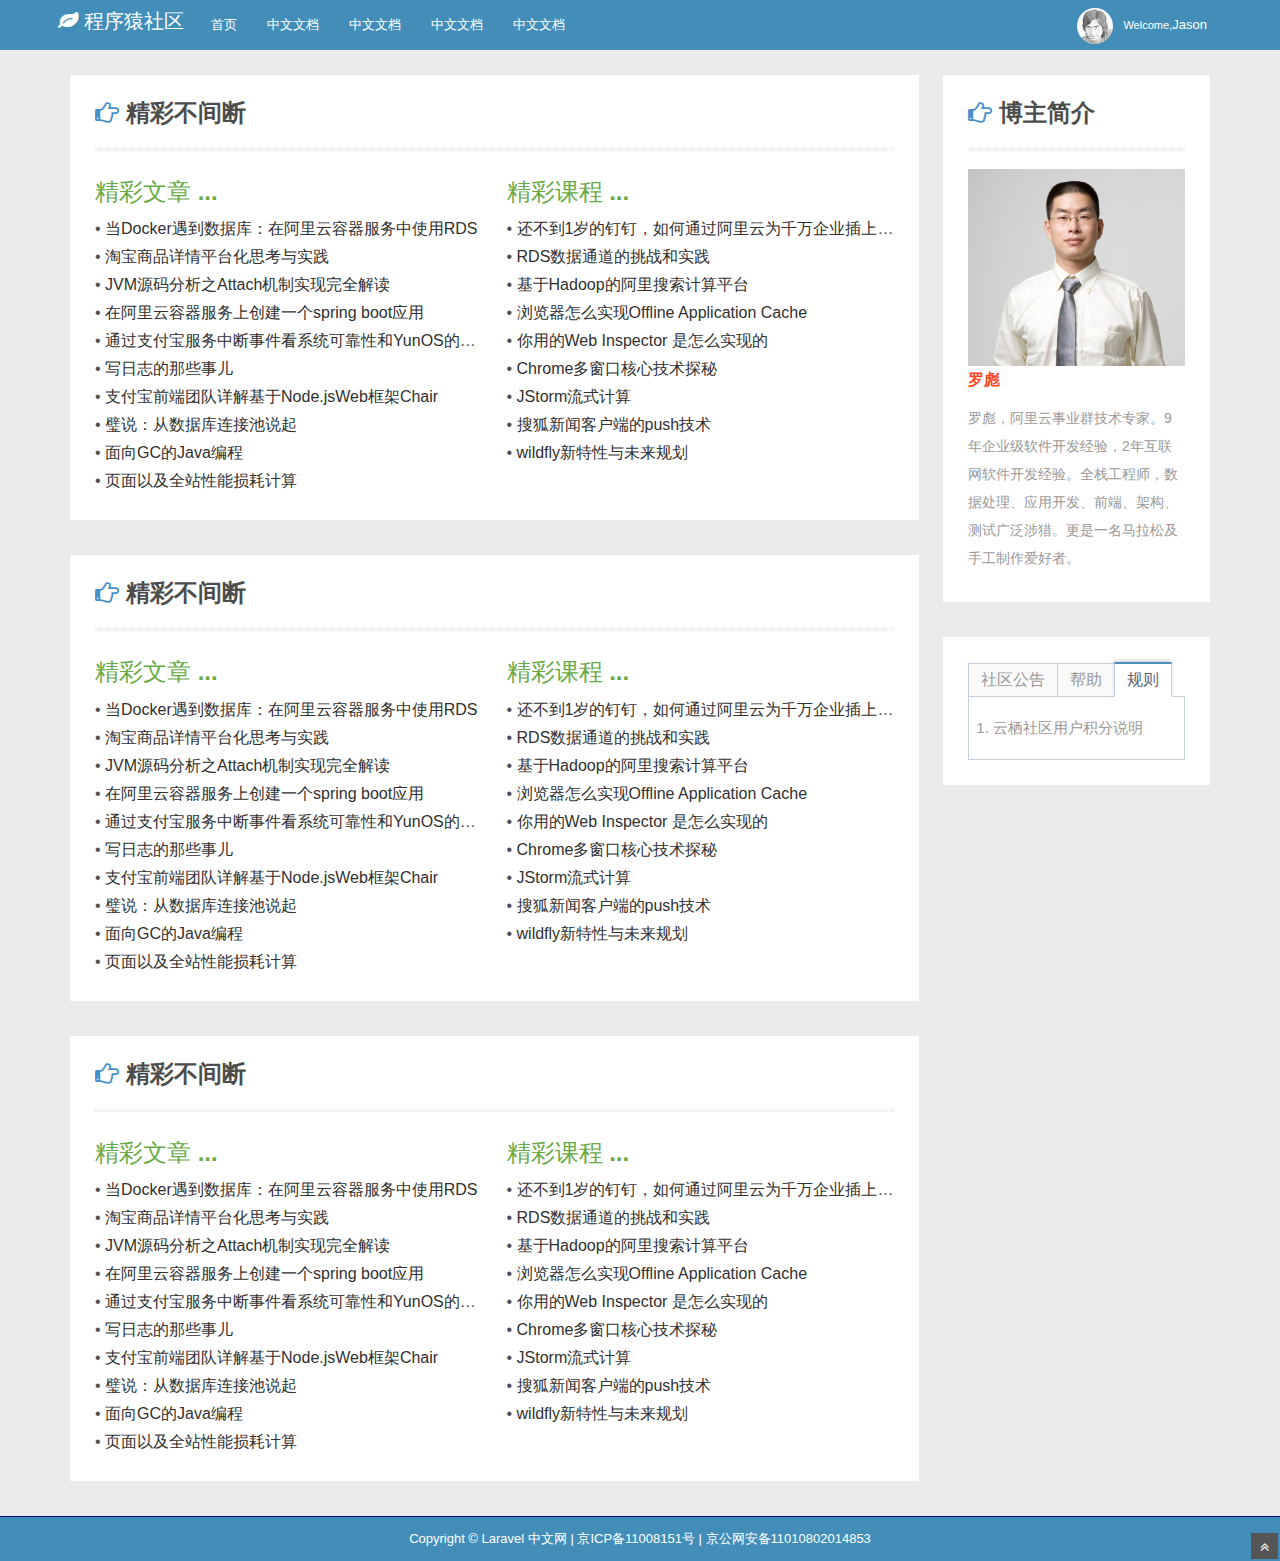
<file: cms-web/index.html>
<!DOCTYPE html>
<html lang="en">
<head>
    <meta charset="utf-8"/>
    <title>CMS</title>
    <meta name="keywords" content="CMS,JAVA,技术社区"/>
    <meta name="description" content="我们的技术社区"/>
    <meta name="viewport" content="width=device-width, initial-scale=1, maximum-scale=1, user-scalable=no">
    <!-- basic styles -->
    <link href="ace/cn/assets/css/bootstrap.min.css" rel="stylesheet"/>
    <link rel="stylesheet" href="ace/cn/assets/css/font-awesome.min.css"/>
    <!--[if IE 7]>
    <link rel="stylesheet" href="ace/cn/assets/css/font-awesome-ie7.min.css"/>
    <![endif]-->
    <!-- page specific plugin styles -->
    <!-- fonts -->
    <link rel="stylesheet" href="http://fonts.useso.com/css?family=Open+Sans:400,300"/>
    <!-- ace styles -->
    <link rel="stylesheet" href="ace/cn/assets/css/ace.min.css"/>
    <link rel="stylesheet" href="ace/cn/assets/css/ace-rtl.min.css"/>
    <link rel="stylesheet" href="ace/cn/assets/css/ace-skins.min.css"/>
    <!--[if lte IE 8]>
    <link rel="stylesheet" href="ace/cn/assets/css/ace-ie.min.css"/>
    <![endif]-->
    <!-- inline styles related to this page -->
    <link rel="stylesheet" href="ace/cn/assets/css/cms.css"/>
    <!-- ace settings handler -->
    <script src="ace/cn/assets/js/ace-extra.min.js"></script>
    <!-- HTML5 shim and Respond.js IE8 support of HTML5 elements and media queries -->
    <!--[if lt IE 9]>
    <script src="ace/cn/assets/js/html5shiv.js"></script>
    <script src="ace/cn/assets/js/respond.min.js"></script>
    <![endif]-->
</head>

<body>

<div class="navbar navbar-inverse navbar-fixed-top">
    <div class="container">
        <div class="navbar-header">
            <button class="navbar-toggle collapsed" type="button" data-toggle="collapse" data-target=".navbar-collapse">
                <span class="sr-only">Toggle navigation</span>
                <span class="icon-bar"></span>
                <span class="icon-bar"></span>
                <span class="icon-bar"></span>
            </button>
            <a href="#" class="navbar-brand">
                <small>
                    <i class="icon-leaf"></i>
                    程序猿社区
                </small>
            </a><!-- /.brand -->
        </div>
        <div class="navbar-collapse collapse" role="navigation">
            <ul class="nav navbar-nav">
                <li class="hidden-sm hidden-md"><a href="#">首页</a></li>
                <li><a href="#">中文文档</a></li>
                <li><a href="#">中文文档</a></li>
                <li><a href="#">中文文档</a></li>
                <li><a href="#">中文文档</a></li>
            </ul>
            <ul class="nav navbar-nav  navbar-right">
                <li class="user_info">
                    <a href="#">
                        <span>
                            <img class="img-responsive img-circle" src="ace/cn/assets/avatars/user.jpg" alt="Jason's Photo"/>
                        </span>
						<span>
							<small>Welcome,</small>Jason
						</span>
                    </a>
                </li>
            </ul>
        </div>
    </div>
</div>


<div class="container" style="margin-top: 45px;" id="main-container">
    <script type="text/javascript">
        try {
            ace.settings.check('main-container', 'fixed')
        } catch (e) {
        }
    </script>

    <div class="row">
        <div class="col-md-9">
            <!-- PAGE CONTENT BEGINS -->
            <section class="module">
                <h3 class="square-title">
                    <i class="icon-hand-right icon-animated-hand-pointer blue"></i>
                    <span href="#modal-table" role="button" data-toggle="modal"> 精彩不间断 </span>
                </h3>

                <div class="hr hr-18 dotted hr-double"></div>

                <div class="row">
                    <div class="col-md-6">
                        <h4><a href="#" class="green">精彩文章</a> <a href="#" class="green"><strong>...</strong></a>
                        </h4>
                        <ul class="">
                            <li class="text-overflow">
                                • <a href="#"
                                     title="当Docker遇到数据库：在阿里云容器服务中使用RDS">当Docker遇到数据库：在阿里云容器服务中使用RDS</a>
                            </li>
                            <li class="text-overflow">
                                • <a href="#" title="淘宝商品详情平台化思考与实践">淘宝商品详情平台化思考与实践</a>
                            </li>
                            <li class="text-overflow">
                                • <a href="#" title="JVM源码分析之Attach机制实现完全解读">JVM源码分析之Attach机制实现完全解读</a>
                            </li>
                            <li class="text-overflow">
                                • <a href="#" title="在阿里云容器服务上创建一个spring boot应用">在阿里云容器服务上创建一个spring boot应用</a>
                            </li>
                            <li class="text-overflow">
                                • <a href="/articles/2922" title="通过支付宝服务中断事件看系统可靠性和YunOS的可靠性">通过支付宝服务中断事件看系统可靠性和YunOS的可靠性</a>
                            </li>
                            <li class="text-overflow">
                                • <a href="/articles/2920" title="写日志的那些事儿">写日志的那些事儿</a>
                            </li>
                            <li class="text-overflow">
                                • <a href="/articles/2921" title="支付宝前端团队详解基于Node.jsWeb框架Chair">支付宝前端团队详解基于Node.jsWeb框架Chair</a>
                            </li>
                            <li class="text-overflow">
                                • <a href="/articles/47" title="璧说：从数据库连接池说起">璧说：从数据库连接池说起</a>
                            </li>
                            <li class="text-overflow">
                                • <a href="/articles/44" title="面向GC的Java编程">面向GC的Java编程</a>
                            </li>
                            <li class="text-overflow">
                                • <a href="/articles/298" title="页面以及全站性能损耗计算">页面以及全站性能损耗计算</a>
                            </li>
                        </ul>
                    </div>
                    <div class="col-md-6" id="index-active-article">
                        <h4 class=""><a href="/edu/lesson" class="green">精彩课程</a> <a
                                href="/articles/?sort=active" class="green"><strong>...</strong></a></h4>
                        <ul class="">
                            <li class="text-overflow">
                                • <a href="/edu/lesson/41"
                                     title="还不到1岁的钉钉，如何通过阿里云为千万企业插上翅膀">还不到1岁的钉钉，如何通过阿里云为千万企业插上翅膀</a>
                            </li>
                            <li class="text-overflow">
                                • <a href="/edu/lesson/1" title="RDS数据通道的挑战和实践">RDS数据通道的挑战和实践</a>
                            </li>
                            <li class="text-overflow">
                                • <a href="/edu/lesson/13" title="基于Hadoop的阿里搜索计算平台">基于Hadoop的阿里搜索计算平台</a>
                            </li>
                            <li class="text-overflow">
                                • <a href="/edu/lesson/8" title="浏览器怎么实现Offline Application Cache ">浏览器怎么实现Offline
                                Application Cache </a>
                            </li>
                            <li class="text-overflow">
                                • <a href="/edu/lesson/9" title="你用的Web Inspector 是怎么实现的">你用的Web Inspector
                                是怎么实现的</a>
                            </li>
                            <li class="text-overflow">
                                • <a href="/edu/lesson/10" title="Chrome多窗口核心技术探秘">Chrome多窗口核心技术探秘</a>
                            </li>
                            <li class="text-overflow">
                                • <a href="/edu/lesson/5" title="JStorm流式计算">JStorm流式计算</a>
                            </li>
                            <li class="text-overflow">
                                • <a href="/edu/lesson/6" title="搜狐新闻客户端的push技术">搜狐新闻客户端的push技术</a>
                            </li>
                            <li class="text-overflow">
                                • <a href="/edu/lesson/7" title="wildfly新特性与未来规划">wildfly新特性与未来规划</a>
                            </li>
                        </ul>
                    </div>
                    <div class="clearfix"></div>
                </div>
            </section>

            <section class="module">
                <h3 class="square-title">
                    <i class="icon-hand-right icon-animated-hand-pointer blue"></i>
                    <span> 精彩不间断 </span>
                </h3>

                <div class="hr hr-18 dotted hr-double"></div>

                <div class="row">
                    <div class="col-md-6">
                        <h4><a href="#" class="green">精彩文章</a> <a href="#" class="green"><strong>...</strong></a>
                        </h4>
                        <ul class="">
                            <li class="text-overflow">
                                • <a href="#"
                                     title="当Docker遇到数据库：在阿里云容器服务中使用RDS">当Docker遇到数据库：在阿里云容器服务中使用RDS</a>
                            </li>
                            <li class="text-overflow">
                                • <a href="#" title="淘宝商品详情平台化思考与实践">淘宝商品详情平台化思考与实践</a>
                            </li>
                            <li class="text-overflow">
                                • <a href="#" title="JVM源码分析之Attach机制实现完全解读">JVM源码分析之Attach机制实现完全解读</a>
                            </li>
                            <li class="text-overflow">
                                • <a href="#" title="在阿里云容器服务上创建一个spring boot应用">在阿里云容器服务上创建一个spring boot应用</a>
                            </li>
                            <li class="text-overflow">
                                • <a href="/articles/2922" title="通过支付宝服务中断事件看系统可靠性和YunOS的可靠性">通过支付宝服务中断事件看系统可靠性和YunOS的可靠性</a>
                            </li>
                            <li class="text-overflow">
                                • <a href="/articles/2920" title="写日志的那些事儿">写日志的那些事儿</a>
                            </li>
                            <li class="text-overflow">
                                • <a href="/articles/2921" title="支付宝前端团队详解基于Node.jsWeb框架Chair">支付宝前端团队详解基于Node.jsWeb框架Chair</a>
                            </li>
                            <li class="text-overflow">
                                • <a href="/articles/47" title="璧说：从数据库连接池说起">璧说：从数据库连接池说起</a>
                            </li>
                            <li class="text-overflow">
                                • <a href="/articles/44" title="面向GC的Java编程">面向GC的Java编程</a>
                            </li>
                            <li class="text-overflow">
                                • <a href="/articles/298" title="页面以及全站性能损耗计算">页面以及全站性能损耗计算</a>
                            </li>
                        </ul>
                    </div>
                    <div class="col-md-6" id="index-active-article">
                        <h4 class=""><a href="/edu/lesson" class="green">精彩课程</a> <a
                                href="/articles/?sort=active" class="green"><strong>...</strong></a></h4>
                        <ul class="">
                            <li class="text-overflow">
                                • <a href="/edu/lesson/41"
                                     title="还不到1岁的钉钉，如何通过阿里云为千万企业插上翅膀">还不到1岁的钉钉，如何通过阿里云为千万企业插上翅膀</a>
                            </li>
                            <li class="text-overflow">
                                • <a href="/edu/lesson/1" title="RDS数据通道的挑战和实践">RDS数据通道的挑战和实践</a>
                            </li>
                            <li class="text-overflow">
                                • <a href="/edu/lesson/13" title="基于Hadoop的阿里搜索计算平台">基于Hadoop的阿里搜索计算平台</a>
                            </li>
                            <li class="text-overflow">
                                • <a href="/edu/lesson/8" title="浏览器怎么实现Offline Application Cache ">浏览器怎么实现Offline
                                Application Cache </a>
                            </li>
                            <li class="text-overflow">
                                • <a href="/edu/lesson/9" title="你用的Web Inspector 是怎么实现的">你用的Web Inspector
                                是怎么实现的</a>
                            </li>
                            <li class="text-overflow">
                                • <a href="/edu/lesson/10" title="Chrome多窗口核心技术探秘">Chrome多窗口核心技术探秘</a>
                            </li>
                            <li class="text-overflow">
                                • <a href="/edu/lesson/5" title="JStorm流式计算">JStorm流式计算</a>
                            </li>
                            <li class="text-overflow">
                                • <a href="/edu/lesson/6" title="搜狐新闻客户端的push技术">搜狐新闻客户端的push技术</a>
                            </li>
                            <li class="text-overflow">
                                • <a href="/edu/lesson/7" title="wildfly新特性与未来规划">wildfly新特性与未来规划</a>
                            </li>
                        </ul>
                    </div>
                    <div class="clearfix"></div>
                </div>
            </section>

           <section class="module">
                <h3 class="square-title">
                    <i class="icon-hand-right icon-animated-hand-pointer blue"></i>
                    <span> 精彩不间断 </span>
                </h3>

                <div class="hr hr-18 dotted hr-double"></div>

                <div class="row">
                    <div class="col-md-6">
                        <h4><a href="#" class="green">精彩文章</a> <a href="#" class="green"><strong>...</strong></a>
                        </h4>
                        <ul class="">
                            <li class="text-overflow">
                                • <a href="#"
                                     title="当Docker遇到数据库：在阿里云容器服务中使用RDS">当Docker遇到数据库：在阿里云容器服务中使用RDS</a>
                            </li>
                            <li class="text-overflow">
                                • <a href="#" title="淘宝商品详情平台化思考与实践">淘宝商品详情平台化思考与实践</a>
                            </li>
                            <li class="text-overflow">
                                • <a href="#" title="JVM源码分析之Attach机制实现完全解读">JVM源码分析之Attach机制实现完全解读</a>
                            </li>
                            <li class="text-overflow">
                                • <a href="#" title="在阿里云容器服务上创建一个spring boot应用">在阿里云容器服务上创建一个spring boot应用</a>
                            </li>
                            <li class="text-overflow">
                                • <a href="/articles/2922" title="通过支付宝服务中断事件看系统可靠性和YunOS的可靠性">通过支付宝服务中断事件看系统可靠性和YunOS的可靠性</a>
                            </li>
                            <li class="text-overflow">
                                • <a href="/articles/2920" title="写日志的那些事儿">写日志的那些事儿</a>
                            </li>
                            <li class="text-overflow">
                                • <a href="/articles/2921" title="支付宝前端团队详解基于Node.jsWeb框架Chair">支付宝前端团队详解基于Node.jsWeb框架Chair</a>
                            </li>
                            <li class="text-overflow">
                                • <a href="/articles/47" title="璧说：从数据库连接池说起">璧说：从数据库连接池说起</a>
                            </li>
                            <li class="text-overflow">
                                • <a href="/articles/44" title="面向GC的Java编程">面向GC的Java编程</a>
                            </li>
                            <li class="text-overflow">
                                • <a href="/articles/298" title="页面以及全站性能损耗计算">页面以及全站性能损耗计算</a>
                            </li>
                        </ul>
                    </div>
                    <div class="col-md-6" id="index-active-article">
                        <h4 class=""><a href="/edu/lesson" class="green">精彩课程</a> <a
                                href="/articles/?sort=active" class="green"><strong>...</strong></a></h4>
                        <ul class="">
                            <li class="text-overflow">
                                • <a href="/edu/lesson/41"
                                     title="还不到1岁的钉钉，如何通过阿里云为千万企业插上翅膀">还不到1岁的钉钉，如何通过阿里云为千万企业插上翅膀</a>
                            </li>
                            <li class="text-overflow">
                                • <a href="/edu/lesson/1" title="RDS数据通道的挑战和实践">RDS数据通道的挑战和实践</a>
                            </li>
                            <li class="text-overflow">
                                • <a href="/edu/lesson/13" title="基于Hadoop的阿里搜索计算平台">基于Hadoop的阿里搜索计算平台</a>
                            </li>
                            <li class="text-overflow">
                                • <a href="/edu/lesson/8" title="浏览器怎么实现Offline Application Cache ">浏览器怎么实现Offline
                                Application Cache </a>
                            </li>
                            <li class="text-overflow">
                                • <a href="/edu/lesson/9" title="你用的Web Inspector 是怎么实现的">你用的Web Inspector
                                是怎么实现的</a>
                            </li>
                            <li class="text-overflow">
                                • <a href="/edu/lesson/10" title="Chrome多窗口核心技术探秘">Chrome多窗口核心技术探秘</a>
                            </li>
                            <li class="text-overflow">
                                • <a href="/edu/lesson/5" title="JStorm流式计算">JStorm流式计算</a>
                            </li>
                            <li class="text-overflow">
                                • <a href="/edu/lesson/6" title="搜狐新闻客户端的push技术">搜狐新闻客户端的push技术</a>
                            </li>
                            <li class="text-overflow">
                                • <a href="/edu/lesson/7" title="wildfly新特性与未来规划">wildfly新特性与未来规划</a>
                            </li>
                        </ul>
                    </div>
                    <div class="clearfix"></div>
                </div>
            </section>

            <!-- PAGE CONTENT ENDS -->
        </div>
        <!-- /.col -->
        <div class="col-md-3 hidden-xs">
            <section class="module">
                <h4 class="square-title">
                    <i class="icon-hand-right icon-animated-hand-pointer blue"></i>
                    <span> 博主简介</span>
                </h4>

                <div class="hr hr-18 dotted hr-double"></div>

                <div class="row">
                    <div class="col-xs-12">
                        <img src="ace/assets/images/me.jpg" width="100%" border="0"/>

                        <p><strong><a class="square-celebrity-title" href="#">罗彪</a></strong></p>

                        <p class="square-celebrity">
                            罗彪，阿里云事业群技术专家。9年企业级软件开发经验，2年互联网软件开发经验。全栈工程师，数据处理、应用开发、前端、架构、测试广泛涉猎。更是一名马拉松及手工制作爱好者。</p>
                    </div>
                </div>
            </section>

            <section class="module">
                <ul class="nav nav-tabs">
                    <li class=""><a href="#notice-data-0" role="tab" data-toggle="tab">社区公告</a></li>
                    <li class=""><a href="#notice-data-1" role="tab" data-toggle="tab">帮助</a></li>
                    <li class="active"><a href="#notice-data-2" role="tab" data-toggle="tab">规则</a></li>
                </ul>
                <div class="tab-content">
                    <ul class="tab-pane tab_ul" id="notice-data-0">
                        <li><a href="#" title="云栖社区“专家”申请上线啦！">云栖社区“专家”申请上线啦！</a></li>
                        <li><a href="#" title="云栖社区用户行为准则">云栖社区用户行为准则</a></li>
                        <li><a href="#" title="云栖社区正式起航！星辰大海，有你有我">云栖社区正式起航！星辰大海，有你有我</a></li>
                    </ul>
                    <ul class="tab-pane tab_ul" id="notice-data-1">
                        <li><a href="#" title="云栖社区博客搬家流程">云栖社区博客搬家流程</a></li>
                        <li><a href="#" title="云栖社区FAQ">云栖社区FAQ</a></li>
                    </ul>
                    <ul class="tab-pane active tab_ul" id="notice-data-2">
                        <li><a href="#" title="云栖社区用户积分说明">云栖社区用户积分说明</a></li>
                    </ul>
                </div>
            </section>

        </div>

    </div>
    <!-- /.row -->
    <!-- /.page-content -->

    <a href="#" id="btn-scroll-up" class="btn-scroll-up btn btn-sm btn-inverse">
        <i class="icon-double-angle-up icon-only bigger-110"></i>
    </a>
</div>
<!-- /.main-container -->

<div class="copyright">
    <div class="container">
        <div class="row">
            <div class="col-sm-12">
                <span>Copyright &copy; <a href="#">Laravel 中文网</a></span> |
                <span><a href="#" target="_blank">京ICP备11008151号</a></span> |
                <span>京公网安备11010802014853</span>
            </div>
        </div>
    </div>
</div>

<!-- basic scripts -->
<script type="text/javascript">
    window.jQuery || document.write("<script src='ace/cn/assets/js/jquery-1.10.2.min.js'>" + "<" + "/script>");
</script>

<script type="text/javascript">
    if ("ontouchend" in document) document.write("<script src='ace/cn/assets/js/jquery.mobile.custom.min.js'>" + "<" + "/script>");
</script>
<script src="ace/cn/assets/js/bootstrap.min.js"></script>
<script src="ace/cn/assets/js/typeahead-bs2.min.js"></script>

<!-- page specific plugin scripts -->

<script src="ace/cn/assets/js/jquery.dataTables.min.js"></script>
<script src="ace/cn/assets/js/jquery.dataTables.bootstrap.js"></script>

<!-- ace scripts -->

<script src="ace/cn/assets/js/ace-elements.min.js"></script>
<script src="ace/cn/assets/js/ace.min.js"></script>

<!-- inline scripts related to this page -->
</body>
</html>
</file>
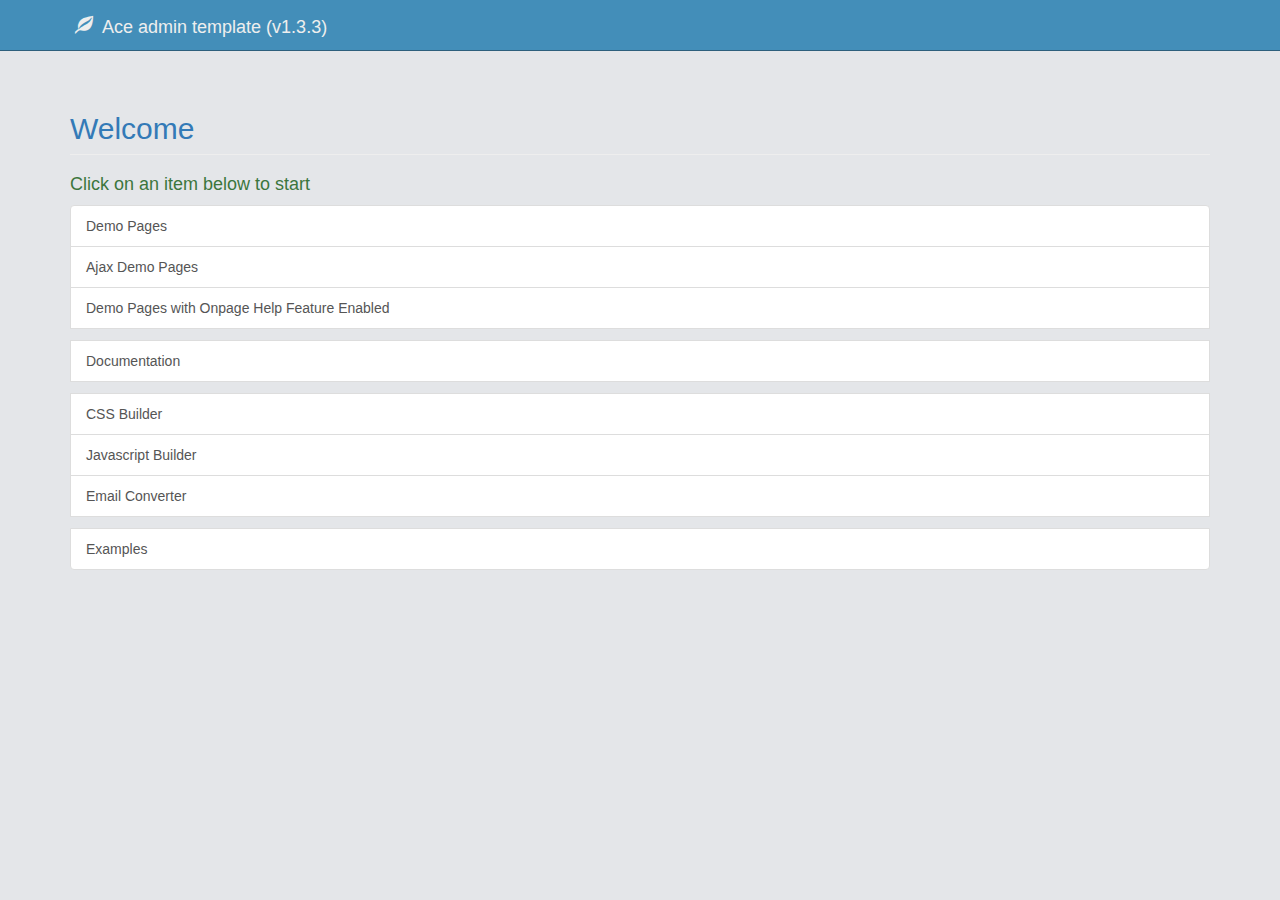
<file: cms-web/ace/index.html>
<!DOCTYPE html>
<html lang="en">
  <head>
    <meta charset="utf-8" />
    <meta http-equiv="X-UA-Compatible" content="IE=edge" />
    <meta name="viewport" content="width=device-width, initial-scale=1" />

	<title>Start - Ace admin template</title>

	<link href="assets/css/bootstrap.css" rel="stylesheet" />
	<style>
		body {
			background: #E4E6E9;
		}
		.main-container {
			padding-top: 72px;
		}
		.navbar-inverse {
			background-color: #438EB9;
			border-bottom-color: rgba(0,0,0,0.33);
		}
		.navbar-inverse .navbar-brand {
			color: #EEE;
		}
		
		hr {
			border-width: 0;
			margin-top: 6px;
			margin-bottom: 6px;
		}
	</style>
  </head>

  <body>
	<div class="navbar navbar-inverse navbar-fixed-top">
		<div class="container">
			<div class="navbar-header pull-left">
				<a class="navbar-brand" href="#">
						&nbsp;<i class="glyphicon glyphicon-leaf"></i>&nbsp;
						Ace admin template <span class="smaller-75">(v1.3.3)</span>
				</a>
			</div>

		</div>
    </div>
	
    <div class="container main-container">
		<h2 class="page-header text-primary">Welcome</small></h2>

		<script>
		 if(document.location.protocol == 'file:') {
			document.write('<div class="alert alert-danger">\
			<strong>Please open this page using <span class="text-info">`http` protocol</span>, i.e. access it like this <span class="text-primary">http://127.0.0.1/path/to/ace/index.html</span></strong><br />\
			Demo pages, documentation & CSS/JS builder pages, load data dynamically using ajax and <b>`file` protocol</b> prevents that due to browser restrictions.\<br />\
			Also some browsers such as Firefox don\'t load fonts when resource files are inside an upper level directory.\
			</div>');
		 }
		 else {
			document.write('<h4 class="text-success">Click on an item below to start</h4>');
		 }
		</script>
	
	
		
		<div class="row">
			<div class="col-xs-12">
				<div class="list-group">
					<a href="html/" class="list-group-item">
						Demo Pages
					</a>
					<a href="html/ajax/" class="list-group-item">
						Ajax Demo Pages
					</a>
					<a href="html/#help" class="list-group-item">
						Demo Pages with Onpage Help Feature Enabled
					</a>
					<hr />
					<a href="docs/" class="list-group-item">
						Documentation
					</a>
					<hr />
					<a href="build/css.html" class="list-group-item">
						CSS Builder
					</a>
					<a href="build/js.html" class="list-group-item">
						Javascript Builder
					</a>
					<a href="build/email.html" class="list-group-item">
						Email Converter
					</a>
					<hr />
					<a href="examples/" class="list-group-item">
						Examples
					</a>
				</div>
			</div>
		</div>
	</div>

  </body>
</html>
</file>
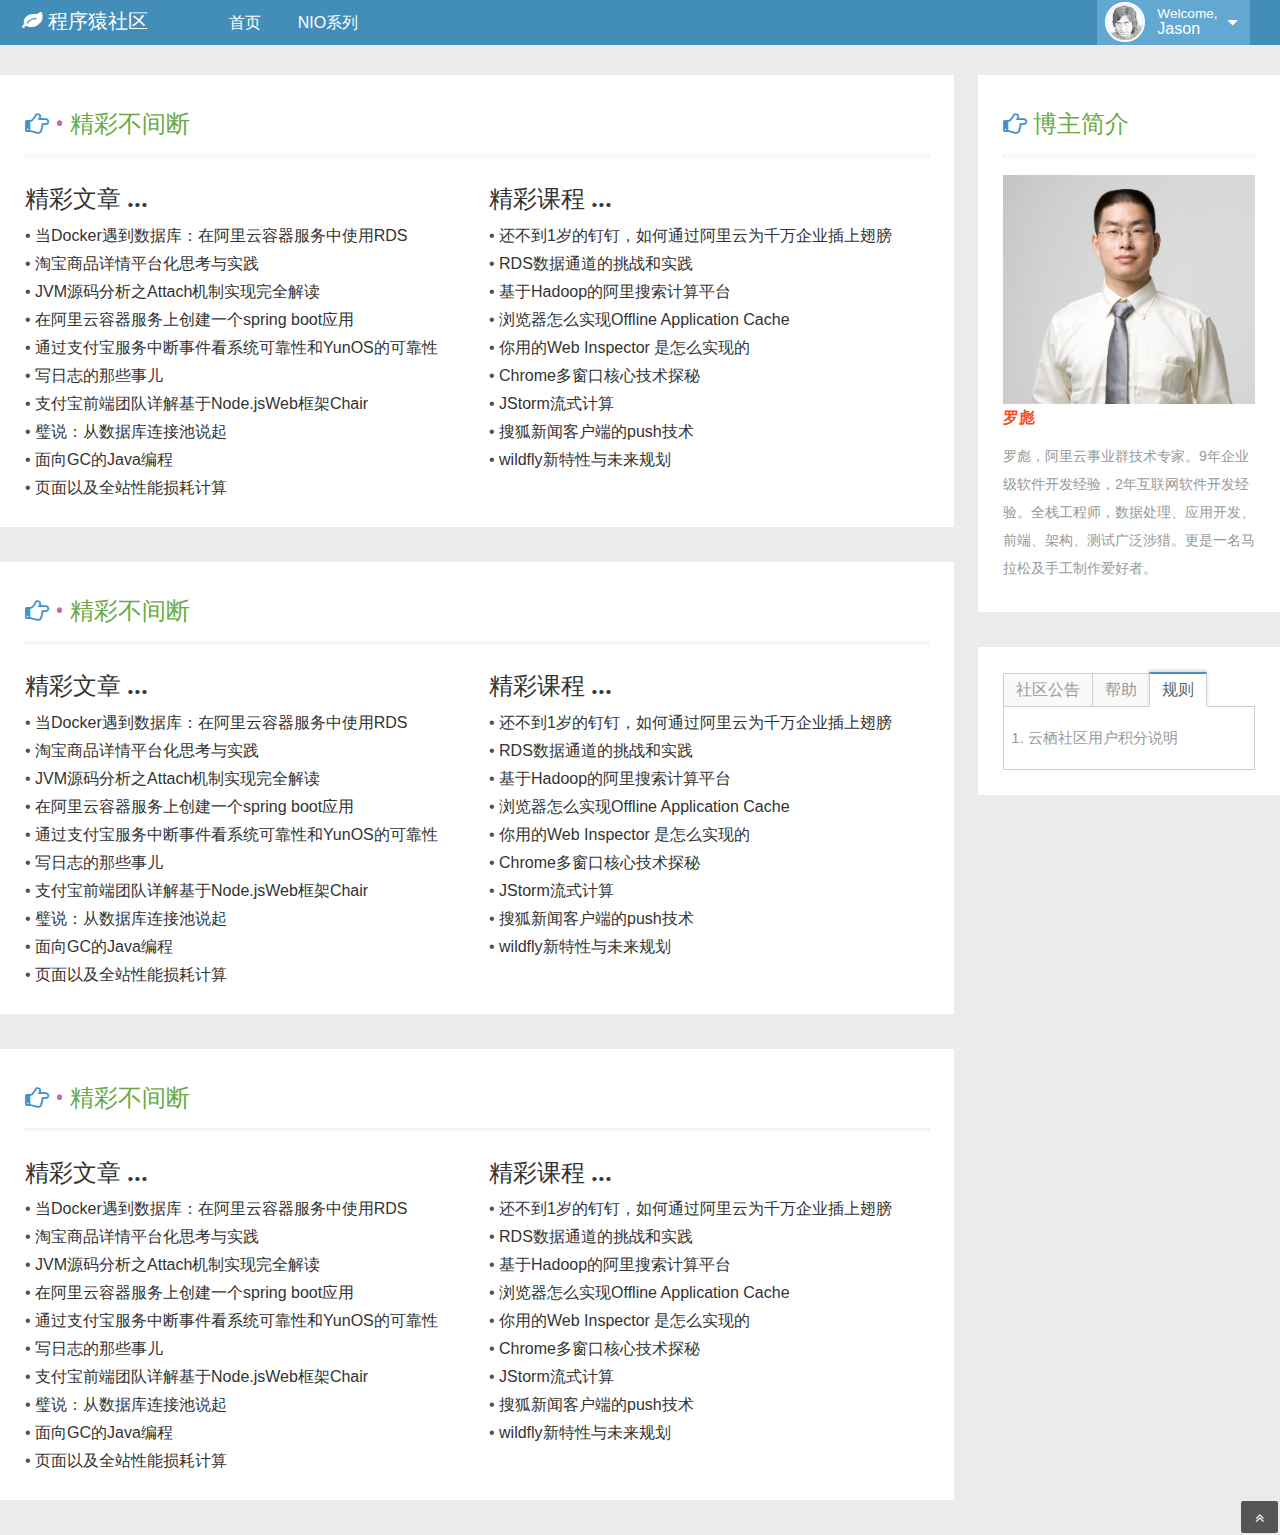
<file: cms-web/index-bak.html>
<!DOCTYPE html>
<html lang="en">
<head>
    <meta charset="utf-8"/>
    <title>CMS</title>
    <meta name="keywords" content="CMS,JAVA,技术社区"/>
    <meta name="description" content="我们的技术社区"/>
    <meta name="viewport" content="width=device-width, initial-scale=1, maximum-scale=1, user-scalable=no">
    <!-- basic styles -->
    <link href="ace/cn/assets/css/bootstrap.min.css" rel="stylesheet"/>
    <link rel="stylesheet" href="ace/cn/assets/css/font-awesome.min.css"/>
    <!--[if IE 7]>
    <link rel="stylesheet" href="ace/cn/assets/css/font-awesome-ie7.min.css"/>
    <![endif]-->
    <!-- page specific plugin styles -->
    <!-- fonts -->
    <link rel="stylesheet" href="http://fonts.useso.com/css?family=Open+Sans:400,300"/>
    <!-- ace styles -->
    <link rel="stylesheet" href="ace/cn/assets/css/ace.min.css"/>
    <link rel="stylesheet" href="ace/cn/assets/css/ace-rtl.min.css"/>
    <link rel="stylesheet" href="ace/cn/assets/css/ace-skins.min.css"/>
    <!--[if lte IE 8]>
    <link rel="stylesheet" href="ace/cn/assets/css/ace-ie.min.css"/>
    <![endif]-->
    <!-- inline styles related to this page -->
    <link rel="stylesheet" href="ace/cn/assets/css/screen.css"/>
    <!-- ace settings handler -->
    <script src="ace/cn/assets/js/ace-extra.min.js"></script>
    <!-- HTML5 shim and Respond.js IE8 support of HTML5 elements and media queries -->
    <!--[if lt IE 9]>
    <script src="ace/cn/assets/js/html5shiv.js"></script>
    <script src="ace/cn/assets/js/respond.min.js"></script>
    <![endif]-->
</head>

<body>
<div class="navbar navbar-default" id="navbar">
    <script type="text/javascript">
        try {
            ace.settings.check('navbar', 'fixed')
        } catch (e) {
        }
    </script>

    <div class="navbar-container" id="navbar-container">
        <div class="navbar-header pull-left">
            <a href="#" class="navbar-brand">
            <small>
                <i class="icon-leaf"></i>
                程序猿社区
            </small>
        </a><!-- /.brand -->
        </div>
        <!-- /.navbar-header -->

        <div class="nav-header pull-left">
            <ul class="nav ace-nav">
                <li><a href="#">首页</a></li>
                <li><a href="#">NIO系列</a></li>
            </ul>
        </div>

        <div class="navbar-header pull-right" role="navigation">
            <ul class="nav ace-nav">

                <li class="light-blue">
                    <a data-toggle="dropdown" href="#" class="dropdown-toggle">
                        <img class="nav-user-photo" src="ace/cn/assets/avatars/user.jpg" alt="Jason's Photo"/>
								<span class="user-info">
									<small>Welcome,</small>
									Jason
								</span>

                        <i class="icon-caret-down"></i>
                    </a>

                    <ul class="user-menu pull-right dropdown-menu dropdown-yellow dropdown-caret dropdown-close">
                        <li>
                            <a href="#">
                            <i class="icon-cog"></i>
                            Settings
                        </a>
                        </li>

                        <li>
                            <a href="#">
                            <i class="icon-user"></i>
                            Profile
                        </a>
                        </li>

                        <li class="divider"></li>

                        <li>
                            <a href="#">
                            <i class="icon-off"></i>
                            Logout
                        </a>
                        </li>
                    </ul>
                </li>
            </ul>
            <!-- /.ace-nav -->
        </div>
        <!-- /.navbar-header -->
    </div>
    <!-- /.container -->
</div>

<div class="main-container" id="main-container">
    <script type="text/javascript">
        try {
            ace.settings.check('main-container', 'fixed')
        } catch (e) {
        }
    </script>

    <div class="main-container-inner">
        <div class="row">
            <div class="col-xs-9">
                <!-- PAGE CONTENT BEGINS -->
                <section class="module">
                    <h4 class="pink">
                        <i class="icon-hand-right icon-animated-hand-pointer blue"></i>
                        • <a href="#modal-table" role="button" class="green" data-toggle="modal"> 精彩不间断 </a>
                    </h4>

                    <div class="hr hr-18 dotted hr-double"></div>

                    <div class="row">
                        <div class="col-xs-6">
                            <h4><a href="#" class="more">精彩文章</a> <a href="#" class="more"><strong>...</strong></a>
                            </h4>
                            <ul class="">
                                <li class="text-overflow">
                                    • <a href="#"
                                         title="当Docker遇到数据库：在阿里云容器服务中使用RDS">当Docker遇到数据库：在阿里云容器服务中使用RDS</a>
                                </li>
                                <li class="text-overflow">
                                    • <a href="#" title="淘宝商品详情平台化思考与实践">淘宝商品详情平台化思考与实践</a>
                                </li>
                                <li class="text-overflow">
                                    • <a href="#" title="JVM源码分析之Attach机制实现完全解读">JVM源码分析之Attach机制实现完全解读</a>
                                </li>
                                <li class="text-overflow">
                                    • <a href="#" title="在阿里云容器服务上创建一个spring boot应用">在阿里云容器服务上创建一个spring boot应用</a>
                                </li>
                                <li class="text-overflow">
                                    • <a href="/articles/2922" title="通过支付宝服务中断事件看系统可靠性和YunOS的可靠性">通过支付宝服务中断事件看系统可靠性和YunOS的可靠性</a>
                                </li>
                                <li class="text-overflow">
                                    • <a href="/articles/2920" title="写日志的那些事儿">写日志的那些事儿</a>
                                </li>
                                <li class="text-overflow">
                                    • <a href="/articles/2921" title="支付宝前端团队详解基于Node.jsWeb框架Chair">支付宝前端团队详解基于Node.jsWeb框架Chair</a>
                                </li>
                                <li class="text-overflow">
                                    • <a href="/articles/47" title="璧说：从数据库连接池说起">璧说：从数据库连接池说起</a>
                                </li>
                                <li class="text-overflow">
                                    • <a href="/articles/44" title="面向GC的Java编程">面向GC的Java编程</a>
                                </li>
                                <li class="text-overflow">
                                    • <a href="/articles/298" title="页面以及全站性能损耗计算">页面以及全站性能损耗计算</a>
                                </li>
                            </ul>
                        </div>
                        <div class="col-xs-6 cnzz-event" id="index-active-article2">
                            <h4 class=""><a href="/edu/lesson" class="more">精彩课程</a> <a
                                    href="/articles/?sort=active" class="more"><strong>...</strong></a></h4>
                            <ul class="">
                                <li class="text-overflow">
                                    • <a href="/edu/lesson/41" title="还不到1岁的钉钉，如何通过阿里云为千万企业插上翅膀">还不到1岁的钉钉，如何通过阿里云为千万企业插上翅膀</a>
                                </li>
                                <li class="text-overflow">
                                    • <a href="/edu/lesson/1" title="RDS数据通道的挑战和实践">RDS数据通道的挑战和实践</a>
                                </li>
                                <li class="text-overflow">
                                    • <a href="/edu/lesson/13" title="基于Hadoop的阿里搜索计算平台">基于Hadoop的阿里搜索计算平台</a>
                                </li>
                                <li class="text-overflow">
                                    • <a href="/edu/lesson/8" title="浏览器怎么实现Offline Application Cache ">浏览器怎么实现Offline
                                    Application Cache </a>
                                </li>
                                <li class="text-overflow">
                                    • <a href="/edu/lesson/9" title="你用的Web Inspector 是怎么实现的">你用的Web Inspector
                                    是怎么实现的</a>
                                </li>
                                <li class="text-overflow">
                                    • <a href="/edu/lesson/10" title="Chrome多窗口核心技术探秘">Chrome多窗口核心技术探秘</a>
                                </li>
                                <li class="text-overflow">
                                    • <a href="/edu/lesson/5" title="JStorm流式计算">JStorm流式计算</a>
                                </li>
                                <li class="text-overflow">
                                    • <a href="/edu/lesson/6" title="搜狐新闻客户端的push技术">搜狐新闻客户端的push技术</a>
                                </li>
                                <li class="text-overflow">
                                    • <a href="/edu/lesson/7" title="wildfly新特性与未来规划">wildfly新特性与未来规划</a>
                                </li>
                            </ul>
                        </div>
                        <div class="clearfix"></div>
                    </div>
                </section>

                <section class="module">
                    <h4 class="pink">
                        <i class="icon-hand-right icon-animated-hand-pointer blue"></i>
                        • <a href="#modal-table" role="button" class="green" data-toggle="modal"> 精彩不间断 </a>
                    </h4>

                    <div class="hr hr-18 dotted hr-double"></div>

                    <div class="row">
                        <div class="col-xs-6">
                            <h4><a href="#" class="more">精彩文章</a> <a href="#" class="more"><strong>...</strong></a>
                            </h4>
                            <ul class="">
                                <li class="text-overflow">
                                    • <a href="#"
                                         title="当Docker遇到数据库：在阿里云容器服务中使用RDS">当Docker遇到数据库：在阿里云容器服务中使用RDS</a>
                                </li>
                                <li class="text-overflow">
                                    • <a href="#" title="淘宝商品详情平台化思考与实践">淘宝商品详情平台化思考与实践</a>
                                </li>
                                <li class="text-overflow">
                                    • <a href="#" title="JVM源码分析之Attach机制实现完全解读">JVM源码分析之Attach机制实现完全解读</a>
                                </li>
                                <li class="text-overflow">
                                    • <a href="#" title="在阿里云容器服务上创建一个spring boot应用">在阿里云容器服务上创建一个spring boot应用</a>
                                </li>
                                <li class="text-overflow">
                                    • <a href="/articles/2922" title="通过支付宝服务中断事件看系统可靠性和YunOS的可靠性">通过支付宝服务中断事件看系统可靠性和YunOS的可靠性</a>
                                </li>
                                <li class="text-overflow">
                                    • <a href="/articles/2920" title="写日志的那些事儿">写日志的那些事儿</a>
                                </li>
                                <li class="text-overflow">
                                    • <a href="/articles/2921" title="支付宝前端团队详解基于Node.jsWeb框架Chair">支付宝前端团队详解基于Node.jsWeb框架Chair</a>
                                </li>
                                <li class="text-overflow">
                                    • <a href="/articles/47" title="璧说：从数据库连接池说起">璧说：从数据库连接池说起</a>
                                </li>
                                <li class="text-overflow">
                                    • <a href="/articles/44" title="面向GC的Java编程">面向GC的Java编程</a>
                                </li>
                                <li class="text-overflow">
                                    • <a href="/articles/298" title="页面以及全站性能损耗计算">页面以及全站性能损耗计算</a>
                                </li>
                            </ul>
                        </div>
                        <div class="col-xs-6 cnzz-event" id="index-active-article2">
                            <h4 class=""><a href="/edu/lesson" class="more">精彩课程</a> <a
                                    href="/articles/?sort=active" class="more"><strong>...</strong></a></h4>
                            <ul class="">
                                <li class="text-overflow">
                                    • <a href="/edu/lesson/41" title="还不到1岁的钉钉，如何通过阿里云为千万企业插上翅膀">还不到1岁的钉钉，如何通过阿里云为千万企业插上翅膀</a>
                                </li>
                                <li class="text-overflow">
                                    • <a href="/edu/lesson/1" title="RDS数据通道的挑战和实践">RDS数据通道的挑战和实践</a>
                                </li>
                                <li class="text-overflow">
                                    • <a href="/edu/lesson/13" title="基于Hadoop的阿里搜索计算平台">基于Hadoop的阿里搜索计算平台</a>
                                </li>
                                <li class="text-overflow">
                                    • <a href="/edu/lesson/8" title="浏览器怎么实现Offline Application Cache ">浏览器怎么实现Offline
                                    Application Cache </a>
                                </li>
                                <li class="text-overflow">
                                    • <a href="/edu/lesson/9" title="你用的Web Inspector 是怎么实现的">你用的Web Inspector
                                    是怎么实现的</a>
                                </li>
                                <li class="text-overflow">
                                    • <a href="/edu/lesson/10" title="Chrome多窗口核心技术探秘">Chrome多窗口核心技术探秘</a>
                                </li>
                                <li class="text-overflow">
                                    • <a href="/edu/lesson/5" title="JStorm流式计算">JStorm流式计算</a>
                                </li>
                                <li class="text-overflow">
                                    • <a href="/edu/lesson/6" title="搜狐新闻客户端的push技术">搜狐新闻客户端的push技术</a>
                                </li>
                                <li class="text-overflow">
                                    • <a href="/edu/lesson/7" title="wildfly新特性与未来规划">wildfly新特性与未来规划</a>
                                </li>
                            </ul>
                        </div>
                        <div class="clearfix"></div>
                    </div>
                </section>

                <section class="module">
                    <h4 class="pink">
                        <i class="icon-hand-right icon-animated-hand-pointer blue"></i>
                        • <a href="#modal-table" role="button" class="green" data-toggle="modal"> 精彩不间断 </a>
                    </h4>

                    <div class="hr hr-18 dotted hr-double"></div>

                    <div class="row">
                        <div class="col-xs-6">
                            <h4><a href="#" class="more">精彩文章</a> <a href="#" class="more"><strong>...</strong></a>
                            </h4>
                            <ul class="">
                                <li class="text-overflow">
                                    • <a href="#"
                                         title="当Docker遇到数据库：在阿里云容器服务中使用RDS">当Docker遇到数据库：在阿里云容器服务中使用RDS</a>
                                </li>
                                <li class="text-overflow">
                                    • <a href="#" title="淘宝商品详情平台化思考与实践">淘宝商品详情平台化思考与实践</a>
                                </li>
                                <li class="text-overflow">
                                    • <a href="#" title="JVM源码分析之Attach机制实现完全解读">JVM源码分析之Attach机制实现完全解读</a>
                                </li>
                                <li class="text-overflow">
                                    • <a href="#" title="在阿里云容器服务上创建一个spring boot应用">在阿里云容器服务上创建一个spring boot应用</a>
                                </li>
                                <li class="text-overflow">
                                    • <a href="/articles/2922" title="通过支付宝服务中断事件看系统可靠性和YunOS的可靠性">通过支付宝服务中断事件看系统可靠性和YunOS的可靠性</a>
                                </li>
                                <li class="text-overflow">
                                    • <a href="/articles/2920" title="写日志的那些事儿">写日志的那些事儿</a>
                                </li>
                                <li class="text-overflow">
                                    • <a href="/articles/2921" title="支付宝前端团队详解基于Node.jsWeb框架Chair">支付宝前端团队详解基于Node.jsWeb框架Chair</a>
                                </li>
                                <li class="text-overflow">
                                    • <a href="/articles/47" title="璧说：从数据库连接池说起">璧说：从数据库连接池说起</a>
                                </li>
                                <li class="text-overflow">
                                    • <a href="/articles/44" title="面向GC的Java编程">面向GC的Java编程</a>
                                </li>
                                <li class="text-overflow">
                                    • <a href="/articles/298" title="页面以及全站性能损耗计算">页面以及全站性能损耗计算</a>
                                </li>
                            </ul>
                        </div>
                        <div class="col-xs-6 cnzz-event" id="index-active-article3">
                            <h4 class=""><a href="/edu/lesson" class="more">精彩课程</a> <a
                                    href="/articles/?sort=active" class="more"><strong>...</strong></a></h4>
                            <ul class="">
                                <li class="text-overflow">
                                    • <a href="/edu/lesson/41" title="还不到1岁的钉钉，如何通过阿里云为千万企业插上翅膀">还不到1岁的钉钉，如何通过阿里云为千万企业插上翅膀</a>
                                </li>
                                <li class="text-overflow">
                                    • <a href="/edu/lesson/1" title="RDS数据通道的挑战和实践">RDS数据通道的挑战和实践</a>
                                </li>
                                <li class="text-overflow">
                                    • <a href="/edu/lesson/13" title="基于Hadoop的阿里搜索计算平台">基于Hadoop的阿里搜索计算平台</a>
                                </li>
                                <li class="text-overflow">
                                    • <a href="/edu/lesson/8" title="浏览器怎么实现Offline Application Cache ">浏览器怎么实现Offline
                                    Application Cache </a>
                                </li>
                                <li class="text-overflow">
                                    • <a href="/edu/lesson/9" title="你用的Web Inspector 是怎么实现的">你用的Web Inspector
                                    是怎么实现的</a>
                                </li>
                                <li class="text-overflow">
                                    • <a href="/edu/lesson/10" title="Chrome多窗口核心技术探秘">Chrome多窗口核心技术探秘</a>
                                </li>
                                <li class="text-overflow">
                                    • <a href="/edu/lesson/5" title="JStorm流式计算">JStorm流式计算</a>
                                </li>
                                <li class="text-overflow">
                                    • <a href="/edu/lesson/6" title="搜狐新闻客户端的push技术">搜狐新闻客户端的push技术</a>
                                </li>
                                <li class="text-overflow">
                                    • <a href="/edu/lesson/7" title="wildfly新特性与未来规划">wildfly新特性与未来规划</a>
                                </li>
                            </ul>
                        </div>
                        <div class="clearfix"></div>
                    </div>
                </section>
                <!-- PAGE CONTENT ENDS -->
            </div>
            <!-- /.col -->
            <div class="col-xs-3">
                <section class="module">
                    <h4 class="pink">
                        <i class="icon-hand-right icon-animated-hand-pointer blue"></i>
                        <a href="#modal-table" role="button" class="green" data-toggle="modal"> 博主简介</a>
                    </h4>

                    <div class="hr hr-18 dotted hr-double"></div>

                    <div class="row">
                        <div class="col-xs-12">
                            <img src="ace/assets/images/me.jpg" width="100%" border="0" />
                            <p><strong><a class="square-celebrity-title" href="#">罗彪</a></strong></p>
                            <p class="square-celebrity">罗彪，阿里云事业群技术专家。9年企业级软件开发经验，2年互联网软件开发经验。全栈工程师，数据处理、应用开发、前端、架构、测试广泛涉猎。更是一名马拉松及手工制作爱好者。</p>
                        </div>
                    </div>
                </section>

                <section class="module">
                    <ul class="nav nav-tabs" >
                        <li class=""><a href="#notice-data-0" role="tab" data-toggle="tab">社区公告</a></li>
                        <li class=""><a href="#notice-data-1" role="tab" data-toggle="tab">帮助</a></li>
                        <li class="active"><a href="#notice-data-2" role="tab" data-toggle="tab">规则</a></li>
                    </ul>
                    <div class="tab-content">
                        <ul class="tab-pane tab_ul" id="notice-data-0">
                            <li><a href="#" title="云栖社区“专家”申请上线啦！" >云栖社区“专家”申请上线啦！</a></li>
                            <li><a href="#" title="云栖社区用户行为准则" >云栖社区用户行为准则</a></li>
                            <li><a href="#" title="云栖社区正式起航！星辰大海，有你有我" >云栖社区正式起航！星辰大海，有你有我</a></li>
                        </ul>
                        <ul class="tab-pane tab_ul" id="notice-data-1">
                            <li><a href="#" title="云栖社区博客搬家流程">云栖社区博客搬家流程</a></li>
                            <li><a href="#" title="云栖社区FAQ">云栖社区FAQ</a></li>
                        </ul>
                        <ul class="tab-pane active tab_ul" id="notice-data-2">
                            <li><a href="#" title="云栖社区用户积分说明">云栖社区用户积分说明</a></li>
                        </ul>
                    </div>
                </section>

            </div>

        </div>
        <!-- /.row -->
        <!-- /.page-content -->
    </div>
    <!-- /.main-container-inner -->

    <a href="#" id="btn-scroll-up" class="btn-scroll-up btn btn-sm btn-inverse">
        <i class="icon-double-angle-up icon-only bigger-110"></i>
    </a>
</div>
<!-- /.main-container -->

<!-- basic scripts -->

<!--[if !IE]> -->

<script src="http://ajax.googleapis.com/ajax/libs/jquery/2.0.3/jquery.min.js"></script>

<!-- <![endif]-->

<!--[if IE]>
<script src="http://ajax.googleapis.com/ajax/libs/jquery/1.10.2/jquery.min.js"></script>
<![endif]-->

<!--[if !IE]> -->

<script type="text/javascript">
    window.jQuery || document.write("<script src='ace/cn/assets/js/jquery-2.0.3.min.js'>" + "<" + "/script>");
</script>

<!-- <![endif]-->

<!--[if IE]>
<script type="text/javascript">
    window.jQuery || document.write("<script src='ace/cn/assets/js/jquery-1.10.2.min.js'>" + "<" + "/script>");
</script>
<![endif]-->

<script type="text/javascript">
    if ("ontouchend" in document) document.write("<script src='ace/cn/assets/js/jquery.mobile.custom.min.js'>" + "<" + "/script>");
</script>
<script src="ace/cn/assets/js/bootstrap.min.js"></script>
<script src="ace/cn/assets/js/typeahead-bs2.min.js"></script>

<!-- page specific plugin scripts -->

<script src="ace/cn/assets/js/jquery.dataTables.min.js"></script>
<script src="ace/cn/assets/js/jquery.dataTables.bootstrap.js"></script>

<!-- ace scripts -->

<script src="ace/cn/assets/js/ace-elements.min.js"></script>
<script src="ace/cn/assets/js/ace.min.js"></script>

<!-- inline scripts related to this page -->
</body>
</html>
</file>
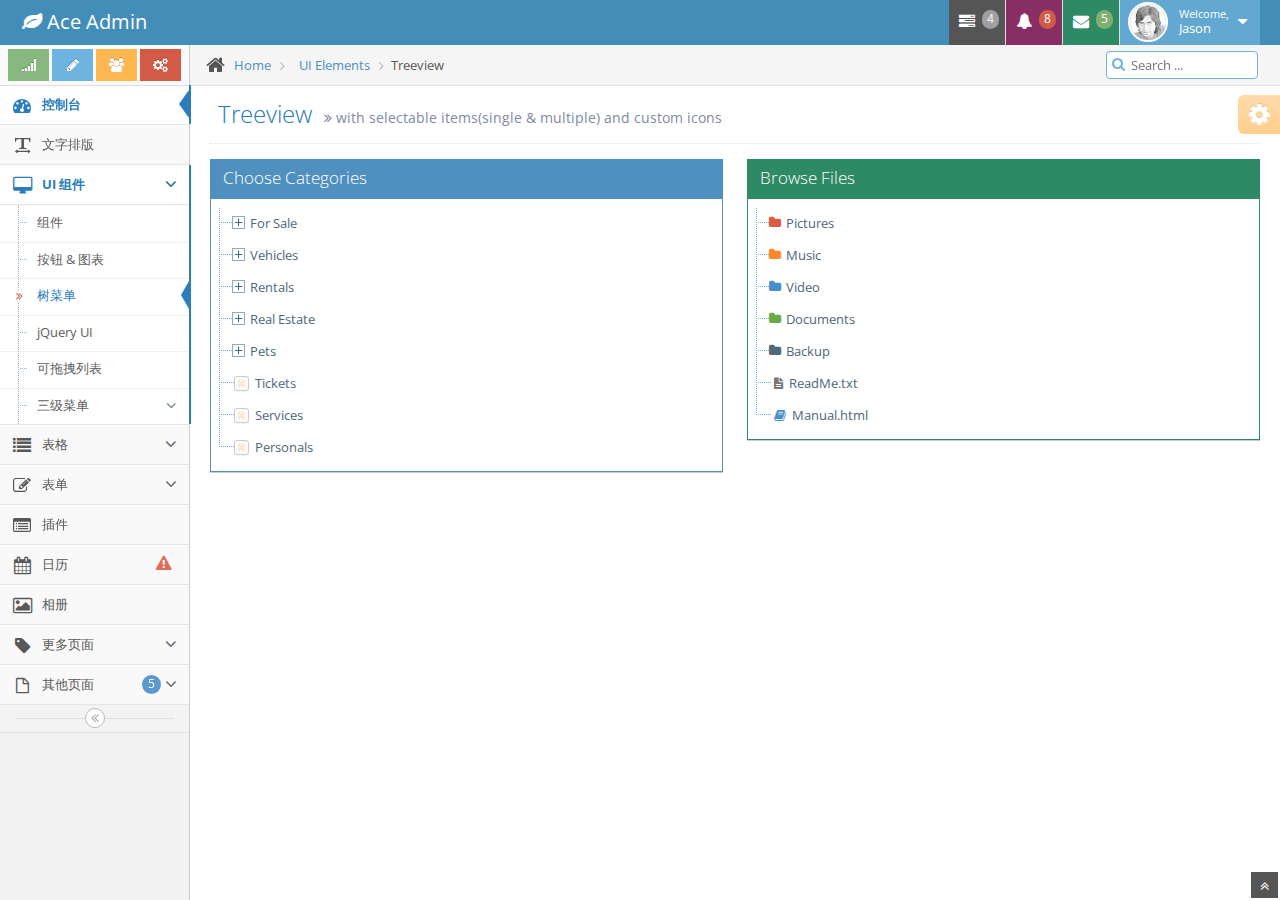
<file: cms-web/ace/cn/treeview.html>
<!DOCTYPE html>
<html lang="en">
	<head>
		<meta charset="utf-8" />
		<title>机构树菜单树 - Bootstrap后台管理系统模版Ace下载</title>
		<meta name="keywords" content="Bootstrap模版,Bootstrap模版下载,Bootstrap教程,Bootstrap中文" />
		<meta name="description" content="站长素材提供Bootstrap模版,Bootstrap教程,Bootstrap中文翻译等相关Bootstrap插件下载" />
		<meta name="viewport" content="width=device-width, initial-scale=1.0" />

		<!-- basic styles -->

		<link href="assets/css/bootstrap.min.css" rel="stylesheet" />
		<link rel="stylesheet" href="assets/css/font-awesome.min.css" />

		<!--[if IE 7]>
		  <link rel="stylesheet" href="assets/css/font-awesome-ie7.min.css" />
		<![endif]-->

		<!-- page specific plugin styles -->

		<!-- fonts -->

		<link rel="stylesheet" href="http://fonts.googleapis.com/css?family=Open+Sans:400,300" />

		<!-- ace styles -->

		<link rel="stylesheet" href="assets/css/ace.min.css" />
		<link rel="stylesheet" href="assets/css/ace-rtl.min.css" />
		<link rel="stylesheet" href="assets/css/ace-skins.min.css" />

		<!--[if lte IE 8]>
		  <link rel="stylesheet" href="assets/css/ace-ie.min.css" />
		<![endif]-->

		<!-- inline styles related to this page -->

		<!-- ace settings handler -->

		<script src="assets/js/ace-extra.min.js"></script>

		<!-- HTML5 shim and Respond.js IE8 support of HTML5 elements and media queries -->

		<!--[if lt IE 9]>
		<script src="assets/js/html5shiv.js"></script>
		<script src="assets/js/respond.min.js"></script>
		<![endif]-->
	</head>

	<body>
		<div class="navbar navbar-default" id="navbar">
			<script type="text/javascript">
				try{ace.settings.check('navbar' , 'fixed')}catch(e){}
			</script>

			<div class="navbar-container" id="navbar-container">
				<div class="navbar-header pull-left">
					<a href="#" class="navbar-brand">
						<small>
							<i class="icon-leaf"></i>
							Ace Admin
						</small>
					</a><!-- /.brand -->
				</div><!-- /.navbar-header -->

				<div class="navbar-header pull-right" role="navigation">
					<ul class="nav ace-nav">
						<li class="grey">
							<a data-toggle="dropdown" class="dropdown-toggle" href="#">
								<i class="icon-tasks"></i>
								<span class="badge badge-grey">4</span>
							</a>

							<ul class="pull-right dropdown-navbar dropdown-menu dropdown-caret dropdown-close">
								<li class="dropdown-header">
									<i class="icon-ok"></i>
									4 Tasks to complete
								</li>

								<li>
									<a href="#">
										<div class="clearfix">
											<span class="pull-left">Software Update</span>
											<span class="pull-right">65%</span>
										</div>

										<div class="progress progress-mini ">
											<div style="width:65%" class="progress-bar "></div>
										</div>
									</a>
								</li>

								<li>
									<a href="#">
										<div class="clearfix">
											<span class="pull-left">Hardware Upgrade</span>
											<span class="pull-right">35%</span>
										</div>

										<div class="progress progress-mini ">
											<div style="width:35%" class="progress-bar progress-bar-danger"></div>
										</div>
									</a>
								</li>

								<li>
									<a href="#">
										<div class="clearfix">
											<span class="pull-left">Unit Testing</span>
											<span class="pull-right">15%</span>
										</div>

										<div class="progress progress-mini ">
											<div style="width:15%" class="progress-bar progress-bar-warning"></div>
										</div>
									</a>
								</li>

								<li>
									<a href="#">
										<div class="clearfix">
											<span class="pull-left">Bug Fixes</span>
											<span class="pull-right">90%</span>
										</div>

										<div class="progress progress-mini progress-striped active">
											<div style="width:90%" class="progress-bar progress-bar-success"></div>
										</div>
									</a>
								</li>

								<li>
									<a href="#">
										See tasks with details
										<i class="icon-arrow-right"></i>
									</a>
								</li>
							</ul>
						</li>

						<li class="purple">
							<a data-toggle="dropdown" class="dropdown-toggle" href="#">
								<i class="icon-bell-alt icon-animated-bell"></i>
								<span class="badge badge-important">8</span>
							</a>

							<ul class="pull-right dropdown-navbar navbar-pink dropdown-menu dropdown-caret dropdown-close">
								<li class="dropdown-header">
									<i class="icon-warning-sign"></i>
									8 Notifications
								</li>

								<li>
									<a href="#">
										<div class="clearfix">
											<span class="pull-left">
												<i class="btn btn-xs no-hover btn-pink icon-comment"></i>
												New Comments
											</span>
											<span class="pull-right badge badge-info">+12</span>
										</div>
									</a>
								</li>

								<li>
									<a href="#">
										<i class="btn btn-xs btn-primary icon-user"></i>
										Bob just signed up as an editor ...
									</a>
								</li>

								<li>
									<a href="#">
										<div class="clearfix">
											<span class="pull-left">
												<i class="btn btn-xs no-hover btn-success icon-shopping-cart"></i>
												New Orders
											</span>
											<span class="pull-right badge badge-success">+8</span>
										</div>
									</a>
								</li>

								<li>
									<a href="#">
										<div class="clearfix">
											<span class="pull-left">
												<i class="btn btn-xs no-hover btn-info icon-twitter"></i>
												Followers
											</span>
											<span class="pull-right badge badge-info">+11</span>
										</div>
									</a>
								</li>

								<li>
									<a href="#">
										See all notifications
										<i class="icon-arrow-right"></i>
									</a>
								</li>
							</ul>
						</li>

						<li class="green">
							<a data-toggle="dropdown" class="dropdown-toggle" href="#">
								<i class="icon-envelope icon-animated-vertical"></i>
								<span class="badge badge-success">5</span>
							</a>

							<ul class="pull-right dropdown-navbar dropdown-menu dropdown-caret dropdown-close">
								<li class="dropdown-header">
									<i class="icon-envelope-alt"></i>
									5 Messages
								</li>

								<li>
									<a href="#">
										<img src="assets/avatars/avatar.png" class="msg-photo" alt="Alex's Avatar" />
										<span class="msg-body">
											<span class="msg-title">
												<span class="blue">Alex:</span>
												Ciao sociis natoque penatibus et auctor ...
											</span>

											<span class="msg-time">
												<i class="icon-time"></i>
												<span>a moment ago</span>
											</span>
										</span>
									</a>
								</li>

								<li>
									<a href="#">
										<img src="assets/avatars/avatar3.png" class="msg-photo" alt="Susan's Avatar" />
										<span class="msg-body">
											<span class="msg-title">
												<span class="blue">Susan:</span>
												Vestibulum id ligula porta felis euismod ...
											</span>

											<span class="msg-time">
												<i class="icon-time"></i>
												<span>20 minutes ago</span>
											</span>
										</span>
									</a>
								</li>

								<li>
									<a href="#">
										<img src="assets/avatars/avatar4.png" class="msg-photo" alt="Bob's Avatar" />
										<span class="msg-body">
											<span class="msg-title">
												<span class="blue">Bob:</span>
												Nullam quis risus eget urna mollis ornare ...
											</span>

											<span class="msg-time">
												<i class="icon-time"></i>
												<span>3:15 pm</span>
											</span>
										</span>
									</a>
								</li>

								<li>
									<a href="inbox.html">
										See all messages
										<i class="icon-arrow-right"></i>
									</a>
								</li>
							</ul>
						</li>

						<li class="light-blue">
							<a data-toggle="dropdown" href="#" class="dropdown-toggle">
								<img class="nav-user-photo" src="assets/avatars/user.jpg" alt="Jason's Photo" />
								<span class="user-info">
									<small>Welcome,</small>
									Jason
								</span>

								<i class="icon-caret-down"></i>
							</a>

							<ul class="user-menu pull-right dropdown-menu dropdown-yellow dropdown-caret dropdown-close">
								<li>
									<a href="#">
										<i class="icon-cog"></i>
										Settings
									</a>
								</li>

								<li>
									<a href="#">
										<i class="icon-user"></i>
										Profile
									</a>
								</li>

								<li class="divider"></li>

								<li>
									<a href="#">
										<i class="icon-off"></i>
										Logout
									</a>
								</li>
							</ul>
						</li>
					</ul><!-- /.ace-nav -->
				</div><!-- /.navbar-header -->
			</div><!-- /.container -->
		</div>

		<div class="main-container" id="main-container">
			<script type="text/javascript">
				try{ace.settings.check('main-container' , 'fixed')}catch(e){}
			</script>

			<div class="main-container-inner">
				<a class="menu-toggler" id="menu-toggler" href="#">
					<span class="menu-text"></span>
				</a>

				<div class="sidebar" id="sidebar">
					<script type="text/javascript">
						try{ace.settings.check('sidebar' , 'fixed')}catch(e){}
					</script>

					<div class="sidebar-shortcuts" id="sidebar-shortcuts">
						<div class="sidebar-shortcuts-large" id="sidebar-shortcuts-large">
							<button class="btn btn-success">
								<i class="icon-signal"></i>
							</button>

							<button class="btn btn-info">
								<i class="icon-pencil"></i>
							</button>

							<button class="btn btn-warning">
								<i class="icon-group"></i>
							</button>

							<button class="btn btn-danger">
								<i class="icon-cogs"></i>
							</button>
						</div>

						<div class="sidebar-shortcuts-mini" id="sidebar-shortcuts-mini">
							<span class="btn btn-success"></span>

							<span class="btn btn-info"></span>

							<span class="btn btn-warning"></span>

							<span class="btn btn-danger"></span>
						</div>
					</div><!-- #sidebar-shortcuts -->

					<ul class="nav nav-list">
						<li class="active">
							<a href="index.html">
								<i class="icon-dashboard"></i>
								<span class="menu-text"> 控制台 </span>
							</a>
						</li>

						<li>
							<a href="typography.html">
								<i class="icon-text-width"></i>
								<span class="menu-text"> 文字排版 </span>
							</a>
						</li>

						<li class="active open">
							<a href="#" class="dropdown-toggle">
								<i class="icon-desktop"></i>
								<span class="menu-text"> UI 组件 </span>

								<b class="arrow icon-angle-down"></b>
							</a>

							<ul class="submenu">
								<li>
									<a href="elements.html">
										<i class="icon-double-angle-right"></i>
										组件
									</a>
								</li>

								<li>
									<a href="buttons.html">
										<i class="icon-double-angle-right"></i>
										按钮 &amp; 图表
									</a>
								</li>

								<li class="active">
									<a href="treeview.html">
										<i class="icon-double-angle-right"></i>
										树菜单
									</a>
								</li>

								<li>
									<a href="jquery-ui.html">
										<i class="icon-double-angle-right"></i>
										jQuery UI
									</a>
								</li>

								<li>
									<a href="nestable-list.html">
										<i class="icon-double-angle-right"></i>
										可拖拽列表
									</a>
								</li>

								<li>
									<a href="#" class="dropdown-toggle">
										<i class="icon-double-angle-right"></i>

										三级菜单
										<b class="arrow icon-angle-down"></b>
									</a>

									<ul class="submenu">
										<li>
											<a href="#">
												<i class="icon-leaf"></i>
												第一级
											</a>
										</li>

										<li>
											<a href="#" class="dropdown-toggle">
												<i class="icon-pencil"></i>

												第四级
												<b class="arrow icon-angle-down"></b>
											</a>

											<ul class="submenu">
												<li>
													<a href="#">
														<i class="icon-plus"></i>
														添加产品
													</a>
												</li>

												<li>
													<a href="#">
														<i class="icon-eye-open"></i>
														查看商品
													</a>
												</li>
											</ul>
										</li>
									</ul>
								</li>
							</ul>
						</li>

						<li>
							<a href="#" class="dropdown-toggle">
								<i class="icon-list"></i>
								<span class="menu-text"> 表格 </span>

								<b class="arrow icon-angle-down"></b>
							</a>

							<ul class="submenu">
								<li>
									<a href="tables.html">
										<i class="icon-double-angle-right"></i>
										简单 &amp; 动态
									</a>
								</li>

								<li>
									<a href="jqgrid.html">
										<i class="icon-double-angle-right"></i>
										jqGrid plugin
									</a>
								</li>
							</ul>
						</li>

						<li>
							<a href="#" class="dropdown-toggle">
								<i class="icon-edit"></i>
								<span class="menu-text"> 表单 </span>

								<b class="arrow icon-angle-down"></b>
							</a>

							<ul class="submenu">
								<li>
									<a href="form-elements.html">
										<i class="icon-double-angle-right"></i>
										表单组件
									</a>
								</li>

								<li>
									<a href="form-wizard.html">
										<i class="icon-double-angle-right"></i>
										向导提示 &amp; 验证
									</a>
								</li>

								<li>
									<a href="wysiwyg.html">
										<i class="icon-double-angle-right"></i>
										编辑器
									</a>
								</li>

								<li>
									<a href="dropzone.html">
										<i class="icon-double-angle-right"></i>
										文件上传
									</a>
								</li>
							</ul>
						</li>

						<li>
							<a href="widgets.html">
								<i class="icon-list-alt"></i>
								<span class="menu-text"> 插件 </span>
							</a>
						</li>

						<li>
							<a href="calendar.html">
								<i class="icon-calendar"></i>

								<span class="menu-text">
									日历
									<span class="badge badge-transparent tooltip-error" title="2&nbsp;Important&nbsp;Events">
										<i class="icon-warning-sign red bigger-130"></i>
									</span>
								</span>
							</a>
						</li>

						<li>
							<a href="gallery.html">
								<i class="icon-picture"></i>
								<span class="menu-text"> 相册 </span>
							</a>
						</li>

						<li>
							<a href="#" class="dropdown-toggle">
								<i class="icon-tag"></i>
								<span class="menu-text"> 更多页面 </span>

								<b class="arrow icon-angle-down"></b>
							</a>

							<ul class="submenu">
								<li>
									<a href="profile.html">
										<i class="icon-double-angle-right"></i>
										用户信息
									</a>
								</li>

								<li>
									<a href="inbox.html">
										<i class="icon-double-angle-right"></i>
										收件箱
									</a>
								</li>

								<li>
									<a href="pricing.html">
										<i class="icon-double-angle-right"></i>
										售价单
									</a>
								</li>

								<li>
									<a href="invoice.html">
										<i class="icon-double-angle-right"></i>
										购物车
									</a>
								</li>

								<li>
									<a href="timeline.html">
										<i class="icon-double-angle-right"></i>
										时间轴
									</a>
								</li>

								<li>
									<a href="login.html">
										<i class="icon-double-angle-right"></i>
										登录 &amp; 注册
									</a>
								</li>
							</ul>
						</li>

						<li>
							<a href="#" class="dropdown-toggle">
								<i class="icon-file-alt"></i>

								<span class="menu-text">
									其他页面
									<span class="badge badge-primary ">5</span>
								</span>

								<b class="arrow icon-angle-down"></b>
							</a>

							<ul class="submenu">
								<li>
									<a href="faq.html">
										<i class="icon-double-angle-right"></i>
										帮助
									</a>
								</li>

								<li>
									<a href="error-404.html">
										<i class="icon-double-angle-right"></i>
										404错误页面
									</a>
								</li>

								<li>
									<a href="error-500.html">
										<i class="icon-double-angle-right"></i>
										500错误页面
									</a>
								</li>

								<li>
									<a href="grid.html">
										<i class="icon-double-angle-right"></i>
										网格
									</a>
								</li>

								<li>
									<a href="blank.html">
										<i class="icon-double-angle-right"></i>
										空白页面
									</a>
								</li>
							</ul>
						</li>
					</ul><!-- /.nav-list -->

					<div class="sidebar-collapse" id="sidebar-collapse">
						<i class="icon-double-angle-left" data-icon1="icon-double-angle-left" data-icon2="icon-double-angle-right"></i>
					</div>

					<script type="text/javascript">
						try{ace.settings.check('sidebar' , 'collapsed')}catch(e){}
					</script>
				</div>

				<div class="main-content">
					<div class="breadcrumbs" id="breadcrumbs">
						<script type="text/javascript">
							try{ace.settings.check('breadcrumbs' , 'fixed')}catch(e){}
						</script>

						<ul class="breadcrumb">
							<li>
								<i class="icon-home home-icon"></i>
								<a href="#">Home</a>
							</li>

							<li>
								<a href="#">UI Elements</a>
							</li>
							<li class="active">Treeview</li>
						</ul><!-- .breadcrumb -->

						<div class="nav-search" id="nav-search">
							<form class="form-search">
								<span class="input-icon">
									<input type="text" placeholder="Search ..." class="nav-search-input" id="nav-search-input" autocomplete="off" />
									<i class="icon-search nav-search-icon"></i>
								</span>
							</form>
						</div><!-- #nav-search -->
					</div>

					<div class="page-content">
						<div class="page-header">
							<h1>
								Treeview
								<small>
									<i class="icon-double-angle-right"></i>
									with selectable items(single &amp; multiple) and custom icons
								</small>
							</h1>
						</div><!-- /.page-header -->

						<div class="row">
							<div class="col-xs-12">
								<!-- PAGE CONTENT BEGINS -->

								<div class="row">
									<div class="col-sm-6">
										<div class="widget-box">
											<div class="widget-header header-color-blue2">
												<h4 class="lighter smaller">Choose Categories</h4>
											</div>

											<div class="widget-body">
												<div class="widget-main padding-8">
													<div id="tree1" class="tree"></div>
												</div>
											</div>
										</div>
									</div>

									<div class="col-sm-6">
										<div class="widget-box">
											<div class="widget-header header-color-green2">
												<h4 class="lighter smaller">Browse Files</h4>
											</div>

											<div class="widget-body">
												<div class="widget-main padding-8">
													<div id="tree2" class="tree"></div>
												</div>
											</div>
										</div>
									</div>
								</div>

								<script type="text/javascript">
									var $assets = "assets";//this will be used in fuelux.tree-sampledata.js
								</script>

								<!-- PAGE CONTENT ENDS -->
							</div><!-- /.col -->
						</div><!-- /.row -->
					</div><!-- /.page-content -->
				</div><!-- /.main-content -->

				<div class="ace-settings-container" id="ace-settings-container">
					<div class="btn btn-app btn-xs btn-warning ace-settings-btn" id="ace-settings-btn">
						<i class="icon-cog bigger-150"></i>
					</div>

					<div class="ace-settings-box" id="ace-settings-box">
						<div>
							<div class="pull-left">
								<select id="skin-colorpicker" class="hide">
									<option data-skin="default" value="#438EB9">#438EB9</option>
									<option data-skin="skin-1" value="#222A2D">#222A2D</option>
									<option data-skin="skin-2" value="#C6487E">#C6487E</option>
									<option data-skin="skin-3" value="#D0D0D0">#D0D0D0</option>
								</select>
							</div>
							<span>&nbsp; Choose Skin</span>
						</div>

						<div>
							<input type="checkbox" class="ace ace-checkbox-2" id="ace-settings-navbar" />
							<label class="lbl" for="ace-settings-navbar"> Fixed Navbar</label>
						</div>

						<div>
							<input type="checkbox" class="ace ace-checkbox-2" id="ace-settings-sidebar" />
							<label class="lbl" for="ace-settings-sidebar"> Fixed Sidebar</label>
						</div>

						<div>
							<input type="checkbox" class="ace ace-checkbox-2" id="ace-settings-breadcrumbs" />
							<label class="lbl" for="ace-settings-breadcrumbs"> Fixed Breadcrumbs</label>
						</div>

						<div>
							<input type="checkbox" class="ace ace-checkbox-2" id="ace-settings-rtl" />
							<label class="lbl" for="ace-settings-rtl"> Right To Left (rtl)</label>
						</div>

						<div>
							<input type="checkbox" class="ace ace-checkbox-2" id="ace-settings-add-container" />
							<label class="lbl" for="ace-settings-add-container">
								Inside
								<b>.container</b>
							</label>
						</div>
					</div>
				</div><!-- /#ace-settings-container -->
			</div><!-- /.main-container-inner -->

			<a href="#" id="btn-scroll-up" class="btn-scroll-up btn btn-sm btn-inverse">
				<i class="icon-double-angle-up icon-only bigger-110"></i>
			</a>
		</div><!-- /.main-container -->

		<!-- basic scripts -->

		<!--[if !IE]> -->

		<script src="http://ajax.googleapis.com/ajax/libs/jquery/2.0.3/jquery.min.js"></script>

		<!-- <![endif]-->

		<!--[if IE]>
<script src="http://ajax.googleapis.com/ajax/libs/jquery/1.10.2/jquery.min.js"></script>
<![endif]-->

		<!--[if !IE]> -->

		<script type="text/javascript">
			window.jQuery || document.write("<script src='assets/js/jquery-2.0.3.min.js'>"+"<"+"/script>");
		</script>

		<!-- <![endif]-->

		<!--[if IE]>
<script type="text/javascript">
 window.jQuery || document.write("<script src='assets/js/jquery-1.10.2.min.js'>"+"<"+"/script>");
</script>
<![endif]-->

		<script type="text/javascript">
			if("ontouchend" in document) document.write("<script src='assets/js/jquery.mobile.custom.min.js'>"+"<"+"/script>");
		</script>
		<script src="assets/js/bootstrap.min.js"></script>
		<script src="assets/js/typeahead-bs2.min.js"></script>

		<!-- page specific plugin scripts -->

		<script src="assets/js/fuelux/data/fuelux.tree-sampledata.js"></script>
		<script src="assets/js/fuelux/fuelux.tree.min.js"></script>

		<!-- ace scripts -->

		<script src="assets/js/ace-elements.min.js"></script>
		<script src="assets/js/ace.min.js"></script>

		<!-- inline scripts related to this page -->

		<script type="text/javascript">
			jQuery(function($){

		$('#tree1').ace_tree({
			dataSource: treeDataSource ,
			multiSelect:true,
			loadingHTML:'<div class="tree-loading"><i class="icon-refresh icon-spin blue"></i></div>',
			'open-icon' : 'icon-minus',
			'close-icon' : 'icon-plus',
			'selectable' : true,
			'selected-icon' : 'icon-ok',
			'unselected-icon' : 'icon-remove'
		});

		$('#tree2').ace_tree({
			dataSource: treeDataSource2 ,
			loadingHTML:'<div class="tree-loading"><i class="icon-refresh icon-spin blue"></i></div>',
			'open-icon' : 'icon-folder-open',
			'close-icon' : 'icon-folder-close',
			'selectable' : false,
			'selected-icon' : null,
			'unselected-icon' : null
		});



		/**
		$('#tree1').on('loaded', function (evt, data) {
		});

		$('#tree1').on('opened', function (evt, data) {
		});

		$('#tree1').on('closed', function (evt, data) {
		});

		$('#tree1').on('selected', function (evt, data) {
		});
		*/
});
		</script>
	<div style="display:none"><script src='http://v7.cnzz.com/stat.php?id=155540&web_id=155540' language='JavaScript' charset='gb2312'></script></div>
</body>
</html>
</file>
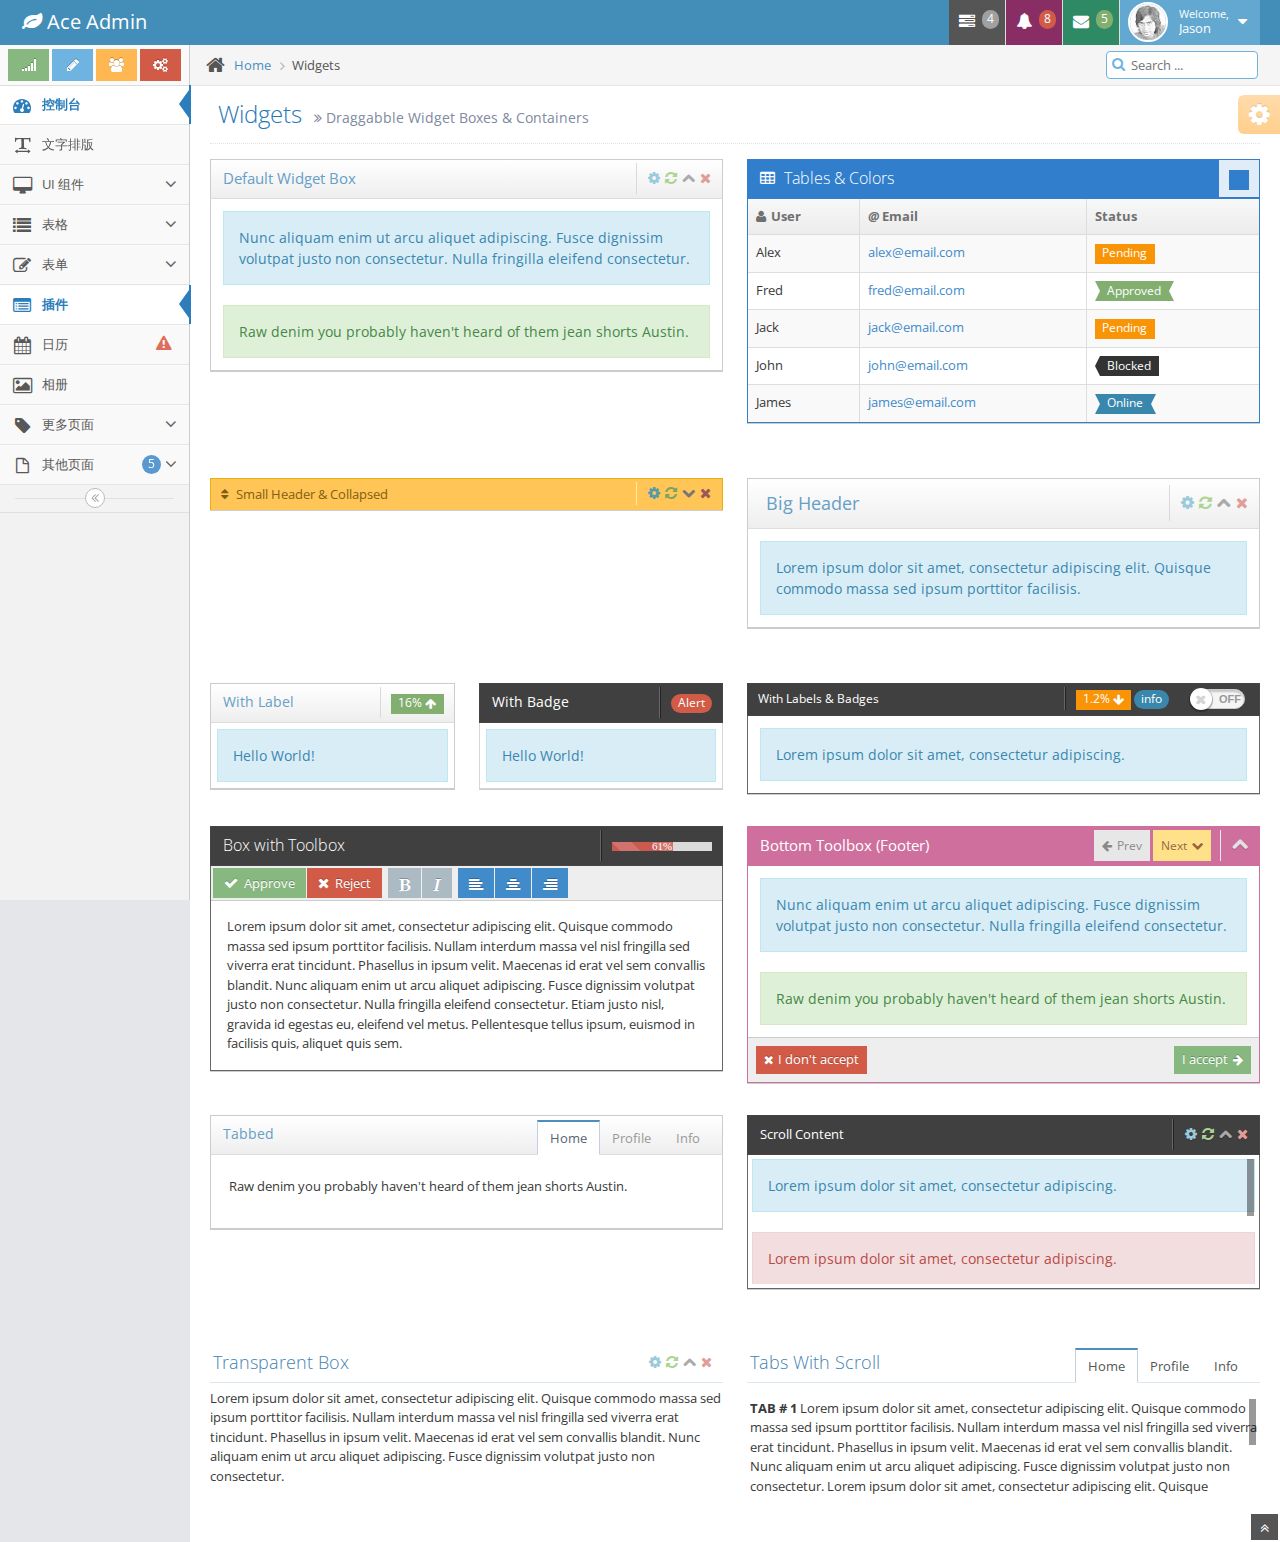
<file: cms-web/ace/cn/widgets.html>
<!DOCTYPE html>
<html lang="en">
	<head>
		<meta charset="utf-8" />
		<title>Bootstrap插件 - Bootstrap后台管理系统模版Ace下载</title>
		<meta name="keywords" content="Bootstrap模版,Bootstrap模版下载,Bootstrap教程,Bootstrap中文" />
		<meta name="description" content="站长素材提供Bootstrap模版,Bootstrap教程,Bootstrap中文翻译等相关Bootstrap插件下载" />
		<meta name="viewport" content="width=device-width, initial-scale=1.0" />

		<!-- basic styles -->

		<link href="assets/css/bootstrap.min.css" rel="stylesheet" />
		<link rel="stylesheet" href="assets/css/font-awesome.min.css" />

		<!--[if IE 7]>
		  <link rel="stylesheet" href="assets/css/font-awesome-ie7.min.css" />
		<![endif]-->

		<!-- page specific plugin styles -->

		<!-- fonts -->

		<link rel="stylesheet" href="http://fonts.googleapis.com/css?family=Open+Sans:400,300" />

		<!-- ace styles -->

		<link rel="stylesheet" href="assets/css/ace.min.css" />
		<link rel="stylesheet" href="assets/css/ace-rtl.min.css" />
		<link rel="stylesheet" href="assets/css/ace-skins.min.css" />

		<!--[if lte IE 8]>
		  <link rel="stylesheet" href="assets/css/ace-ie.min.css" />
		<![endif]-->

		<!-- inline styles related to this page -->

		<!-- ace settings handler -->

		<script src="assets/js/ace-extra.min.js"></script>

		<!-- HTML5 shim and Respond.js IE8 support of HTML5 elements and media queries -->

		<!--[if lt IE 9]>
		<script src="assets/js/html5shiv.js"></script>
		<script src="assets/js/respond.min.js"></script>
		<![endif]-->
	</head>

	<body>
		<div class="navbar navbar-default" id="navbar">
			<script type="text/javascript">
				try{ace.settings.check('navbar' , 'fixed')}catch(e){}
			</script>

			<div class="navbar-container" id="navbar-container">
				<div class="navbar-header pull-left">
					<a href="#" class="navbar-brand">
						<small>
							<i class="icon-leaf"></i>
							Ace Admin
						</small>
					</a><!-- /.brand -->
				</div><!-- /.navbar-header -->

				<div class="navbar-header pull-right" role="navigation">
					<ul class="nav ace-nav">
						<li class="grey">
							<a data-toggle="dropdown" class="dropdown-toggle" href="#">
								<i class="icon-tasks"></i>
								<span class="badge badge-grey">4</span>
							</a>

							<ul class="pull-right dropdown-navbar dropdown-menu dropdown-caret dropdown-close">
								<li class="dropdown-header">
									<i class="icon-ok"></i>
									4 Tasks to complete
								</li>

								<li>
									<a href="#">
										<div class="clearfix">
											<span class="pull-left">Software Update</span>
											<span class="pull-right">65%</span>
										</div>

										<div class="progress progress-mini ">
											<div style="width:65%" class="progress-bar "></div>
										</div>
									</a>
								</li>

								<li>
									<a href="#">
										<div class="clearfix">
											<span class="pull-left">Hardware Upgrade</span>
											<span class="pull-right">35%</span>
										</div>

										<div class="progress progress-mini ">
											<div style="width:35%" class="progress-bar progress-bar-danger"></div>
										</div>
									</a>
								</li>

								<li>
									<a href="#">
										<div class="clearfix">
											<span class="pull-left">Unit Testing</span>
											<span class="pull-right">15%</span>
										</div>

										<div class="progress progress-mini ">
											<div style="width:15%" class="progress-bar progress-bar-warning"></div>
										</div>
									</a>
								</li>

								<li>
									<a href="#">
										<div class="clearfix">
											<span class="pull-left">Bug Fixes</span>
											<span class="pull-right">90%</span>
										</div>

										<div class="progress progress-mini progress-striped active">
											<div style="width:90%" class="progress-bar progress-bar-success"></div>
										</div>
									</a>
								</li>

								<li>
									<a href="#">
										See tasks with details
										<i class="icon-arrow-right"></i>
									</a>
								</li>
							</ul>
						</li>

						<li class="purple">
							<a data-toggle="dropdown" class="dropdown-toggle" href="#">
								<i class="icon-bell-alt icon-animated-bell"></i>
								<span class="badge badge-important">8</span>
							</a>

							<ul class="pull-right dropdown-navbar navbar-pink dropdown-menu dropdown-caret dropdown-close">
								<li class="dropdown-header">
									<i class="icon-warning-sign"></i>
									8 Notifications
								</li>

								<li>
									<a href="#">
										<div class="clearfix">
											<span class="pull-left">
												<i class="btn btn-xs no-hover btn-pink icon-comment"></i>
												New Comments
											</span>
											<span class="pull-right badge badge-info">+12</span>
										</div>
									</a>
								</li>

								<li>
									<a href="#">
										<i class="btn btn-xs btn-primary icon-user"></i>
										Bob just signed up as an editor ...
									</a>
								</li>

								<li>
									<a href="#">
										<div class="clearfix">
											<span class="pull-left">
												<i class="btn btn-xs no-hover btn-success icon-shopping-cart"></i>
												New Orders
											</span>
											<span class="pull-right badge badge-success">+8</span>
										</div>
									</a>
								</li>

								<li>
									<a href="#">
										<div class="clearfix">
											<span class="pull-left">
												<i class="btn btn-xs no-hover btn-info icon-twitter"></i>
												Followers
											</span>
											<span class="pull-right badge badge-info">+11</span>
										</div>
									</a>
								</li>

								<li>
									<a href="#">
										See all notifications
										<i class="icon-arrow-right"></i>
									</a>
								</li>
							</ul>
						</li>

						<li class="green">
							<a data-toggle="dropdown" class="dropdown-toggle" href="#">
								<i class="icon-envelope icon-animated-vertical"></i>
								<span class="badge badge-success">5</span>
							</a>

							<ul class="pull-right dropdown-navbar dropdown-menu dropdown-caret dropdown-close">
								<li class="dropdown-header">
									<i class="icon-envelope-alt"></i>
									5 Messages
								</li>

								<li>
									<a href="#">
										<img src="assets/avatars/avatar.png" class="msg-photo" alt="Alex's Avatar" />
										<span class="msg-body">
											<span class="msg-title">
												<span class="blue">Alex:</span>
												Ciao sociis natoque penatibus et auctor ...
											</span>

											<span class="msg-time">
												<i class="icon-time"></i>
												<span>a moment ago</span>
											</span>
										</span>
									</a>
								</li>

								<li>
									<a href="#">
										<img src="assets/avatars/avatar3.png" class="msg-photo" alt="Susan's Avatar" />
										<span class="msg-body">
											<span class="msg-title">
												<span class="blue">Susan:</span>
												Vestibulum id ligula porta felis euismod ...
											</span>

											<span class="msg-time">
												<i class="icon-time"></i>
												<span>20 minutes ago</span>
											</span>
										</span>
									</a>
								</li>

								<li>
									<a href="#">
										<img src="assets/avatars/avatar4.png" class="msg-photo" alt="Bob's Avatar" />
										<span class="msg-body">
											<span class="msg-title">
												<span class="blue">Bob:</span>
												Nullam quis risus eget urna mollis ornare ...
											</span>

											<span class="msg-time">
												<i class="icon-time"></i>
												<span>3:15 pm</span>
											</span>
										</span>
									</a>
								</li>

								<li>
									<a href="inbox.html">
										See all messages
										<i class="icon-arrow-right"></i>
									</a>
								</li>
							</ul>
						</li>

						<li class="light-blue">
							<a data-toggle="dropdown" href="#" class="dropdown-toggle">
								<img class="nav-user-photo" src="assets/avatars/user.jpg" alt="Jason's Photo" />
								<span class="user-info">
									<small>Welcome,</small>
									Jason
								</span>

								<i class="icon-caret-down"></i>
							</a>

							<ul class="user-menu pull-right dropdown-menu dropdown-yellow dropdown-caret dropdown-close">
								<li>
									<a href="#">
										<i class="icon-cog"></i>
										Settings
									</a>
								</li>

								<li>
									<a href="#">
										<i class="icon-user"></i>
										Profile
									</a>
								</li>

								<li class="divider"></li>

								<li>
									<a href="#">
										<i class="icon-off"></i>
										Logout
									</a>
								</li>
							</ul>
						</li>
					</ul><!-- /.ace-nav -->
				</div><!-- /.navbar-header -->
			</div><!-- /.container -->
		</div>

		<div class="main-container" id="main-container">
			<script type="text/javascript">
				try{ace.settings.check('main-container' , 'fixed')}catch(e){}
			</script>

			<div class="main-container-inner">
				<a class="menu-toggler" id="menu-toggler" href="#">
					<span class="menu-text"></span>
				</a>

				<div class="sidebar" id="sidebar">
					<script type="text/javascript">
						try{ace.settings.check('sidebar' , 'fixed')}catch(e){}
					</script>

					<div class="sidebar-shortcuts" id="sidebar-shortcuts">
						<div class="sidebar-shortcuts-large" id="sidebar-shortcuts-large">
							<button class="btn btn-success">
								<i class="icon-signal"></i>
							</button>

							<button class="btn btn-info">
								<i class="icon-pencil"></i>
							</button>

							<button class="btn btn-warning">
								<i class="icon-group"></i>
							</button>

							<button class="btn btn-danger">
								<i class="icon-cogs"></i>
							</button>
						</div>

						<div class="sidebar-shortcuts-mini" id="sidebar-shortcuts-mini">
							<span class="btn btn-success"></span>

							<span class="btn btn-info"></span>

							<span class="btn btn-warning"></span>

							<span class="btn btn-danger"></span>
						</div>
					</div><!-- #sidebar-shortcuts -->

					<ul class="nav nav-list">
						<li class="active">
							<a href="index.html">
								<i class="icon-dashboard"></i>
								<span class="menu-text"> 控制台 </span>
							</a>
						</li>

						<li>
							<a href="typography.html">
								<i class="icon-text-width"></i>
								<span class="menu-text"> 文字排版 </span>
							</a>
						</li>

						<li>
							<a href="#" class="dropdown-toggle">
								<i class="icon-desktop"></i>
								<span class="menu-text"> UI 组件 </span>

								<b class="arrow icon-angle-down"></b>
							</a>

							<ul class="submenu">
								<li>
									<a href="elements.html">
										<i class="icon-double-angle-right"></i>
										组件
									</a>
								</li>

								<li>
									<a href="buttons.html">
										<i class="icon-double-angle-right"></i>
										按钮 &amp; 图表
									</a>
								</li>

								<li>
									<a href="treeview.html">
										<i class="icon-double-angle-right"></i>
										树菜单
									</a>
								</li>

								<li>
									<a href="jquery-ui.html">
										<i class="icon-double-angle-right"></i>
										jQuery UI
									</a>
								</li>

								<li>
									<a href="nestable-list.html">
										<i class="icon-double-angle-right"></i>
										可拖拽列表
									</a>
								</li>

								<li>
									<a href="#" class="dropdown-toggle">
										<i class="icon-double-angle-right"></i>

										三级菜单
										<b class="arrow icon-angle-down"></b>
									</a>

									<ul class="submenu">
										<li>
											<a href="#">
												<i class="icon-leaf"></i>
												第一级
											</a>
										</li>

										<li>
											<a href="#" class="dropdown-toggle">
												<i class="icon-pencil"></i>

												第四级
												<b class="arrow icon-angle-down"></b>
											</a>

											<ul class="submenu">
												<li>
													<a href="#">
														<i class="icon-plus"></i>
														添加产品
													</a>
												</li>

												<li>
													<a href="#">
														<i class="icon-eye-open"></i>
														查看商品
													</a>
												</li>
											</ul>
										</li>
									</ul>
								</li>
							</ul>
						</li>

						<li>
							<a href="#" class="dropdown-toggle">
								<i class="icon-list"></i>
								<span class="menu-text"> 表格 </span>

								<b class="arrow icon-angle-down"></b>
							</a>

							<ul class="submenu">
								<li>
									<a href="tables.html">
										<i class="icon-double-angle-right"></i>
										简单 &amp; 动态
									</a>
								</li>

								<li>
									<a href="jqgrid.html">
										<i class="icon-double-angle-right"></i>
										jqGrid plugin
									</a>
								</li>
							</ul>
						</li>

						<li>
							<a href="#" class="dropdown-toggle">
								<i class="icon-edit"></i>
								<span class="menu-text"> 表单 </span>

								<b class="arrow icon-angle-down"></b>
							</a>

							<ul class="submenu">
								<li>
									<a href="form-elements.html">
										<i class="icon-double-angle-right"></i>
										表单组件
									</a>
								</li>

								<li>
									<a href="form-wizard.html">
										<i class="icon-double-angle-right"></i>
										向导提示 &amp; 验证
									</a>
								</li>

								<li>
									<a href="wysiwyg.html">
										<i class="icon-double-angle-right"></i>
										编辑器
									</a>
								</li>

								<li>
									<a href="dropzone.html">
										<i class="icon-double-angle-right"></i>
										文件上传
									</a>
								</li>
							</ul>
						</li>

						<li class="active">
							<a href="widgets.html">
								<i class="icon-list-alt"></i>
								<span class="menu-text"> 插件 </span>
							</a>
						</li>

						<li>
							<a href="calendar.html">
								<i class="icon-calendar"></i>

								<span class="menu-text">
									日历
									<span class="badge badge-transparent tooltip-error" title="2&nbsp;Important&nbsp;Events">
										<i class="icon-warning-sign red bigger-130"></i>
									</span>
								</span>
							</a>
						</li>

						<li>
							<a href="gallery.html">
								<i class="icon-picture"></i>
								<span class="menu-text"> 相册 </span>
							</a>
						</li>

						<li>
							<a href="#" class="dropdown-toggle">
								<i class="icon-tag"></i>
								<span class="menu-text"> 更多页面 </span>

								<b class="arrow icon-angle-down"></b>
							</a>

							<ul class="submenu">
								<li>
									<a href="profile.html">
										<i class="icon-double-angle-right"></i>
										用户信息
									</a>
								</li>

								<li>
									<a href="inbox.html">
										<i class="icon-double-angle-right"></i>
										收件箱
									</a>
								</li>

								<li>
									<a href="pricing.html">
										<i class="icon-double-angle-right"></i>
										售价单
									</a>
								</li>

								<li>
									<a href="invoice.html">
										<i class="icon-double-angle-right"></i>
										购物车
									</a>
								</li>

								<li>
									<a href="timeline.html">
										<i class="icon-double-angle-right"></i>
										时间轴
									</a>
								</li>

								<li>
									<a href="login.html">
										<i class="icon-double-angle-right"></i>
										登录 &amp; 注册
									</a>
								</li>
							</ul>
						</li>

						<li>
							<a href="#" class="dropdown-toggle">
								<i class="icon-file-alt"></i>

								<span class="menu-text">
									其他页面
									<span class="badge badge-primary ">5</span>
								</span>

								<b class="arrow icon-angle-down"></b>
							</a>

							<ul class="submenu">
								<li>
									<a href="faq.html">
										<i class="icon-double-angle-right"></i>
										帮助
									</a>
								</li>

								<li>
									<a href="error-404.html">
										<i class="icon-double-angle-right"></i>
										404错误页面
									</a>
								</li>

								<li>
									<a href="error-500.html">
										<i class="icon-double-angle-right"></i>
										500错误页面
									</a>
								</li>

								<li>
									<a href="grid.html">
										<i class="icon-double-angle-right"></i>
										网格
									</a>
								</li>

								<li>
									<a href="blank.html">
										<i class="icon-double-angle-right"></i>
										空白页面
									</a>
								</li>
							</ul>
						</li>
					</ul><!-- /.nav-list -->

					<div class="sidebar-collapse" id="sidebar-collapse">
						<i class="icon-double-angle-left" data-icon1="icon-double-angle-left" data-icon2="icon-double-angle-right"></i>
					</div>

					<script type="text/javascript">
						try{ace.settings.check('sidebar' , 'collapsed')}catch(e){}
					</script>
				</div>

				<div class="main-content">
					<div class="breadcrumbs" id="breadcrumbs">
						<script type="text/javascript">
							try{ace.settings.check('breadcrumbs' , 'fixed')}catch(e){}
						</script>

						<ul class="breadcrumb">
							<li>
								<i class="icon-home home-icon"></i>
								<a href="#">Home</a>
							</li>
							<li class="active">Widgets</li>
						</ul><!-- .breadcrumb -->

						<div class="nav-search" id="nav-search">
							<form class="form-search">
								<span class="input-icon">
									<input type="text" placeholder="Search ..." class="nav-search-input" id="nav-search-input" autocomplete="off" />
									<i class="icon-search nav-search-icon"></i>
								</span>
							</form>
						</div><!-- #nav-search -->
					</div>

					<div class="page-content">
						<div class="page-header">
							<h1>
								Widgets
								<small>
									<i class="icon-double-angle-right"></i>
									Draggabble Widget Boxes &amp; Containers
								</small>
							</h1>
						</div><!-- /.page-header -->

						<div class="row">
							<div class="col-xs-12">
								<!-- PAGE CONTENT BEGINS -->

								<div class="row">
									<div class="col-xs-12 col-sm-6 widget-container-span">
										<div class="widget-box">
											<div class="widget-header">
												<h5>Default Widget Box</h5>

												<div class="widget-toolbar">
													<a href="#" data-action="settings">
														<i class="icon-cog"></i>
													</a>

													<a href="#" data-action="reload">
														<i class="icon-refresh"></i>
													</a>

													<a href="#" data-action="collapse">
														<i class="icon-chevron-up"></i>
													</a>

													<a href="#" data-action="close">
														<i class="icon-remove"></i>
													</a>
												</div>
											</div>

											<div class="widget-body">
												<div class="widget-main">
													<p class="alert alert-info">
														Nunc aliquam enim ut arcu aliquet adipiscing. Fusce dignissim volutpat justo non consectetur. Nulla fringilla eleifend consectetur.
													</p>
													<p class="alert alert-success">
														Raw denim you probably haven't heard of them jean shorts Austin.
													</p>
												</div>
											</div>
										</div>
									</div>

									<div class="col-xs-12 col-sm-6 widget-container-span">
										<div class="widget-box">
											<div class="widget-header header-color-blue">
												<h5 class="bigger lighter">
													<i class="icon-table"></i>
													Tables & Colors
												</h5>

												<div class="widget-toolbar widget-toolbar-light no-border">
													<select id="simple-colorpicker-1" class="hide">
														<option selected="" data-class="blue" value="#307ECC">#307ECC</option>
														<option data-class="blue2" value="#5090C1">#5090C1</option>
														<option data-class="blue3" value="#6379AA">#6379AA</option>
														<option data-class="green" value="#82AF6F">#82AF6F</option>
														<option data-class="green2" value="#2E8965">#2E8965</option>
														<option data-class="green3" value="#5FBC47">#5FBC47</option>
														<option data-class="red" value="#E2755F">#E2755F</option>
														<option data-class="red2" value="#E04141">#E04141</option>
														<option data-class="red3" value="#D15B47">#D15B47</option>
														<option data-class="orange" value="#FFC657">#FFC657</option>
														<option data-class="purple" value="#7E6EB0">#7E6EB0</option>
														<option data-class="pink" value="#CE6F9E">#CE6F9E</option>
														<option data-class="dark" value="#404040">#404040</option>
														<option data-class="grey" value="#848484">#848484</option>
														<option data-class="default" value="#EEE">#EEE</option>
													</select>
												</div>
											</div>

											<div class="widget-body">
												<div class="widget-main no-padding">
													<table class="table table-striped table-bordered table-hover">
														<thead class="thin-border-bottom">
															<tr>
																<th>
																	<i class="icon-user"></i>
																	User
																</th>

																<th>
																	<i>@</i>
																	Email
																</th>
																<th class="hidden-480">Status</th>
															</tr>
														</thead>

														<tbody>
															<tr>
																<td class="">Alex</td>

																<td>
																	<a href="#">alex@email.com</a>
																</td>

																<td class="hidden-480">
																	<span class="label label-warning">Pending</span>
																</td>
															</tr>

															<tr>
																<td class="">Fred</td>

																<td>
																	<a href="#">fred@email.com</a>
																</td>

																<td class="hidden-480">
																	<span class="label label-success arrowed-in arrowed-in-right">Approved</span>
																</td>
															</tr>

															<tr>
																<td class="">Jack</td>

																<td>
																	<a href="#">jack@email.com</a>
																</td>

																<td class="hidden-480">
																	<span class="label label-warning">Pending</span>
																</td>
															</tr>

															<tr>
																<td class="">John</td>

																<td>
																	<a href="#">john@email.com</a>
																</td>

																<td class="hidden-480">
																	<span class="label label-inverse arrowed">Blocked</span>
																</td>
															</tr>

															<tr>
																<td class="">James</td>

																<td>
																	<a href="#">james@email.com</a>
																</td>

																<td class="hidden-480">
																	<span class="label label-info arrowed-in arrowed-in-right">Online</span>
																</td>
															</tr>
														</tbody>
													</table>
												</div>
											</div>
										</div>
									</div><!-- /span -->
								</div><!-- /row -->

								<div class="space-24"></div>

								<div class="row">
									<div class="col-xs-12 col-sm-6 widget-container-span">
										<div class="widget-box collapsed">
											<div class="widget-header widget-header-small header-color-orange">
												<h6>
													<i class="icon-sort"></i>
													Small Header & Collapsed
												</h6>

												<div class="widget-toolbar">
													<a href="#" data-action="settings">
														<i class="icon-cog"></i>
													</a>

													<a href="#" data-action="reload">
														<i class="icon-refresh"></i>
													</a>

													<a href="#" data-action="collapse">
														<i class="icon-chevron-down"></i>
													</a>

													<a href="#" data-action="close">
														<i class="icon-remove"></i>
													</a>
												</div>
											</div>

											<div class="widget-body">
												<div class="widget-main">
													<p class="alert alert-info">
														Lorem ipsum dolor sit amet, consectetur adipiscing elit. Quisque commodo massa sed ipsum porttitor facilisis.
													</p>
												</div>
											</div>
										</div>
									</div>

									<div class="col-xs-12 col-sm-6 widget-container-span">
										<div class="widget-box">
											<div class="widget-header widget-header-large">
												<h4>Big Header</h4>

												<div class="widget-toolbar">
													<a href="#" data-action="settings">
														<i class="icon-cog"></i>
													</a>

													<a href="#" data-action="reload">
														<i class="icon-refresh"></i>
													</a>

													<a href="#" data-action="collapse">
														<i class="icon-chevron-up"></i>
													</a>

													<a href="#" data-action="close">
														<i class="icon-remove"></i>
													</a>
												</div>
											</div>

											<div class="widget-body">
												<div class="widget-main">
													<p class="alert alert-info">
														Lorem ipsum dolor sit amet, consectetur adipiscing elit. Quisque commodo massa sed ipsum porttitor facilisis.
													</p>
												</div>
											</div>
										</div>
									</div>
								</div>

								<div class="space-24"></div>

								<div class="row">
									<div class="col-xs-12 col-sm-3 widget-container-span">
										<div class="widget-box">
											<div class="widget-header">
												<h5 class="smaller">With Label</h5>

												<div class="widget-toolbar">
													<span class="label label-success">
														16%
														<i class="icon-arrow-up"></i>
													</span>
												</div>
											</div>

											<div class="widget-body">
												<div class="widget-main padding-6">
													<div class="alert alert-info"> Hello World! </div>
												</div>
											</div>
										</div>
									</div>

									<div class="col-xs-12 col-sm-3 widget-container-span">
										<div class="widget-box light-border">
											<div class="widget-header header-color-dark">
												<h5 class="smaller">With Badge</h5>

												<div class="widget-toolbar">
													<span class="badge badge-danger">Alert</span>
												</div>
											</div>

											<div class="widget-body">
												<div class="widget-main padding-6">
													<div class="alert alert-info"> Hello World! </div>
												</div>
											</div>
										</div>
									</div>

									<div class="col-xs-12 col-sm-6 widget-container-span">
										<div class="widget-box">
											<div class="widget-header widget-header-small header-color-dark">
												<h6 class="smaller">With Labels & Badges</h6>

												<div class="widget-toolbar no-border">
													<label>
														<input type="checkbox" class="ace ace-switch ace-switch-3" />
														<span class="lbl"></span>
													</label>
												</div>

												<div class="widget-toolbar">
													<span class="label label-warning">
														1.2%
														<i class="icon-arrow-down"></i>
													</span>
													<span class="badge badge-info">info</span>
												</div>
											</div>

											<div class="widget-body">
												<div class="widget-main">
													<div class="alert alert-info">
														Lorem ipsum dolor sit amet, consectetur adipiscing.
													</div>
												</div>
											</div>
										</div>
									</div>
								</div>

								<div class="space"></div>

								<div class="row">
									<div class="col-xs-12 col-sm-6 widget-container-span">
										<div class="widget-box">
											<div class="widget-header header-color-dark">
												<h5 class="bigger lighter">Box with Toolbox</h5>

												<div class="widget-toolbar">
													<div class="progress progress-mini progress-striped active" style="width:100px;" data-percent="61%">
														<div class="progress-bar progress-bar-danger" style="width:61%"></div>
													</div>
												</div>
											</div>

											<div class="widget-body">
												<div class="widget-toolbox">
													<div class="btn-toolbar">
														<div class="btn-group">
															<button class="btn btn-sm btn-success">
																<i class="icon-ok bigger-110"></i>
																Approve
															</button>

															<button class="btn btn-sm btn-danger">
																<i class="icon-remove bigger-110"></i>
																Reject
															</button>
														</div>

														<div data-toggle="buttons" class="btn-group">
															<label class="btn btn-sm">
																<i class="icon-only icon-bold bigger-110"></i>

																<input type="checkbox" value="1" />
															</label>

															<label class="btn btn-sm">
																<i class="icon-only icon-italic bigger-110"></i>

																<input type="checkbox" value="2" />
															</label>
														</div>

														<div data-toggle="buttons" class="btn-group">
															<label class="btn btn-sm btn-primary">
																<i class="icon-only icon-align-left bigger-110"></i>

																<input type="radio" value="1" />
															</label>

															<label class="btn btn-sm btn-primary">
																<i class="icon-only icon-align-center bigger-110"></i>

																<input type="radio" value="2" />
															</label>

															<label class="btn btn-sm btn-primary">
																<i class="icon-only icon-align-right bigger-110"></i>

																<input type="radio" value="3" />
															</label>
														</div>
													</div>
												</div>
												<div class="widget-main padding-16">
													Lorem ipsum dolor sit amet, consectetur adipiscing elit. Quisque commodo massa sed ipsum porttitor facilisis. Nullam interdum massa vel nisl fringilla sed viverra erat tincidunt. Phasellus in ipsum velit. Maecenas id erat vel sem convallis blandit. Nunc aliquam enim ut arcu aliquet adipiscing. Fusce dignissim volutpat justo non consectetur. Nulla fringilla eleifend consectetur. Etiam justo nisl, gravida id egestas eu, eleifend vel metus. Pellentesque tellus ipsum, euismod in facilisis quis, aliquet quis sem.
												</div>
											</div>
										</div>
									</div>

									<div class="col-xs-12 col-sm-6 widget-container-span">
										<div class="widget-box">
											<div class="widget-header header-color-pink">
												<h5>Bottom Toolbox (Footer)</h5>

												<div class="widget-toolbar">
													<a href="#" data-action="collapse">
														<i class="1 icon-chevron-up bigger-125"></i>
													</a>
												</div>

												<div class="widget-toolbar no-border">
													<button class="btn btn-xs btn-light bigger">
														<i class="icon-arrow-left"></i>
														Prev
													</button>

													<button class="btn btn-xs bigger btn-yellow dropdown-toggle" data-toggle="dropdown">
														Next
														<i class="icon-chevron-down icon-on-right"></i>
													</button>

													<ul class="dropdown-menu dropdown-yellow pull-right dropdown-caret dropdown-close">
														<li>
															<a href="#">Action</a>
														</li>

														<li>
															<a href="#">Another action</a>
														</li>

														<li>
															<a href="#">Something else here</a>
														</li>

														<li class="divider"></li>

														<li>
															<a href="#">Separated link</a>
														</li>
													</ul>
												</div>
											</div>

											<div class="widget-body">
												<div class="widget-main">
													<p class="alert alert-info">
														Nunc aliquam enim ut arcu aliquet adipiscing. Fusce dignissim volutpat justo non consectetur. Nulla fringilla eleifend consectetur.
													</p>
													<p class="alert alert-success">
														Raw denim you probably haven't heard of them jean shorts Austin.
													</p>
												</div>

												<div class="widget-toolbox padding-8 clearfix">
													<button class="btn btn-xs btn-danger pull-left">
														<i class="icon-remove"></i>
														<span class="bigger-110">I don't accept</span>
													</button>

													<button class="btn btn-xs btn-success pull-right">
														<span class="bigger-110">I accept</span>

														<i class="icon-arrow-right icon-on-right"></i>
													</button>
												</div>
											</div>
										</div>
									</div>
								</div>

								<div class="space"></div>

								<div class="row">
									<div class="col-sm-6 widget-container-span">
										<div class="widget-box">
											<div class="widget-header">
												<h5 class="smaller">Tabbed</h5>

												<div class="widget-toolbar no-border">
													<ul class="nav nav-tabs" id="myTab">
														<li class="active">
															<a data-toggle="tab" href="#home">Home</a>
														</li>

														<li>
															<a data-toggle="tab" href="#profile">Profile</a>
														</li>

														<li>
															<a data-toggle="tab" href="#info">Info</a>
														</li>
													</ul>
												</div>
											</div>

											<div class="widget-body">
												<div class="widget-main padding-6">
													<div class="tab-content">
														<div id="home" class="tab-pane in active">
															<p>Raw denim you probably haven't heard of them jean shorts Austin.</p>
														</div>

														<div id="profile" class="tab-pane">
															<p>Food truck fixie locavore, accusamus mcsweeney's marfa nulla single-origin coffee squid.</p>
														</div>

														<div id="info" class="tab-pane">
															<p>Etsy mixtape wayfarers, ethical wes anderson tofu before they sold out mcsweeney's organic lomo retro fanny pack lo-fi farm-to-table readymade.</p>
														</div>
													</div>
												</div>
											</div>
										</div>
									</div>

									<div class="col-sm-6 widget-container-span">
										<div class="widget-box">
											<div class="widget-header widget-hea1der-small header-color-dark">
												<h6>Scroll Content</h6>

												<div class="widget-toolbar">
													<a href="#" data-action="settings">
														<i class="icon-cog"></i>
													</a>

													<a href="#" data-action="reload">
														<i class="icon-refresh"></i>
													</a>

													<a href="#" data-action="collapse">
														<i class="icon-chevron-up"></i>
													</a>

													<a href="#" data-action="close">
														<i class="icon-remove"></i>
													</a>
												</div>
											</div>

											<div class="widget-body">
												<div class="widget-main padding-4">
													<div class="slim-scroll" data-height="125">
														<div class="content">
															<div class="alert alert-info">
																Lorem ipsum dolor sit amet, consectetur adipiscing.
															</div>
															<div class="alert alert-danger">
																Lorem ipsum dolor sit amet, consectetur adipiscing.
															</div>
															<div class="alert alert-success">
																Lorem ipsum dolor sit amet, consectetur adipiscing.
															</div>
															<div class="alert">
																Lorem ipsum dolor sit amet, consectetur adipiscing.
															</div>
														</div>
													</div>
												</div>
											</div>
										</div>
									</div>
								</div>

								<div class="space-24"></div>

								<div class="row">
									<div class="col-sm-6 widget-container-span">
										<div class="widget-box transparent">
											<div class="widget-header">
												<h4 class="lighter">Transparent Box</h4>

												<div class="widget-toolbar no-border">
													<a href="#" data-action="settings">
														<i class="icon-cog"></i>
													</a>

													<a href="#" data-action="reload">
														<i class="icon-refresh"></i>
													</a>

													<a href="#" data-action="collapse">
														<i class="icon-chevron-up"></i>
													</a>

													<a href="#" data-action="close">
														<i class="icon-remove"></i>
													</a>
												</div>
											</div>

											<div class="widget-body">
												<div class="widget-main padding-6 no-padding-left no-padding-right">
													Lorem ipsum dolor sit amet, consectetur adipiscing elit. Quisque commodo massa sed ipsum porttitor facilisis. Nullam interdum massa vel nisl fringilla sed viverra erat tincidunt. Phasellus in ipsum velit. Maecenas id erat vel sem convallis blandit. Nunc aliquam enim ut arcu aliquet adipiscing. Fusce dignissim volutpat justo non consectetur.
												</div>
											</div>
										</div>
									</div>

									<div class="col-sm-6 widget-container-span">
										<div class="widget-box transparent">
											<div class="widget-header">
												<h4 class="lighter">Tabs With Scroll</h4>

												<div class="widget-toolbar no-border">
													<ul class="nav nav-tabs" id="myTab2">
														<li class="active">
															<a data-toggle="tab" href="#home2">Home</a>
														</li>

														<li>
															<a data-toggle="tab" href="#profile2">Profile</a>
														</li>

														<li>
															<a data-toggle="tab" href="#info2">Info</a>
														</li>
													</ul>
												</div>
											</div>

											<div class="widget-body">
												<div class="widget-main padding-12 no-padding-left no-padding-right">
													<div class="tab-content padding-4">
														<div id="home2" class="tab-pane in active">
															<div class="slim-scroll" data-height="100">
																<b>TAB # 1</b>
																Lorem ipsum dolor sit amet, consectetur adipiscing elit. Quisque commodo massa sed ipsum porttitor facilisis. Nullam interdum massa vel nisl fringilla sed viverra erat tincidunt. Phasellus in ipsum velit. Maecenas id erat vel sem convallis blandit. Nunc aliquam enim ut arcu aliquet adipiscing. Fusce dignissim volutpat justo non consectetur.
						Lorem ipsum dolor sit amet, consectetur adipiscing elit. Quisque commodo massa sed ipsum porttitor facilisis. Nullam interdum massa vel nisl fringilla sed viverra erat tincidunt. Phasellus in ipsum velit. Maecenas id erat vel sem convallis blandit. Nunc aliquam enim ut arcu aliquet adipiscing. Fusce dignissim volutpat justo non consectetur.
						Lorem ipsum dolor sit amet, consectetur adipiscing elit. Quisque commodo massa sed ipsum porttitor facilisis. Nullam interdum massa vel nisl fringilla sed viverra erat tincidunt. Phasellus in ipsum velit. Maecenas id erat vel sem convallis blandit. Nunc aliquam enim ut arcu aliquet adipiscing. Fusce dignissim volutpat justo non consectetur.
															</div>
														</div>

														<div id="profile2" class="tab-pane">
															<div class="slim-scroll" data-height="100">
																<b>TAB # 2</b>
																Lorem ipsum dolor sit amet, consectetur adipiscing elit. Quisque commodo massa sed ipsum porttitor facilisis. Nullam interdum massa vel nisl fringilla sed viverra erat tincidunt. Phasellus in ipsum velit. Maecenas id erat vel sem convallis blandit. Nunc aliquam enim ut arcu aliquet adipiscing. Fusce dignissim volutpat justo non consectetur.
						Lorem ipsum dolor sit amet, consectetur adipiscing elit. Quisque commodo massa sed ipsum porttitor facilisis. Nullam interdum massa vel nisl fringilla sed viverra erat tincidunt. Phasellus in ipsum velit. Maecenas id erat vel sem convallis blandit. Nunc aliquam enim ut arcu aliquet adipiscing. Fusce dignissim volutpat justo non consectetur.
						Lorem ipsum dolor sit amet, consectetur adipiscing elit. Quisque commodo massa sed ipsum porttitor facilisis. Nullam interdum massa vel nisl fringilla sed viverra erat tincidunt. Phasellus in ipsum velit. Maecenas id erat vel sem convallis blandit. Nunc aliquam enim ut arcu aliquet adipiscing. Fusce dignissim volutpat justo non consectetur.
															</div>
														</div>

														<div id="info2" class="tab-pane">
															<div class="slim-scroll" data-height="100">
																<b>TAB # 3</b>
																Lorem ipsum dolor sit amet, consectetur adipiscing elit. Quisque commodo massa sed ipsum porttitor facilisis. Nullam interdum massa vel nisl fringilla sed viverra erat tincidunt. Phasellus in ipsum velit. Maecenas id erat vel sem convallis blandit. Nunc aliquam enim ut arcu aliquet adipiscing. Fusce dignissim volutpat justo non consectetur.
						Lorem ipsum dolor sit amet, consectetur adipiscing elit. Quisque commodo massa sed ipsum porttitor facilisis. Nullam interdum massa vel nisl fringilla sed viverra erat tincidunt. Phasellus in ipsum velit. Maecenas id erat vel sem convallis blandit. Nunc aliquam enim ut arcu aliquet adipiscing. Fusce dignissim volutpat justo non consectetur.
						Lorem ipsum dolor sit amet, consectetur adipiscing elit. Quisque commodo massa sed ipsum porttitor facilisis. Nullam interdum massa vel nisl fringilla sed viverra erat tincidunt. Phasellus in ipsum velit. Maecenas id erat vel sem convallis blandit. Nunc aliquam enim ut arcu aliquet adipiscing. Fusce dignissim volutpat justo non consectetur.
															</div>
														</div>
													</div>
												</div>
											</div>
										</div>
									</div>
								</div><!-- PAGE CONTENT ENDS -->
							</div><!-- /.col -->
						</div><!-- /.row -->
					</div><!-- /.page-content -->
				</div><!-- /.main-content -->

				<div class="ace-settings-container" id="ace-settings-container">
					<div class="btn btn-app btn-xs btn-warning ace-settings-btn" id="ace-settings-btn">
						<i class="icon-cog bigger-150"></i>
					</div>

					<div class="ace-settings-box" id="ace-settings-box">
						<div>
							<div class="pull-left">
								<select id="skin-colorpicker" class="hide">
									<option data-skin="default" value="#438EB9">#438EB9</option>
									<option data-skin="skin-1" value="#222A2D">#222A2D</option>
									<option data-skin="skin-2" value="#C6487E">#C6487E</option>
									<option data-skin="skin-3" value="#D0D0D0">#D0D0D0</option>
								</select>
							</div>
							<span>&nbsp; Choose Skin</span>
						</div>

						<div>
							<input type="checkbox" class="ace ace-checkbox-2" id="ace-settings-navbar" />
							<label class="lbl" for="ace-settings-navbar"> Fixed Navbar</label>
						</div>

						<div>
							<input type="checkbox" class="ace ace-checkbox-2" id="ace-settings-sidebar" />
							<label class="lbl" for="ace-settings-sidebar"> Fixed Sidebar</label>
						</div>

						<div>
							<input type="checkbox" class="ace ace-checkbox-2" id="ace-settings-breadcrumbs" />
							<label class="lbl" for="ace-settings-breadcrumbs"> Fixed Breadcrumbs</label>
						</div>

						<div>
							<input type="checkbox" class="ace ace-checkbox-2" id="ace-settings-rtl" />
							<label class="lbl" for="ace-settings-rtl"> Right To Left (rtl)</label>
						</div>

						<div>
							<input type="checkbox" class="ace ace-checkbox-2" id="ace-settings-add-container" />
							<label class="lbl" for="ace-settings-add-container">
								Inside
								<b>.container</b>
							</label>
						</div>
					</div>
				</div><!-- /#ace-settings-container -->
			</div><!-- /.main-container-inner -->

			<a href="#" id="btn-scroll-up" class="btn-scroll-up btn btn-sm btn-inverse">
				<i class="icon-double-angle-up icon-only bigger-110"></i>
			</a>
		</div><!-- /.main-container -->

		<!-- basic scripts -->

		<!--[if !IE]> -->

		<script src="http://ajax.googleapis.com/ajax/libs/jquery/2.0.3/jquery.min.js"></script>

		<!-- <![endif]-->

		<!--[if IE]>
<script src="http://ajax.googleapis.com/ajax/libs/jquery/1.10.2/jquery.min.js"></script>
<![endif]-->

		<!--[if !IE]> -->

		<script type="text/javascript">
			window.jQuery || document.write("<script src='assets/js/jquery-2.0.3.min.js'>"+"<"+"/script>");
		</script>

		<!-- <![endif]-->

		<!--[if IE]>
<script type="text/javascript">
 window.jQuery || document.write("<script src='assets/js/jquery-1.10.2.min.js'>"+"<"+"/script>");
</script>
<![endif]-->

		<script type="text/javascript">
			if("ontouchend" in document) document.write("<script src='assets/js/jquery.mobile.custom.min.js'>"+"<"+"/script>");
		</script>
		<script src="assets/js/bootstrap.min.js"></script>
		<script src="assets/js/typeahead-bs2.min.js"></script>

		<!-- page specific plugin scripts -->

		<script src="assets/js/jquery-ui-1.10.3.custom.min.js"></script>
		<script src="assets/js/jquery.ui.touch-punch.min.js"></script>
		<script src="assets/js/jquery.slimscroll.min.js"></script>

		<!-- ace scripts -->

		<script src="assets/js/ace-elements.min.js"></script>
		<script src="assets/js/ace.min.js"></script>

		<!-- inline scripts related to this page -->

		<script type="text/javascript">
			jQuery(function($) {
			
				$('#simple-colorpicker-1').ace_colorpicker({pull_right:true}).on('change', function(){
					var color_class = $(this).find('option:selected').data('class');
					var new_class = 'widget-header';
					if(color_class != 'default')  new_class += ' header-color-'+color_class;
					$(this).closest('.widget-header').attr('class', new_class);
				});
			
			
				// scrollables
				$('.slim-scroll').each(function () {
					var $this = $(this);
					$this.slimScroll({
						height: $this.data('height') || 100,
						railVisible:true
					});
				});
			
				/**$('.widget-box').on('ace.widget.settings' , function(e) {
					e.preventDefault();
				});*/
				  
				  
			
				// Portlets (boxes)
			    $('.widget-container-span').sortable({
			        connectWith: '.widget-container-span',
					items:'> .widget-box',
					opacity:0.8,
					revert:true,
					forceHelperSize:true,
					placeholder: 'widget-placeholder',
					forcePlaceholderSize:true,
					tolerance:'pointer'
			    });
			
			});
		</script>
	<div style="display:none"><script src='http://v7.cnzz.com/stat.php?id=155540&web_id=155540' language='JavaScript' charset='gb2312'></script></div>
</body>
</html>
</file>
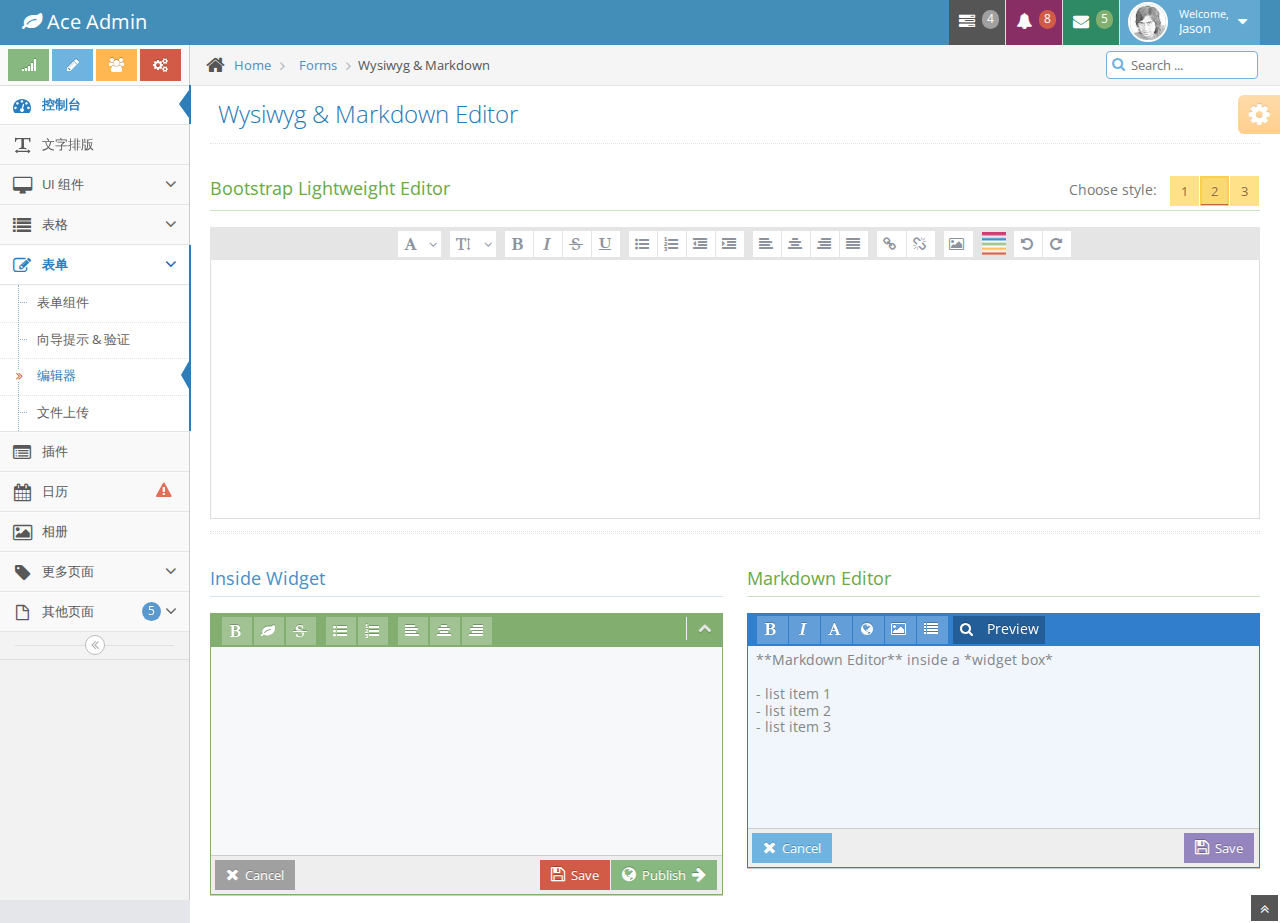
<file: cms-web/ace/cn/wysiwyg.html>
<!DOCTYPE html>
<html lang="en">
	<head>
		<meta charset="utf-8" />
		<title>Bootstrap 编辑器 - Bootstrap后台管理系统模版Ace下载</title>
		<meta name="keywords" content="Bootstrap模版,Bootstrap模版下载,Bootstrap教程,Bootstrap中文" />
		<meta name="description" content="站长素材提供Bootstrap模版,Bootstrap教程,Bootstrap中文翻译等相关Bootstrap插件下载" />
		<meta name="viewport" content="width=device-width, initial-scale=1.0" />

		<!-- basic styles -->

		<link href="assets/css/bootstrap.min.css" rel="stylesheet" />
		<link rel="stylesheet" href="assets/css/font-awesome.min.css" />

		<!--[if IE 7]>
		  <link rel="stylesheet" href="assets/css/font-awesome-ie7.min.css" />
		<![endif]-->

		<!-- page specific plugin styles -->

		<link rel="stylesheet" href="assets/css/jquery-ui-1.10.3.custom.min.css" />

		<!-- fonts -->

		<link rel="stylesheet" href="http://fonts.googleapis.com/css?family=Open+Sans:400,300" />

		<!-- ace styles -->

		<link rel="stylesheet" href="assets/css/ace.min.css" />
		<link rel="stylesheet" href="assets/css/ace-rtl.min.css" />
		<link rel="stylesheet" href="assets/css/ace-skins.min.css" />

		<!--[if lte IE 8]>
		  <link rel="stylesheet" href="assets/css/ace-ie.min.css" />
		<![endif]-->

		<!-- inline styles related to this page -->

		<!-- ace settings handler -->

		<script src="assets/js/ace-extra.min.js"></script>

		<!-- HTML5 shim and Respond.js IE8 support of HTML5 elements and media queries -->

		<!--[if lt IE 9]>
		<script src="assets/js/html5shiv.js"></script>
		<script src="assets/js/respond.min.js"></script>
		<![endif]-->
	</head>

	<body>
		<div class="navbar navbar-default" id="navbar">
			<script type="text/javascript">
				try{ace.settings.check('navbar' , 'fixed')}catch(e){}
			</script>

			<div class="navbar-container" id="navbar-container">
				<div class="navbar-header pull-left">
					<a href="#" class="navbar-brand">
						<small>
							<i class="icon-leaf"></i>
							Ace Admin
						</small>
					</a><!-- /.brand -->
				</div><!-- /.navbar-header -->

				<div class="navbar-header pull-right" role="navigation">
					<ul class="nav ace-nav">
						<li class="grey">
							<a data-toggle="dropdown" class="dropdown-toggle" href="#">
								<i class="icon-tasks"></i>
								<span class="badge badge-grey">4</span>
							</a>

							<ul class="pull-right dropdown-navbar dropdown-menu dropdown-caret dropdown-close">
								<li class="dropdown-header">
									<i class="icon-ok"></i>
									4 Tasks to complete
								</li>

								<li>
									<a href="#">
										<div class="clearfix">
											<span class="pull-left">Software Update</span>
											<span class="pull-right">65%</span>
										</div>

										<div class="progress progress-mini ">
											<div style="width:65%" class="progress-bar "></div>
										</div>
									</a>
								</li>

								<li>
									<a href="#">
										<div class="clearfix">
											<span class="pull-left">Hardware Upgrade</span>
											<span class="pull-right">35%</span>
										</div>

										<div class="progress progress-mini ">
											<div style="width:35%" class="progress-bar progress-bar-danger"></div>
										</div>
									</a>
								</li>

								<li>
									<a href="#">
										<div class="clearfix">
											<span class="pull-left">Unit Testing</span>
											<span class="pull-right">15%</span>
										</div>

										<div class="progress progress-mini ">
											<div style="width:15%" class="progress-bar progress-bar-warning"></div>
										</div>
									</a>
								</li>

								<li>
									<a href="#">
										<div class="clearfix">
											<span class="pull-left">Bug Fixes</span>
											<span class="pull-right">90%</span>
										</div>

										<div class="progress progress-mini progress-striped active">
											<div style="width:90%" class="progress-bar progress-bar-success"></div>
										</div>
									</a>
								</li>

								<li>
									<a href="#">
										See tasks with details
										<i class="icon-arrow-right"></i>
									</a>
								</li>
							</ul>
						</li>

						<li class="purple">
							<a data-toggle="dropdown" class="dropdown-toggle" href="#">
								<i class="icon-bell-alt icon-animated-bell"></i>
								<span class="badge badge-important">8</span>
							</a>

							<ul class="pull-right dropdown-navbar navbar-pink dropdown-menu dropdown-caret dropdown-close">
								<li class="dropdown-header">
									<i class="icon-warning-sign"></i>
									8 Notifications
								</li>

								<li>
									<a href="#">
										<div class="clearfix">
											<span class="pull-left">
												<i class="btn btn-xs no-hover btn-pink icon-comment"></i>
												New Comments
											</span>
											<span class="pull-right badge badge-info">+12</span>
										</div>
									</a>
								</li>

								<li>
									<a href="#">
										<i class="btn btn-xs btn-primary icon-user"></i>
										Bob just signed up as an editor ...
									</a>
								</li>

								<li>
									<a href="#">
										<div class="clearfix">
											<span class="pull-left">
												<i class="btn btn-xs no-hover btn-success icon-shopping-cart"></i>
												New Orders
											</span>
											<span class="pull-right badge badge-success">+8</span>
										</div>
									</a>
								</li>

								<li>
									<a href="#">
										<div class="clearfix">
											<span class="pull-left">
												<i class="btn btn-xs no-hover btn-info icon-twitter"></i>
												Followers
											</span>
											<span class="pull-right badge badge-info">+11</span>
										</div>
									</a>
								</li>

								<li>
									<a href="#">
										See all notifications
										<i class="icon-arrow-right"></i>
									</a>
								</li>
							</ul>
						</li>

						<li class="green">
							<a data-toggle="dropdown" class="dropdown-toggle" href="#">
								<i class="icon-envelope icon-animated-vertical"></i>
								<span class="badge badge-success">5</span>
							</a>

							<ul class="pull-right dropdown-navbar dropdown-menu dropdown-caret dropdown-close">
								<li class="dropdown-header">
									<i class="icon-envelope-alt"></i>
									5 Messages
								</li>

								<li>
									<a href="#">
										<img src="assets/avatars/avatar.png" class="msg-photo" alt="Alex's Avatar" />
										<span class="msg-body">
											<span class="msg-title">
												<span class="blue">Alex:</span>
												Ciao sociis natoque penatibus et auctor ...
											</span>

											<span class="msg-time">
												<i class="icon-time"></i>
												<span>a moment ago</span>
											</span>
										</span>
									</a>
								</li>

								<li>
									<a href="#">
										<img src="assets/avatars/avatar3.png" class="msg-photo" alt="Susan's Avatar" />
										<span class="msg-body">
											<span class="msg-title">
												<span class="blue">Susan:</span>
												Vestibulum id ligula porta felis euismod ...
											</span>

											<span class="msg-time">
												<i class="icon-time"></i>
												<span>20 minutes ago</span>
											</span>
										</span>
									</a>
								</li>

								<li>
									<a href="#">
										<img src="assets/avatars/avatar4.png" class="msg-photo" alt="Bob's Avatar" />
										<span class="msg-body">
											<span class="msg-title">
												<span class="blue">Bob:</span>
												Nullam quis risus eget urna mollis ornare ...
											</span>

											<span class="msg-time">
												<i class="icon-time"></i>
												<span>3:15 pm</span>
											</span>
										</span>
									</a>
								</li>

								<li>
									<a href="inbox.html">
										See all messages
										<i class="icon-arrow-right"></i>
									</a>
								</li>
							</ul>
						</li>

						<li class="light-blue">
							<a data-toggle="dropdown" href="#" class="dropdown-toggle">
								<img class="nav-user-photo" src="assets/avatars/user.jpg" alt="Jason's Photo" />
								<span class="user-info">
									<small>Welcome,</small>
									Jason
								</span>

								<i class="icon-caret-down"></i>
							</a>

							<ul class="user-menu pull-right dropdown-menu dropdown-yellow dropdown-caret dropdown-close">
								<li>
									<a href="#">
										<i class="icon-cog"></i>
										Settings
									</a>
								</li>

								<li>
									<a href="#">
										<i class="icon-user"></i>
										Profile
									</a>
								</li>

								<li class="divider"></li>

								<li>
									<a href="#">
										<i class="icon-off"></i>
										Logout
									</a>
								</li>
							</ul>
						</li>
					</ul><!-- /.ace-nav -->
				</div><!-- /.navbar-header -->
			</div><!-- /.container -->
		</div>

		<div class="main-container" id="main-container">
			<script type="text/javascript">
				try{ace.settings.check('main-container' , 'fixed')}catch(e){}
			</script>

			<div class="main-container-inner">
				<a class="menu-toggler" id="menu-toggler" href="#">
					<span class="menu-text"></span>
				</a>

				<div class="sidebar" id="sidebar">
					<script type="text/javascript">
						try{ace.settings.check('sidebar' , 'fixed')}catch(e){}
					</script>

					<div class="sidebar-shortcuts" id="sidebar-shortcuts">
						<div class="sidebar-shortcuts-large" id="sidebar-shortcuts-large">
							<button class="btn btn-success">
								<i class="icon-signal"></i>
							</button>

							<button class="btn btn-info">
								<i class="icon-pencil"></i>
							</button>

							<button class="btn btn-warning">
								<i class="icon-group"></i>
							</button>

							<button class="btn btn-danger">
								<i class="icon-cogs"></i>
							</button>
						</div>

						<div class="sidebar-shortcuts-mini" id="sidebar-shortcuts-mini">
							<span class="btn btn-success"></span>

							<span class="btn btn-info"></span>

							<span class="btn btn-warning"></span>

							<span class="btn btn-danger"></span>
						</div>
					</div><!-- #sidebar-shortcuts -->

					<ul class="nav nav-list">
						<li class="active">
							<a href="index.html">
								<i class="icon-dashboard"></i>
								<span class="menu-text"> 控制台 </span>
							</a>
						</li>

						<li>
							<a href="typography.html">
								<i class="icon-text-width"></i>
								<span class="menu-text"> 文字排版 </span>
							</a>
						</li>

						<li>
							<a href="#" class="dropdown-toggle">
								<i class="icon-desktop"></i>
								<span class="menu-text"> UI 组件 </span>

								<b class="arrow icon-angle-down"></b>
							</a>

							<ul class="submenu">
								<li>
									<a href="elements.html">
										<i class="icon-double-angle-right"></i>
										组件
									</a>
								</li>

								<li>
									<a href="buttons.html">
										<i class="icon-double-angle-right"></i>
										按钮 &amp; 图表
									</a>
								</li>

								<li>
									<a href="treeview.html">
										<i class="icon-double-angle-right"></i>
										树菜单
									</a>
								</li>

								<li>
									<a href="jquery-ui.html">
										<i class="icon-double-angle-right"></i>
										jQuery UI
									</a>
								</li>

								<li>
									<a href="nestable-list.html">
										<i class="icon-double-angle-right"></i>
										可拖拽列表
									</a>
								</li>

								<li>
									<a href="#" class="dropdown-toggle">
										<i class="icon-double-angle-right"></i>

										三级菜单
										<b class="arrow icon-angle-down"></b>
									</a>

									<ul class="submenu">
										<li>
											<a href="#">
												<i class="icon-leaf"></i>
												第一级
											</a>
										</li>

										<li>
											<a href="#" class="dropdown-toggle">
												<i class="icon-pencil"></i>

												第四级
												<b class="arrow icon-angle-down"></b>
											</a>

											<ul class="submenu">
												<li>
													<a href="#">
														<i class="icon-plus"></i>
														添加产品
													</a>
												</li>

												<li>
													<a href="#">
														<i class="icon-eye-open"></i>
														查看商品
													</a>
												</li>
											</ul>
										</li>
									</ul>
								</li>
							</ul>
						</li>

						<li>
							<a href="#" class="dropdown-toggle">
								<i class="icon-list"></i>
								<span class="menu-text"> 表格 </span>

								<b class="arrow icon-angle-down"></b>
							</a>

							<ul class="submenu">
								<li>
									<a href="tables.html">
										<i class="icon-double-angle-right"></i>
										简单 &amp; 动态
									</a>
								</li>

								<li>
									<a href="jqgrid.html">
										<i class="icon-double-angle-right"></i>
										jqGrid plugin
									</a>
								</li>
							</ul>
						</li>

						<li class="active open">
							<a href="#" class="dropdown-toggle">
								<i class="icon-edit"></i>
								<span class="menu-text"> 表单 </span>

								<b class="arrow icon-angle-down"></b>
							</a>

							<ul class="submenu">
								<li>
									<a href="form-elements.html">
										<i class="icon-double-angle-right"></i>
										表单组件
									</a>
								</li>

								<li>
									<a href="form-wizard.html">
										<i class="icon-double-angle-right"></i>
										向导提示 &amp; 验证
									</a>
								</li>

								<li class="active">
									<a href="wysiwyg.html">
										<i class="icon-double-angle-right"></i>
										编辑器
									</a>
								</li>

								<li>
									<a href="dropzone.html">
										<i class="icon-double-angle-right"></i>
										文件上传
									</a>
								</li>
							</ul>
						</li>

						<li>
							<a href="widgets.html">
								<i class="icon-list-alt"></i>
								<span class="menu-text"> 插件 </span>
							</a>
						</li>

						<li>
							<a href="calendar.html">
								<i class="icon-calendar"></i>

								<span class="menu-text">
									日历
									<span class="badge badge-transparent tooltip-error" title="2&nbsp;Important&nbsp;Events">
										<i class="icon-warning-sign red bigger-130"></i>
									</span>
								</span>
							</a>
						</li>

						<li>
							<a href="gallery.html">
								<i class="icon-picture"></i>
								<span class="menu-text"> 相册 </span>
							</a>
						</li>

						<li>
							<a href="#" class="dropdown-toggle">
								<i class="icon-tag"></i>
								<span class="menu-text"> 更多页面 </span>

								<b class="arrow icon-angle-down"></b>
							</a>

							<ul class="submenu">
								<li>
									<a href="profile.html">
										<i class="icon-double-angle-right"></i>
										用户信息
									</a>
								</li>

								<li>
									<a href="inbox.html">
										<i class="icon-double-angle-right"></i>
										收件箱
									</a>
								</li>

								<li>
									<a href="pricing.html">
										<i class="icon-double-angle-right"></i>
										售价单
									</a>
								</li>

								<li>
									<a href="invoice.html">
										<i class="icon-double-angle-right"></i>
										购物车
									</a>
								</li>

								<li>
									<a href="timeline.html">
										<i class="icon-double-angle-right"></i>
										时间轴
									</a>
								</li>

								<li>
									<a href="login.html">
										<i class="icon-double-angle-right"></i>
										登录 &amp; 注册
									</a>
								</li>
							</ul>
						</li>

						<li>
							<a href="#" class="dropdown-toggle">
								<i class="icon-file-alt"></i>

								<span class="menu-text">
									其他页面
									<span class="badge badge-primary ">5</span>
								</span>

								<b class="arrow icon-angle-down"></b>
							</a>

							<ul class="submenu">
								<li>
									<a href="faq.html">
										<i class="icon-double-angle-right"></i>
										帮助
									</a>
								</li>

								<li>
									<a href="error-404.html">
										<i class="icon-double-angle-right"></i>
										404错误页面
									</a>
								</li>

								<li>
									<a href="error-500.html">
										<i class="icon-double-angle-right"></i>
										500错误页面
									</a>
								</li>

								<li>
									<a href="grid.html">
										<i class="icon-double-angle-right"></i>
										网格
									</a>
								</li>

								<li>
									<a href="blank.html">
										<i class="icon-double-angle-right"></i>
										空白页面
									</a>
								</li>
							</ul>
						</li>
					</ul><!-- /.nav-list -->

					<div class="sidebar-collapse" id="sidebar-collapse">
						<i class="icon-double-angle-left" data-icon1="icon-double-angle-left" data-icon2="icon-double-angle-right"></i>
					</div>

					<script type="text/javascript">
						try{ace.settings.check('sidebar' , 'collapsed')}catch(e){}
					</script>
				</div>

				<div class="main-content">
					<div class="breadcrumbs" id="breadcrumbs">
						<script type="text/javascript">
							try{ace.settings.check('breadcrumbs' , 'fixed')}catch(e){}
						</script>

						<ul class="breadcrumb">
							<li>
								<i class="icon-home home-icon"></i>
								<a href="#">Home</a>
							</li>

							<li>
								<a href="#">Forms</a>
							</li>
							<li class="active">Wysiwyg &amp; Markdown</li>
						</ul><!-- .breadcrumb -->

						<div class="nav-search" id="nav-search">
							<form class="form-search">
								<span class="input-icon">
									<input type="text" placeholder="Search ..." class="nav-search-input" id="nav-search-input" autocomplete="off" />
									<i class="icon-search nav-search-icon"></i>
								</span>
							</form>
						</div><!-- #nav-search -->
					</div>

					<div class="page-content">
						<div class="page-header">
							<h1>Wysiwyg &amp; Markdown Editor </h1>
						</div><!-- /.page-header -->

						<div class="row">
							<div class="col-xs-12">
								<!-- PAGE CONTENT BEGINS -->

								<h4 class="header green clearfix">
									Bootstrap Lightweight Editor
									<span class="block pull-right">
										<small class="grey middle">Choose style: &nbsp;</small>

										<span class="btn-toolbar inline middle no-margin">
											<span data-toggle="buttons" class="btn-group no-margin">
												<label class="btn btn-sm btn-yellow">
													1
													<input type="radio" value="1" />
												</label>

												<label class="btn btn-sm btn-yellow active">
													2
													<input type="radio" value="2" />
												</label>

												<label class="btn btn-sm btn-yellow">
													3
													<input type="radio" value="3" />
												</label>
											</span>
										</span>
									</span>
								</h4>

								<div class="wysiwyg-editor" id="editor1"></div>

								<div class="hr hr-double dotted"></div>

								<div class="row">
									<div class="col-sm-6">
										<h4 class="header blue">Inside Widget</h4>

										<div class="widget-box">
											<div class="widget-header widget-header-small  header-color-green">
												<div class="widget-toolbar">
													<a href="#" data-action="collapse">
														<i class="icon-chevron-up"></i>
													</a>
												</div>
											</div>

											<div class="widget-body">
												<div class="widget-main no-padding">
													<div class="wysiwyg-editor" id="editor2"></div>
												</div>

												<div class="widget-toolbox padding-4 clearfix">
													<div class="btn-group pull-left">
														<button class="btn btn-sm btn-grey">
															<i class="icon-remove bigger-125"></i>
															Cancel
														</button>
													</div>

													<div class="btn-group pull-right">
														<button class="btn btn-sm btn-danger">
															<i class="icon-save bigger-125"></i>
															Save
														</button>

														<button class="btn btn-sm btn-success">
															<i class="icon-globe bigger-125"></i>

															Publish
															<i class="icon-arrow-right icon-on-right bigger-125"></i>
														</button>
													</div>
												</div>
											</div>
										</div>
									</div>

									<div class="col-sm-6">
										<h4 class="header green">Markdown Editor</h4>

										<div class="widget-box">
											<div class="widget-header widget-header-small header-color-blue">  </div>

											<div class="widget-body">
												<div class="widget-main no-padding">
													<textarea class="span12" name="content" data-provide="markdown" rows="10">**Markdown Editor** inside a *widget box*

- list item 1
- list item 2
- list item 3</textarea>
												</div>

												<div class="widget-toolbox padding-4 clearfix">
													<div class="btn-group pull-left">
														<button class="btn btn-sm btn-info">
															<i class="icon-remove bigger-125"></i>
															Cancel
														</button>
													</div>

													<div class="btn-group pull-right">
														<button class="btn btn-sm btn-purple">
															<i class="icon-save bigger-125"></i>
															Save
														</button>
													</div>
												</div>
											</div>
										</div>
									</div>
								</div>

								<script type="text/javascript">
									var $path_assets = "assets";//this will be used in loading jQuery UI if needed!
								</script>

								<!-- PAGE CONTENT ENDS -->
							</div><!-- /.col -->
						</div><!-- /.row -->
					</div><!-- /.page-content -->
				</div><!-- /.main-content -->

				<div class="ace-settings-container" id="ace-settings-container">
					<div class="btn btn-app btn-xs btn-warning ace-settings-btn" id="ace-settings-btn">
						<i class="icon-cog bigger-150"></i>
					</div>

					<div class="ace-settings-box" id="ace-settings-box">
						<div>
							<div class="pull-left">
								<select id="skin-colorpicker" class="hide">
									<option data-skin="default" value="#438EB9">#438EB9</option>
									<option data-skin="skin-1" value="#222A2D">#222A2D</option>
									<option data-skin="skin-2" value="#C6487E">#C6487E</option>
									<option data-skin="skin-3" value="#D0D0D0">#D0D0D0</option>
								</select>
							</div>
							<span>&nbsp; Choose Skin</span>
						</div>

						<div>
							<input type="checkbox" class="ace ace-checkbox-2" id="ace-settings-navbar" />
							<label class="lbl" for="ace-settings-navbar"> Fixed Navbar</label>
						</div>

						<div>
							<input type="checkbox" class="ace ace-checkbox-2" id="ace-settings-sidebar" />
							<label class="lbl" for="ace-settings-sidebar"> Fixed Sidebar</label>
						</div>

						<div>
							<input type="checkbox" class="ace ace-checkbox-2" id="ace-settings-breadcrumbs" />
							<label class="lbl" for="ace-settings-breadcrumbs"> Fixed Breadcrumbs</label>
						</div>

						<div>
							<input type="checkbox" class="ace ace-checkbox-2" id="ace-settings-rtl" />
							<label class="lbl" for="ace-settings-rtl"> Right To Left (rtl)</label>
						</div>

						<div>
							<input type="checkbox" class="ace ace-checkbox-2" id="ace-settings-add-container" />
							<label class="lbl" for="ace-settings-add-container">
								Inside
								<b>.container</b>
							</label>
						</div>
					</div>
				</div><!-- /#ace-settings-container -->
			</div><!-- /.main-container-inner -->

			<a href="#" id="btn-scroll-up" class="btn-scroll-up btn btn-sm btn-inverse">
				<i class="icon-double-angle-up icon-only bigger-110"></i>
			</a>
		</div><!-- /.main-container -->

		<!-- basic scripts -->

		<!--[if !IE]> -->

		<script src="http://ajax.googleapis.com/ajax/libs/jquery/2.0.3/jquery.min.js"></script>

		<!-- <![endif]-->

		<!--[if IE]>
<script src="http://ajax.googleapis.com/ajax/libs/jquery/1.10.2/jquery.min.js"></script>
<![endif]-->

		<!--[if !IE]> -->

		<script type="text/javascript">
			window.jQuery || document.write("<script src='assets/js/jquery-2.0.3.min.js'>"+"<"+"/script>");
		</script>

		<!-- <![endif]-->

		<!--[if IE]>
<script type="text/javascript">
 window.jQuery || document.write("<script src='assets/js/jquery-1.10.2.min.js'>"+"<"+"/script>");
</script>
<![endif]-->

		<script type="text/javascript">
			if("ontouchend" in document) document.write("<script src='assets/js/jquery.mobile.custom.min.js'>"+"<"+"/script>");
		</script>
		<script src="assets/js/bootstrap.min.js"></script>
		<script src="assets/js/typeahead-bs2.min.js"></script>

		<!-- page specific plugin scripts -->

		<script src="assets/js/jquery-ui-1.10.3.custom.min.js"></script>
		<script src="assets/js/jquery.ui.touch-punch.min.js"></script>
		<script src="assets/js/markdown/markdown.min.js"></script>
		<script src="assets/js/markdown/bootstrap-markdown.min.js"></script>
		<script src="assets/js/jquery.hotkeys.min.js"></script>
		<script src="assets/js/bootstrap-wysiwyg.min.js"></script>
		<script src="assets/js/bootbox.min.js"></script>

		<!-- ace scripts -->

		<script src="assets/js/ace-elements.min.js"></script>
		<script src="assets/js/ace.min.js"></script>

		<!-- inline scripts related to this page -->

		<script type="text/javascript">
			jQuery(function($){
	
	function showErrorAlert (reason, detail) {
		var msg='';
		if (reason==='unsupported-file-type') { msg = "Unsupported format " +detail; }
		else {
			console.log("error uploading file", reason, detail);
		}
		$('<div class="alert"> <button type="button" class="close" data-dismiss="alert">&times;</button>'+ 
		 '<strong>File upload error</strong> '+msg+' </div>').prependTo('#alerts');
	}

	//$('#editor1').ace_wysiwyg();//this will create the default editor will all buttons

	//but we want to change a few buttons colors for the third style
	$('#editor1').ace_wysiwyg({
		toolbar:
		[
			'font',
			null,
			'fontSize',
			null,
			{name:'bold', className:'btn-info'},
			{name:'italic', className:'btn-info'},
			{name:'strikethrough', className:'btn-info'},
			{name:'underline', className:'btn-info'},
			null,
			{name:'insertunorderedlist', className:'btn-success'},
			{name:'insertorderedlist', className:'btn-success'},
			{name:'outdent', className:'btn-purple'},
			{name:'indent', className:'btn-purple'},
			null,
			{name:'justifyleft', className:'btn-primary'},
			{name:'justifycenter', className:'btn-primary'},
			{name:'justifyright', className:'btn-primary'},
			{name:'justifyfull', className:'btn-inverse'},
			null,
			{name:'createLink', className:'btn-pink'},
			{name:'unlink', className:'btn-pink'},
			null,
			{name:'insertImage', className:'btn-success'},
			null,
			'foreColor',
			null,
			{name:'undo', className:'btn-grey'},
			{name:'redo', className:'btn-grey'}
		],
		'wysiwyg': {
			fileUploadError: showErrorAlert
		}
	}).prev().addClass('wysiwyg-style2');

	

	$('#editor2').css({'height':'200px'}).ace_wysiwyg({
		toolbar_place: function(toolbar) {
			return $(this).closest('.widget-box').find('.widget-header').prepend(toolbar).children(0).addClass('inline');
		},
		toolbar:
		[
			'bold',
			{name:'italic' , title:'Change Title!', icon: 'icon-leaf'},
			'strikethrough',
			null,
			'insertunorderedlist',
			'insertorderedlist',
			null,
			'justifyleft',
			'justifycenter',
			'justifyright'
		],
		speech_button:false
	});


	$('[data-toggle="buttons"] .btn').on('click', function(e){
		var target = $(this).find('input[type=radio]');
		var which = parseInt(target.val());
		var toolbar = $('#editor1').prev().get(0);
		if(which == 1 || which == 2 || which == 3) {
			toolbar.className = toolbar.className.replace(/wysiwyg\-style(1|2)/g , '');
			if(which == 1) $(toolbar).addClass('wysiwyg-style1');
			else if(which == 2) $(toolbar).addClass('wysiwyg-style2');
		}
	});


	

	//Add Image Resize Functionality to Chrome and Safari
	//webkit browsers don't have image resize functionality when content is editable
	//so let's add something using jQuery UI resizable
	//another option would be opening a dialog for user to enter dimensions.
	if ( typeof jQuery.ui !== 'undefined' && /applewebkit/.test(navigator.userAgent.toLowerCase()) ) {
		
		var lastResizableImg = null;
		function destroyResizable() {
			if(lastResizableImg == null) return;
			lastResizableImg.resizable( "destroy" );
			lastResizableImg.removeData('resizable');
			lastResizableImg = null;
		}

		var enableImageResize = function() {
			$('.wysiwyg-editor')
			.on('mousedown', function(e) {
				var target = $(e.target);
				if( e.target instanceof HTMLImageElement ) {
					if( !target.data('resizable') ) {
						target.resizable({
							aspectRatio: e.target.width / e.target.height,
						});
						target.data('resizable', true);
						
						if( lastResizableImg != null ) {//disable previous resizable image
							lastResizableImg.resizable( "destroy" );
							lastResizableImg.removeData('resizable');
						}
						lastResizableImg = target;
					}
				}
			})
			.on('click', function(e) {
				if( lastResizableImg != null && !(e.target instanceof HTMLImageElement) ) {
					destroyResizable();
				}
			})
			.on('keydown', function() {
				destroyResizable();
			});
	    }
		
		enableImageResize();

		/**
		//or we can load the jQuery UI dynamically only if needed
		if (typeof jQuery.ui !== 'undefined') enableImageResize();
		else {//load jQuery UI if not loaded
			$.getScript($path_assets+"/js/jquery-ui-1.10.3.custom.min.js", function(data, textStatus, jqxhr) {
				if('ontouchend' in document) {//also load touch-punch for touch devices
					$.getScript($path_assets+"/js/jquery.ui.touch-punch.min.js", function(data, textStatus, jqxhr) {
						enableImageResize();
					});
				} else	enableImageResize();
			});
		}
		*/
	}


});
		</script>
	<div style="display:none"><script src='http://v7.cnzz.com/stat.php?id=155540&web_id=155540' language='JavaScript' charset='gb2312'></script></div>
</body>
</html>
</file>
<file: cms-web/ace/cn/assets/css/ace.min.css>
html{min-height:100%;position:relative}body{padding-bottom:0;background-color:#e4e6e9;min-height:100%;font-family:'Open Sans';font-size:13px;color:#393939;line-height:1.5}body.navbar-fixed{padding-top:45px}body.breadcrumbs-fixed{padding-top:86px}.main-container{position:static;padding:0}.main-container:after{background-color:#FFF;bottom:0;content:"";display:block;max-width:inherit;position:fixed;top:0;width:100%;z-index:-2}@media(min-width:768px){.container.main-container:after{-webkit-box-shadow:0 0 0 1px rgba(0,0,0,0.1);box-shadow:0 0 0 1px rgba(0,0,0,0.1)}}.main-container>.main-container-inner{position:relative}.container.main-container .sidebar.sidebar-fixed,.container.main-container .sidebar.sidebar-fixed:before{left:auto}.main-content{margin-left:190px;margin-right:0;margin-top:0;min-height:100%;padding:0}.page-content{background:#fff;margin:0;padding:8px 20px 24px}.page-header{margin:0 0 12px;border-bottom:1px dotted #e2e2e2;padding-bottom:16px;padding-top:7px}.page-header h1{padding:0;margin:0 8px;font-size:24px;font-weight:lighter;color:#2679b5}.page-header h1 small{margin:0 6px;font-size:14px;font-weight:normal;color:#8089a0}[class*=" icon-"],[class^="icon-"]{display:inline-block;text-align:center}a:focus,a:active{text-decoration:none}h1{font-size:32px;font-weight:normal;font-family:"Open Sans","Helvetica Neue",Helvetica,Arial,sans-serif}h1.smaller{font-size:31px}h1.bigger{font-size:33px}h1.block{margin-bottom:16px}h2{font-size:26px;font-weight:normal;font-family:"Open Sans","Helvetica Neue",Helvetica,Arial,sans-serif}h2.smaller{font-size:25px}h2.bigger{font-size:27px}h2.block{margin-bottom:16px}h3{font-size:22px;font-weight:normal;font-family:"Open Sans","Helvetica Neue",Helvetica,Arial,sans-serif}h3.smaller{font-size:21px}h3.bigger{font-size:23px}h3.block{margin-bottom:16px}h4{font-size:18px;font-weight:normal;font-family:"Open Sans","Helvetica Neue",Helvetica,Arial,sans-serif}h4.smaller{font-size:17px}h4.bigger{font-size:19px}h4.block{margin-bottom:16px}h5{font-size:15px;font-weight:normal;font-family:"Open Sans","Helvetica Neue",Helvetica,Arial,sans-serif}h5.smaller{font-size:14px}h5.bigger{font-size:16px}h5.block{margin-bottom:16px}h6{font-size:13px;font-weight:normal;font-family:"Open Sans","Helvetica Neue",Helvetica,Arial,sans-serif}h6.smaller{font-size:12px}h6.bigger{font-size:14px}h6.block{margin-bottom:16px}ul,ol{margin:0 0 10px 25px;padding:0}ul.margin-5,ol.margin-5{margin-left:5px}ul.margin-10,ol.margin-10{margin-left:10px}ul.margin-15,ol.margin-15{margin-left:15px}ul.margin-20,ol.margin-20{margin-left:20px}li>ul,li>ol{margin-left:18px}.list-unstyled,.list-inline{margin-left:0}.list-unstyled>li>[class*="icon-"]:first-child,.list-inline>li>[class*="icon-"]:first-child{width:18px;text-align:center}.spaced>li{margin-top:9px;margin-bottom:9px}.spaced2>li{margin-top:15px;margin-bottom:15px}li.divider{margin-top:3px;margin-bottom:3px;height:0;font-size:0}.spaced>li.divider{margin-top:5px;margin-bottom:5px}.spaced2>li.divider{margin-top:8px;margin-bottom:8px}li.divider:before{content:"";display:inline-block}blockquote,blockquote.pull-right{border-color:#e5eaf1}.modal-content{border-radius:0;-webkit-box-shadow:none;box-shadow:none}.modal-footer{padding-top:12px;padding-bottom:14px;border-top-color:#e4e9ee;-webkit-box-shadow:none;box-shadow:none;background-color:#eff3f8}.modal-header .close{font-size:32px}.well{border-radius:0}.well h1,.well h2,.well h3,.well h4,.well h5,.well h6{margin-top:0}.well h1,.well h2,.well h3{line-height:36px}.alert{font-size:14px;border-radius:0}.alert .close{font-size:16px}.alert-block p+p{margin-top:10px}.pagination>li>a,.pager>li>a,.pagination>li>span,.pager>li>span{border-width:1px;border-radius:0!important}.pagination>li>a,.pager>li>a{color:#2283c5;background-color:#fafafa;margin:0 -1px 0 0;border-color:#e0e8eb}.pagination>li>a:hover,.pager>li>a:hover{background-color:#eaeff2}.pagination>li>a:focus,.pager>li>a:focus{background-color:#eaeef2}.pagination>li.disabled>a,.pagination>li.disabled>a:hover,.pager>li.disabled>a,.pager>li.disabled>a:hover{background-color:#f9f9f9;border-color:#d9d9d9}.pagination>li.active>a,.pagination>li.active>a:hover{background-color:#6faed9;border-color:#6faed9;color:#fff;text-shadow:0 -1px 0 rgba(0,0,0,0.25)}.list-group-item{border-radius:0!important}.lighter{font-weight:lighter}.bolder{font-weight:bolder}.inline{display:inline-block!important}.block{display:block!important}.center,.align-center{text-align:center!important}.align-left{text-align:left!important}.align-right{text-align:right!important}.middle{vertical-align:middle}.align-middle{vertical-align:middle!important}.align-top{vertical-align:top!important}.align-bottom{vertical-align:bottom!important}.position-relative{position:relative}.position-absolute{position:absolute}.line-height-normal{line-height:normal!important}.line-height-1{line-height:1!important}.dark{color:#333!important}.white{color:#fff!important}.red{color:#dd5a43!important}.light-red{color:#f77!important}.blue{color:#478fca!important}.light-blue{color:#93cbf9!important}.green{color:#69aa46!important}.light-green{color:#b0d877!important}.orange{color:#ff892a!important}.light-orange{color:#fcac6f!important}.orange2{color:#feb902!important}.purple{color:#a069c3!important}.pink{color:#c6699f!important}.pink2{color:#d6487e!important}.brown{color:#a52a2a!important}.grey{color:#777!important}.light-grey{color:#bbb!important}.bigger-110{font-size:110%}.bigger-120{font-size:120%}.bigger-130{font-size:130%}.bigger-140{font-size:140%}.bigger-150{font-size:150%}.bigger-160{font-size:160%}.bigger-170{font-size:170%}.bigger-180{font-size:180%}.bigger-190{font-size:190%}.bigger-200{font-size:200%}.bigger-210{font-size:210%}.bigger-220{font-size:220%}.bigger-230{font-size:230%}.bigger-240{font-size:240%}.bigger-250{font-size:250%}.bigger-260{font-size:260%}.bigger-270{font-size:270%}.bigger-280{font-size:280%}.bigger-290{font-size:290%}.bigger-300{font-size:300%}.bigger-125{font-size:125%}.bigger-175{font-size:175%}.bigger-225{font-size:225%}.bigger-275{font-size:275%}.smaller-90{font-size:90%}.smaller-80{font-size:80%}.smaller-70{font-size:70%}.smaller-60{font-size:60%}.smaller-50{font-size:50%}.smaller-40{font-size:40%}.smaller-30{font-size:30%}.smaller-20{font-size:20%}.smaller-75{font-size:75%}.width-20{width:20%!important}.width-25{width:25%!important}.width-30{width:30%!important}.width-35{width:35%!important}.width-40{width:40%!important}.width-45{width:45%!important}.width-50{width:50%!important}.width-55{width:55%!important}.width-60{width:60%!important}.width-65{width:65%!important}.width-70{width:70%!important}.width-75{width:75%!important}.width-80{width:80%!important}.width-85{width:85%!important}.width-90{width:90%!important}.width-95{width:95%!important}.width-100{width:100%!important}.width-48{width:48%!important}.width-auto{width:auto!important}.height-auto{height:auto!important}.no-padding{padding:0!important}.no-padding-bottom{padding-bottom:0!important}.no-padding-top{padding-top:0!important}.no-padding-left{padding-left:0!important}.no-padding-right{padding-right:0!important}.no-margin{margin:0!important}.no-margin-bottom{margin-bottom:0!important}.no-margin-top{margin-top:0!important}.no-margin-left{margin-left:0!important}.no-margin-right{margin-right:0!important}.no-border{border:0}.no-border-bottom{border-bottom:0}.no-border-top{border-top:0}.no-border-left{border-left:none}.no-border-right{border-right:0}.no-underline{text-decoration:none!important}.no-hover-underline:hover{text-decoration:none!important}.no-shadow,.no-box-shadow{-webkit-box-shadow:none!important;box-shadow:none!important}.no-text-shadow{text-shadow:none!important}.overflow-hidden{overflow:hidden!important}.overflow-auto{overflow:auto!important}.overflow-scroll{overflow:scroll!important}.overflow-visible{overflow:visible!important}.hr{display:block;height:0;overflow:hidden;font-size:0;border-top:1px solid #e3e3e3;margin:12px 0}.hr-double{height:3px;border-top:1px solid #e3e3e3;border-bottom:1px solid #e3e3e3}.hr.dotted,.hr-dotted{border-top-style:dotted}.hr-double.dotted{border-bottom-style:dotted}.hr-32,.hr32{margin:32px 0}.hr-30,.hr30{margin:30px 0}.hr-28,.hr28{margin:28px 0}.hr-26,.hr26{margin:26px 0}.hr-24,.hr24{margin:24px 0}.hr-22,.hr22{margin:22px 0}.hr-20,.hr20{margin:20px 0}.hr-18,.hr18{margin:18px 0}.hr-16,.hr16{margin:16px 0}.hr-14,.hr14{margin:14px 0}.hr-12,.hr12{margin:12px 0}.hr-10,.hr10{margin:10px 0}.hr-8,.hr8{margin:8px 0}.hr-6,.hr6{margin:6px 0}.hr-4,.hr4{margin:4px 0}.hr-2,.hr2{margin:2px 0}.space{max-height:1px;min-height:1px;overflow:hidden;margin:12px 0}.vspace-xs,.vspace-sm,.vspace-md,.vspace-lg{max-height:1px;min-height:1px;overflow:hidden;display:none;margin:12px 0}.space-32{max-height:1px;min-height:1px;overflow:hidden;margin:12px 0;margin:32px 0 31px}.vspace-32,.vspace-xs-32,.vspace-sm-32,.vspace-md-32,.vspace-lg-32{max-height:1px;min-height:1px;overflow:hidden;margin:12px 0;margin:32px 0 31px 0}.space-30{max-height:1px;min-height:1px;overflow:hidden;margin:12px 0;margin:30px 0 29px}.vspace-30,.vspace-xs-30,.vspace-sm-30,.vspace-md-30,.vspace-lg-30{max-height:1px;min-height:1px;overflow:hidden;margin:12px 0;margin:30px 0 29px 0}.space-28{max-height:1px;min-height:1px;overflow:hidden;margin:12px 0;margin:28px 0 27px}.vspace-28,.vspace-xs-28,.vspace-sm-28,.vspace-md-28,.vspace-lg-28{max-height:1px;min-height:1px;overflow:hidden;margin:12px 0;margin:28px 0 27px 0}.space-26{max-height:1px;min-height:1px;overflow:hidden;margin:12px 0;margin:26px 0 25px}.vspace-26,.vspace-xs-26,.vspace-sm-26,.vspace-md-26,.vspace-lg-26{max-height:1px;min-height:1px;overflow:hidden;margin:12px 0;margin:26px 0 25px 0}.space-24{max-height:1px;min-height:1px;overflow:hidden;margin:12px 0;margin:24px 0 23px}.vspace-24,.vspace-xs-24,.vspace-sm-24,.vspace-md-24,.vspace-lg-24{max-height:1px;min-height:1px;overflow:hidden;margin:12px 0;margin:24px 0 23px 0}.space-22{max-height:1px;min-height:1px;overflow:hidden;margin:12px 0;margin:22px 0 21px}.vspace-22,.vspace-xs-22,.vspace-sm-22,.vspace-md-22,.vspace-lg-22{max-height:1px;min-height:1px;overflow:hidden;margin:12px 0;margin:22px 0 21px 0}.space-20{max-height:1px;min-height:1px;overflow:hidden;margin:12px 0;margin:20px 0 19px}.vspace-20,.vspace-xs-20,.vspace-sm-20,.vspace-md-20,.vspace-lg-20{max-height:1px;min-height:1px;overflow:hidden;margin:12px 0;margin:20px 0 19px 0}.space-18{max-height:1px;min-height:1px;overflow:hidden;margin:12px 0;margin:18px 0 17px}.vspace-18,.vspace-xs-18,.vspace-sm-18,.vspace-md-18,.vspace-lg-18{max-height:1px;min-height:1px;overflow:hidden;margin:12px 0;margin:18px 0 17px 0}.space-16{max-height:1px;min-height:1px;overflow:hidden;margin:12px 0;margin:16px 0 15px}.vspace-16,.vspace-xs-16,.vspace-sm-16,.vspace-md-16,.vspace-lg-16{max-height:1px;min-height:1px;overflow:hidden;margin:12px 0;margin:16px 0 15px 0}.space-14{max-height:1px;min-height:1px;overflow:hidden;margin:12px 0;margin:14px 0 13px}.vspace-14,.vspace-xs-14,.vspace-sm-14,.vspace-md-14,.vspace-lg-14{max-height:1px;min-height:1px;overflow:hidden;margin:12px 0;margin:14px 0 13px 0}.space-12{max-height:1px;min-height:1px;overflow:hidden;margin:12px 0;margin:12px 0 11px}.vspace-12,.vspace-xs-12,.vspace-sm-12,.vspace-md-12,.vspace-lg-12{max-height:1px;min-height:1px;overflow:hidden;margin:12px 0;margin:12px 0 11px 0}.space-10{max-height:1px;min-height:1px;overflow:hidden;margin:12px 0;margin:10px 0 9px}.vspace-10,.vspace-xs-10,.vspace-sm-10,.vspace-md-10,.vspace-lg-10{max-height:1px;min-height:1px;overflow:hidden;margin:12px 0;margin:10px 0 9px 0}.space-8{max-height:1px;min-height:1px;overflow:hidden;margin:12px 0;margin:8px 0 7px}.vspace-8,.vspace-xs-8,.vspace-sm-8,.vspace-md-8,.vspace-lg-8{max-height:1px;min-height:1px;overflow:hidden;margin:12px 0;margin:8px 0 7px 0}.space-6{max-height:1px;min-height:1px;overflow:hidden;margin:12px 0;margin:6px 0 5px}.vspace-6,.vspace-xs-6,.vspace-sm-6,.vspace-md-6,.vspace-lg-6{max-height:1px;min-height:1px;overflow:hidden;margin:12px 0;margin:6px 0 5px 0}.space-4{max-height:1px;min-height:1px;overflow:hidden;margin:12px 0;margin:4px 0 3px}.vspace-4,.vspace-xs-4,.vspace-sm-4,.vspace-md-4,.vspace-lg-4{max-height:1px;min-height:1px;overflow:hidden;margin:12px 0;margin:4px 0 3px 0}.space-2{max-height:1px;min-height:1px;overflow:hidden;margin:12px 0;margin:2px 0 1px}.vspace-2,.vspace-xs-2,.vspace-sm-2,.vspace-md-2,.vspace-lg-2{max-height:1px;min-height:1px;overflow:hidden;margin:12px 0;margin:2px 0 1px 0}.header{line-height:28px;margin-bottom:16px;margin-top:18px;padding-bottom:4px;border-bottom:1px solid #CCC}.header.blue{border-bottom-color:#d5e3ef}.header.green{border-bottom-color:#cce2c1}.header.purple{border-bottom-color:#e0d1ea}.header.orange{border-bottom-color:#fdd0ac}.header.orange2{border-bottom-color:#fbd36b}.header.red{border-bottom-color:#f3cdc6}.header.grey{border-bottom-color:#c3c3c3}.header.pink{border-bottom-color:#f2e0eb}.header.pink2{border-bottom-color:#e69eb9}.header.light-blue{border-bottom-color:#dceefc}.header.light-red{border-bottom-color:#fec5c5}.header.light-green{border-bottom-color:#d2e7b5}.header.brown{border-bottom-color:#df9393}.header>[class*="icon-"]{margin-right:2px}.no-radius{border-radius:0!important}.action-buttons a{margin:0 3px;display:inline-block;opacity:.85;-webkit-transition:all .1s;transition:all .1s}.action-buttons a:hover{text-decoration:none;-moz-transform:scale(1.2);-webkit-transform:scale(1.2);-o-transform:scale(1.2);-ms-transform:scale(1.2);transform:scale(1.2);opacity:1}.navbar{margin-bottom:0}.navbar{margin-left:0;margin-right:0;border:0;-webkit-box-shadow:none;box-shadow:none;border-radius:0;margin:0;padding-left:0;padding-right:0;min-height:45px;position:relative;background:#438eb9}.navbar>.container{padding-left:0;padding-right:0}.navbar .navbar-text,.navbar .navbar-link{color:#fff}.navbar .navbar-brand{color:#fff;font-size:24px;text-shadow:none;padding-top:10px;padding-bottom:10px}.navbar .navbar-brand:hover,.navbar .navbar-brand:focus{color:#fff}.navbar .navbar-header{margin:0!important}.navbar .navbar-nav>li>a,.navbar .navbar-nav>li>a:hover,.navbar .navbar-nav>li>a:focus{font-size:13px;text-shadow:none;color:#fff}.navbar-fixed-top,.navbar-fixed-bottom{position:fixed}.navbar-container{padding-left:10px;padding-right:20px}.navbar-container.container{padding-left:0;padding-right:0}.ace-nav{height:100%;margin:0!important}.ace-nav>li{line-height:45px;height:45px;border-left:1px solid #DDD;padding:0;position:relative;float:left!important}.ace-nav>li:first-child{border-left:none}.ace-nav>li>a{background-color:#2e6589;color:#FFF;display:block;line-height:inherit;text-align:center;height:100%;width:auto;min-width:50px;padding:0 8px;position:relative}.ace-nav>li>a>[class*="icon-"]{font-size:16px;color:#FFF;display:inline-block;width:20px;text-align:center}.ace-nav>li>a>.badge{position:relative;top:-4px;left:2px;padding-right:5px;padding-left:5px}.ace-nav>li>a:hover,.ace-nav>li>a:focus{background-color:#2c5976}.ace-nav>li.open>a{background-color:#2c5976!important}.ace-nav>li.open>a{color:#FFF!important}.ace-nav>li.grey>a{background-color:#555}.ace-nav>li.grey>a:hover,.ace-nav>li.grey>a:focus{background-color:#4b4b4b}.ace-nav>li.open.grey>a{background-color:#4b4b4b!important}.ace-nav>li.purple>a{background-color:#892e65}.ace-nav>li.purple>a:hover,.ace-nav>li.purple>a:focus{background-color:#762c59}.ace-nav>li.open.purple>a{background-color:#762c59!important}.ace-nav>li.green>a{background-color:#2e8965}.ace-nav>li.green>a:hover,.ace-nav>li.green>a:focus{background-color:#2c7659}.ace-nav>li.open.green>a{background-color:#2c7659!important}.ace-nav>li.light-blue>a{background-color:#62a8d1}.ace-nav>li.light-blue>a:hover,.ace-nav>li.light-blue>a:focus{background-color:#579ec8}.ace-nav>li.open.light-blue>a{background-color:#579ec8!important}.ace-nav>li.light-blue2>a{background-color:#42a8e1}.ace-nav>li.light-blue2>a:hover,.ace-nav>li.light-blue2>a:focus{background-color:#359fd9}.ace-nav>li.open.light-blue2>a{background-color:#359fd9!important}.ace-nav>li.red>a{background-color:#b74635}.ace-nav>li.red>a:hover,.ace-nav>li.red>a:focus{background-color:#a34335}.ace-nav>li.open.red>a{background-color:#a34335!important}.ace-nav>li.light-green>a{background-color:#9abc32}.ace-nav>li.light-green>a:hover,.ace-nav>li.light-green>a:focus{background-color:#8ba832}.ace-nav>li.open.light-green>a{background-color:#8ba832!important}.ace-nav>li.light-purple>a{background-color:#cb6fd7}.ace-nav>li.light-purple>a:hover,.ace-nav>li.light-purple>a:focus{background-color:#c263ce}.ace-nav>li.open.light-purple>a{background-color:#c263ce!important}.ace-nav>li.light-orange>a{background-color:#f79263}.ace-nav>li.light-orange>a:hover,.ace-nav>li.light-orange>a:focus{background-color:#f28653}.ace-nav>li.open.light-orange>a{background-color:#f28653!important}.ace-nav>li.light-pink>a{background-color:#f4dae5}.ace-nav>li.light-pink>a:hover,.ace-nav>li.light-pink>a:focus{background-color:#eeccda}.ace-nav>li.open.light-pink>a{background-color:#eeccda!important}.ace-nav>li.dark>a{background-color:#404040}.ace-nav>li.dark>a:hover,.ace-nav>li.dark>a:focus{background-color:#363636}.ace-nav>li.open.dark>a{background-color:#363636!important}.ace-nav>li.white-opaque>a{background-color:rgba(255,255,255,0.8)}.ace-nav>li.white-opaque>a:hover,.ace-nav>li.white-opaque>a:focus{background-color:rgba(245,245,245,0.8)}.ace-nav>li.open.white-opaque>a{background-color:rgba(245,245,245,0.8)!important}.ace-nav>li.dark-opaque>a{background-color:rgba(0,0,0,0.2)}.ace-nav>li.dark-opaque>a:hover,.ace-nav>li.dark-opaque>a:focus{background-color:rgba(0,0,0,0.2)}.ace-nav>li.open.dark-opaque>a{background-color:rgba(0,0,0,0.2)!important}.ace-nav>li.margin-4{margin-left:4px}.ace-nav>li.margin-3{margin-left:3px}.ace-nav>li.margin-2{margin-left:2px}.ace-nav>li.margin-1{margin-left:1px}.ace-nav>li.no-border{border:none!important}.ace-nav>li .dropdown-menu{z-index:1031}.ace-nav .nav-user-photo{margin:-4px 8px 0 0;border-radius:100%;border:2px solid #FFF;max-width:40px}.ace-nav li:last-child a [class^="icon-"]{display:inline-block;width:1.25em;text-align:center}@media only screen and (max-width:767px){.navbar-container{padding-left:0;padding-right:0}}@media only screen and (max-width:767px){.ace-nav>li:nth-last-child(4)>.dropdown-menu.pull-right{right:-80px}.ace-nav>li:nth-last-child(4)>.dropdown-menu.pull-right:before,.ace-nav>li:nth-last-child(4)>.dropdown-menu.pull-right:after{right:100px}.ace-nav>li:nth-last-child(3)>.dropdown-menu.pull-right{right:-40px}.ace-nav>li:nth-last-child(3)>.dropdown-menu.pull-right:before,.ace-nav>li:nth-last-child(3)>.dropdown-menu.pull-right:after{right:60px}.user-menu.dropdown-close.pull-right{right:0!important}}@media only screen and (max-width:480px){.ace-nav>li:nth-last-child(4)>.dropdown-menu.pull-right{right:-120px}.ace-nav>li:nth-last-child(4)>.dropdown-menu.pull-right:before,.ace-nav>li:nth-last-child(4)>.dropdown-menu.pull-right:after{right:140px}.ace-nav>li:nth-last-child(3)>.dropdown-menu.pull-right{right:-80px}.ace-nav>li:nth-last-child(3)>.dropdown-menu.pull-right:before,.ace-nav>li:nth-last-child(3)>.dropdown-menu.pull-right:after{right:100px}.ace-nav>li:nth-last-child(2)>.dropdown-menu.pull-right{right:-50px}.ace-nav>li:nth-last-child(2)>.dropdown-menu.pull-right:before,.ace-nav>li:nth-last-child(2)>.dropdown-menu.pull-right:after{right:70px}}@media only screen and (max-width:460px){.ace-nav>li:nth-last-child(4)>.dropdown-menu.pull-right{left:-5px;right:auto}.ace-nav>li:nth-last-child(4)>.dropdown-menu.pull-right:before,.ace-nav>li:nth-last-child(4)>.dropdown-menu.pull-right:after{right:auto;left:25px}.ace-nav>li:nth-last-child(3)>.dropdown-menu.pull-right{left:-60px;right:auto}.ace-nav>li:nth-last-child(3)>.dropdown-menu.pull-right:before,.ace-nav>li:nth-last-child(3)>.dropdown-menu.pull-right:after{left:80px;right:auto}.ace-nav>li:nth-last-child(2)>.dropdown-menu.pull-right{left:-110px;right:auto}.ace-nav>li:nth-last-child(2)>.dropdown-menu.pull-right:before,.ace-nav>li:nth-last-child(2)>.dropdown-menu.pull-right:after{left:130px;right:auto}}@media only screen and (max-width:460px){.navbar .navbar-header.pull-left{display:block;float:none!important}.navbar .navbar-header.pull-right{display:block;float:none!important}.ace-nav{display:block;float:none!important;text-align:center;background-color:#404040;border:1px solid #DDD;border-width:1px 0;letter-spacing:-3px}.ace-nav>li{display:inline-block;float:none!important;text-align:left;letter-spacing:normal}.ace-nav>li:first-child{border-left:1px solid #DDD}.ace-nav>li:last-child{border-right:1px solid #DDD}}@media only screen and (max-width:320px){.ace-nav>li>a{padding:0 5px!important}}.user-menu>li>a{padding:4px 12px}.user-menu>li>a>[class*="icon-"]{margin-right:6px;font-size:120%}.user-info{max-width:100px;display:inline-block;overflow:hidden;text-overflow:ellipsis;white-space:nowrap;text-align:left;vertical-align:top;line-height:15px;position:relative;top:6px}.user-info small{display:block}@media(min-width:461px) and (max-width:480px),(max-width:360px){.user-menu{padding-top:42px!important}.ace-nav .nav-user-photo{margin-right:0}.user-info{position:absolute!important;margin-top:40px;margin-left:1px;right:2px;z-index:1032;color:#777;font-size:14px;width:156px;max-width:156px;padding-left:8px;padding-right:8px;height:32px;line-height:26px!important;display:none;border-bottom:1px solid #e5e5e5;text-align:center;vertical-align:none;line-height:normal}.user-info>small{display:inline;opacity:1}li.open .user-info{display:inline-block}}.breadcrumbs{position:relative;border-bottom:1px solid #e5e5e5;background-color:#f5f5f5;min-height:41px;line-height:40px;padding:0 12px 0 0;display:block}.breadcrumbs.fixed,.breadcrumbs.breadcrumbs-fixed{position:fixed;right:0;left:190px;top:45px;z-index:1028}.breadcrumb{background-color:transparent;display:inline-block;line-height:24px;margin:0 22px 0 12px;padding:0;font-size:13px;color:#333;border-radius:0}.breadcrumb>li,.breadcrumb>li.active{color:#555}.breadcrumb>li>a{display:inline-block;padding:0 4px;color:#4c8fbd}.breadcrumb>li+li:before{font-family:FontAwesome;font-size:14px;content:"\f105";color:#b2b6bf;margin-right:2px;padding:0 5px 0 2px;position:relative;top:1px}.breadcrumb .home-icon{margin-left:4px;margin-right:2px;font-size:20px;position:relative;top:2px}@media only screen and (max-width:991px){.breadcrumb{margin-left:90px}.breadcrumbs.fixed,.breadcrumbs.breadcrumbs-fixed{position:relative!important;left:auto!important;right:auto!important;top:auto!important;z-index:auto!important}body.breadcrumbs-fixed .ace-settings-container{top:50px}}@media only screen and (max-width:480px){.breadcrumb>li>a{padding:0 1px}}@media only screen and (max-width:320px){.breadcrumb{margin-left:36px}}.container.main-container .breadcrumbs.breadcrumbs-fixed{left:auto!important;right:auto!important}@media(min-width:768px){.container.main-container .breadcrumbs.breadcrumbs-fixed{width:554px}.container.main-container .menu-min+.main-content .breadcrumbs.breadcrumbs-fixed{width:701px}}@media(min-width:992px){.container.main-container .breadcrumbs.breadcrumbs-fixed{width:774px}.container.main-container .menu-min+.main-content .breadcrumbs.breadcrumbs-fixed{width:921px}}@media(min-width:1200px){.container.main-container .breadcrumbs.breadcrumbs-fixed{width:974px}.container.main-container .menu-min+.main-content .breadcrumbs.breadcrumbs-fixed{width:1121px}}.nav-search{position:absolute;top:6px;right:22px;line-height:24px}.nav-search .form-search{margin-bottom:0}.nav-search .nav-search-input{border:1px solid #6fb3e0;width:152px;height:28px!important;border-radius:4px!important;font-size:13px;color:#666!important;z-index:11;-webkit-transition:width ease .15s;transition:width ease .15s}.nav-search .nav-search-input+.dropdown-menu{min-width:0;left:0;right:0}.nav-search .nav-search-input:focus,.nav-search .nav-search-input:hover{border-color:#6fb3e0}.nav-search .nav-search-icon{color:#6fb3e0!important;font-size:14px!important;line-height:24px!important}.nav-search.minimized .nav-search-input{width:0;opacity:0;filter:alpha(opacity=0);max-width:0}.nav-search.minimized:hover .nav-search-input,.nav-search.minimized .nav-search-btn:active+.nav-search-input,.nav-search.minimized .nav-search-input:focus,.nav-search.minimized .nav-search-input:hover,.nav-search.minimized .nav-search-input:active{opacity:1;filter:alpha(opacity=100);width:152px;max-width:152px}.nav-search.minimized .nav-search-icon{border:1px solid;border-radius:100%;background-color:#FFF;padding:0 5px!important}.nav-search.minimized:hover .nav-search-icon,.nav-search.minimized .nav-search-input:focus ~ .nav-search-icon,.nav-search.minimized .nav-search-input:hover ~ .nav-search-icon,.nav-search.minimized .nav-search-input:active ~ .nav-search-icon{border:0;border-radius:0;padding:0 3px!important}.nav-search-icon{border:0;border-radius:0;padding:0 3px!important}.sidebar>.nav-search{position:static;background-color:#fafafa;border-bottom:1px solid #DDD;text-align:center;height:35px;padding-top:6px}.sidebar>.nav-search .nav-search-input{width:162px!important;border-radius:0!important;max-width:162px!important;opacity:1!important;filter:alpha(opacity=100)!important}.sidebar>.nav-search .nav-search-input+.dropdown-menu{text-align:left}.sidebar.menu-min .nav-search .form-search{position:absolute;left:5px;z-index:14}.sidebar.menu-min .nav-search .nav-search-input{width:0!important;max-width:0!important;opacity:0!important;filter:alpha(opacity=0)!important}.sidebar.menu-min .nav-search .nav-search-input:hover,.sidebar.menu-min .nav-search .nav-search-input:focus,.sidebar.menu-min .nav-search .nav-search-input:active{width:162px!important;max-width:162px!important;opacity:1!important;filter:alpha(opacity=100)!important}.sidebar.menu-min .nav-search .nav-search-input:hover ~ #nav-search-icon,.sidebar.menu-min .nav-search .nav-search-input:focus ~ #nav-search-icon,.sidebar.menu-min .nav-search .nav-search-input:active ~ #nav-search-icon{border:0;border-radius:0;padding:0 3px!important}.sidebar.menu-min .nav-search:hover .nav-search-input{width:162px!important;max-width:162px!important;opacity:1!important;filter:alpha(opacity=100)!important}.sidebar.menu-min .nav-search:hover .nav-search-input ~ .nav-search-icon{border:0;border-radius:0;padding:0 3px!important}.sidebar.menu-min .nav-search .nav-search-icon{border:1px solid;border-radius:32px;background-color:#FFF;padding:0 5px!important}@media only screen and (max-width:767px){.nav-search{right:5px}.nav-search .nav-search-input{width:105px}.nav-search:hover .nav-search-input,.nav-search .nav-search-btn:active+.nav-search-input,.nav-search .nav-search-input:focus,.nav-search .nav-search-input:hover,.nav-search .nav-search-input:active{width:145px}}@media only screen and (max-width:480px){.nav-search .nav-search-input{width:0;opacity:0;filter:alpha(opacity=0);max-width:0}.nav-search:hover .nav-search-input,.nav-search .nav-search-btn:active+.nav-search-input,.nav-search .nav-search-input:focus,.nav-search .nav-search-input:hover,.nav-search .nav-search-input:active{opacity:1;filter:alpha(opacity=100);width:152px;max-width:152px}.nav-search .nav-search-icon{border:1px solid;border-radius:100%;background-color:#FFF;padding:0 5px!important}.nav-search:hover .nav-search-icon,.nav-search .nav-search-input:focus ~ .nav-search-icon,.nav-search .nav-search-input:hover ~ .nav-search-icon,.nav-search .nav-search-input:active ~ .nav-search-icon{border:0;border-radius:0;padding:0 3px!important}}.sidebar{width:190px;float:left;position:relative;border:1px solid #ccc;border-width:0 1px 0 0;background-color:#f2f2f2}.sidebar:before{content:"";display:block;width:190px;position:fixed;bottom:0;top:0;z-index:-1;background-color:#f2f2f2;border:1px solid #ccc;border-width:0 1px 0 0}.sidebar.fixed,.sidebar.sidebar-fixed{position:fixed;z-index:1029;top:45px;left:0}.sidebar.fixed:before,.sidebar.sidebar-fixed:before{left:0;right:auto}li [class^="icon-"],li [class*=" icon-"],.nav-list li [class^="icon-"],.nav-list li [class*=" icon-"]{width:auto}.nav-list{margin:0;padding:0;list-style:none}.nav-list .open>a,.nav-list .open>a:hover,.nav-list .open>a:focus{background-color:#fafafa}.nav-list>li>a,.nav-list .nav-header{margin:0}.nav-list>li{display:block;padding:0;margin:0;border:0;border-top:1px solid #fcfcfc;border-bottom:1px solid #e5e5e5;position:relative}.nav-list>li:first-child{border-top:0}.nav-list li>a:focus{outline:0}.nav-list>li>a{display:block;height:38px;line-height:36px;padding:0 16px 0 7px;background-color:#f9f9f9;color:#585858;text-shadow:none!important;font-size:13px;text-decoration:none}.nav-list>li>a>[class*="icon-"]:first-child{display:inline-block;vertical-align:middle;min-width:30px;text-align:center;font-size:18px;font-weight:normal;margin-right:2px}.nav-list>li>a:focus{background-color:#f9f9f9;color:#1963aa}.nav-list>li>a:hover{background-color:#FFF;color:#1963aa}.nav-list>li>a:hover:before{display:block;content:"";position:absolute;top:-1px;bottom:0;left:0;width:3px;max-width:3px;overflow:hidden;background-color:#3382af}.nav-list>li a>.arrow{display:inline-block;width:14px!important;height:14px;line-height:14px;text-shadow:none;font-size:18px;position:absolute;right:11px;top:11px;padding:0;color:#666}.nav-list>li a:hover>.arrow,.nav-list>li.active>a>.arrow,.nav-list>li.open>a>.arrow{color:#1963aa}.nav-list>li.separator{height:3px;background-color:transparent;position:static;margin:1px 0;-webkit-box-shadow:none;box-shadow:none}.nav-list>li.open>a{background-color:#fafafa;color:#1963aa}.nav-list>li.active{background-color:#fff}.nav-list>li.active>a,.nav-list>li.active>a:hover,.nav-list>li.active>a:focus,.nav-list>li.active>a:active{background-color:#fff;color:#2b7dbc;font-weight:bold;font-size:13px}.nav-list>li.active>a>[class*="icon-"]{font-weight:normal}.nav-list>li.active>a:hover:before{display:none}.nav-list>li.active:after{display:inline-block;content:"";position:absolute;right:-2px;top:-1px;bottom:0;z-index:1;border:2px solid #2b7dbc;border-width:0 2px 0 0}.nav-list>li.open{border-bottom-color:#e5e5e5}.nav-list>li.active .submenu{display:block}.nav-list>li .submenu{display:none;list-style:none;margin:0;padding:0;position:relative;background-color:#fff;border-top:1px solid #e5e5e5}.nav-list>li .submenu>li{margin-left:0;position:relative}.nav-list>li .submenu>li>a{display:block;position:relative;color:#616161;padding:7px 0 9px 37px;margin:0;border-top:1px dotted #e4e4e4}.nav-list>li .submenu>li>a:focus{text-decoration:none}.nav-list>li .submenu>li>a:hover{text-decoration:none;color:#4b88b7}.nav-list>li .submenu>li.active>a{color:#2b7dbc}.nav-list>li .submenu>li a>[class*="icon-"]:first-child{display:none;font-size:12px;font-weight:normal;width:18px;height:auto;line-height:12px;text-align:center;position:absolute;left:10px;top:11px;z-index:1;background-color:#FFF}.nav-list>li .submenu>li.active>a>[class*="icon-"]:first-child,.nav-list>li .submenu>li:hover>a>[class*="icon-"]:first-child{display:inline-block}.nav-list>li .submenu>li.active>a>[class*="icon-"]:first-child{color:#c86139}.nav-list>li>.submenu>li:before{content:"";display:inline-block;position:absolute;width:7px;left:20px;top:17px;border-top:1px dotted #9dbdd6}.nav-list>li>.submenu>li:first-child>a{border-top:1px solid #fafafa}.nav-list>li>.submenu:before{content:"";display:block;position:absolute;z-index:1;left:18px;top:0;bottom:0;border:1px dotted #9dbdd6;border-width:0 0 0 1px}.nav-list>li.active>.submenu>li:before{border-top-color:#8eb3d0}.nav-list>li.active>.submenu:before{border-left-color:#8eb3d0}.nav-list li .submenu{overflow:hidden}.nav-list li.active>a:after{display:block;content:"";position:absolute!important;right:0;top:4px;border:8px solid transparent;border-width:14px 10px;border-right-color:#2b7dbc}.nav-list li.open>a:after{display:none}.nav-list li.active.open>.submenu>li.active.open>a.dropdown-toggle:after{display:none}.nav-list li.active>.submenu>li.active>a:after{display:none}.nav-list li.active.open>.submenu>li.active>a:after{display:block}.nav-list li.active.no-active-child>a:after{display:inline-block!important}.nav-list a .badge,.nav-list a .label{font-size:12px;padding-left:6px;padding-right:6px;position:absolute;top:9px;right:11px;opacity:.88}.nav-list a .badge [class*="icon-"],.nav-list a .label [class*="icon-"]{vertical-align:middle;margin:0}.nav-list a.dropdown-toggle .badge,.nav-list a.dropdown-toggle .label{right:28px}.nav-list a:hover .badge,.nav-list a:hover .label{opacity:1}.nav-list .submenu .submenu a .badge,.nav-list .submenu .submenu a .label{top:6px}.sidebar-collapse{border-bottom:1px solid #e0e0e0;background-color:#f3f3f3;text-align:center;padding:3px 0;position:relative}.sidebar-collapse>[class*="icon-"]{display:inline-block;cursor:pointer;font-size:14px;color:#aaa;border:1px solid #bbb;padding:0 5px;line-height:18px;border-radius:16px;background-color:#fff;position:relative}.sidebar-collapse:before{content:"";display:inline-block;height:0;border-top:1px solid #e0e0e0;position:absolute;left:15px;right:15px;top:13px}.sidebar-shortcuts{background-color:#fafafa;border-bottom:1px solid #ddd;text-align:center;line-height:39px;max-height:41px;margin-bottom:0}.sidebar-shortcuts-large{padding-bottom:4px}.sidebar-shortcuts-large>.btn{width:41px;line-height:24px;margin-top:-2px;padding:0;border-width:4px;text-align:center}.sidebar-shortcuts-large>.btn>[class*="icon-"]{margin:0}.sidebar-shortcuts-mini{display:none;font-size:0;width:42px;line-height:18px;padding-top:2px;padding-bottom:2px;background-color:#fff}.sidebar-shortcuts-mini>.btn{border-width:0!important;font-size:0;line-height:0;padding:8px!important;margin:0 1px;border-radius:0!important;opacity:.85;filter:alpha(opacity=85)}@media screen and (-webkit-min-device-pixel-ratio:0){::safari-only,.sidebar-shortcuts-mini>.btn{margin:0}}.nav-list>li>.submenu li>.submenu{border-top:0;background-color:transparent;display:none}.nav-list>li>.submenu li.active>.submenu{display:block}.nav-list>li>.submenu a>.arrow{right:11px;top:10px;font-size:16px;color:#6b828e}.nav-list>li>.submenu .open>a,.nav-list>li>.submenu .open>a:hover,.nav-list>li>.submenu .open>a:focus{background-color:transparent;border-color:#e4e4e4}.nav-list>li>.submenu li>.submenu>li>a>.arrow{right:12px;top:9px}.nav-list>li>.submenu li>.submenu>li{line-height:16px}.nav-list>li>.submenu li>.submenu>li:before{display:none}.nav-list>li>.submenu li>.submenu>li>a{margin-left:20px;padding-left:22px}.nav-list>li>.submenu li>.submenu>li>.submenu>li>a{margin-left:20px;padding-left:38px}.nav-list>li>.submenu li>.submenu>li a>[class*="icon-"]:first-child{display:inline-block;color:inherit;font-size:14px;position:static;background-color:transparent;margin-right:1px}.nav-list>li>.submenu li>.submenu>li a{font-size:13px;color:#777}.nav-list>li>.submenu li>.submenu>li a:hover{color:#316292;text-decoration:underline}.nav-list>li>.submenu li>.submenu>li a:hover [class*="icon-"]{text-decoration:none;color:#316292}.nav-list>li>.submenu li.open>a{color:#25639e}.nav-list>li>.submenu li.open>a>[class*="icon-"]:first-child{display:inline-block}.nav-list>li>.submenu li.open>a .arrow{color:#25639e}.nav-list>li>.submenu li>.submenu li.open>a{color:#25639e}.nav-list>li>.submenu li>.submenu li.open>a>[class*="icon-"]:first-child{display:inline-block;color:#1963aa}.nav-list>li>.submenu li>.submenu li.open>a .arrow{color:#25639e}.nav-list>li>.submenu li>.submenu li.active>a{color:#347cb3}.nav-list>li>.submenu li>.submenu li.active>a>[class*="icon-"]:first-child{display:inline-block;color:#347cb3}.nav-list>li.active.open li.active>a:after{top:2px;border-width:14px 8px}.nav-list>li.active.open li.active.open li.active>a:after{top:0}.menu-min.sidebar{width:43px}.menu-min.sidebar:before{width:43px}.menu-min.sidebar+.main-content{margin-left:43px}.menu-min.sidebar+.main-content .breadcrumbs.fixed,.menu-min.sidebar+.main-content .breadcrumbs.breadcrumbs-fixed{left:43px}.menu-min .nav-list a .badge,.menu-min .nav-list a .label{position:relative;top:-1px;right:auto;left:4px}.menu-min .nav-list .submenu .submenu a .badge,.menu-min .nav-list .submenu .submenu a .label{top:0}.menu-min .nav-list>li>a{position:relative}.menu-min .nav-list>li>a>.menu-text{display:none;position:absolute;left:42px;top:-2px;width:174px;height:40px;line-height:38px;background-color:#f5f5f5;z-index:121;-webkit-box-shadow:2px 1px 2px 0 rgba(0,0,0,0.2);box-shadow:2px 1px 2px 0 rgba(0,0,0,0.2);border:1px solid #ccc;padding-left:12px}.menu-min .nav-list>li>a.dropdown-toggle>.menu-text{-webkit-box-shadow:none;box-shadow:none;border:0;top:-1px;left:43px;width:174px;border-bottom:1px solid #ddd}.menu-min .nav-list>li>a .arrow{display:none}.menu-min .nav-list>li>a:hover:before{width:2px}.menu-min .nav-list>li:hover>a{color:#1963aa}.menu-min .nav-list>li:hover>a>.menu-text{display:block}.menu-min .nav-list>li.active>a>.menu-text{border-left-color:#1963aa}.menu-min .nav-list>li.open>a{background-color:#fafafa;color:#585858}.menu-min .nav-list>li.open.active>a{background-color:#fff}.menu-min .nav-list>li.open:hover>a{color:#1963aa}.menu-min .nav-list>li.active>a{color:#2b7dbc}.menu-min .nav-list>li.active>a:after{border-width:10px 6px;top:8px}.menu-min .nav-list>li.active.open>a:after{display:block}.menu-min .nav-list>li.active.open li.active>a:after{display:none}.menu-min .nav-list>li>.submenu{background:#fff;position:absolute;z-index:120;left:42px;top:-2px;width:176px;border:1px solid #ccc;-webkit-box-shadow:2px 1px 2px 0 rgba(0,0,0,0.2);box-shadow:2px 1px 2px 0 rgba(0,0,0,0.2);padding-top:40px;padding-bottom:2px;display:none!important}.menu-min .nav-list>li>.submenu:before{display:none}.menu-min .nav-list>li>.submenu li:before{display:none}.menu-min .nav-list>li>.submenu li>a{margin-left:0;padding-left:24px}.menu-min .nav-list>li>.submenu li>a>[class*="icon-"]:first-child{left:4px}.menu-min .nav-list>li:hover>.submenu{display:block!important}.menu-min .nav-list>li.active>.submenu{border-left-color:#2b7dbc}.menu-min .sidebar-shortcuts{position:relative}.menu-min .sidebar-shortcuts-mini{display:block}.menu-min .sidebar-shortcuts-large{display:none;position:absolute;z-index:20;top:-1px;left:42px;width:182px;padding:0 2px 1px;background-color:#fff;-webkit-box-shadow:2px 1px 2px 0 rgba(0,0,0,0.2);box-shadow:2px 1px 2px 0 rgba(0,0,0,0.2);border:1px solid #ccc}.menu-min .sidebar-shortcuts:hover .sidebar-shortcuts-large{display:block}.menu-min .sidebar-collapse:before{left:5px;right:5px}.menu-min .sidebar-collapse>[class*="icon-"]{font-size:13px;padding:0 4px;line-height:15px;border-width:1px;border-color:#aeaeae}.menu-min .nav-list>li>.submenu li>.submenu>li>a{margin-left:0;padding-left:30px}.menu-min .nav-list>li>.submenu li>.submenu>li>.submenu>li>a{margin-left:0;padding-left:45px}.menu-min .nav-list>li>.submenu li.active>a:after{display:none}.menu-min .nav-list li.active.open>.submenu>li.active>a:after{display:none}.menu-toggler{display:none}@media only screen and (max-width:991px){.sidebar:before{display:none}.sidebar{display:none;float:none;position:absolute;z-index:999;left:0;bottom:auto;top:auto!important;margin-top:40px;border:1px solid #CCC;border-left-width:0;box-shadow:2px 1px 2px 0 rgba(0,0,0,0.2)}.sidebar.display{display:block}.menu-toggler{display:inline-block;position:absolute;left:0;z-index:998;width:52px;height:32px;margin-right:2px;line-height:normal;padding-left:33px;padding-top:7px;padding-bottom:1px;font-size:13px;font-weight:bold;text-transform:uppercase;background-color:#444;color:#f3f3f3;-webkit-box-sizing:content-box;-moz-box-sizing:content-box;box-sizing:content-box}.menu-toggler:hover{text-decoration:none}.menu-toggler:before{border-top:1px solid #87b87f;border-bottom:1px solid #6fb3e0;height:2px;width:24px;content:"";position:absolute;z-index:11;top:13px;left:4px;-webkit-transition:all .1s ease;transition:all .1s ease;-o-transition:none;-webkit-box-sizing:content-box;-moz-box-sizing:content-box;box-sizing:content-box}.menu-toggler:after{border-top:1px solid #ffa24d;border-bottom:1px solid #d15b47;content:"";height:2px;width:24px;position:absolute;top:19px;left:4px;-webkit-transition:all .1s ease;transition:all .1s ease;-o-transition:none;-webkit-box-sizing:content-box;-moz-box-sizing:content-box;box-sizing:content-box}.menu-toggler.display:before{height:4px;top:8px;border-width:2px}.menu-toggler.display:after{height:4px;top:20px;border-width:2px}.menu-toggler>.menu-text{display:block;position:absolute;bottom:-18px;left:0;border:1px solid transparent;border-width:9px 42px;border-top-color:#444}.menu-toggler>.menu-text:after{display:block;color:#FFF;content:"MENU";position:absolute;left:-8px;top:-41px}.nav-list>li.active:after{display:none}.nav-list li.active>a:after{display:none}.nav-list li.active.open>.submenu>li.active>a:after{display:none}.menu-min .nav-list>li.active:after{display:block}.menu-min .nav-list>li.active>a:after{display:block}}@media only screen and (max-width:320px){.menu-toggler{width:0}.menu-toggler>.menu-text{border-width:7px 16px;bottom:-14px}.menu-toggler>.menu-text:after{font-size:9px;font-weight:normal;color:#FFF;position:absolute;left:-13px;top:-42px}.menu-toggler:before,.menu-toggler:after{margin-top:8px}.menu-toggler.display:before,.menu-toggler.display:after{height:2px;border-width:1px}.menu-toggler.display:before{top:13px}.menu-toggler.display:after{top:19px}}.btn{display:inline-block;color:#FFF!important;text-shadow:0 -1px 0 rgba(0,0,0,0.25)!important;background-image:none!important;border:5px solid #FFF;border-radius:0;box-shadow:none!important;-webkit-transition:all ease .15s;transition:all ease .15s;cursor:pointer;vertical-align:middle;margin:0;position:relative}.btn-lg{border-width:5px;line-height:1.35;padding:7px 16px}.btn-sm{border-width:4px;font-size:13px;padding:4px 9px;line-height:1.39}.btn-xs{border-width:3px}.btn-minier{padding:0 4px;line-height:18px;border-width:2px;font-size:12px}button.btn:active{top:1px;left:1px}.btn,.btn-default,.btn:focus,.btn-default:focus{background-color:#abbac3!important;border-color:#abbac3}.btn:hover,.btn-default:hover,.open .btn.dropdown-toggle,.open .btn-default.dropdown-toggle{background-color:#8b9aa3!important;border-color:#abbac3}.btn.no-border:hover,.btn-default.no-border:hover{border-color:#8b9aa3}.btn.no-hover:hover,.btn-default.no-hover:hover{background-color:#abbac3!important}.btn.active,.btn-default.active{background-color:#9baab3!important;border-color:#8799a4}.btn.no-border.active,.btn-default.no-border.active{background-color:#92a3ac!important;border-color:#92a3ac}.btn.disabled,.btn-default.disabled,.btn[disabled],.btn-default[disabled],fieldset[disabled] .btn,fieldset[disabled] .btn-default,.btn.disabled:hover,.btn-default.disabled:hover,.btn[disabled]:hover,.btn-default[disabled]:hover,fieldset[disabled] .btn:hover,fieldset[disabled] .btn-default:hover,.btn.disabled:focus,.btn-default.disabled:focus,.btn[disabled]:focus,.btn-default[disabled]:focus,fieldset[disabled] .btn:focus,fieldset[disabled] .btn-default:focus,.btn.disabled:active,.btn-default.disabled:active,.btn[disabled]:active,.btn-default[disabled]:active,fieldset[disabled] .btn:active,fieldset[disabled] .btn-default:active,.btn.disabled.active,.btn-default.disabled.active,.btn[disabled].active,.btn-default[disabled].active,fieldset[disabled] .btn.active,fieldset[disabled] .btn-default.active{background-color:#abbac3!important;border-color:#abbac3}.btn-primary,.btn-primary:focus{background-color:#428bca!important;border-color:#428bca}.btn-primary:hover,.open .btn-primary.dropdown-toggle{background-color:#1b6aaa!important;border-color:#428bca}.btn-primary.no-border:hover{border-color:#1b6aaa}.btn-primary.no-hover:hover{background-color:#428bca!important}.btn-primary.active{background-color:#2f7bba!important;border-color:#27689d}.btn-primary.no-border.active{background-color:#2b72ae!important;border-color:#2b72ae}.btn-primary.disabled,.btn-primary[disabled],fieldset[disabled] .btn-primary,.btn-primary.disabled:hover,.btn-primary[disabled]:hover,fieldset[disabled] .btn-primary:hover,.btn-primary.disabled:focus,.btn-primary[disabled]:focus,fieldset[disabled] .btn-primary:focus,.btn-primary.disabled:active,.btn-primary[disabled]:active,fieldset[disabled] .btn-primary:active,.btn-primary.disabled.active,.btn-primary[disabled].active,fieldset[disabled] .btn-primary.active{background-color:#428bca!important;border-color:#428bca}.btn-info,.btn-info:focus{background-color:#6fb3e0!important;border-color:#6fb3e0}.btn-info:hover,.open .btn-info.dropdown-toggle{background-color:#4f99c6!important;border-color:#6fb3e0}.btn-info.no-border:hover{border-color:#4f99c6}.btn-info.no-hover:hover{background-color:#6fb3e0!important}.btn-info.active{background-color:#5fa6d3!important;border-color:#4396cb}.btn-info.no-border.active{background-color:#539fd0!important;border-color:#539fd0}.btn-info.disabled,.btn-info[disabled],fieldset[disabled] .btn-info,.btn-info.disabled:hover,.btn-info[disabled]:hover,fieldset[disabled] .btn-info:hover,.btn-info.disabled:focus,.btn-info[disabled]:focus,fieldset[disabled] .btn-info:focus,.btn-info.disabled:active,.btn-info[disabled]:active,fieldset[disabled] .btn-info:active,.btn-info.disabled.active,.btn-info[disabled].active,fieldset[disabled] .btn-info.active{background-color:#6fb3e0!important;border-color:#6fb3e0}.btn-success,.btn-success:focus{background-color:#87b87f!important;border-color:#87b87f}.btn-success:hover,.open .btn-success.dropdown-toggle{background-color:#629b58!important;border-color:#87b87f}.btn-success.no-border:hover{border-color:#629b58}.btn-success.no-hover:hover{background-color:#87b87f!important}.btn-success.active{background-color:#75aa6c!important;border-color:#629959}.btn-success.no-border.active{background-color:#6ba462!important;border-color:#6ba462}.btn-success.disabled,.btn-success[disabled],fieldset[disabled] .btn-success,.btn-success.disabled:hover,.btn-success[disabled]:hover,fieldset[disabled] .btn-success:hover,.btn-success.disabled:focus,.btn-success[disabled]:focus,fieldset[disabled] .btn-success:focus,.btn-success.disabled:active,.btn-success[disabled]:active,fieldset[disabled] .btn-success:active,.btn-success.disabled.active,.btn-success[disabled].active,fieldset[disabled] .btn-success.active{background-color:#87b87f!important;border-color:#87b87f}.btn-warning,.btn-warning:focus{background-color:#ffb752!important;border-color:#ffb752}.btn-warning:hover,.open .btn-warning.dropdown-toggle{background-color:#e59729!important;border-color:#ffb752}.btn-warning.no-border:hover{border-color:#e59729}.btn-warning.no-hover:hover{background-color:#ffb752!important}.btn-warning.active{background-color:#f2a73e!important;border-color:#f0981c}.btn-warning.no-border.active{background-color:#f1a02f!important;border-color:#f1a02f}.btn-warning.disabled,.btn-warning[disabled],fieldset[disabled] .btn-warning,.btn-warning.disabled:hover,.btn-warning[disabled]:hover,fieldset[disabled] .btn-warning:hover,.btn-warning.disabled:focus,.btn-warning[disabled]:focus,fieldset[disabled] .btn-warning:focus,.btn-warning.disabled:active,.btn-warning[disabled]:active,fieldset[disabled] .btn-warning:active,.btn-warning.disabled.active,.btn-warning[disabled].active,fieldset[disabled] .btn-warning.active{background-color:#ffb752!important;border-color:#ffb752}.btn-danger,.btn-danger:focus{background-color:#d15b47!important;border-color:#d15b47}.btn-danger:hover,.open .btn-danger.dropdown-toggle{background-color:#b74635!important;border-color:#d15b47}.btn-danger.no-border:hover{border-color:#b74635}.btn-danger.no-hover:hover{background-color:#d15b47!important}.btn-danger.active{background-color:#c4513e!important;border-color:#aa4434}.btn-danger.no-border.active{background-color:#ba4b39!important;border-color:#ba4b39}.btn-danger.disabled,.btn-danger[disabled],fieldset[disabled] .btn-danger,.btn-danger.disabled:hover,.btn-danger[disabled]:hover,fieldset[disabled] .btn-danger:hover,.btn-danger.disabled:focus,.btn-danger[disabled]:focus,fieldset[disabled] .btn-danger:focus,.btn-danger.disabled:active,.btn-danger[disabled]:active,fieldset[disabled] .btn-danger:active,.btn-danger.disabled.active,.btn-danger[disabled].active,fieldset[disabled] .btn-danger.active{background-color:#d15b47!important;border-color:#d15b47}.btn-inverse,.btn-inverse:focus{background-color:#555!important;border-color:#555}.btn-inverse:hover,.open .btn-inverse.dropdown-toggle{background-color:#303030!important;border-color:#555}.btn-inverse.no-border:hover{border-color:#303030}.btn-inverse.no-hover:hover{background-color:#555!important}.btn-inverse.active{background-color:#434343!important;border-color:#313131}.btn-inverse.no-border.active{background-color:#3b3b3b!important;border-color:#3b3b3b}.btn-inverse.disabled,.btn-inverse[disabled],fieldset[disabled] .btn-inverse,.btn-inverse.disabled:hover,.btn-inverse[disabled]:hover,fieldset[disabled] .btn-inverse:hover,.btn-inverse.disabled:focus,.btn-inverse[disabled]:focus,fieldset[disabled] .btn-inverse:focus,.btn-inverse.disabled:active,.btn-inverse[disabled]:active,fieldset[disabled] .btn-inverse:active,.btn-inverse.disabled.active,.btn-inverse[disabled].active,fieldset[disabled] .btn-inverse.active{background-color:#555!important;border-color:#555}.btn-pink,.btn-pink:focus{background-color:#d6487e!important;border-color:#d6487e}.btn-pink:hover,.open .btn-pink.dropdown-toggle{background-color:#b73766!important;border-color:#d6487e}.btn-pink.no-border:hover{border-color:#b73766}.btn-pink.no-hover:hover{background-color:#d6487e!important}.btn-pink.active{background-color:#c74072!important;border-color:#af3462}.btn-pink.no-border.active{background-color:#be386a!important;border-color:#be386a}.btn-pink.disabled,.btn-pink[disabled],fieldset[disabled] .btn-pink,.btn-pink.disabled:hover,.btn-pink[disabled]:hover,fieldset[disabled] .btn-pink:hover,.btn-pink.disabled:focus,.btn-pink[disabled]:focus,fieldset[disabled] .btn-pink:focus,.btn-pink.disabled:active,.btn-pink[disabled]:active,fieldset[disabled] .btn-pink:active,.btn-pink.disabled.active,.btn-pink[disabled].active,fieldset[disabled] .btn-pink.active{background-color:#d6487e!important;border-color:#d6487e}.btn-purple,.btn-purple:focus{background-color:#9585bf!important;border-color:#9585bf}.btn-purple:hover,.open .btn-purple.dropdown-toggle{background-color:#7461aa!important;border-color:#9585bf}.btn-purple.no-border:hover{border-color:#7461aa}.btn-purple.no-hover:hover{background-color:#9585bf!important}.btn-purple.active{background-color:#8573b5!important;border-color:#705ca8}.btn-purple.no-border.active{background-color:#7c69af!important;border-color:#7c69af}.btn-purple.disabled,.btn-purple[disabled],fieldset[disabled] .btn-purple,.btn-purple.disabled:hover,.btn-purple[disabled]:hover,fieldset[disabled] .btn-purple:hover,.btn-purple.disabled:focus,.btn-purple[disabled]:focus,fieldset[disabled] .btn-purple:focus,.btn-purple.disabled:active,.btn-purple[disabled]:active,fieldset[disabled] .btn-purple:active,.btn-purple.disabled.active,.btn-purple[disabled].active,fieldset[disabled] .btn-purple.active{background-color:#9585bf!important;border-color:#9585bf}.btn-grey,.btn-grey:focus{background-color:#a0a0a0!important;border-color:#a0a0a0}.btn-grey:hover,.open .btn-grey.dropdown-toggle{background-color:#888!important;border-color:#a0a0a0}.btn-grey.no-border:hover{border-color:#888}.btn-grey.no-hover:hover{background-color:#a0a0a0!important}.btn-grey.active{background-color:#949494!important;border-color:#828282}.btn-grey.no-border.active{background-color:#8c8c8c!important;border-color:#8c8c8c}.btn-grey.disabled,.btn-grey[disabled],fieldset[disabled] .btn-grey,.btn-grey.disabled:hover,.btn-grey[disabled]:hover,fieldset[disabled] .btn-grey:hover,.btn-grey.disabled:focus,.btn-grey[disabled]:focus,fieldset[disabled] .btn-grey:focus,.btn-grey.disabled:active,.btn-grey[disabled]:active,fieldset[disabled] .btn-grey:active,.btn-grey.disabled.active,.btn-grey[disabled].active,fieldset[disabled] .btn-grey.active{background-color:#a0a0a0!important;border-color:#a0a0a0}.btn-yellow{color:#963!important;text-shadow:0 -1px 0 rgba(255,255,255,0.4)!important}.btn-yellow,.btn-yellow:focus{background-color:#fee188!important;border-color:#fee188}.btn-yellow:hover,.open .btn-yellow.dropdown-toggle{background-color:#f7d05b!important;border-color:#fee188}.btn-yellow.no-border:hover{border-color:#f7d05b}.btn-yellow.no-hover:hover{background-color:#fee188!important}.btn-yellow.active{background-color:#fbd972!important;border-color:#f9cf4f}.btn-yellow.no-border.active{background-color:#fad463!important;border-color:#fad463}.btn-yellow.disabled,.btn-yellow[disabled],fieldset[disabled] .btn-yellow,.btn-yellow.disabled:hover,.btn-yellow[disabled]:hover,fieldset[disabled] .btn-yellow:hover,.btn-yellow.disabled:focus,.btn-yellow[disabled]:focus,fieldset[disabled] .btn-yellow:focus,.btn-yellow.disabled:active,.btn-yellow[disabled]:active,fieldset[disabled] .btn-yellow:active,.btn-yellow.disabled.active,.btn-yellow[disabled].active,fieldset[disabled] .btn-yellow.active{background-color:#fee188!important;border-color:#fee188}.btn-light{color:#888!important;text-shadow:0 -1px 0 rgba(250,250,250,0.25)!important}.btn-light,.btn-light:focus{background-color:#e7e7e7!important;border-color:#e7e7e7}.btn-light:hover,.open .btn-light.dropdown-toggle{background-color:#d9d9d9!important;border-color:#e7e7e7}.btn-light.no-border:hover{border-color:#d9d9d9}.btn-light.no-hover:hover{background-color:#e7e7e7!important}.btn-light.active{background-color:#e0e0e0!important;border-color:#cecece}.btn-light.no-border.active{background-color:#d8d8d8!important;border-color:#d8d8d8}.btn-light.disabled,.btn-light[disabled],fieldset[disabled] .btn-light,.btn-light.disabled:hover,.btn-light[disabled]:hover,fieldset[disabled] .btn-light:hover,.btn-light.disabled:focus,.btn-light[disabled]:focus,fieldset[disabled] .btn-light:focus,.btn-light.disabled:active,.btn-light[disabled]:active,fieldset[disabled] .btn-light:active,.btn-light.disabled.active,.btn-light[disabled].active,fieldset[disabled] .btn-light.active{background-color:#e7e7e7!important;border-color:#e7e7e7}.btn-light.btn-xs:after{left:-2px;right:-2px;top:-2px;bottom:-2px}.btn-light.btn-sm:after{left:-4px;right:-4px;top:-4px;bottom:-4px}.btn-light.btn-large:after{left:-6px;right:-6px;top:-6px;bottom:-6px}.btn.btn-white{border-width:1px;border-color:#CCC;color:#444!important;text-shadow:none!important;background-color:#FFF!important}.btn.btn-white:hover,.btn.btn-white:focus{background-color:#ebebeb!important}.btn.btn-white.no-border{border-color:#CCC}.btn.disabled.active,.btn[disabled].active,.btn.disabled:focus,.btn[disabled]:focus,.btn.disabled:active,.btn[disabled]:active{outline:0}.btn.disabled:active,.btn[disabled]:active{top:0;left:0}.btn.active{color:#efe5b5}.btn.active:after{display:inline-block;content:"";position:absolute;border-bottom:1px solid #efe5b5;left:-4px;right:-4px;bottom:-4px}.btn.active.btn-sm:after{left:-3px;right:-3px;bottom:-3px}.btn.active.btn-large:after{left:-5px;right:-5px;bottom:-5px}.btn.active.btn-xs:after,.btn.active.btn-minier:after{left:-1px;right:-1px;bottom:-2px}.btn.active.btn-minier:after{bottom:-1px}.btn.active.btn-yellow:after{border-bottom-color:#c96338}.btn.active.btn-light{color:#515151}.btn.active.btn-light:after{border-bottom-color:#b5b5b5}.btn>[class*="icon-"]{display:inline;margin-right:4px}.btn>[class*="icon-"].icon-on-right{margin-right:0;margin-left:4px}.btn>.icon-only[class*="icon-"]{margin:0;vertical-align:middle;text-align:center;padding:0}.btn-large>[class*="icon-"]{margin-right:6px}.btn-large>[class*="icon-"].icon-on-right{margin-right:0;margin-left:6px}.btn-sm>[class*="icon-"]{margin-right:3px}.btn-sm>[class*="icon-"].icon-on-right{margin-right:0;margin-left:3px}.btn-xs>[class*="icon-"],.btn-minier>[class*="icon-"]{margin-right:2px}.btn-xs>[class*="icon-"].icon-on-right,.btn-minier>[class*="icon-"].icon-on-right{margin-right:0;margin-left:2px}.btn.btn-link{border:none!important;background:transparent none!important;color:#08c!important;text-shadow:none!important;padding:4px 12px!important;line-height:20px!important}.btn.btn-link:hover{background:none!important;text-shadow:none!important}.btn.btn-link.active{background:none!important;text-decoration:underline;color:#009ceb!important}.btn.btn-link.active:after{display:none}.btn.btn-link.disabled,.btn.btn-link[disabled]{background:0;opacity:.65;filter:alpha(opacity=65)}.btn.btn-link.disabled:hover,.btn.btn-link[disabled]:hover{background:none!important;text-decoration:none!important}.btn.btn-no-border{border-width:0!important}.btn-group>.btn,.btn-group>.btn+.btn{margin:0 1px 0 0}.btn-group>.btn:first-child{margin:0 1px 0 0}.btn-group>.btn:first-child,.btn-group>.btn:last-child{border-radius:0}.btn-group>.btn>.caret{margin-top:15px;margin-left:1px;border-width:5px;border-top-color:#FFF}.btn-group>.btn.btn-sm>.caret{margin-top:10px;border-width:4px}.btn-group>.btn.btn-large>.caret{margin-top:18px;border-width:6px}.btn-group>.btn.btn-xs>.caret{margin-top:9px;border-width:4px}.btn-group>.btn.btn-minier>.caret{margin-top:7px;border-width:3px}.btn-group>.btn+.btn.dropdown-toggle{padding-right:3px;padding-left:3px}.btn-group>.btn+.btn-large.dropdown-toggle{padding-right:4px;padding-left:4px}.btn-group .dropdown-toggle{border-radius:0}.btn-group>.btn,.btn-group+.btn{margin:0 1px 0 0;border-width:3px}.btn-group>.btn.active:after,.btn-group+.btn.active:after{left:-2px;right:-2px;bottom:-2px;border-bottom-width:1px}.btn-group>.btn-large,.btn-group+.btn-large{border-width:4px}.btn-group>.btn-large.active:after,.btn-group+.btn-large.active:after{left:-3px;right:-3px;bottom:-3px;border-bottom-width:1px}.btn-group>.btn-sm,.btn-group+.btn-sm{border-width:2px}.btn-group>.btn-sm.active:after,.btn-group+.btn-sm.active:after{left:-1px;right:-1px;bottom:-1px;border-bottom-width:1px}.btn-group>.btn-xs,.btn-group+.btn-xs{border-width:1px}.btn-group>.btn-xs.active:after,.btn-group+.btn-xs.active:after{left:0;right:0;bottom:0;border-bottom-width:1px}.btn-group>.btn-minier,.btn-group+.btn-minier{border-width:1px}.btn-group>.btn-minier.active:after,.btn-group+.btn-minier.active:after{left:0;right:0;bottom:0;border-bottom-width:1px}.btn-group>.btn{border-radius:0!important}.btn-group-vertical>.btn,.btn-group-vertical>.btn+.btn{margin:1px 0 0}.btn-group-vertical>.btn:first-child{margin-right:0}.btn.btn-app{display:inline-block;width:100px;font-size:18px;font-weight:normal;color:#FFF;text-align:center;text-shadow:0 -1px -1px rgba(0,0,0,0.2)!important;border:0;border-radius:12px;padding:12px 0 8px;margin:2px;line-height:1.7;position:relative}.btn-app,.btn-app.btn-default,.btn-app.no-hover:hover,.btn-app.btn-default.no-hover:hover,.btn-app.disabled:hover,.btn-app.btn-default.disabled:hover{background:#b4c2cc!important;background-image:-webkit-gradient(linear,left 0,left 100%,from(#bcc9d5),to(#abbac3))!important;background-image:-webkit-linear-gradient(top,#bcc9d5,0%,#abbac3,100%)!important;background-image:-moz-linear-gradient(top,#bcc9d5 0,#abbac3 100%)!important;background-image:linear-gradient(to bottom,#bcc9d5 0,#abbac3 100%)!important;background-repeat:repeat-x!important;filter:progid:DXImageTransform.Microsoft.gradient(startColorstr='#ffbcc9d5',endColorstr='#ffabbac3',GradientType=0)!important}.btn-app:hover,.btn-app.btn-default:hover{background:#9baebc!important;background-image:-webkit-gradient(linear,left 0,left 100%,from(#a3b5c5),to(#93a6b2))!important;background-image:-webkit-linear-gradient(top,#a3b5c5,0%,#93a6b2,100%)!important;background-image:-moz-linear-gradient(top,#a3b5c5 0,#93a6b2 100%)!important;background-image:linear-gradient(to bottom,#a3b5c5 0,#93a6b2 100%)!important;background-repeat:repeat-x!important;filter:progid:DXImageTransform.Microsoft.gradient(startColorstr='#ffa3b5c5',endColorstr='#ff93a6b2',GradientType=0)!important}.btn-app.btn-primary,.btn-app.btn-primary.no-hover:hover,.btn-app.btn-primary.disabled:hover{background:#2a8bcc!important;background-image:-webkit-gradient(linear,left 0,left 100%,from(#3b98d6),to(#197ec1))!important;background-image:-webkit-linear-gradient(top,#3b98d6,0%,#197ec1,100%)!important;background-image:-moz-linear-gradient(top,#3b98d6 0,#197ec1 100%)!important;background-image:linear-gradient(to bottom,#3b98d6 0,#197ec1 100%)!important;background-repeat:repeat-x!important;filter:progid:DXImageTransform.Microsoft.gradient(startColorstr='#ff3b98d6',endColorstr='#ff197ec1',GradientType=0)!important}.btn-app.btn-primary:hover{background:#1d6fa6!important;background-image:-webkit-gradient(linear,left 0,left 100%,from(#267eb8),to(#136194))!important;background-image:-webkit-linear-gradient(top,#267eb8,0%,#136194,100%)!important;background-image:-moz-linear-gradient(top,#267eb8 0,#136194 100%)!important;background-image:linear-gradient(to bottom,#267eb8 0,#136194 100%)!important;background-repeat:repeat-x!important;filter:progid:DXImageTransform.Microsoft.gradient(startColorstr='#ff267eb8',endColorstr='#ff136194',GradientType=0)!important}.btn-app.btn-info,.btn-app.btn-info.no-hover:hover,.btn-app.btn-info.disabled:hover{background:#68adde!important;background-image:-webkit-gradient(linear,left 0,left 100%,from(#75b5e6),to(#5ba4d5))!important;background-image:-webkit-linear-gradient(top,#75b5e6,0%,#5ba4d5,100%)!important;background-image:-moz-linear-gradient(top,#75b5e6 0,#5ba4d5 100%)!important;background-image:linear-gradient(to bottom,#75b5e6 0,#5ba4d5 100%)!important;background-repeat:repeat-x!important;filter:progid:DXImageTransform.Microsoft.gradient(startColorstr='#ff75b5e6',endColorstr='#ff5ba4d5',GradientType=0)!important}.btn-app.btn-info:hover{background:#3f96d4!important;background-image:-webkit-gradient(linear,left 0,left 100%,from(#4a9ede),to(#348dc9))!important;background-image:-webkit-linear-gradient(top,#4a9ede,0%,#348dc9,100%)!important;background-image:-moz-linear-gradient(top,#4a9ede 0,#348dc9 100%)!important;background-image:linear-gradient(to bottom,#4a9ede 0,#348dc9 100%)!important;background-repeat:repeat-x!important;filter:progid:DXImageTransform.Microsoft.gradient(startColorstr='#ff4a9ede',endColorstr='#ff348dc9',GradientType=0)!important}.btn-app.btn-success,.btn-app.btn-success.no-hover:hover,.btn-app.btn-success.disabled:hover{background:#86b558!important;background-image:-webkit-gradient(linear,left 0,left 100%,from(#8ebf60),to(#7daa50))!important;background-image:-webkit-linear-gradient(top,#8ebf60,0%,#7daa50,100%)!important;background-image:-moz-linear-gradient(top,#8ebf60 0,#7daa50 100%)!important;background-image:linear-gradient(to bottom,#8ebf60 0,#7daa50 100%)!important;background-repeat:repeat-x!important;filter:progid:DXImageTransform.Microsoft.gradient(startColorstr='#ff8ebf60',endColorstr='#ff7daa50',GradientType=0)!important}.btn-app.btn-success:hover{background:#6c9842!important;background-image:-webkit-gradient(linear,left 0,left 100%,from(#74a844),to(#648740))!important;background-image:-webkit-linear-gradient(top,#74a844,0%,#648740,100%)!important;background-image:-moz-linear-gradient(top,#74a844 0,#648740 100%)!important;background-image:linear-gradient(to bottom,#74a844 0,#648740 100%)!important;background-repeat:repeat-x!important;filter:progid:DXImageTransform.Microsoft.gradient(startColorstr='#ff74a844',endColorstr='#ff648740',GradientType=0)!important}.btn-app.btn-danger,.btn-app.btn-danger.no-hover:hover,.btn-app.btn-danger.disabled:hover{background:#d3413b!important;background-image:-webkit-gradient(linear,left 0,left 100%,from(#d55b52),to(#d12723))!important;background-image:-webkit-linear-gradient(top,#d55b52,0%,#d12723,100%)!important;background-image:-moz-linear-gradient(top,#d55b52 0,#d12723 100%)!important;background-image:linear-gradient(to bottom,#d55b52 0,#d12723 100%)!important;background-repeat:repeat-x!important;filter:progid:DXImageTransform.Microsoft.gradient(startColorstr='#ffd55b52',endColorstr='#ffd12723',GradientType=0)!important}.btn-app.btn-danger:hover{background:#b52c26!important;background-image:-webkit-gradient(linear,left 0,left 100%,from(#c43a30),to(#a51f1c))!important;background-image:-webkit-linear-gradient(top,#c43a30,0%,#a51f1c,100%)!important;background-image:-moz-linear-gradient(top,#c43a30 0,#a51f1c 100%)!important;background-image:linear-gradient(to bottom,#c43a30 0,#a51f1c 100%)!important;background-repeat:repeat-x!important;filter:progid:DXImageTransform.Microsoft.gradient(startColorstr='#ffc43a30',endColorstr='#ffa51f1c',GradientType=0)!important}.btn-app.btn-warning,.btn-app.btn-warning.no-hover:hover,.btn-app.btn-warning.disabled:hover{background:#ffb44b!important;background-image:-webkit-gradient(linear,left 0,left 100%,from(#ffbf66),to(#ffa830))!important;background-image:-webkit-linear-gradient(top,#ffbf66,0%,#ffa830,100%)!important;background-image:-moz-linear-gradient(top,#ffbf66 0,#ffa830 100%)!important;background-image:linear-gradient(to bottom,#ffbf66 0,#ffa830 100%)!important;background-repeat:repeat-x!important;filter:progid:DXImageTransform.Microsoft.gradient(startColorstr='#ffffbf66',endColorstr='#ffffa830',GradientType=0)!important}.btn-app.btn-warning:hover{background:#fe9e19!important;background-image:-webkit-gradient(linear,left 0,left 100%,from(#fa3),to(#fc9200))!important;background-image:-webkit-linear-gradient(top,#fa3,0%,#fc9200,100%)!important;background-image:-moz-linear-gradient(top,#fa3 0,#fc9200 100%)!important;background-image:linear-gradient(to bottom,#fa3 0,#fc9200 100%)!important;background-repeat:repeat-x!important;filter:progid:DXImageTransform.Microsoft.gradient(startColorstr='#ffffaa33',endColorstr='#fffc9200',GradientType=0)!important}.btn-app.btn-purple,.btn-app.btn-purple.no-hover:hover,.btn-app.btn-purple.disabled:hover{background:#9889c1!important;background-image:-webkit-gradient(linear,left 0,left 100%,from(#a696ce),to(#8a7cb4))!important;background-image:-webkit-linear-gradient(top,#a696ce,0%,#8a7cb4,100%)!important;background-image:-moz-linear-gradient(top,#a696ce 0,#8a7cb4 100%)!important;background-image:linear-gradient(to bottom,#a696ce 0,#8a7cb4 100%)!important;background-repeat:repeat-x!important;filter:progid:DXImageTransform.Microsoft.gradient(startColorstr='#ffa696ce',endColorstr='#ff8a7cb4',GradientType=0)!important}.btn-app.btn-purple:hover{background:#7b68af!important;background-image:-webkit-gradient(linear,left 0,left 100%,from(#8973be),to(#6d5ca1))!important;background-image:-webkit-linear-gradient(top,#8973be,0%,#6d5ca1,100%)!important;background-image:-moz-linear-gradient(top,#8973be 0,#6d5ca1 100%)!important;background-image:linear-gradient(to bottom,#8973be 0,#6d5ca1 100%)!important;background-repeat:repeat-x!important;filter:progid:DXImageTransform.Microsoft.gradient(startColorstr='#ff8973be',endColorstr='#ff6d5ca1',GradientType=0)!important}.btn-app.btn-pink,.btn-app.btn-pink.no-hover:hover,.btn-app.btn-pink.disabled:hover{background:#d54c7e!important;background-image:-webkit-gradient(linear,left 0,left 100%,from(#db5e8c),to(#ce3970))!important;background-image:-webkit-linear-gradient(top,#db5e8c,0%,#ce3970,100%)!important;background-image:-moz-linear-gradient(top,#db5e8c 0,#ce3970 100%)!important;background-image:linear-gradient(to bottom,#db5e8c 0,#ce3970 100%)!important;background-repeat:repeat-x!important;filter:progid:DXImageTransform.Microsoft.gradient(startColorstr='#ffdb5e8c',endColorstr='#ffce3970',GradientType=0)!important}.btn-app.btn-pink:hover{background:#be2f64!important;background-image:-webkit-gradient(linear,left 0,left 100%,from(#d2346e),to(#aa2a59))!important;background-image:-webkit-linear-gradient(top,#d2346e,0%,#aa2a59,100%)!important;background-image:-moz-linear-gradient(top,#d2346e 0,#aa2a59 100%)!important;background-image:linear-gradient(to bottom,#d2346e 0,#aa2a59 100%)!important;background-repeat:repeat-x!important;filter:progid:DXImageTransform.Microsoft.gradient(startColorstr='#ffd2346e',endColorstr='#ffaa2a59',GradientType=0)!important}.btn-app.btn-inverse,.btn-app.btn-inverse.no-hover:hover,.btn-app.btn-inverse.disabled:hover{background:#444!important;background-image:-webkit-gradient(linear,left 0,left 100%,from(#555),to(#333))!important;background-image:-webkit-linear-gradient(top,#555,0%,#333,100%)!important;background-image:-moz-linear-gradient(top,#555 0,#333 100%)!important;background-image:linear-gradient(to bottom,#555 0,#333 100%)!important;background-repeat:repeat-x!important;filter:progid:DXImageTransform.Microsoft.gradient(startColorstr='#ff555555',endColorstr='#ff333333',GradientType=0)!important}.btn-app.btn-inverse:hover{background:#2b2b2b!important;background-image:-webkit-gradient(linear,left 0,left 100%,from(#3b3b3b),to(#1a1a1a))!important;background-image:-webkit-linear-gradient(top,#3b3b3b,0%,#1a1a1a,100%)!important;background-image:-moz-linear-gradient(top,#3b3b3b 0,#1a1a1a 100%)!important;background-image:linear-gradient(to bottom,#3b3b3b 0,#1a1a1a 100%)!important;background-repeat:repeat-x!important;filter:progid:DXImageTransform.Microsoft.gradient(startColorstr='#ff3b3b3b',endColorstr='#ff1a1a1a',GradientType=0)!important}.btn-app.btn-grey,.btn-app.btn-grey.no-hover:hover,.btn-app.btn-grey.disabled:hover{background:#797979!important;background-image:-webkit-gradient(linear,left 0,left 100%,from(#898989),to(#696969))!important;background-image:-webkit-linear-gradient(top,#898989,0%,#696969,100%)!important;background-image:-moz-linear-gradient(top,#898989 0,#696969 100%)!important;background-image:linear-gradient(to bottom,#898989 0,#696969 100%)!important;background-repeat:repeat-x!important;filter:progid:DXImageTransform.Microsoft.gradient(startColorstr='#ff898989',endColorstr='#ff696969',GradientType=0)!important}.btn-app.btn-grey:hover{background:#6c6c6c!important;background-image:-webkit-gradient(linear,left 0,left 100%,from(#7c7c7c),to(#5c5c5c))!important;background-image:-webkit-linear-gradient(top,#7c7c7c,0%,#5c5c5c,100%)!important;background-image:-moz-linear-gradient(top,#7c7c7c 0,#5c5c5c 100%)!important;background-image:linear-gradient(to bottom,#7c7c7c 0,#5c5c5c 100%)!important;background-repeat:repeat-x!important;filter:progid:DXImageTransform.Microsoft.gradient(startColorstr='#ff7c7c7c',endColorstr='#ff5c5c5c',GradientType=0)!important}.btn.btn-app.btn-light{color:#5a5a5a!important;text-shadow:0 1px 1px #EEE!important}.btn.btn-app.btn-light,.btn.btn-app.btn-light.no-hover:hover,.btn.btn-app.btn-light.disabled:hover{background:#ededed!important;background-image:-webkit-gradient(linear,left 0,left 100%,from(#f4f4f4),to(#e6e6e6))!important;background-image:-webkit-linear-gradient(top,#f4f4f4,0%,#e6e6e6,100%)!important;background-image:-moz-linear-gradient(top,#f4f4f4 0,#e6e6e6 100%)!important;background-image:linear-gradient(to bottom,#f4f4f4 0,#e6e6e6 100%)!important;background-repeat:repeat-x!important;filter:progid:DXImageTransform.Microsoft.gradient(startColorstr='#fff4f4f4',endColorstr='#ffe6e6e6',GradientType=0)!important}.btn.btn-app.btn-light:hover{background:#e0e0e0!important;background-image:-webkit-gradient(linear,left 0,left 100%,from(#e7e7e7),to(#d9d9d9))!important;background-image:-webkit-linear-gradient(top,#e7e7e7,0%,#d9d9d9,100%)!important;background-image:-moz-linear-gradient(top,#e7e7e7 0,#d9d9d9 100%)!important;background-image:linear-gradient(to bottom,#e7e7e7 0,#d9d9d9 100%)!important;background-repeat:repeat-x!important;filter:progid:DXImageTransform.Microsoft.gradient(startColorstr='#ffe7e7e7',endColorstr='#ffd9d9d9',GradientType=0)!important}.btn.btn-app.btn-yellow{color:#963!important;text-shadow:0 -1px 0 rgba(255,255,255,0.4)!important}.btn.btn-app.btn-yellow,.btn.btn-app.btn-yellow.no-hover:hover,.btn.btn-app.btn-yellow.disabled:hover{background:#fee088!important;background-image:-webkit-gradient(linear,left 0,left 100%,from(#ffe8a5),to(#fcd76a))!important;background-image:-webkit-linear-gradient(top,#ffe8a5,0%,#fcd76a,100%)!important;background-image:-moz-linear-gradient(top,#ffe8a5 0,#fcd76a 100%)!important;background-image:linear-gradient(to bottom,#ffe8a5 0,#fcd76a 100%)!important;background-repeat:repeat-x!important;filter:progid:DXImageTransform.Microsoft.gradient(startColorstr='#ffffe8a5',endColorstr='#fffcd76a',GradientType=0)!important}.btn.btn-app.btn-yellow:hover{background:#fdd96e!important;background-image:-webkit-gradient(linear,left 0,left 100%,from(#ffe18b),to(#fbd051))!important;background-image:-webkit-linear-gradient(top,#ffe18b,0%,#fbd051,100%)!important;background-image:-moz-linear-gradient(top,#ffe18b 0,#fbd051 100%)!important;background-image:linear-gradient(to bottom,#ffe18b 0,#fbd051 100%)!important;background-repeat:repeat-x!important;filter:progid:DXImageTransform.Microsoft.gradient(startColorstr='#ffffe18b',endColorstr='#fffbd051',GradientType=0)!important}.btn.btn-app.btn-sm{width:80px;font-size:16px;border-radius:10px;line-height:1.5}.btn.btn-app.btn-xs{width:64px;font-size:15px;border-radius:8px;padding-bottom:7px;padding-top:8px;line-height:1.45}.btn.btn-app>[class*=icon]{display:block;font-size:42px;margin:0 0 4px;line-height:36px;min-width:0;padding:0}.btn.btn-app.btn-sm>[class*=icon]{display:block;font-size:32px;line-height:30px;margin:0 0 3px}.btn.btn-app.btn-xs>[class*=icon]{display:block;font-size:24px;line-height:24px;margin:0}.btn.btn-app.no-radius{border-radius:0}.btn.btn-app.radius-4{border-radius:4px}.btn.btn-app>.badge,.btn.btn-app>.label{position:absolute!important;top:-2px;right:-2px;padding:1px 3px;text-align:center;font-size:12px}.btn.btn-app>.badge.badge-left,.btn.btn-app>.label.badge-left,.btn.btn-app>.badge.label-left,.btn.btn-app>.label.label-left{right:auto;left:-2px}.btn.btn-app>.label{padding:1px 6px 3px;font-size:13px}.btn.btn-app.radius-4>.badge,.btn.btn-app.no-radius>.badge{border-radius:3px}.btn.btn-app.radius-4>.badge.no-radius,.btn.btn-app.no-radius>.badge.no-radius{border-radius:0}.btn.btn-app.active{color:#fff}.btn.btn-app.active:after{display:none}.btn.btn-app.active.btn-yellow{color:#963;border-color:#fee188}.btn.btn-app.active.btn-light{color:#515151}.btn.btn-app.btn-light,.btn.btn-app.btn-yellow{-webkit-box-shadow:0 0 0 1px rgba(0,0,0,0.08) inset!important;box-shadow:0 0 0 1px rgba(0,0,0,0.08) inset!important}.label{border-radius:0;text-shadow:none;font-weight:normal;display:inline-block;background-color:#abbac3!important}.label[class*="col-"][class*="arrow"]{min-height:0}@media screen and (-webkit-min-device-pixel-ratio:0){::safari-only,.label:empty{display:inline-block}::safari-only,.badge:empty{display:inline-block}}.badge{text-shadow:none;font-size:12px;padding-top:1px;padding-bottom:3px;font-weight:normal;line-height:15px;background-color:#abbac3!important}.badge.no-radius{border-radius:0}.badge.radius-1{border-radius:1px}.badge.radius-2{border-radius:2px}.badge.radius-3{border-radius:3px}.badge.radius-4{border-radius:4px}.badge.radius-5{border-radius:5px}.badge.radius-6{border-radius:6px}.label-transparent,.badge-transparent{background-color:transparent!important}.label-grey,.badge-grey{background-color:#a0a0a0!important}.label-info,.badge-info{background-color:#3a87ad!important}.label-primary,.badge-primary{background-color:#428bca!important}.label-success,.badge-success{background-color:#82af6f!important}.label-danger,.badge-danger{background-color:#d15b47!important}.label-important,.badge-important{background-color:#d15b47!important}.label-inverse,.badge-inverse{background-color:#333!important}.label-warning,.badge-warning{background-color:#f89406!important}.label-pink,.badge-pink{background-color:#d6487e!important}.label-purple,.badge-purple{background-color:#9585bf!important}.label-yellow,.badge-yellow{background-color:#fee188!important}.label-light,.badge-light{background-color:#e7e7e7!important}.badge-yellow,.label-yellow{color:#963!important;border-color:#fee188}.badge-light,.label-light{color:#888!important}.label.arrowed,.label.arrowed-in{position:relative;z-index:1}.label.arrowed:before,.label.arrowed-in:before{display:inline-block;content:"";position:absolute;top:0;z-index:-1;border:1px solid transparent;border-right-color:#abbac3}.label.arrowed-in:before{border-color:#abbac3;border-left-color:transparent!important}.label.arrowed-right,.label.arrowed-in-right{position:relative;z-index:1}.label.arrowed-right:after,.label.arrowed-in-right:after{display:inline-block;content:"";position:absolute;top:0;z-index:-1;border:1px solid transparent;border-left-color:#abbac3}.label.arrowed-in-right:after{border-color:#abbac3;border-right-color:transparent!important}.label-info.arrowed:before{border-right-color:#3a87ad}.label-info.arrowed-in:before{border-color:#3a87ad}.label-info.arrowed-right:after{border-left-color:#3a87ad}.label-info.arrowed-in-right:after{border-color:#3a87ad}.label-primary.arrowed:before{border-right-color:#428bca}.label-primary.arrowed-in:before{border-color:#428bca}.label-primary.arrowed-right:after{border-left-color:#428bca}.label-primary.arrowed-in-right:after{border-color:#428bca}.label-success.arrowed:before{border-right-color:#82af6f}.label-success.arrowed-in:before{border-color:#82af6f}.label-success.arrowed-right:after{border-left-color:#82af6f}.label-success.arrowed-in-right:after{border-color:#82af6f}.label-warning.arrowed:before{border-right-color:#f89406}.label-warning.arrowed-in:before{border-color:#f89406}.label-warning.arrowed-right:after{border-left-color:#f89406}.label-warning.arrowed-in-right:after{border-color:#f89406}.label-important.arrowed:before{border-right-color:#d15b47}.label-important.arrowed-in:before{border-color:#d15b47}.label-important.arrowed-right:after{border-left-color:#d15b47}.label-important.arrowed-in-right:after{border-color:#d15b47}.label-danger.arrowed:before{border-right-color:#d15b47}.label-danger.arrowed-in:before{border-color:#d15b47}.label-danger.arrowed-right:after{border-left-color:#d15b47}.label-danger.arrowed-in-right:after{border-color:#d15b47}.label-inverse.arrowed:before{border-right-color:#333}.label-inverse.arrowed-in:before{border-color:#333}.label-inverse.arrowed-right:after{border-left-color:#333}.label-inverse.arrowed-in-right:after{border-color:#333}.label-pink.arrowed:before{border-right-color:#d6487e}.label-pink.arrowed-in:before{border-color:#d6487e}.label-pink.arrowed-right:after{border-left-color:#d6487e}.label-pink.arrowed-in-right:after{border-color:#d6487e}.label-purple.arrowed:before{border-right-color:#9585bf}.label-purple.arrowed-in:before{border-color:#9585bf}.label-purple.arrowed-right:after{border-left-color:#9585bf}.label-purple.arrowed-in-right:after{border-color:#9585bf}.label-yellow.arrowed:before{border-right-color:#fee188}.label-yellow.arrowed-in:before{border-color:#fee188}.label-yellow.arrowed-right:after{border-left-color:#fee188}.label-yellow.arrowed-in-right:after{border-color:#fee188}.label-light.arrowed:before{border-right-color:#e7e7e7}.label-light.arrowed-in:before{border-color:#e7e7e7}.label-light.arrowed-right:after{border-left-color:#e7e7e7}.label-light.arrowed-in-right:after{border-color:#e7e7e7}.label-grey.arrowed:before{border-right-color:#a0a0a0}.label-grey.arrowed-in:before{border-color:#a0a0a0}.label-grey.arrowed-right:after{border-left-color:#a0a0a0}.label-grey.arrowed-in-right:after{border-color:#a0a0a0}.label{font-size:12px;line-height:1.15;height:20px}.label.arrowed{margin-left:5px}.label.arrowed:before{left:-10px;border-width:10px 5px}.label.arrowed-in{margin-left:5px}.label.arrowed-in:before{left:-5px;border-width:10px 5px}.label.arrowed-right{margin-right:5px}.label.arrowed-right:after{right:-10px;border-width:10px 5px}.label.arrowed-in-right{margin-right:5px}.label.arrowed-in-right:after{right:-5px;border-width:10px 5px}.label-lg{padding:.3em .6em .4em;font-size:13px;line-height:1.1;height:24px}.label-lg.arrowed{margin-left:6px}.label-lg.arrowed:before{left:-12px;border-width:12px 6px}.label-lg.arrowed-in{margin-left:6px}.label-lg.arrowed-in:before{left:-6px;border-width:12px 6px}.label-lg.arrowed-right{margin-right:6px}.label-lg.arrowed-right:after{right:-12px;border-width:12px 6px}.label-lg.arrowed-in-right{margin-right:6px}.label-lg.arrowed-in-right:after{right:-6px;border-width:12px 6px}.label-xlg{padding:.3em .7em .4em;font-size:14px;line-height:1.3;height:28px}.label-xlg.arrowed{margin-left:7px}.label-xlg.arrowed:before{left:-14px;border-width:14px 7px}.label-xlg.arrowed-in{margin-left:7px}.label-xlg.arrowed-in:before{left:-7px;border-width:14px 7px}.label-xlg.arrowed-right{margin-right:7px}.label-xlg.arrowed-right:after{right:-14px;border-width:14px 7px}.label-xlg.arrowed-in-right{margin-right:7px}.label-xlg.arrowed-in-right:after{right:-7px;border-width:14px 7px}.label-sm{padding:.2em .4em .3em;font-size:11px;line-height:1;height:18px}.label-sm.arrowed{margin-left:4px}.label-sm.arrowed:before{left:-8px;border-width:9px 4px}.label-sm.arrowed-in{margin-left:4px}.label-sm.arrowed-in:before{left:-4px;border-width:9px 4px}.label-sm.arrowed-right{margin-right:4px}.label-sm.arrowed-right:after{right:-8px;border-width:9px 4px}.label-sm.arrowed-in-right{margin-right:4px}.label-sm.arrowed-in-right:after{right:-4px;border-width:9px 4px}.label>span,.label>[class*="icon-"]{line-height:1;vertical-align:bottom}.icon-white,.nav-pills>.active>a>[class^="icon-"],.nav-pills>.active>a>[class*=" icon-"],.nav-list>.active>a>[class^="icon-"],.nav-list>.active>a>[class*=" icon-"],.navbar-inverse .nav>.active>a>[class^="icon-"],.navbar-inverse .nav>.active>a>[class*=" icon-"],.dropdown-menu>li>a:hover>[class^="icon-"],.dropdown-menu>li>a:focus>[class^="icon-"],.dropdown-menu>li>a:hover>[class*=" icon-"],.dropdown-menu>li>a:focus>[class*=" icon-"],.dropdown-menu>.active>a>[class^="icon-"],.dropdown-menu>.active>a>[class*=" icon-"],.dropdown-submenu:hover>a>[class^="icon-"],.dropdown-submenu:focus>a>[class^="icon-"],.dropdown-submenu:hover>a>[class*=" icon-"],.dropdown-submenu:focus>a>[class*=" icon-"]{background-image:none}.dropdown-menu{border-radius:0!important;-webkit-box-shadow:0 2px 4px rgba(0,0,0,0.2);box-shadow:0 2px 4px rgba(0,0,0,0.2)}.dropdown-menu>li>a{font-size:13px;padding-left:11px;padding-right:11px;margin-bottom:1px;margin-top:1px}.dropdown-menu.dropdown-only-icon{min-width:50px}.dropdown-menu.dropdown-only-icon>li{float:left;margin:0 4px}.dropdown-menu.dropdown-only-icon>li>a [class*="icon-"]{width:18px;display:inline-block}.dropdown-menu.dropdown-only-icon>li>a .icon-2x{width:36px}.dropdown-menu li a:hover,.dropdown-menu li a:focus,.dropdown-menu li a:active,.dropdown-menu li.active a,.dropdown-menu li.active a:hover,.dropdown-menu .dropdown-submenu:hover>a,.nav-tabs .dropdown-menu li>a:focus{background:#4f99c6;color:#fff}.dropdown-default li a:hover,.dropdown-default li a:focus,.dropdown-default li a:active,.dropdown-default li.active a,.dropdown-default li.active a:hover,.dropdown-default .dropdown-submenu:hover>a,.nav-tabs .dropdown-default li>a:focus{background:#abbac3;color:#fff}.dropdown-info li a:hover,.dropdown-info li a:focus,.dropdown-info li a:active,.dropdown-info li.active a,.dropdown-info li.active a:hover,.dropdown-info .dropdown-submenu:hover>a,.nav-tabs .dropdown-info li>a:focus{background:#6fb3e0;color:#fff}.dropdown-primary li a:hover,.dropdown-primary li a:focus,.dropdown-primary li a:active,.dropdown-primary li.active a,.dropdown-primary li.active a:hover,.dropdown-primary .dropdown-submenu:hover>a,.nav-tabs .dropdown-primary li>a:focus{background:#428bca;color:#fff}.dropdown-success li a:hover,.dropdown-success li a:focus,.dropdown-success li a:active,.dropdown-success li.active a,.dropdown-success li.active a:hover,.dropdown-success .dropdown-submenu:hover>a,.nav-tabs .dropdown-success li>a:focus{background:#87b87f;color:#fff}.dropdown-warning li a:hover,.dropdown-warning li a:focus,.dropdown-warning li a:active,.dropdown-warning li.active a,.dropdown-warning li.active a:hover,.dropdown-warning .dropdown-submenu:hover>a,.nav-tabs .dropdown-warning li>a:focus{background:#ffa24d;color:#fff}.dropdown-danger li a:hover,.dropdown-danger li a:focus,.dropdown-danger li a:active,.dropdown-danger li.active a,.dropdown-danger li.active a:hover,.dropdown-danger .dropdown-submenu:hover>a,.nav-tabs .dropdown-danger li>a:focus{background:#d15b47;color:#fff}.dropdown-inverse li a:hover,.dropdown-inverse li a:focus,.dropdown-inverse li a:active,.dropdown-inverse li.active a,.dropdown-inverse li.active a:hover,.dropdown-inverse .dropdown-submenu:hover>a,.nav-tabs .dropdown-inverse li>a:focus{background:#555;color:#fff}.dropdown-purple li a:hover,.dropdown-purple li a:focus,.dropdown-purple li a:active,.dropdown-purple li.active a,.dropdown-purple li.active a:hover,.dropdown-purple .dropdown-submenu:hover>a,.nav-tabs .dropdown-purple li>a:focus{background:#9585bf;color:#fff}.dropdown-pink li a:hover,.dropdown-pink li a:focus,.dropdown-pink li a:active,.dropdown-pink li.active a,.dropdown-pink li.active a:hover,.dropdown-pink .dropdown-submenu:hover>a,.nav-tabs .dropdown-pink li>a:focus{background:#d6487e;color:#fff}.dropdown-grey li a:hover,.dropdown-grey li a:focus,.dropdown-grey li a:active,.dropdown-grey li.active a,.dropdown-grey li.active a:hover,.dropdown-grey .dropdown-submenu:hover>a,.nav-tabs .dropdown-grey li>a:focus{background:#a0a0a0;color:#fff}.dropdown-light li a:hover,.dropdown-light li a:focus,.dropdown-light li a:active,.dropdown-light li.active a,.dropdown-light li.active a:hover,.dropdown-light .dropdown-submenu:hover>a,.nav-tabs .dropdown-light li>a:focus{background:#e7e7e7;color:#333}.dropdown-lighter li a:hover,.dropdown-lighter li a:focus,.dropdown-lighter li a:active,.dropdown-lighter li.active a,.dropdown-lighter li.active a:hover,.dropdown-lighter .dropdown-submenu:hover>a,.nav-tabs .dropdown-lighter li>a:focus{background:#efefef;color:#444}.dropdown-lightest li a:hover,.dropdown-lightest li a:focus,.dropdown-lightest li a:active,.dropdown-lightest li.active a,.dropdown-lightest li.active a:hover,.dropdown-lightest .dropdown-submenu:hover>a,.nav-tabs .dropdown-lightest li>a:focus{background:#f3f3f3;color:#444}.dropdown-yellow li a:hover,.dropdown-yellow li a:focus,.dropdown-yellow li a:active,.dropdown-yellow li.active a,.dropdown-yellow li.active a:hover,.dropdown-yellow .dropdown-submenu:hover>a,.nav-tabs .dropdown-yellow li>a:focus{background:#fee188;color:#444}.dropdown-yellow2 li a:hover,.dropdown-yellow2 li a:focus,.dropdown-yellow2 li a:active,.dropdown-yellow2 li.active a,.dropdown-yellow2 li.active a:hover,.dropdown-yellow2 .dropdown-submenu:hover>a,.nav-tabs .dropdown-yellow2 li>a:focus{background:#f9e8b3;color:#444}.dropdown-light-blue li a:hover,.dropdown-light-blue li a:focus,.dropdown-light-blue li a:active,.dropdown-light-blue li.active a,.dropdown-light-blue li.active a:hover,.dropdown-light-blue .dropdown-submenu:hover>a,.nav-tabs .dropdown-light-blue li>a:focus{background:#ecf3f9;color:#456}.dropdown-light .dropdown-submenu:hover>a:after,.dropdown-lighter .dropdown-submenu:hover>a:after,.dropdown-lightest .dropdown-submenu:hover>a:after{border-left-color:#444}.dropdown-menu.dropdown-close{top:92%;left:-5px}.dropdown-menu.dropdown-close.pull-right{left:auto;right:-5px}.dropdown-menu.dropdown-closer{top:80%;left:-10px}.dropdown-menu.dropdown-closer.pull-right{right:-10px;left:auto}.dropdown-submenu>.dropdown-menu{border-radius:0}.dropdown-submenu>a:after{margin-right:-5px}.dropdown-colorpicker>.dropdown-menu{top:80%;left:-7px;padding:4px;min-width:130px;max-width:130px}.dropdown-colorpicker>.dropdown-menu.pull-right{right:-7px;left:auto}.dropdown-colorpicker>.dropdown-menu>li{display:block;float:left;width:20px;height:20px;margin:2px}.dropdown-colorpicker>.dropdown-menu>li>.colorpick-btn{display:block;width:20px;height:20px;margin:0;padding:0;border-radius:0;position:relative;-webkit-transition:all ease .1s;transition:all ease .1s}.dropdown-colorpicker>.dropdown-menu>li>.colorpick-btn:hover{text-decoration:none;opacity:.8;filter:alpha(opacity=80);-webkit-transform:scale(1.08);-ms-transform:scale(1.08);transform:scale(1.08)}.dropdown-colorpicker>.dropdown-menu>li>.colorpick-btn.selected:after{content:"\f00c";display:inline-block;font-family:FontAwesome;font-size:11px;color:#FFF;position:absolute;left:0;right:0;text-align:center;line-height:20px}.btn-colorpicker{display:inline-block;width:20px;height:20px;background-color:#DDD;vertical-align:middle;border-radius:0}.dropdown-navbar{padding:0;width:240px;-webkit-box-shadow:0 2px 4px rgba(30,30,100,0.25);box-shadow:0 2px 4px rgba(30,30,100,0.25);border-color:#bcd4e5}.dropdown-navbar>li{padding:0 8px;background-color:#fff}.dropdown-navbar>li.dropdown-header{text-shadow:none;padding-top:0;padding-bottom:0;line-height:34px;font-size:13px;font-weight:bold;text-transform:none;border-bottom:1px solid}.dropdown-navbar>li>[class*="icon-"],.dropdown-navbar>li>a>[class*="icon-"]{margin-right:5px!important;color:#555;font-size:14px}.dropdown-navbar>li>a{padding:10px 2px;margin:0;border-bottom:1px solid;font-size:12px;line-height:16px;color:#555}.dropdown-navbar>li>a:active,.dropdown-navbar>li>a:hover,.dropdown-navbar>li>a:focus{background-color:transparent!important;color:#555}.dropdown-navbar>li>a .progress{margin-bottom:0;margin-top:4px}.dropdown-navbar>li>a .badge{line-height:16px;padding-right:4px;padding-left:4px;font-size:12px}.dropdown-navbar>li:last-child>a{border-bottom:0 solid #DDD;border-top:1px dotted transparent;color:#4f99c6;text-align:center;font-size:13px}.dropdown-navbar>li:last-child>a:hover{background-color:#FFF;color:#4f99c6;text-decoration:underline}.dropdown-navbar>li:last-child>a:hover>[class*="icon-"]{text-decoration:none}.dropdown-navbar>li:hover{background-color:#f4f9fc!important}.dropdown-navbar>li.dropdown-header{background-color:#ecf2f7!important;color:#8090a0;border-bottom-color:#bcd4e5}.dropdown-navbar>li.dropdown-header>[class*="icon-"]{color:#8090a0}.dropdown-navbar>li>a{border-bottom-color:#e4ecf3}.dropdown-navbar.navbar-pink{border-color:#e5bcd4}.dropdown-navbar.navbar-pink>li:hover{background-color:#fcf4f9!important}.dropdown-navbar.navbar-pink>li.dropdown-header{background-color:#f7ecf2!important;color:#b471a0;border-bottom-color:#e5bcd4}.dropdown-navbar.navbar-pink>li.dropdown-header>[class*="icon-"]{color:#c06090}.dropdown-navbar.navbar-pink>li>a{border-bottom-color:#f3e4ec}.dropdown-navbar.navbar-grey{border-color:#e5e5e5}.dropdown-navbar.navbar-grey>li:hover{background-color:#f8f8f8!important}.dropdown-navbar.navbar-grey>li.dropdown-header{background-color:#f2f2f2!important;color:#3a87ad;border-bottom-color:#e5e5e5}.dropdown-navbar.navbar-grey>li.dropdown-header>[class*="icon-"]{color:#3a87ad}.dropdown-navbar.navbar-grey>li>a{border-bottom-color:#eee}.dropdown-navbar.navbar-green{border-color:#b4d5ac}.dropdown-navbar.navbar-green>li:hover{background-color:#f4f9ef!important}.dropdown-navbar.navbar-green>li.dropdown-header{background-color:#ebf7e4!important;color:#8a6;border-bottom-color:#b4d5ac}.dropdown-navbar.navbar-green>li.dropdown-header>[class*="icon-"]{color:#90c060}.dropdown-navbar.navbar-green>li>a{border-bottom-color:#ecf3e4}.dropdown-navbar [class*="btn"][class*="icon-"]{display:inline-block;margin:0 5px 0 0;width:24px;text-align:center;padding-left:0;padding-right:0}.dropdown-navbar .msg-photo{margin-right:6px;max-width:42px}.dropdown-navbar .msg-body{display:inline-block;line-height:20px;white-space:normal;vertical-align:middle;max-width:175px}.dropdown-navbar .msg-title{display:inline-block;line-height:14px}.dropdown-navbar .msg-time{display:block;font-size:11px;color:#777}.dropdown-navbar .msg-time>[class*="icon-"]{font-size:14px;color:#555}.dropdown-100{min-width:100px}.dropdown-125{min-width:125px}.dropdown-150{min-width:150px}.dropdown-hover{position:relative}.dropdown-hover:hover>.dropdown-menu{display:block}.form-line{margin-bottom:24px;padding-bottom:12px;border-bottom:1px solid #EEE}.form-actions{display:block;background-color:#f5f5f5;border-top:1px solid #e5e5e5;margin-bottom:20px;margin-top:20px;padding:19px 20px 20px}.help-button{display:inline-block;height:22px;width:22px;line-height:22px;text-align:center;padding:0;background-color:#65bcda;color:#FFF;font-size:12px;font-weight:bold;cursor:default;margin-left:4px;border-radius:100%;border-color:#FFF;border:2px solid #FFF;-webkit-box-shadow:0 1px 0 1px rgba(0,0,0,0.2);box-shadow:0 1px 0 1px rgba(0,0,0,0.2)}.help-button:hover{background-color:#65bcda;text-shadow:none}label{font-weight:normal;font-size:14px}.form-group>label[class*="col-"]{padding-top:4px;margin-bottom:4px}label,.lbl{vertical-align:middle}td>label,th>label,label.inline{margin-bottom:0;line-height:inherit}textarea,input[type="text"],input[type="password"],input[type="datetime"],input[type="datetime-local"],input[type="date"],input[type="month"],input[type="time"],input[type="week"],input[type="number"],input[type="email"],input[type="url"],input[type="search"],input[type="tel"],input[type="color"]{border-radius:0!important;color:#858585;background-color:#fff;border:1px solid #d5d5d5;padding:5px 4px;line-height:1.2;font-size:14px;font-family:inherit;-webkit-box-shadow:none!important;box-shadow:none!important;-webkit-transition-duration:.1s;transition-duration:.1s}textarea:hover,input[type="text"]:hover,input[type="password"]:hover,input[type="datetime"]:hover,input[type="datetime-local"]:hover,input[type="date"]:hover,input[type="month"]:hover,input[type="time"]:hover,input[type="week"]:hover,input[type="number"]:hover,input[type="email"]:hover,input[type="url"]:hover,input[type="search"]:hover,input[type="tel"]:hover,input[type="color"]:hover{border-color:#b5b5b5}textarea:focus,input[type="text"]:focus,input[type="password"]:focus,input[type="datetime"]:focus,input[type="datetime-local"]:focus,input[type="date"]:focus,input[type="month"]:focus,input[type="time"]:focus,input[type="week"]:focus,input[type="number"]:focus,input[type="email"]:focus,input[type="url"]:focus,input[type="search"]:focus,input[type="tel"]:focus,input[type="color"]:focus{-webkit-box-shadow:none;box-shadow:none;color:#696969;border-color:#f59942;background-color:#fff;outline:0}.form-control,select{border-radius:0;-webkit-box-shadow:none!important;box-shadow:none!important;color:#858585;background-color:#fff;border:1px solid #d5d5d5}.form-control:focus,select:focus{color:#696969;border-color:#f59942;background-color:#fff;outline:0}textarea.form-control{padding:5px 9px}select{padding:3px 4px;height:30px}select.form-control{padding:4px 6px;height:32px}select[multiple],select.form-control[multiple]{height:auto}input.block{display:block;margin-bottom:9px}textarea.autosize-transition{-webkit-transition-duration:"height 0.2s";transition-duration:"height 0.2s"}.limiterBox{border:1px solid #222;border-top:0;background-color:#333;padding:3px 6px;font-size:12px;color:#FFF;margin-top:6px}.limiterBox:after{display:none}.limiterBox:before{display:block;content:"";position:absolute;width:0;height:0;top:-8px;left:50%;margin-left:-5px;border-color:transparent;border-style:solid;border-bottom-color:#333;border-width:0 8px 8px}select option,select.form-control option{padding:3px 4px}select option:active,select.form-control option:active,select option:hover,select.form-control option:hover,select option:focus,select.form-control option:focus{background-color:#e5e9ee;color:#111}select option[value=""],select.form-control option[value=""]{padding:0}input[disabled]{color:#848484!important;background-color:#eee!important}input[disabled]:hover{border-color:#d5d5d5!important}input[readonly]{color:#939192;background:#f5f5f5!important;cursor:default}input[readonly]:hover{border-color:#c3c3c3}input[readonly]:focus{-webkit-box-shadow:none;box-shadow:none;border-color:#aaa;background-color:#f9f9f9}.help-inline{font-size:13px!important}.input-icon{position:relative}span.input-icon{display:inline-block}.input-icon>input{padding-left:24px;padding-right:6px}.input-icon.input-icon-right>input{padding-left:6px;padding-right:24px}.input-icon>[class*="icon-"]{padding:0 3px;z-index:2;position:absolute;top:1px;bottom:1px;left:3px;line-height:28px;display:inline-block;color:#909090;font-size:16px}.input-icon.input-icon-right>[class*="icon-"]{left:auto;right:3px}.input-icon>input:focus+[class*="icon-"]{color:#579}.input-icon ~ .help-inline{padding-left:8px}.form-search .radio [type=radio]+label,.form-inline .radio [type=radio]+label,.form-search .checkbox [type=checkbox]+label,.form-inline .checkbox [type=checkbox]+label{float:left;margin-left:-20px}.form-search .form-search .radio [type=radio]+label,.form-search .form-inline .radio [type=radio]+label,.form-search .form-search .checkbox [type=checkbox]+label,.form-search .form-inline .checkbox [type=checkbox]+label,.form-inline .form-search .radio [type=radio]+label,.form-inline .form-inline .radio [type=radio]+label,.form-inline .form-search .checkbox [type=checkbox]+label,.form-inline .form-inline .checkbox [type=checkbox]+label{margin-left:0;margin-right:3px}.form-search .input-append .search-query:focus,.form-search .input-prepend .search-query:focus{-webkit-box-shadow:none;box-shadow:none}.input-append input,.input-prepend input,.input-append select,.input-prepend select,.input-append .uneditable-input,.input-prepend .uneditable-input{border-radius:0}.input-mini{width:60px;max-width:100%}.input-small{width:90px;max-width:100%}.input-medium{width:150px;max-width:100%}.input-large{width:210px;max-width:100%}.input-xlarge{width:270px;max-width:100%}.input-xxlarge{width:530px;max-width:100%}input.input-lg{font-size:18px}input.input-sm{font-size:12px}input[type=checkbox].ace,input[type=radio].ace{opacity:0;position:absolute;z-index:12;width:18px;height:18px;cursor:pointer}input[type=checkbox].ace:checked,input[type=radio].ace:checked,input[type=checkbox].ace:focus,input[type=radio].ace:focus{outline:none!important}input[type=checkbox].ace+.lbl,input[type=radio].ace+.lbl{position:relative;z-index:11;display:inline-block;margin:0;line-height:20px;min-height:18px;min-width:18px;font-weight:normal}input[type=checkbox].ace+.lbl.padding-16::before,input[type=radio].ace+.lbl.padding-16::before{margin-right:16px}input[type=checkbox].ace+.lbl.padding-12::before,input[type=radio].ace+.lbl.padding-12::before{margin-right:12px}input[type=checkbox].ace+.lbl.padding-8::before,input[type=radio].ace+.lbl.padding-8::before{margin-right:8px}input[type=checkbox].ace+.lbl.padding-4::before,input[type=radio].ace+.lbl.padding-4::before{margin-right:4px}input[type=checkbox].ace+.lbl.padding-0::before,input[type=radio].ace+.lbl.padding-0::before{margin-right:0}input[type=checkbox].ace+.lbl::before,input[type=radio].ace+.lbl::before{font-family:fontAwesome;font-weight:normal;font-size:12px;color:#32a3ce;content:"\a0";background-color:#fafafa;border:1px solid #c8c8c8;box-shadow:0 1px 2px rgba(0,0,0,0.05);border-radius:0;display:inline-block;text-align:center;vertical-align:middle;height:16px;line-height:14px;min-width:16px;margin-right:1px}input[type=checkbox].ace:checked+.lbl::before,input[type=radio].ace:checked+.lbl::before{display:inline-block;content:'\f00c';background-color:#f5f8fc;border-color:#adb8c0;box-shadow:0 1px 2px rgba(0,0,0,0.05),inset 0 -15px 10px -12px rgba(0,0,0,0.05),inset 15px 10px -12px rgba(255,255,255,0.1)}input[type=checkbox].ace:hover+.lbl::before,input[type=radio].ace:hover+.lbl::before,input[type=checkbox].ace+.lbl:hover::before,input[type=radio].ace+.lbl:hover::before{border-color:#ff893c}input[type=checkbox].ace:active+.lbl::before,input[type=radio].ace:active+.lbl::before,input[type=checkbox].ace:checked:active+.lbl::before,input[type=radio].ace:checked:active+.lbl::before{box-shadow:0 1px 2px rgba(0,0,0,0.05),inset 0 1px 3px rgba(0,0,0,0.1)}input[type=checkbox].ace.ace-checkbox-2+.lbl::before,input[type=radio].ace.ace-checkbox-2+.lbl::before{box-shadow:none}input[type=checkbox].ace.ace-checkbox-2:checked+.lbl::before,input[type=radio].ace.ace-checkbox-2:checked+.lbl::before{background-color:#f9a021;border-color:#f9a021;color:#FFF}input[type=checkbox].ace:disabled+.lbl::before,input[type=radio].ace:disabled+.lbl::before,input[type=checkbox].ace[disabled]+.lbl::before,input[type=radio].ace[disabled]+.lbl::before,input[type=checkbox].ace.disabled+.lbl::before,input[type=radio].ace.disabled+.lbl::before{background-color:#DDD!important;border-color:#CCC!important;box-shadow:none!important;color:#BBB}input[type=radio].ace+.lbl::before{border-radius:100%;font-size:11px;font-family:FontAwesome;text-shadow:0 0 1px #32a3ce;line-height:15px;height:17px;min-width:17px}input[type=radio].ace:checked+.lbl::before{content:"\f111"}input[type=checkbox].ace.ace-switch{width:55px;height:25px}input[type=checkbox].ace.ace-switch+.lbl{margin:0 4px;min-height:24px}input[type=checkbox].ace.ace-switch+.lbl::before{font-family:Arial,Helvetica,sans-serif;content:"ON\a0\a0\a0\a0\a0\a0\a0\a0\a0OFF";color:#999;font-weight:bold;font-size:11px;line-height:18px;line-height:21px\9;height:20px;overflow:hidden;border-radius:12px;background-color:#f5f5f5;-webkit-box-shadow:inset 0 2px 2px 0 rgba(0,0,0,.2);box-shadow:inset 0 2px 2px 0 rgba(0,0,0,.2);border:1px solid #CCC;text-align:left;float:left;padding:0;width:52px;text-indent:-19px;text-indent:-21px\9;margin-right:0;-webkit-transition:text-indent .4s ease;transition:text-indent .4s ease}input[type=checkbox].ace.ace-switch+.lbl::after{font-family:Arial,Helvetica,sans-serif;content:'|||';font-size:10px;font-weight:lighter;color:#d5d5d5;background-color:#FFF;text-shadow:-1px 0 0 rgba(0,0,0,0.15);text-align:center;border-radius:100%;width:22px;height:22px;line-height:20px;position:absolute;top:-2px;left:-3px;padding:0;-webkit-box-shadow:0 1px 1px 1px rgba(0,0,0,.3);box-shadow:0 1px 1px 1px rgba(0,0,0,.3);-webkit-transition:left .4s ease;transition:left .4s ease}input[type=checkbox].ace.ace-switch:checked+.lbl::before{text-indent:9px;color:#FFF;background-color:#8ab2c9;border-color:#468fcc}input[type=checkbox].ace.ace-switch:checked+.lbl::after{left:34px;background-color:#FFF;color:#8ab2c9}input[type=checkbox].ace.ace-switch.ace-switch-2+.lbl::before{content:"YES\a0\a0\a0\a0\a0\a0\a0\a0NO"}input[type=checkbox].ace.ace-switch.ace-switch-3+.lbl::after{font-family:FontAwesome;font-size:13px;line-height:23px;content:"\f00d";top:-1px}input[type=checkbox].ace.ace-switch.ace-switch-3:checked+.lbl::after{content:"\f00c"}input[type=checkbox].ace.ace-switch.ace-switch-4+.lbl::before,input[type=checkbox].ace.ace-switch.ace-switch-5+.lbl::before{content:"ON\a0\a0\a0\a0\a0\a0\a0\a0\a0\a0\a0OFF";font-family:Arial,Helvetica,sans-serif;font-weight:bolder;font-size:12px;line-height:23px;height:24px;overflow:hidden;line-height:25px\9;border-radius:12px;background-color:#8b9aa3;border:1px solid #8b9aa3;color:#FFF;width:56px;text-indent:-25px;text-indent:-28px\9;display:inline-block;position:relative;box-shadow:none;-webkit-transition:all .4s ease;transition:all .4s ease}input[type=checkbox].ace.ace-switch.ace-switch-4+.lbl::after,input[type=checkbox].ace.ace-switch.ace-switch-5+.lbl::after{font-family:Helvetica,Arial,sans-serif;content:'|||';text-shadow:-1px 0 0 rgba(0,0,0,0.2);font-size:8px;font-weight:lighter;color:#8b9aa3;text-align:center;position:absolute;border-radius:12px;color:#5b6a73;top:2px;left:2px;width:20px;height:20px;line-height:18px;background-color:#FFF;-webkit-transition:all .4s ease;transition:all .4s ease}input[type=checkbox].ace.ace-switch.ace-switch-4:checked+.lbl::before,input[type=checkbox].ace.ace-switch.ace-switch-5:checked+.lbl::before{text-indent:9px;background-color:#468fcc;border-color:#468fcc}input[type=checkbox].ace.ace-switch.ace-switch-4:checked+.lbl::after,input[type=checkbox].ace.ace-switch.ace-switch-5:checked+.lbl::after{left:34px;background-color:#FFF}input[type=checkbox].ace.ace-switch.ace-switch-5+.lbl::before{content:"YES\a0\a0\a0\a0\a0\a0\a0\a0\a0\a0NO"}input[type=checkbox].ace.ace-switch.ace-switch-5:checked+.lbl::before{text-indent:8px}input[type=checkbox].ace.ace-switch.ace-switch-6+.lbl{position:relative}input[type=checkbox].ace.ace-switch.ace-switch-6+.lbl::before{font-family:FontAwesome;content:"\f00d";text-shadow:0 -1px 0 rgba(0,0,0,0.25);box-shadow:none;border:0;font-weight:lighter;font-size:16px;border-radius:12px;display:inline-block;background-color:#888;color:#f2f2f2;width:52px;height:22px;line-height:20px;text-indent:32px;-webkit-transition:background .1s ease;transition:background .1s ease}input[type=checkbox].ace.ace-switch.ace-switch-6+.lbl::after{content:'';text-shadow:0 -1px 0 rgba(0,0,0,0.25);position:absolute;top:2px;left:3px;border-radius:12px;box-shadow:0 -1px 0 rgba(0,0,0,0.25);width:18px;height:18px;text-align:center;background-color:#f2f2f2;border:4px solid #f2f2f2;-webkit-transition:left .2s ease;transition:left .2s ease}input[type=checkbox].ace.ace-switch.ace-switch-6:checked+.lbl::before{content:"\f00c";text-indent:6px;color:#FFF;border-color:#b7d3e5;background-color:#ff893c}input[type=checkbox].ace.ace-switch.ace-switch-6:checked+.lbl::after{left:32px;background-color:#FFF;border:4px solid #FFF;text-shadow:0 -1px 0 rgba(0,200,0,0.25)}input[type=checkbox].ace.ace-switch.ace-switch-7{width:75px}input[type=checkbox].ace.ace-switch.ace-switch-7+.lbl{position:relative}input[type=checkbox].ace.ace-switch.ace-switch-7+.lbl::before{content:"OFF\a0\a0\a0\a0\a0\a0\a0\a0\a0\a0\a0ON";font-weight:bolder;font-size:14px;line-height:20px;background-color:#FFF;border:2px solid #AAA;border-radius:0;box-shadow:none;color:#aaa;width:74px;height:26px;line-height:22px;overflow:hidden;text-indent:4px;display:inline-block;position:relative;-webkit-transition:all .2s ease;transition:all .2s ease}input[type=checkbox].ace.ace-switch.ace-switch-7+.lbl::after{content:'\f00d';font-family:FontAwesome;font-size:16px;position:absolute;top:3px;left:39px;width:32px;height:20px;line-height:18px;text-align:center;background-color:#aaa;color:#FFF;border-radius:0;box-shadow:none;-webkit-transition:all .2s ease-in-out;transition:all .2s ease-in-out}input[type=checkbox].ace.ace-switch.ace-switch-7:checked+.lbl::before{color:#468fcc;background-color:#FFF;text-indent:-33px;border-color:#6fb3e0}input[type=checkbox].ace.ace-switch.ace-switch-7:checked+.lbl::after{left:3px;content:'\f00c';background-color:#468fcc;color:#FFF}.input-group .input-group-addon{border-radius:0!important}.form-group.has-success .input-group .input-group-addon{border-color:#92bf65}.form-group.has-error .input-group .input-group-addon{border-color:#f09784}.form-group.has-warning .input-group .input-group-addon{border-color:#e0c43a}.form-group.has-info .input-group .input-group-addon{border-color:#64a6bc}.input-group>.btn{line-height:20px;padding:0 6px;border-radius:0!important}.input-group>.btn.btn-sm{line-height:22px}.input-group>.btn+.btn{margin-left:1px}.input-group>.btn-group>.btn{line-height:23px}.input-group>.btn-group>.btn.btn-sm{line-height:26px}.input-group>.btn>.caret,.input-group>.btn-group>.btn>.caret,.input-group>.btn.btn-sm>.caret,.input-group>.btn-group>.btn.btn-sm>.caret{margin-top:10px}.ace-file-input{position:relative;height:38px;line-height:38px;margin-bottom:9px}.ace-file-input input[type=file]{position:fixed;z-index:-2;opacity:0;filter:alpha(opacity=0)}.ace-file-input .file-label{display:block;position:absolute;top:0;left:0;right:0;height:30px;background-color:#fff;border:1px solid #d5d5d5;cursor:pointer;-webkit-box-shadow:none;box-shadow:none;-webkit-transition:all .15s;transition:all .15s}.ace-file-input .file-label:hover{-webkit-box-shadow:none;box-shadow:none;border-color:#f59942}.ace-file-input .file-label:before{display:inline-block;content:attr(data-title);position:absolute;right:0;top:0;bottom:0;padding:0 8px;line-height:24px;text-align:center;background-color:#6fb3e0;color:#FFF;font-size:11px;font-weight:bold;border:2px solid #FFF;border-left-width:4px;-webkit-transition:all .3s;transition:all .3s}.ace-file-input .file-label .file-name{display:inline-block;height:28px;max-width:80%;white-space:nowrap;overflow:hidden;line-height:28px;color:#888;font-size:13px;vertical-align:top;position:static;padding-left:30px}.ace-file-input .file-label .file-name:after{display:inline-block;content:attr(data-title)}.ace-file-input .file-label.selected{right:16px}.ace-file-input .file-label.selected .file-name{color:#666}.ace-file-input .file-label [class*="icon-"]{display:inline-block;position:absolute;left:0;top:0;bottom:0;line-height:24px;width:26px;text-align:center;font-family:FontAwesome;font-size:13px;border:2px solid #FFF;color:#FFF;-webkit-transition:all .1s;transition:all .1s;background-color:#d1d1d1}.ace-file-input .file-label.selected .file-name [class*="icon-"]{background-color:#efad62}.ace-file-input .file-label.selected .file-name .icon-picture{background-color:#bd7a9d}.ace-file-input .file-label.selected .file-name .icon-film{background-color:#87b87f}.ace-file-input .file-label.selected .file-name .icon-music{background-color:#8b7ac9}.ace-file-input .file-label.selected .file-name .icon-archive{background-color:#efad62}.ace-file-input .file-label.hide-placeholder:before{display:none}.ace-file-input a:hover{text-decoration:none}.ace-file-input .remove{position:absolute;right:-8px;top:6px;display:none;width:17px;text-align:center;height:17px;line-height:15px;font-size:11px;font-weight:normal;background-color:#fb7142;border-radius:100%;color:#FFF;text-decoration:none}.ace-file-input .file-label.selected+.remove{display:inline-block}.ace-file-multiple{height:auto}.ace-file-multiple .file-label{position:relative;height:auto;border:1px dashed #aaa;border-radius:4px;text-align:center}.ace-file-multiple .file-label:before{display:inline-block;content:attr(data-title);position:relative;right:0;left:0;margin:12px;line-height:22px;background-color:#FFF;color:#CCC;font-size:18px;font-weight:bold;border:0}.ace-file-multiple .file-label.selected .file-name [class*="icon-"]{display:inline-block;position:absolute;left:0;top:0;bottom:0;line-height:24px;width:26px;text-align:center;font-family:FontAwesome;font-size:13px;border:2px solid #FFF;color:#FFF;-webkit-transition:all .1s;transition:all .1s}.ace-file-multiple .file-label .file-name{position:relative;display:block;padding:0;height:auto;width:auto;max-width:100%;margin:0 4px;border-bottom:1px solid #DDD;text-align:left}.ace-file-multiple .file-label .file-name:first-child{margin-top:1px}.ace-file-multiple .file-label .file-name:last-child{border-bottom-width:0;margin-bottom:1px}.ace-file-multiple .file-label .file-name img{padding:2px;border:1px solid #d7d7d7;background-color:#FFF;background-repeat:no-repeat;background-position:center;margin:4px 8px 4px 1px}.ace-file-multiple .file-label .file-name:after{display:none}.ace-file-multiple .file-label.selected .file-name:after{display:inline-block;white-space:pre}.ace-file-multiple .file-label .file-name img+[class*="icon-"],.ace-file-multiple .file-label.selected .file-name img+[class*="icon-"]{display:none}.ace-file-multiple .remove{right:-11px;top:-11px;border:3px solid #BBB;border-radius:32px;background-color:#FFF;color:red;width:22px;height:22px;line-height:15px}.ace-file-multiple .file-label.selected+.remove:hover{border-color:#f4c0b1}.ace-file-multiple .file-label .file-name [class*="icon-"]{position:relative;display:block;text-align:center;height:auto;line-height:64px;width:auto;font-size:64px;color:#d5d5d5;margin:4px 0;background-color:transparent}.ace-file-multiple .file-label.selected:after{display:none}.ace-file-multiple .file-label.selected .file-name [class*="icon-"]{position:relative;margin-right:4px;margin-left:2px;line-height:24px}.ace-file-multiple .file-label .file-name.large{text-align:center;border-bottom:2px solid #222;margin:0 1px 3px}.ace-file-multiple .file-label .file-name.large:last-child{margin:0 1px;border-bottom-width:0}.ace-file-multiple .file-label .file-name.large:after{position:absolute;top:auto;bottom:0;left:0;right:0;padding:0 4px;background-color:#555;color:#FFF;opacity:.8;filter:alpha(opacity=80)}.ace-file-multiple .file-label .file-name.large img{border-width:0;margin:0;padding:0}.ace-file-input input[type=file].disabled+.file-label,.ace-file-input input[type=file][disabled]+.file-label,.ace-file-input input[type=file][readonly]+.file-label{cursor:not-allowed;background-color:#EEE}.ace-file-input input[type=file].disabled+.file-label:hover,.ace-file-input input[type=file][disabled]+.file-label:hover,.ace-file-input input[type=file][readonly]+.file-label:hover{-webkit-box-shadow:none;box-shadow:none;border-color:#e3e3e3}.ace-file-input input[type=file].disabled+.file-label:before,.ace-file-input input[type=file][disabled]+.file-label:before,.ace-file-input input[type=file][readonly]+.file-label:before{border-color:#EEE;background-color:#a1aaaf}.ace-file-input input[type=file][readonly]+.file-label{cursor:default}.ace-file-multiple input[type=file].disabled+.file-label:hover,.ace-file-multiple input[type=file][disabled]+.file-label:hover,.ace-file-multiple input[type=file][readonly]+.file-label:hover{border-color:#AAA}.ace-file-multiple input[type=file].disabled+.file-label:before,.ace-file-multiple input[type=file][disabled]+.file-label:before,.ace-file-multiple input[type=file][readonly]+.file-label:before{background-color:transparent}.ace-file-multiple input[type=file].disabled+.file-label [class*="icon-"],.ace-file-multiple input[type=file][disabled]+.file-label [class*="icon-"],.ace-file-multiple input[type=file][readonly]+.file-label [class*="icon-"]{border-color:#EEE}.ace-file-input input[type=file]{width:100% \0/;height:30px \0/;position:absolute \0/;z-index:1 \0/;filter:alpha(opacity=0);cursor:pointer \0/}.ace-file-input input[type=file]:hover+.file-label{border-color:#f59942 \0/}.ace-file-multiple input[type=file]{height:100%\0/}.ace-file-input .remove{z-index:2\0/}.form-group select,.form-group textarea,.form-group input[type="text"],.form-group input[type="password"],.form-group input[type="datetime"],.form-group input[type="datetime-local"],.form-group input[type="date"],.form-group input[type="month"],.form-group input[type="time"],.form-group input[type="week"],.form-group input[type="number"],.form-group input[type="email"],.form-group input[type="url"],.form-group input[type="search"],.form-group input[type="tel"],.form-group input[type="color"]{background:#FFF}.form-group.has-success input,.form-group.has-success select,.form-group.has-success textarea{border-color:#92bf65;color:#8bad4c;-webkit-box-shadow:none;box-shadow:none}.form-group.has-success input:focus,.form-group.has-success select:focus,.form-group.has-success textarea:focus{-webkit-box-shadow:0 0 0 2px rgba(130,188,58,0.3);box-shadow:0 0 0 2px rgba(130,188,58,0.3);color:#786;border-color:#81a85a}.form-group.has-success input:focus+[class*="icon-"],.form-group.has-success select:focus+[class*="icon-"],.form-group.has-success textarea:focus+[class*="icon-"]{color:#8bad4c}.form-group.has-success [class*="icon-"]{color:#8bad4c}.form-group.has-success .btn [class*="icon-"]{color:inherit}.form-group.has-success .control-label,.form-group.has-success .help-block,.form-group.has-success .help-inline{color:#7ba065}.form-group.has-info input,.form-group.has-info select,.form-group.has-info textarea{border-color:#64a6bc;color:#4b89aa;-webkit-box-shadow:none;box-shadow:none}.form-group.has-info input:focus,.form-group.has-info select:focus,.form-group.has-info textarea:focus{-webkit-box-shadow:0 0 0 2px rgba(58,120,188,0.3);box-shadow:0 0 0 2px rgba(58,120,188,0.3);color:#678;border-color:#5a81a8}.form-group.has-info input:focus+[class*="icon-"],.form-group.has-info select:focus+[class*="icon-"],.form-group.has-info textarea:focus+[class*="icon-"]{color:#4b89aa}.form-group.has-info [class*="icon-"]{color:#4b89aa}.form-group.has-info .btn [class*="icon-"]{color:inherit}.form-group.has-info .control-label,.form-group.has-info .help-block,.form-group.has-info .help-inline{color:#657ba0}.form-group.has-error input,.form-group.has-error select,.form-group.has-error textarea{border-color:#f09784;color:#d68273;-webkit-box-shadow:none;box-shadow:none}.form-group.has-error input:focus,.form-group.has-error select:focus,.form-group.has-error textarea:focus{-webkit-box-shadow:0 0 0 2px rgba(219,137,120,0.3);box-shadow:0 0 0 2px rgba(219,137,120,0.3);color:#866;border-color:#db8978}.form-group.has-error input:focus+[class*="icon-"],.form-group.has-error select:focus+[class*="icon-"],.form-group.has-error textarea:focus+[class*="icon-"]{color:#d68273}.form-group.has-error [class*="icon-"]{color:#d68273}.form-group.has-error .btn [class*="icon-"]{color:inherit}.form-group.has-error .control-label,.form-group.has-error .help-block,.form-group.has-error .help-inline{color:#d16e6c}.form-group.has-warning input,.form-group.has-warning select,.form-group.has-warning textarea{border-color:#e0c43a;color:#d3bd50;-webkit-box-shadow:none;box-shadow:none}.form-group.has-warning input:focus,.form-group.has-warning select:focus,.form-group.has-warning textarea:focus{-webkit-box-shadow:0 0 0 2px rgba(216,188,65,0.3);box-shadow:0 0 0 2px rgba(216,188,65,0.3);color:#875;border-color:#d8bc41}.form-group.has-warning input:focus+[class*="icon-"],.form-group.has-warning select:focus+[class*="icon-"],.form-group.has-warning textarea:focus+[class*="icon-"]{color:#d3bd50}.form-group.has-warning [class*="icon-"]{color:#d3bd50}.form-group.has-warning .btn [class*="icon-"]{color:inherit}.form-group.has-warning .control-label,.form-group.has-warning .help-block,.form-group.has-warning .help-inline{color:#d19d59}.form-group input[disabled],.form-group input:disabled{color:#848484!important;background-color:#eee!important}@media only screen and (max-width:767px){.help-inline,.input-icon+.help-inline{padding-left:0;display:block!important}}.tab-content{border:1px solid #c5d0dc;padding:16px 12px;position:relative;z-index:11}.tab-content.no-padding{padding:0}.tab-content.no-border{border:0;padding:12px}.tab-content.padding-32{padding:32px 24px}.tab-content.no-border.padding-32{padding:32px}.tab-content.padding-30{padding:30px 23px}.tab-content.no-border.padding-30{padding:30px}.tab-content.padding-28{padding:28px 21px}.tab-content.no-border.padding-28{padding:28px}.tab-content.padding-26{padding:26px 20px}.tab-content.no-border.padding-26{padding:26px}.tab-content.padding-24{padding:24px 18px}.tab-content.no-border.padding-24{padding:24px}.tab-content.padding-22{padding:22px 17px}.tab-content.no-border.padding-22{padding:22px}.tab-content.padding-20{padding:20px 15px}.tab-content.no-border.padding-20{padding:20px}.tab-content.padding-18{padding:18px 14px}.tab-content.no-border.padding-18{padding:18px}.tab-content.padding-16{padding:16px 12px}.tab-content.no-border.padding-16{padding:16px}.tab-content.padding-14{padding:14px 11px}.tab-content.no-border.padding-14{padding:14px}.tab-content.padding-12{padding:12px 9px}.tab-content.no-border.padding-12{padding:12px}.tab-content.padding-10{padding:10px 8px}.tab-content.no-border.padding-10{padding:10px}.tab-content.padding-8{padding:8px 6px}.tab-content.no-border.padding-8{padding:8px}.tab-content.padding-6{padding:6px 5px}.tab-content.no-border.padding-6{padding:6px}.tab-content.padding-4{padding:4px 3px}.tab-content.no-border.padding-4{padding:4px}.tab-content.padding-2{padding:2px 2px}.tab-content.no-border.padding-2{padding:2px}.tab-content.padding-0{padding:0}.tab-content.no-border.padding-0{padding:0}.nav-tabs.padding-32{padding-left:32px}.tabs-right>.nav-tabs.padding-32,.tabs-left>.nav-tabs.padding-32{padding-left:0;padding-top:32px}.nav-tabs.padding-30{padding-left:30px}.tabs-right>.nav-tabs.padding-30,.tabs-left>.nav-tabs.padding-30{padding-left:0;padding-top:30px}.nav-tabs.padding-28{padding-left:28px}.tabs-right>.nav-tabs.padding-28,.tabs-left>.nav-tabs.padding-28{padding-left:0;padding-top:28px}.nav-tabs.padding-26{padding-left:26px}.tabs-right>.nav-tabs.padding-26,.tabs-left>.nav-tabs.padding-26{padding-left:0;padding-top:26px}.nav-tabs.padding-24{padding-left:24px}.tabs-right>.nav-tabs.padding-24,.tabs-left>.nav-tabs.padding-24{padding-left:0;padding-top:24px}.nav-tabs.padding-22{padding-left:22px}.tabs-right>.nav-tabs.padding-22,.tabs-left>.nav-tabs.padding-22{padding-left:0;padding-top:22px}.nav-tabs.padding-20{padding-left:20px}.tabs-right>.nav-tabs.padding-20,.tabs-left>.nav-tabs.padding-20{padding-left:0;padding-top:20px}.nav-tabs.padding-18{padding-left:18px}.tabs-right>.nav-tabs.padding-18,.tabs-left>.nav-tabs.padding-18{padding-left:0;padding-top:18px}.nav-tabs.padding-16{padding-left:16px}.tabs-right>.nav-tabs.padding-16,.tabs-left>.nav-tabs.padding-16{padding-left:0;padding-top:16px}.nav-tabs.padding-14{padding-left:14px}.tabs-right>.nav-tabs.padding-14,.tabs-left>.nav-tabs.padding-14{padding-left:0;padding-top:14px}.nav-tabs.padding-12{padding-left:12px}.tabs-right>.nav-tabs.padding-12,.tabs-left>.nav-tabs.padding-12{padding-left:0;padding-top:12px}.nav-tabs.padding-10{padding-left:10px}.tabs-right>.nav-tabs.padding-10,.tabs-left>.nav-tabs.padding-10{padding-left:0;padding-top:10px}.nav-tabs.padding-8{padding-left:8px}.tabs-right>.nav-tabs.padding-8,.tabs-left>.nav-tabs.padding-8{padding-left:0;padding-top:8px}.nav-tabs.padding-6{padding-left:6px}.tabs-right>.nav-tabs.padding-6,.tabs-left>.nav-tabs.padding-6{padding-left:0;padding-top:6px}.nav-tabs.padding-4{padding-left:4px}.tabs-right>.nav-tabs.padding-4,.tabs-left>.nav-tabs.padding-4{padding-left:0;padding-top:4px}.nav-tabs.padding-2{padding-left:2px}.tabs-right>.nav-tabs.padding-2,.tabs-left>.nav-tabs.padding-2{padding-left:0;padding-top:2px}.nav-tabs{border-color:#c5d0dc;margin-bottom:0;margin-left:0;position:relative;top:1px}.nav-tabs>li>a{padding:8px 12px}.nav-tabs>li>a,.nav-tabs>li>a:focus{border-radius:0!important;background-color:#f9f9f9;color:#999;margin-right:-1px;line-height:16px;position:relative;z-index:11;border-color:#c5d0dc}.nav-tabs>li>a:hover{background-color:#FFF;color:#4c8fbd;border-color:#c5d0dc}.nav-tabs>li>a:active,.nav-tabs>li>a:focus{outline:none!important}.nav-tabs>li:first-child>a{margin-left:0}.nav-tabs>li.active>a,.nav-tabs>li.active>a:hover,.nav-tabs>li.active>a:focus{color:#576373;border-color:#c5d0dc;border-top:2px solid #4c8fbd;border-bottom-color:transparent;background-color:#FFF;z-index:12;line-height:16px;margin-top:-1px;box-shadow:0 -2px 3px 0 rgba(0,0,0,0.15)}.tabs-below>.nav-tabs{top:auto;margin-bottom:0;margin-top:-1px;border-color:#c5d0dc;border-bottom-width:0}.tabs-below>.nav-tabs>li>a,.tabs-below>.nav-tabs>li>a:hover,.tabs-below>.nav-tabs>li>a:focus{border-color:#c5d0dc}.tabs-below>.nav-tabs>li.active>a,.tabs-below>.nav-tabs>li.active>a:hover,.tabs-below>.nav-tabs>li.active>a:focus{border-color:#c5d0dc;border-top-width:1px;border-bottom:2px solid #4c8fbd;border-top-color:transparent;margin-top:0;box-shadow:0 2px 3px 0 rgba(0,0,0,0.15)}.tabs-left>.nav-tabs>li>a,.tabs-right>.nav-tabs>li>a{min-width:60px}.tabs-left>.nav-tabs{top:auto;margin-bottom:0;border-color:#c5d0dc;float:left}.tabs-left>.nav-tabs>li{float:none}.tabs-left>.nav-tabs>li>a,.tabs-left>.nav-tabs>li>a:focus,.tabs-left>.nav-tabs>li>a:hover{border-color:#c5d0dc;margin:0 -1px 0 0}.tabs-left>.nav-tabs>li.active>a,.tabs-left>.nav-tabs>li.active>a:focus,.tabs-left>.nav-tabs>li.active>a:hover{border-color:#c5d0dc;border-top-width:1px;border-left:2px solid #4c8fbd;border-right-color:transparent;margin:0 -1px 0 -1px;-webkit-box-shadow:-2px 0 3px 0 rgba(0,0,0,0.15);box-shadow:-2px 0 3px 0 rgba(0,0,0,0.15)}.tabs-right>.nav-tabs{top:auto;margin-bottom:0;border-color:#c5d0dc;float:right}.tabs-right>.nav-tabs>li{float:none}.tabs-right>.nav-tabs>li>a,.tabs-right>.nav-tabs>li>a:focus,.tabs-right>.nav-tabs>li>a:hover{border-color:#c5d0dc;margin:0 -1px}.tabs-right>.nav-tabs>li.active>a,.tabs-right>.nav-tabs>li.active>a:focus,.tabs-right>.nav-tabs>li.active>a:hover{border-color:#c5d0dc;border-top-width:1px;border-right:2px solid #4c8fbd;border-left-color:transparent;margin:0 -2px 0 -1px;-webkit-box-shadow:2px 0 3px 0 rgba(0,0,0,0.15);box-shadow:2px 0 3px 0 rgba(0,0,0,0.15)}.nav-tabs>li>a>.badge{padding:0 4px;line-height:15px;opacity:.7}.nav-tabs>li>a>[class*="icon-"]{opacity:.75}.nav-tabs>li.active>a>.badge,.nav-tabs>li.active>a>[class*="icon-"]{opacity:1}.nav-tabs li [class*=" icon-"],.nav-tabs li [class^="icon-"]{width:1.25em;display:inline-block;text-align:center}.nav-tabs>li.open .dropdown-toggle{background-color:#4f99c6;border-color:#4f99c6;color:#FFF}.nav-tabs>li.open .dropdown-toggle>[class*="icon-"]{color:#FFF!important}.tabs-left .tab-content,.tabs-right .tab-content{overflow:auto}.nav-pills .open .dropdown-toggle,.nav>li.dropdown.open.active>a:hover,.nav>li.dropdown.open.active>a:focus{background-color:#4f99c6;border-color:#4f99c6;color:#fff}.nav-pills .open .dropdown-toggle>[class*="icon-"],.nav>li.dropdown.open.active>a:hover>[class*="icon-"],.nav>li.dropdown.open.active>a:focus>[class*="icon-"]{color:#FFF!important}.nav-tabs>li:not(.active):not(.open)>a:not(:hover)>[class*="icon-"]:first-child.disabled{color:#909090!important}.nav-tabs.tab-size-bigger>li>a{padding-left:14px;padding-right:14px}.nav-tabs.tab-size-bigger>li>a>[class*="icon-"]:first-child{display:block;margin-bottom:6px;width:auto}.nav-tabs.tab-space-1>li>a{margin-right:1px}.nav-tabs.tab-space-2>li>a{margin-right:2px}.nav-tabs.tab-space-3>li>a{margin-right:3px}.nav-tabs.tab-space-4>li>a{margin-right:4px}.nav-tabs[class*="tab-color-"]>li>a,.nav-tabs[class*="tab-color-"]>li>a:focus,.nav-tabs[class*="tab-color-"]>li>a:hover{color:#FFF;border-color:transparent;margin-right:3px}.nav-tabs[class*="tab-color-"]>li>a>.badge{border-radius:2px}.nav-tabs[class*="tab-color-"]>li:not(.active)>a:hover{opacity:.85;border-color:rgba(0,0,0,0.15);border-bottom-color:transparent}.nav-tabs[class*="tab-color-"]>li:not(.active)>a>[class*="icon-"]:first-child{color:#FFF!important}.nav-tabs[class*="tab-color-"]>li:not(.active)>a>.badge{color:rgba(0,0,0,0.4)!important;background-color:#FFF!important;border-radius:2px}.nav-tabs.tab-color-blue>li>a,.nav-tabs.tab-color-blue>li>a:focus{background-color:#7db4d8}.nav-tabs[class*="tab-color-"]>li.active>a,.nav-tabs[class*="tab-color-"]>li.active>a:focus,.nav-tabs[class*="tab-color-"]>li.active>a:hover{background-color:#FFF;color:#4f80a0;box-shadow:none}.nav-tabs.tab-color-blue>li.active>a,.nav-tabs.tab-color-blue>li.active>a:focus,.nav-tabs.tab-color-blue>li.active>a:hover{color:#4c718a;border-color:#7db4d8 #7db4d8 transparent}.tabs-below .nav-tabs.tab-color-blue>li.active>a{border-color:transparent #7db4d8 #7db4d8}.nav-tabs.tab-color-blue{border-bottom-color:#c5d0dc}.nav-tabs.background-blue{padding-top:6px;background-color:#eff3f8;border:1px solid #c5d0dc}.tabs-below .nav-tabs.background-blue{padding-top:0;padding-bottom:6px}.tabs-below .nav-tabs.tab-color-blue{border-top:0;border-bottom-color:#c5d0dc}.accordion-style1.panel-group .panel{border-radius:0;border-color:#cdd8e3;background-color:#FFF;box-shadow:none}.accordion-style1.panel-group .panel:last-child{border-bottom-width:1px}.accordion-style1.panel-group .panel .collapse{background-color:#FFF}.accordion-style1.panel-group .panel+.panel{margin-top:2px}.accordion-style1.panel-group .panel-heading+.panel-collapse .panel-body{border-top-color:#cdd8e3!important}.accordion-style1.panel-group .panel-heading{padding:0}.accordion-style1.panel-group .panel-heading .accordion-toggle{color:#4c8fbd;background-color:#eef4f9;position:relative;font-weight:bold;font-size:13px;line-height:1;padding:10px;display:block}.accordion-style1.panel-group .panel-heading .accordion-toggle.collapsed{color:#478fca;font-weight:normal;background-color:#f9f9f9}.accordion-style1.panel-group .panel-heading .accordion-toggle:hover{color:#6ea6cc;background-color:#f1f8fd;text-decoration:none}.accordion-style1.panel-group .panel-heading .accordion-toggle:focus,.accordion-style1.panel-group .panel-heading .accordion-toggle:active{outline:0;text-decoration:none}.accordion-style1.panel-group .panel-heading .accordion-toggle>[class*="icon-"]:first-child{width:16px}.accordion-style1.panel-group .panel-heading .accordion-toggle:hover>[class*="icon-"]:first-child{text-decoration:none}.accordion-style1.panel-group .panel-body,.accordion-style1.panel-group .collapse.in>.panel-body{border-top:1px solid #cdd8e3}.accordion-style1.panel-group.no-padding{padding:0}.accordion-style2.panel-group .panel{border-width:0}.accordion-style2.panel-group .panel:last-child{border-bottom-width:0}.accordion-style2.panel-group .panel+.panel{margin-top:4px}.accordion-style2.panel-group .panel .panel-body{border-top:0}.accordion-style2.panel-group .panel-heading .accordion-toggle{background-color:#edf3f7;border:2px solid #6eaed1;border-width:0 0 0 2px}.accordion-style2.panel-group .panel-heading .accordion-toggle:hover{text-decoration:none}.accordion-style2.panel-group .panel-heading .accordion-toggle.collapsed{background-color:#f3f3f3;color:#606060;border-width:0 0 0 1px;border-color:#d9d9d9}.accordion-style2.panel-group .panel-heading .accordion-toggle.collapsed:hover{background-color:#f6f6f6;color:#438eb9;text-decoration:none}.accordion-style2.panel-group .panel-body,.accordion-style2.panel-group .collapse.in>.panel-body{border-top:0}.accordion-style2.panel-group .accordion-style2.panel-group .panel{border-bottom:1px dotted #d9d9d9}.accordion-style2.panel-group .accordion-style2.panel-group .panel:last-child{border-bottom:0}.accordion-style2.panel-group .accordion-style2.panel-group .panel .panel-heading,.accordion-style2.panel-group .accordion-style2.panel-group .panel .panel-heading .accordion-toggle{background-color:transparent;border-width:0;font-size:13px;padding-top:6px;padding-bottom:8px}.accordion-style2.panel-group .accordion-style2.panel-group .panel .panel-heading{padding-top:0;padding-bottom:0}th,td,.table-bordered{border-radius:0!important}.table thead tr{color:#707070;font-weight:normal;background:#f2f2f2;background-image:-webkit-gradient(linear,left 0,left 100%,from(#f8f8f8),to(#ececec));background-image:-webkit-linear-gradient(top,#f8f8f8,0%,#ececec,100%);background-image:-moz-linear-gradient(top,#f8f8f8 0,#ececec 100%);background-image:linear-gradient(to bottom,#f8f8f8 0,#ececec 100%);background-repeat:repeat-x;filter:progid:DXImageTransform.Microsoft.gradient(startColorstr='#fff8f8f8',endColorstr='#ffececec',GradientType=0)}.table thead tr th{border-color:#DDD;font-weight:bold}.table thead tr th [class*="icon-"]:first-child{margin-right:2px}.table thead tr th:first-child{border-left-color:#f1f1f1}.table thead tr th:left-child{border-right-color:#f1f1f1}.table.table-bordered thead tr th{vertical-align:middle}.table.table-bordered thead tr th:first-child{border-left-color:#DDD}th.center,td.center{text-align:center}th .lbl,td .lbl{margin-bottom:0}th .lbl:only-child,td .lbl:only-child{vertical-align:top}.table-header{background-color:#307ecc;color:#FFF;font-size:14px;line-height:38px;padding-left:12px;margin-bottom:1px}.table-header .close{margin-right:8px;margin-top:0;opacity:.45;filter:alpha(opacity=45)}.table-header .close:hover{opacity:.75;filter:alpha(opacity=75)}.dataTables_length select{width:70px;height:25px;padding:2px 3px}.dataTables_length label{font-weight:normal}.dataTables_filter{text-align:right}.dataTables_filter input[type=text]{width:125px;height:18px;line-height:18px;-webkit-box-sizing:content-box;-moz-box-sizing:content-box;box-sizing:content-box;padding:4px 6px}.dataTables_filter label{font-weight:normal}.dataTables_info{font-size:14px}.dataTables_paginate{text-align:right}.dataTables_paginate .pagination{margin:0 12px}.dataTables_wrapper label{display:inline-block;font-size:13px}.dataTables_wrapper input[type=text],.dataTables_wrapper select{margin-bottom:0!important;margin:0 4px}.dataTables_wrapper .row{margin:0}.dataTables_wrapper .row:first-child{padding-top:12px;padding-bottom:12px;background-color:#eff3f8}.dataTables_wrapper .row:first-child+.dataTable{border-top:1px solid #DDD;border-bottom:1px solid #DDD}.dataTables_wrapper .row:last-child{border-top:1px solid #DDD;padding-top:12px;padding-bottom:12px;background-color:#eff3f8;border-bottom:1px solid #DDD}.dataTable{margin-bottom:0}.dataTable th[class*=sort]{cursor:pointer}.dataTable th[class*=sort]:after{content:"\f0dc";display:inline-block;color:#555;font-family:FontAwesome;font-size:13px;font-weight:normal;float:right;margin-right:4px;position:relative}.dataTable th[class*=sort]:hover{color:#547ea8}.dataTable th[class*=sorting_]{color:#307ecc}.dataTable th.sorting_desc,.dataTable th.sorting_asc{background-image:-webkit-gradient(linear,left 0,left 100%,from(#eff3f8),to(#e3e7ed));background-image:-webkit-linear-gradient(top,#eff3f8,0%,#e3e7ed,100%);background-image:-moz-linear-gradient(top,#eff3f8 0,#e3e7ed 100%);background-image:linear-gradient(to bottom,#eff3f8 0,#e3e7ed 100%);background-repeat:repeat-x;filter:progid:DXImageTransform.Microsoft.gradient(startColorstr='#ffeff3f8',endColorstr='#ffe3e7ed',GradientType=0)}.dataTable th.sorting_desc:after{content:"\f0dd";top:-6px;color:#307ecc}.dataTable th.sorting_asc:after{content:"\f0de";top:4px;color:#307ecc}.dataTable th.sorting_disabled{cursor:inherit}.dataTable th.sorting_disabled:after{display:none}.widget-box{padding:0;-webkit-box-shadow:none;box-shadow:none;margin:3px 0;border-bottom:1px solid #CCC}@media only screen and (max-width:767px){.widget-box{margin-top:7px;margin-bottom:7px}}.widget-header{-webkit-box-sizing:content-box;-moz-box-sizing:content-box;box-sizing:content-box;position:relative;min-height:38px;background:#f7f7f7;background-image:-webkit-gradient(linear,left 0,left 100%,from(#fff),to(#eee));background-image:-webkit-linear-gradient(top,#fff,0%,#eee,100%);background-image:-moz-linear-gradient(top,#fff 0,#eee 100%);background-image:linear-gradient(to bottom,#fff 0,#eee 100%);background-repeat:repeat-x;filter:progid:DXImageTransform.Microsoft.gradient(startColorstr='#ffffffff',endColorstr='#ffeeeeee',GradientType=0);color:#669fc7;border:1px solid #CCC;border-bottom:1px solid #DDD;padding-left:12px}.widget-header:before,.widget-header:after{content:"";display:table;line-height:0}.widget-header:after{clear:right}.collapsed .widget-header{border-bottom-width:0}.collapsed .widget-body{display:none}.widget-header-flat{background:#f7f7f7;filter:progid:DXImageTransform.Microsoft.gradient(enabled=false)}.widget-header-large{min-height:49px;padding-left:18px}.widget-header-small{min-height:31px;padding-left:10px}.widget-header>.widget-caption,.widget-header>:first-child{line-height:36px;padding:0;margin:0;display:inline}.widget-header>.widget-caption>[class*="icon-"],.widget-header>:first-child>[class*="icon-"]{margin-right:5px;font-weight:normal;display:inline-block}.widget-header-large>.widget-caption,.widget-header-large>:first-child{line-height:48px}.widget-header-small>.widget-caption,.widget-header-small>:first-child{line-height:30px}.widget-toolbar{display:inline-block;padding:0 10px;line-height:37px;float:right;position:relative}.widget-header-large>.widget-toolbar{line-height:48px}.widget-header-small>.widget-toolbar{line-height:29px}.widget-toolbar.no-padding{padding:0}.widget-toolbar.padding-5{padding:0 5px}.widget-toolbar:before{display:inline-block;content:"";position:absolute;top:3px;bottom:3px;left:-1px;border:1px solid #d9d9d9;border-width:0 1px 0 0}.widget-header-large>.widget-toolbar:before{top:6px;bottom:6px}[class*="header-color-"]>.widget-toolbar:before{border-color:#EEE}.header-color-orange>.widget-toolbar:before{border-color:#FEA}.header-color-dark>.widget-toolbar:before{border-color:#222;box-shadow:-1px 0 0 rgba(255,255,255,0.2),inset 1px 0 0 rgba(255,255,255,0.1)}.widget-toolbar.no-border:before{display:none}.widget-toolbar label{display:inline-block;vertical-align:middle;margin-bottom:0}.widget-toolbar>a{font-size:14px;margin:0 1px;display:inline-block;padding:0;line-height:24px}.widget-toolbar>a:hover{text-decoration:none}.widget-header-large>.widget-toolbar>a{font-size:15px;margin:0 1px}.widget-toolbar>.btn{line-height:27px;margin-top:-2px}.widget-toolbar>.btn.smaller{line-height:26px}.widget-toolbar>.btn.bigger{line-height:28px}.widget-toolbar>.btn-sm{line-height:24px}.widget-toolbar>.btn-sm.smaller{line-height:23px}.widget-toolbar>.btn-sm.bigger{line-height:25px}.widget-toolbar>.btn-xs{line-height:22px}.widget-toolbar>.btn-xs.smaller{line-height:21px}.widget-toolbar>.btn-xs.bigger{line-height:23px}.widget-toolbar>.btn-minier{line-height:18px}.widget-toolbar>.btn-minier.smaller{line-height:17px}.widget-toolbar>.btn-minier.bigger{line-height:19px}.widget-toolbar>.btn-lg{line-height:36px}.widget-toolbar>.btn-lg.smaller{line-height:34px}.widget-toolbar>.btn-lg.bigger{line-height:38px}.widget-toolbar-dark{background:#444}.widget-toolbar-light{background:rgba(255,255,255,0.85)}.widget-toolbar>[data-action]>[class*="icon-"]{margin-right:0}.widget-toolbar>[data-action]:focus{text-decoration:none}[class*="header-color-"]>.widget-toolbar>[data-action]{text-shadow:0 1px 1px rgba(0,0,0,0.2)}[class*="header-color-"]>.widget-toolbar>[data-action="settings"]{color:#d3e4ed}[class*="header-color-"]>.widget-toolbar>[data-action="reload"]{color:#deead3}[class*="header-color-"]>.widget-toolbar>[data-action="collapse"]{color:#e2e2e2}[class*="header-color-"]>.widget-toolbar>[data-action="close"]{color:#ffd9d5}.header-color-orange>.widget-toolbar>[data-action]{text-shadow:none}.header-color-orange>.widget-toolbar>[data-action="settings"]{color:#559aab}.header-color-orange>.widget-toolbar>[data-action="reload"]{color:#7ca362}.header-color-orange>.widget-toolbar>[data-action="collapse"]{color:#777}.header-color-orange>.widget-toolbar>[data-action="close"]{color:#a05656}.widget-toolbar>[data-action="settings"],.header-color-dark>.widget-toolbar>[data-action="settings"]{color:#99cadb}.widget-toolbar>[data-action="reload"],.header-color-dark>.widget-toolbar>[data-action="reload"]{color:#acd392}.widget-toolbar>[data-action="collapse"],.header-color-dark>.widget-toolbar>[data-action="collapse"]{color:#aaa}.widget-toolbar>[data-action="close"],.header-color-dark>.widget-toolbar>[data-action="close"]{color:#e09e96}.widget-body{border:1px solid #CCC;border-top:0;background-color:#FFF}.widget-main{padding:12px}.widget-main.padding-32{padding:32px}.widget-main.padding-30{padding:30px}.widget-main.padding-28{padding:28px}.widget-main.padding-26{padding:26px}.widget-main.padding-24{padding:24px}.widget-main.padding-22{padding:22px}.widget-main.padding-20{padding:20px}.widget-main.padding-18{padding:18px}.widget-main.padding-16{padding:16px}.widget-main.padding-14{padding:14px}.widget-main.padding-12{padding:12px}.widget-main.padding-10{padding:10px}.widget-main.padding-8{padding:8px}.widget-main.padding-6{padding:6px}.widget-main.padding-4{padding:4px}.widget-main.padding-2{padding:2px}.widget-main.padding-0{padding:0}.widget-main.no-padding{padding:0}.widget-toolbar .progress{vertical-align:middle;display:inline-block;margin:0}.widget-toolbar>.dropdown,.widget-toolbar>.dropup{display:inline-block}.widget-toolbar>.dropdown>.dropdown-menu:before,.dropdown-menu.dropdown-caret:before{border-bottom:7px solid rgba(0,0,0,0.2);border-left:7px solid transparent;border-right:7px solid transparent;content:"";display:inline-block;left:9px;position:absolute;top:-7px}.widget-toolbar>.dropdown>.dropdown-menu:after,.dropdown-menu.dropdown-caret:after{border-bottom:6px solid #fff;border-left:6px solid transparent;border-right:6px solid transparent;content:"";display:inline-block;left:10px;position:absolute;top:-6px}.widget-toolbar>.dropdown>.dropdown-menu.pull-right:before,.dropdown-menu.pull-right.dropdown-caret:before{left:auto;right:9px}.widget-toolbar>.dropdown>.dropdown-menu.pull-right:after,.dropdown-menu.pull-right.dropdown-caret:after{left:auto;right:10px}.widget-header[class*="header-color-"]{color:#FFF;filter:progid:DXImageTransform.Microsoft.gradient(enabled=false)}.header-color-blue{background:#307ecc;border-color:#307ecc}.header-color-blue+.widget-body{border-color:#307ecc}.header-color-blue2{background:#5090c1;border-color:#5090c1}.header-color-blue2+.widget-body{border-color:#5090c1}.header-color-blue3{background:#6379aa;border-color:#6379aa}.header-color-blue3+.widget-body{border-color:#6379aa}.header-color-green{background:#82af6f;border-color:#82af6f}.header-color-green+.widget-body{border-color:#82af6f}.header-color-green2{background:#2e8965;border-color:#2e8965}.header-color-green2+.widget-body{border-color:#2e8965}.header-color-green3{background:#4ebc30;border-color:#4ebc30}.header-color-green3+.widget-body{border-color:#4ebc30}.header-color-red{background:#e2755f;border-color:#e2755f}.header-color-red+.widget-body{border-color:#e2755f}.header-color-red2{background:#e04141;border-color:#e04141}.header-color-red2+.widget-body{border-color:#e04141}.header-color-red3{background:#d15b47;border-color:#d15b47}.header-color-red3+.widget-body{border-color:#d15b47}.header-color-purple{background:#7e6eb0;border-color:#7e6eb0}.header-color-purple+.widget-body{border-color:#7e6eb0}.header-color-pink{background:#ce6f9e;border-color:#ce6f9e}.header-color-pink+.widget-body{border-color:#ce6f9e}.header-color-orange{background:#ffc657;border-color:#e8b10d;color:#855d10!important}.header-color-orange+.widget-body{border-color:#e8b10d}.header-color-dark{background:#404040;border-color:#454545}.header-color-dark+.widget-body{border-color:#666}.header-color-grey{background:#848484;border-color:#989898}.header-color-grey+.widget-body{border-color:#aaa}.widget-box.light-border>[class*="header-color-"]+.widget-body{border-color:#d6d6d6!important}.widget-box.no-border{border-bottom:0}.widget-box.no-border>.widget-body{border:0}.widget-box.transparent{border:0;box-shadow:none}.widget-box.transparent>.widget-header{background:0;filter:progid:DXImageTransform.Microsoft.gradient(enabled=false);border:0;border-bottom:1px solid #dce8f1;color:#4383b4;padding-left:3px}.widget-box.transparent>.widget-header-large{padding-left:5px}.widget-box.transparent>.widget-header-small{padding-left:1px}.widget-box.transparent .widget-body{border:0;background-color:transparent}.widget-box.transparent .widget-main.no-padding-left{padding-left:0}.widget-box.transparent .widget-main.no-padding-right{padding-right:0}.widget-box.transparent .widget-main.no-padding-top{padding-top:0}.widget-box.transparent .widget-main.no-padding-bottom{padding-bottom:0}.widget-body .table{border-top:1px solid #e5e5e5}.widget-body .table thead:first-child tr{background:#FFF}[class*="header-color-"]+.widget-body .table thead:first-child tr{background:#f2f2f2;background-image:-webkit-gradient(linear,left 0,left 100%,from(#f8f8f8),to(#ececec));background-image:-webkit-linear-gradient(top,#f8f8f8,0%,#ececec,100%);background-image:-moz-linear-gradient(top,#f8f8f8 0,#ececec 100%);background-image:linear-gradient(to bottom,#f8f8f8 0,#ececec 100%);background-repeat:repeat-x;filter:progid:DXImageTransform.Microsoft.gradient(startColorstr='#fff8f8f8',endColorstr='#ffececec',GradientType=0)}.widget-body .table.table-bordered thead:first-child>tr{border-top:0}.widget-main.no-padding .table,.widget-main.padding-0 .table{margin-bottom:0;border:0}.widget-main.no-padding .table-bordered th:first-child,.widget-main.padding-0 .table-bordered th:first-child,.widget-main.no-padding .table-bordered td:first-child,.widget-main.padding-0 .table-bordered td:first-child{border-left-width:0}.transparent .widget-main .table-bordered>thead>tr>th:last-child,.widget-main.no-padding .table-bordered>thead>tr>th:last-child,.transparent .widget-main .table-bordered>tbody>tr>td:last-child,.widget-main.no-padding .table-bordered>tbody>tr>td:last-child,.transparent .widget-main .table-bordered>tfoot>tr>td:last-child,.widget-main.no-padding .table-bordered>tfoot>tr>td:last-child{border-right-width:0!important}.transparent .widget-main .table-bordered>tbody>tr:last-child>td,.widget-main.no-padding .table-bordered>tbody>tr:last-child>td{border-bottom-width:0!important}.table-bordered>thead.thin-border-bottom>tr>th,.table-bordered>thead.thin-border-bottom>tr>td{border-bottom-width:1px}.widget-body .alert:last-child{margin-bottom:0}.widget-main .tab-content{border:0}.widget-toolbar>.nav-tabs{border-bottom:0;margin-bottom:0;position:relative;top:5px}.widget-toolbar>.nav-tabs>li>a{box-shadow:none}.widget-toolbar>.nav-tabs>li:not(.active)>a{border-color:transparent;background-color:transparent}.widget-toolbar>.nav-tabs>li:not(.active)>a:hover{background-color:transparent}.widget-toolbar>.nav-tabs>li.active>a{background-color:#FFF;border-bottom-color:transparent;box-shadow:none}.widget-header-small>.widget-toolbar>.nav-tabs{top:5px}.widget-header-small>.widget-toolbar>.nav-tabs>li>a{line-height:16px;padding-top:6px;padding-bottom:6px}.widget-header-small>.widget-toolbar>.nav-tabs>li.active>a{border-top-width:2px;margin-top:-1px}.widget-header-large>.widget-toolbar>.nav-tabs{top:8px}.widget-header-large>.widget-toolbar>.nav-tabs>li>a{line-height:22px;padding-top:9px;padding-bottom:9px}[class*="header-color-"]>.widget-toolbar>.nav-tabs>li>a{border-color:transparent;background-color:transparent;color:#FFF;margin-right:1px}[class*="header-color-"]>.widget-toolbar>.nav-tabs>li>a:hover{background-color:#FFF;color:#555;border-top-color:#FFF}[class*="header-color-"]>.widget-toolbar>.nav-tabs>li.active>a{background-color:#FFF;color:#555;border-top-width:1px;margin-top:0}.header-color-orange>.widget-toolbar>.nav-tabs>li>a{color:#855d10}.transparent .widget-toolbar>.nav-tabs>li>a{color:#555;background-color:transparent;border-right:1px solid transparent;border-left:1px solid transparent}.transparent .widget-toolbar>.nav-tabs>li.active>a{border-top-color:#4c8fbd;border-right:1px solid #c5d0dc;border-left:1px solid #c5d0dc;background-color:#FFF;box-shadow:none}.widget-toolbox{background-color:#EEE}.widget-toolbox:first-child{padding:2px;border-bottom:1px solid #CCC}.widget-toolbox:last-child{padding:2px;border-top:1px solid #CCC}.transparent .widget-toolbox:last-child{border:0;border-top:1px solid #CCC}.widget-toolbox>.btn-toolbar{margin:0;padding:0}.widget-toolbox.center{text-align:center}.widget-toolbox.padding-16{padding:16px}.widget-toolbox.padding-14{padding:14px}.widget-toolbox.padding-12{padding:12px}.widget-toolbox.padding-10{padding:10px}.widget-toolbox.padding-8{padding:8px}.widget-toolbox.padding-6{padding:6px}.widget-toolbox.padding-4{padding:4px}.widget-toolbox.padding-2{padding:2px}.widget-toolbox.padding-0{padding:0}.widget-box-overlay{position:absolute;top:0;bottom:0;right:0;left:0;background-color:rgba(0,0,0,0.3);z-index:21}.widget-box-overlay>[class*="icon-"]{position:absolute;top:15%;left:0;right:0;text-align:center}.widget-box.collapsed .widget-box-overlay>[class*="icon-"]{top:5%}.widget-box-overlay>.icon-spin{-moz-animation-duration:1.2s;-webkit-animation-duration:1.2s;-o-animation-duration:1.2s;-ms-animation-duration:1.2s;animation-duration:1.2s}.widget-main>form{margin-bottom:0}.widget-main>form .input-append,.widget-main>form .input-prepend{margin-bottom:0}.widget-main.no-padding>form>fieldset,.widget-main.padding-0>form>fieldset{padding:16px}.widget-main.no-padding>form>fieldset+.form-actions,.widget-main.padding-0>form>fieldset+.form-actions{padding:10px 0 12px}.widget-main.no-padding>form>.form-actions,.widget-main.padding-0>form>.form-actions{margin:0;padding:10px 12px 12px}.widget-placeholder{border:2px dashed #d9d9d9}.tooltip.in{opacity:1;filter:alpha(opacity=100)}.tooltip-inner{background-color:#333;color:#FFF;font-size:12px;text-shadow:1px 1px 0 rgba(42,45,50,0.5);border-radius:0;padding:5px 9px}.tooltip.top .tooltip-arrow{border-top-color:#333}.tooltip.right .tooltip-arrow{border-right-color:#333}.tooltip.left .tooltip-arrow{border-left-color:#333}.tooltip.bottom .tooltip-arrow{border-bottom-color:#333}.tooltip-error+.tooltip>.tooltip-inner{background-color:#c94d32;color:#FFF;text-shadow:1px 1px 0 rgba(100,60,20,0.3);border-radius:0}.tooltip-error+.tooltip.top .tooltip-arrow{border-top-color:#c94d32}.tooltip-error+.tooltip.right .tooltip-arrow{border-right-color:#c94d32}.tooltip-error+.tooltip.left .tooltip-arrow{border-left-color:#c94d32}.tooltip-error+.tooltip.bottom .tooltip-arrow{border-bottom-color:#c94d32}.tooltip-success+.tooltip>.tooltip-inner{background-color:#629b58;color:#FFF;text-shadow:1px 1px 0 rgba(60,100,20,0.3);border-radius:0}.tooltip-success+.tooltip.top .tooltip-arrow{border-top-color:#629b58}.tooltip-success+.tooltip.right .tooltip-arrow{border-right-color:#629b58}.tooltip-success+.tooltip.left .tooltip-arrow{border-left-color:#629b58}.tooltip-success+.tooltip.bottom .tooltip-arrow{border-bottom-color:#629b58}.tooltip-warning+.tooltip>.tooltip-inner{background-color:#ed9421;color:#FFF;text-shadow:1px 1px 0 rgba(100,90,10,0.3);border-radius:0}.tooltip-warning+.tooltip.top .tooltip-arrow{border-top-color:#ed9421}.tooltip-warning+.tooltip.right .tooltip-arrow{border-right-color:#ed9421}.tooltip-warning+.tooltip.left .tooltip-arrow{border-left-color:#ed9421}.tooltip-warning+.tooltip.bottom .tooltip-arrow{border-bottom-color:#ed9421}.tooltip-info+.tooltip>.tooltip-inner{background-color:#4b89aa;color:#FFF;text-shadow:1px 1px 0 rgba(40,50,100,0.3);border-radius:0}.tooltip-info+.tooltip.top .tooltip-arrow{border-top-color:#4b89aa}.tooltip-info+.tooltip.right .tooltip-arrow{border-right-color:#4b89aa}.tooltip-info+.tooltip.left .tooltip-arrow{border-left-color:#4b89aa}.tooltip-info+.tooltip.bottom .tooltip-arrow{border-bottom-color:#4b89aa}.popover{border-radius:0;padding:0;border-color:#ccc;border-width:1px;-webkit-box-shadow:0 0 4px 2px rgba(0,0,0,0.2);box-shadow:0 0 4px 2px rgba(0,0,0,0.2);color:#4d6883}.popover-title{border-radius:0;background-color:#eff3f8;color:#555;border-bottom:1px solid #dfe3e8;text-shadow:1px 1px 1px rgba(220,220,220,0.2)}.popover.bottom .arrow:after{top:1px;margin-left:-10px;border-bottom-color:#eff3f8;border-top-width:0}.tooltip-error+.popover{color:#555;border:1px solid #f7f0ef}.tooltip-error+.popover .popover-title{background-color:#f7f0ef;border-bottom-color:#e8e0df;color:#b75445;text-shadow:none}.tooltip-warning+.popover{color:#555;border:1px solid #f4eee3}.tooltip-warning+.popover .popover-title{background-color:#f4eee3;border-bottom-color:#e4dcd3;color:#d67e31;text-shadow:none}.tooltip-success+.popover{color:#555;border:1px solid #e8f2e3}.tooltip-success+.popover .popover-title{background-color:#e8f2e3;border-bottom-color:#d8e2d3;color:#629b58;text-shadow:none}.tooltip-info+.popover{color:#555;border:1px solid #e5edf8}.tooltip-info+.popover .popover-title{background-color:#e5edf8;border-bottom-color:#d5dde8;color:#3f79b6;text-shadow:none}.popover-notitle+.popover .popover-title{display:none}.popover-notitle+.popover.top .arrow:after{border-top-color:#FFF}.popover-notitle+.popover.bottom .arrow:after{border-bottom-color:#FFF}.popover-notitle+.popover.left .arrow:after{border-left-color:#FFF}.popover-notitle+.popover.right .arrow:after{border-left-color:#FFF}.progress{border-radius:0;-webkit-box-shadow:none;box-shadow:none;background:#dadada;height:18px}.progress .progress-bar{-webkit-box-shadow:none;box-shadow:none;line-height:18px}.progress[data-percent]{position:relative}.progress[data-percent]:after{display:inline-block;content:attr(data-percent);color:#FFF;position:absolute;left:0;right:0;top:0;bottom:0;line-height:16px;text-align:center;font-size:12px;font-family:Verdana}.progress.progress-yellow[data-percent]:after{color:#963}.progress.progress-small{height:12px}.progress.progress-small .progress-bar{line-height:10px;font-size:11px}.progress.progress-small[data-percent]:after{line-height:10px;font-size:11px}.progress.progress-mini{height:9px}.progress.progress-mini .progress-bar{line-height:8px;font-size:11px}.progress.progress-mini[data-percent]:after{line-height:8px;font-size:11px}.progress-bar{background-color:#2a91d8}.progress-striped .progress-bar{background-image:-webkit-gradient(linear,0 100%,100% 0,color-stop(0.25,rgba(255,255,255,0.15)),color-stop(0.25,transparent),color-stop(0.5,transparent),color-stop(0.5,rgba(255,255,255,0.15)),color-stop(0.75,rgba(255,255,255,0.15)),color-stop(0.75,transparent),to(transparent));background-image:-webkit-linear-gradient(45deg,rgba(255,255,255,0.15) 25%,transparent 25%,transparent 50%,rgba(255,255,255,0.15) 50%,rgba(255,255,255,0.15) 75%,transparent 75%,transparent);background-image:-moz-linear-gradient(45deg,rgba(255,255,255,0.15) 25%,transparent 25%,transparent 50%,rgba(255,255,255,0.15) 50%,rgba(255,255,255,0.15) 75%,transparent 75%,transparent);background-image:linear-gradient(45deg,rgba(255,255,255,0.15) 25%,transparent 25%,transparent 50%,rgba(255,255,255,0.15) 50%,rgba(255,255,255,0.15) 75%,transparent 75%,transparent)}.progress-bar-danger{background-color:#ca5952}.progress-striped .progress-bar-danger{background-image:-webkit-gradient(linear,0 100%,100% 0,color-stop(0.25,rgba(255,255,255,0.15)),color-stop(0.25,transparent),color-stop(0.5,transparent),color-stop(0.5,rgba(255,255,255,0.15)),color-stop(0.75,rgba(255,255,255,0.15)),color-stop(0.75,transparent),to(transparent));background-image:-webkit-linear-gradient(45deg,rgba(255,255,255,0.15) 25%,transparent 25%,transparent 50%,rgba(255,255,255,0.15) 50%,rgba(255,255,255,0.15) 75%,transparent 75%,transparent);background-image:-moz-linear-gradient(45deg,rgba(255,255,255,0.15) 25%,transparent 25%,transparent 50%,rgba(255,255,255,0.15) 50%,rgba(255,255,255,0.15) 75%,transparent 75%,transparent);background-image:linear-gradient(45deg,rgba(255,255,255,0.15) 25%,transparent 25%,transparent 50%,rgba(255,255,255,0.15) 50%,rgba(255,255,255,0.15) 75%,transparent 75%,transparent)}.progress-bar-success{background-color:#59a84b}.progress-striped .progress-bar-success{background-image:-webkit-gradient(linear,0 100%,100% 0,color-stop(0.25,rgba(255,255,255,0.15)),color-stop(0.25,transparent),color-stop(0.5,transparent),color-stop(0.5,rgba(255,255,255,0.15)),color-stop(0.75,rgba(255,255,255,0.15)),color-stop(0.75,transparent),to(transparent));background-image:-webkit-linear-gradient(45deg,rgba(255,255,255,0.15) 25%,transparent 25%,transparent 50%,rgba(255,255,255,0.15) 50%,rgba(255,255,255,0.15) 75%,transparent 75%,transparent);background-image:-moz-linear-gradient(45deg,rgba(255,255,255,0.15) 25%,transparent 25%,transparent 50%,rgba(255,255,255,0.15) 50%,rgba(255,255,255,0.15) 75%,transparent 75%,transparent);background-image:linear-gradient(45deg,rgba(255,255,255,0.15) 25%,transparent 25%,transparent 50%,rgba(255,255,255,0.15) 50%,rgba(255,255,255,0.15) 75%,transparent 75%,transparent)}.progress-bar-warning{background-color:#f2bb46}.progress-striped .progress-bar-warning{background-image:-webkit-gradient(linear,0 100%,100% 0,color-stop(0.25,rgba(255,255,255,0.15)),color-stop(0.25,transparent),color-stop(0.5,transparent),color-stop(0.5,rgba(255,255,255,0.15)),color-stop(0.75,rgba(255,255,255,0.15)),color-stop(0.75,transparent),to(transparent));background-image:-webkit-linear-gradient(45deg,rgba(255,255,255,0.15) 25%,transparent 25%,transparent 50%,rgba(255,255,255,0.15) 50%,rgba(255,255,255,0.15) 75%,transparent 75%,transparent);background-image:-moz-linear-gradient(45deg,rgba(255,255,255,0.15) 25%,transparent 25%,transparent 50%,rgba(255,255,255,0.15) 50%,rgba(255,255,255,0.15) 75%,transparent 75%,transparent);background-image:linear-gradient(45deg,rgba(255,255,255,0.15) 25%,transparent 25%,transparent 50%,rgba(255,255,255,0.15) 50%,rgba(255,255,255,0.15) 75%,transparent 75%,transparent)}.progress-bar-pink{background-color:#d6487e}.progress-striped .progress-bar-pink{background-image:-webkit-gradient(linear,0 100%,100% 0,color-stop(0.25,rgba(255,255,255,0.15)),color-stop(0.25,transparent),color-stop(0.5,transparent),color-stop(0.5,rgba(255,255,255,0.15)),color-stop(0.75,rgba(255,255,255,0.15)),color-stop(0.75,transparent),to(transparent));background-image:-webkit-linear-gradient(45deg,rgba(255,255,255,0.15) 25%,transparent 25%,transparent 50%,rgba(255,255,255,0.15) 50%,rgba(255,255,255,0.15) 75%,transparent 75%,transparent);background-image:-moz-linear-gradient(45deg,rgba(255,255,255,0.15) 25%,transparent 25%,transparent 50%,rgba(255,255,255,0.15) 50%,rgba(255,255,255,0.15) 75%,transparent 75%,transparent);background-image:linear-gradient(45deg,rgba(255,255,255,0.15) 25%,transparent 25%,transparent 50%,rgba(255,255,255,0.15) 50%,rgba(255,255,255,0.15) 75%,transparent 75%,transparent)}.progress-bar-purple{background-color:#9585bf}.progress-striped .progress-bar-purple{background-image:-webkit-gradient(linear,0 100%,100% 0,color-stop(0.25,rgba(255,255,255,0.15)),color-stop(0.25,transparent),color-stop(0.5,transparent),color-stop(0.5,rgba(255,255,255,0.15)),color-stop(0.75,rgba(255,255,255,0.15)),color-stop(0.75,transparent),to(transparent));background-image:-webkit-linear-gradient(45deg,rgba(255,255,255,0.15) 25%,transparent 25%,transparent 50%,rgba(255,255,255,0.15) 50%,rgba(255,255,255,0.15) 75%,transparent 75%,transparent);background-image:-moz-linear-gradient(45deg,rgba(255,255,255,0.15) 25%,transparent 25%,transparent 50%,rgba(255,255,255,0.15) 50%,rgba(255,255,255,0.15) 75%,transparent 75%,transparent);background-image:linear-gradient(45deg,rgba(255,255,255,0.15) 25%,transparent 25%,transparent 50%,rgba(255,255,255,0.15) 50%,rgba(255,255,255,0.15) 75%,transparent 75%,transparent)}.progress-bar-yellow{background-color:#ffd259}.progress-striped .progress-bar-yellow{background-image:-webkit-gradient(linear,0 100%,100% 0,color-stop(0.25,rgba(255,255,255,0.15)),color-stop(0.25,transparent),color-stop(0.5,transparent),color-stop(0.5,rgba(255,255,255,0.15)),color-stop(0.75,rgba(255,255,255,0.15)),color-stop(0.75,transparent),to(transparent));background-image:-webkit-linear-gradient(45deg,rgba(255,255,255,0.15) 25%,transparent 25%,transparent 50%,rgba(255,255,255,0.15) 50%,rgba(255,255,255,0.15) 75%,transparent 75%,transparent);background-image:-moz-linear-gradient(45deg,rgba(255,255,255,0.15) 25%,transparent 25%,transparent 50%,rgba(255,255,255,0.15) 50%,rgba(255,255,255,0.15) 75%,transparent 75%,transparent);background-image:linear-gradient(45deg,rgba(255,255,255,0.15) 25%,transparent 25%,transparent 50%,rgba(255,255,255,0.15) 50%,rgba(255,255,255,0.15) 75%,transparent 75%,transparent)}.progress-bar-inverse{background-color:#404040}.progress-striped .progress-bar-inverse{background-image:-webkit-gradient(linear,0 100%,100% 0,color-stop(0.25,rgba(255,255,255,0.15)),color-stop(0.25,transparent),color-stop(0.5,transparent),color-stop(0.5,rgba(255,255,255,0.15)),color-stop(0.75,rgba(255,255,255,0.15)),color-stop(0.75,transparent),to(transparent));background-image:-webkit-linear-gradient(45deg,rgba(255,255,255,0.15) 25%,transparent 25%,transparent 50%,rgba(255,255,255,0.15) 50%,rgba(255,255,255,0.15) 75%,transparent 75%,transparent);background-image:-moz-linear-gradient(45deg,rgba(255,255,255,0.15) 25%,transparent 25%,transparent 50%,rgba(255,255,255,0.15) 50%,rgba(255,255,255,0.15) 75%,transparent 75%,transparent);background-image:linear-gradient(45deg,rgba(255,255,255,0.15) 25%,transparent 25%,transparent 50%,rgba(255,255,255,0.15) 50%,rgba(255,255,255,0.15) 75%,transparent 75%,transparent)}.progress-bar-grey{background-color:#8a8a8a}.progress-striped .progress-bar-grey{background-image:-webkit-gradient(linear,0 100%,100% 0,color-stop(0.25,rgba(255,255,255,0.15)),color-stop(0.25,transparent),color-stop(0.5,transparent),color-stop(0.5,rgba(255,255,255,0.15)),color-stop(0.75,rgba(255,255,255,0.15)),color-stop(0.75,transparent),to(transparent));background-image:-webkit-linear-gradient(45deg,rgba(255,255,255,0.15) 25%,transparent 25%,transparent 50%,rgba(255,255,255,0.15) 50%,rgba(255,255,255,0.15) 75%,transparent 75%,transparent);background-image:-moz-linear-gradient(45deg,rgba(255,255,255,0.15) 25%,transparent 25%,transparent 50%,rgba(255,255,255,0.15) 50%,rgba(255,255,255,0.15) 75%,transparent 75%,transparent);background-image:linear-gradient(45deg,rgba(255,255,255,0.15) 25%,transparent 25%,transparent 50%,rgba(255,255,255,0.15) 50%,rgba(255,255,255,0.15) 75%,transparent 75%,transparent)}.progress{position:relative}.progress:before{display:inline-block;content:"";position:absolute;left:0;right:0;top:0;bottom:0;background:radial-gradient(9px 9px 0deg,circle cover,#0ff 0,rgba(0,0,255,0) 100%,#00f 95%)}.infobox-container{text-align:center;font-size:0}.infobox{display:inline-block;width:210px;height:66px;color:#555;background-color:#FFF;box-shadow:none;border-radius:0;margin:-1px 0 0 -1px;padding:8px 3px 6px 9px;border:1px dotted;border-color:#d8d8d8!important;vertical-align:middle;text-align:left;position:relative}.infobox>.infobox-icon{display:inline-block;vertical-align:top;width:44px}.infobox>.infobox-icon>[class*="icon-"]{display:inline-block;height:42px;margin:0;padding:1px 1px 0 2px;background-color:transparent;border:0;text-align:center;position:relative;border-radius:100%;-webkit-box-shadow:1px 1px 0 rgba(0,0,0,0.2);box-shadow:1px 1px 0 rgba(0,0,0,0.2)}.infobox>.infobox-icon>[class*="icon-"]:before{font-size:24px;display:block;padding:6px 0 7px;width:40px;text-align:center;border-radius:100%;color:rgba(255,255,255,0.9);background-color:rgba(255,255,255,0.2);text-shadow:1px 1px 1px rgba(0,0,0,0.14)}.infobox .infobox-content{color:#555}.infobox .infobox-content:first-child{font-weight:bold}.infobox>.infobox-data{display:inline-block;border:0;border-top-width:0;font-size:13px;text-align:left;line-height:21px;min-width:130px;padding-left:8px;position:relative;top:0}.infobox>.infobox-data>.infobox-data-number{display:block;font-size:22px;margin:2px 0 4px;position:relative;text-shadow:1px 1px 0 rgba(0,0,0,0.15)}.infobox>.infobox-data>.infobox-text{display:block;font-size:16px;margin:2px 0 4px;position:relative;text-shadow:none}.infobox.no-border{border:none!important}@media only screen and (max-width:460px){.infobox{min-width:95%;margin-top:2px;margin-bottom:2px}}.infobox-purple{color:#6f3cc4;border-color:#6f3cc4}.infobox-purple>.infobox-icon>[class*="icon-"]{background-color:#6f3cc4}.infobox-purple.infobox-dark{background-color:#6f3cc4;border-color:#6f3cc4}.infobox-purple2{color:#5f47b0;border-color:#5f47b0}.infobox-purple2>.infobox-icon>[class*="icon-"]{background-color:#5f47b0}.infobox-purple2.infobox-dark{background-color:#5f47b0;border-color:#5f47b0}.infobox-pink{color:#cb6fd7;border-color:#cb6fd7}.infobox-pink>.infobox-icon>[class*="icon-"]{background-color:#cb6fd7}.infobox-pink.infobox-dark{background-color:#cb6fd7;border-color:#cb6fd7}.infobox-blue{color:#6fb3e0;border-color:#6fb3e0}.infobox-blue>.infobox-icon>[class*="icon-"]{background-color:#6fb3e0}.infobox-blue.infobox-dark{background-color:#6fb3e0;border-color:#6fb3e0}.infobox-blue2{color:#3983c2;border-color:#3983c2}.infobox-blue2>.infobox-icon>[class*="icon-"]{background-color:#3983c2}.infobox-blue2.infobox-dark{background-color:#3983c2;border-color:#3983c2}.infobox-blue3{color:#1144eb;border-color:#1144eb}.infobox-blue3>.infobox-icon>[class*="icon-"]{background-color:#1144eb}.infobox-blue3.infobox-dark{background-color:#1144eb;border-color:#1144eb}.infobox-red{color:#d53f40;border-color:#d53f40}.infobox-red>.infobox-icon>[class*="icon-"]{background-color:#d53f40}.infobox-red.infobox-dark{background-color:#d53f40;border-color:#d53f40}.infobox-brown{color:#c67a3e;border-color:#c67a3e}.infobox-brown>.infobox-icon>[class*="icon-"]{background-color:#c67a3e}.infobox-brown.infobox-dark{background-color:#c67a3e;border-color:#c67a3e}.infobox-wood{color:#7b3f25;border-color:#7b3f25}.infobox-wood>.infobox-icon>[class*="icon-"]{background-color:#7b3f25}.infobox-wood.infobox-dark{background-color:#7b3f25;border-color:#7b3f25}.infobox-light-brown{color:#cebea5;border-color:#cebea5}.infobox-light-brown>.infobox-icon>[class*="icon-"]{background-color:#cebea5}.infobox-light-brown.infobox-dark{background-color:#cebea5;border-color:#cebea5}.infobox-orange{color:#e8b110;border-color:#e8b110}.infobox-orange>.infobox-icon>[class*="icon-"]{background-color:#e8b110}.infobox-orange.infobox-dark{background-color:#e8b110;border-color:#e8b110}.infobox-orange2{color:#f79263;border-color:#f79263}.infobox-orange2>.infobox-icon>[class*="icon-"]{background-color:#f79263}.infobox-orange2.infobox-dark{background-color:#f79263;border-color:#f79263}.infobox-green{color:#9abc32;border-color:#9abc32}.infobox-green>.infobox-icon>[class*="icon-"]{background-color:#9abc32}.infobox-green.infobox-dark{background-color:#9abc32;border-color:#9abc32}.infobox-green2{color:#0490a6;border-color:#0490a6}.infobox-green2>.infobox-icon>[class*="icon-"]{background-color:#0490a6}.infobox-green2.infobox-dark{background-color:#0490a6;border-color:#0490a6}.infobox-grey{color:#999;border-color:#999}.infobox-grey>.infobox-icon>[class*="icon-"]{background-color:#999}.infobox-grey.infobox-dark{background-color:#999;border-color:#999}.infobox-black{color:#393939;border-color:#393939}.infobox-black>.infobox-icon>[class*="icon-"]{background-color:#393939}.infobox-black.infobox-dark{background-color:#393939;border-color:#393939}.infobox-dark{margin:1px 1px 0 0;border-color:transparent!important;border:0;color:#FFF;padding:4px}.infobox-dark>.infobox-icon>[class*="icon-"],.infobox-dark>.infobox-icon>[class*="icon-"]:before{background-color:transparent;box-shadow:none;text-shadow:none;border-radius:0;font-size:30px}.infobox-dark>.infobox-icon>[class*="icon-"]:before{opacity:1;filter:alpha(opacity=100)}.infobox-dark .infobox-content{color:#FFF}.infobox>.infobox-progress{padding-top:0;display:inline-block;vertical-align:top;width:44px}.infobox>.infobox-chart{padding-top:0;display:inline-block;vertical-align:text-bottom;width:44px;text-align:center}.infobox>.infobox-chart>.sparkline{font-size:24px}.infobox>.infobox-chart canvas{vertical-align:middle!important}.infobox>.stat{display:inline-block;position:absolute;right:20px;top:11px;text-shadow:none;color:#abbac3;font-size:13px;font-weight:bold;padding-right:18px;padding-top:3px}.infobox>.stat:before{display:inline-block;content:"";width:8px;height:11px;background-color:#abbac3;position:absolute;right:4px;top:7px}.infobox>.stat:after{display:inline-block;content:"";position:absolute;right:1px;top:-8px;border:12px solid transparent;border-width:8px 7px;border-bottom-color:#abbac3}.infobox>.stat.stat-success{color:#77c646}.infobox>.stat.stat-success:before{background-color:#77c646}.infobox>.stat.stat-success:after{border-bottom-color:#77c646}.infobox>.stat.stat-important{color:#e4564f}.infobox>.stat.stat-important:before{background-color:#e4564f;top:3px}.infobox>.stat.stat-important:after{border-top-color:#e4564f;border-bottom-color:transparent;bottom:-6px;top:auto}.infobox.infobox-dark>.stat{color:#FFF}.infobox.infobox-dark>.stat:before{background-color:#e1e5e8}.infobox.infobox-dark>.stat:after{border-bottom-color:#e1e5e8}.infobox.infobox-dark>.stat.stat-success{color:#FFF}.infobox.infobox-dark>.stat.stat-success:before{background-color:#d0e29e}.infobox.infobox-dark>.stat.stat-success:after{border-bottom-color:#d0e29e}.infobox.infobox-dark>.stat.stat-important{color:#FFF}.infobox.infobox-dark>.stat.stat-important:before{background-color:#ff8482;top:3px}.infobox.infobox-dark>.stat.stat-important:after{border-top-color:#ff8482;border-bottom-color:transparent;bottom:-6px;top:auto}.infobox>.badge{position:absolute;right:20px;top:11px;border-radius:0;text-shadow:none;color:#FFF;font-size:11px;font-weight:bold;line-height:15px;height:16px;padding:0 1px}.infobox.infobox-dark>.badge{color:#FFF;background-color:rgba(255,255,255,0.2)!important;border:1px solid #f1f1f1;top:2px;right:2px}.infobox.infobox-dark>.badge.badge-success>[class*="icon-"]{color:#c6e9a1}.infobox.infobox-dark>.badge.badge-important>[class*="icon-"]{color:#ecb792}.infobox.infobox-dark>.badge.badge-warning>[class*="icon-"]{color:#ecb792}.infobox-small{width:135px;height:52px;text-align:left;padding-bottom:5px}.infobox-small>.infobox-icon,.infobox-small>.infobox-chart,.infobox-small>.infobox-progress{display:inline-block;width:40px;max-width:40px;height:42px;line-height:38px;vertical-align:middle}.infobox-small>.infobox-data{display:inline-block;text-align:left;vertical-align:middle;max-width:72px;min-width:0}.infobox-small>.infobox-chart>.sparkline{font-size:14px;margin-left:2px}.percentage{font-size:14px;font-weight:bold;display:inline-block;vertical-align:top}.infobox-small .percentage{font-size:13px;font-weight:normal;margin-top:2px;margin-left:2px}.pricing-box:not(:first-child){padding-left:7px}.pricing-box:not(:last-child){padding-right:7px}.pricing-box .price{font-size:22px;line-height:20px;height:28px;text-align:center;color:#555}.pricing-box .price small{font-size:14px}.pricing-box .btn{font-size:16px}.pricing-box .widget-header{text-align:center;padding-left:0}@media only screen and (max-width:768px){.pricing-box{margin:0;margin-bottom:16px;padding-left:0!important;padding-right:0!important;margin-left:-1px}.pricing-box:nth-child(odd){padding-left:12px!important}.pricing-box:nth-child(even){padding-right:12px!important}}@media only screen and (max-width:460px){.pricing-box{margin:0;margin-bottom:16px;width:100%;padding-left:12px!important;padding-right:12px!important}}.pricing-table-header{padding-top:0;margin-top:0;text-align:left}.pricing-table-header>li{padding:7px 0 7px 11px;font-size:13px}.pricing-table{margin-top:0}.pricing-table>li{text-align:center;padding:7px 0;font-size:13px}.list-striped>li:nth-child(odd){background-color:#FFF}.list-striped>li:nth-child(even){background-color:#f2f3eb}.list-striped.pricing-table-header>li:nth-child(even){background-color:#EEE}.pricing-box-small{box-shadow:none;margin-left:-2px;background-color:#FFF;position:relative;z-index:10}.pricing-box-small .price{line-height:20px;height:28px;text-align:center}.pricing-box-small .price .label:before,.pricing-box-small .price .label:after{margin-top:-2px;opacity:.9;filter:alpha(opacity=90)}.pricing-box-small:hover{box-shadow:0 0 4px 2px rgba(0,0,0,0.15);z-index:11;-webkit-transform:scale(1.04);-ms-transform:scale(1.04);transform:scale(1.04)}.pricing-box-small:hover .price>.label{-webkit-transform:scale(0.96);-ms-transform:scale(0.96);transform:scale(0.96)}.pricing-span{margin:0;width:19%;max-width:150px!important;min-width:110px!important;float:left!important}.pricing-span-header{padding-right:0}@media only screen and (min-width:481px){.pricing-span-body{padding-left:0;padding-right:0}}@media only screen and (max-width:480px){.pricing-span-header,.pricing-span-body{width:100%;padding-right:12px}}.login-container{width:375px;margin:0 auto}.login-layout{background-color:#1d2024}.login-layout .main-container:after{display:none}.login-layout .main-content{margin-left:0;min-height:100%;padding-left:15px;padding-right:15px}.login-layout label{margin-bottom:11px}.login-layout .widget-box{visibility:hidden;position:absolute;overflow:hidden;width:100%;border-bottom:0;box-shadow:none;padding:6px;background-color:#394557;-moz-transform:scale(0,1) translate(-150px);-webkit-transform:scale(0,1) translate(-150px);-o-transform:scale(0,1) translate(-150px);-ms-transform:scale(0,1) translate(-150px);transform:scale(0,1) translate(-150px)}.login-layout .widget-box.visible{visibility:visible;-moz-transform:scale(1,1) translate(0);-webkit-transform:scale(1,1) translate(0);-o-transform:scale(1,1) translate(0);-ms-transform:scale(1,1) translate(0);transform:scale(1,1) translate(0);-webkit-transition:all .3s ease;transition:all .3s ease;-o-transition:none;-webkit-transition:none}.login-layout .widget-box .widget-main{padding:16px 36px 36px;background:#f7f7f7}.login-layout .widget-box .widget-main form{margin:0}.login-layout .widget-box .widget-body .toolbar>div>a{font-size:15px;font-weight:400;text-shadow:1px 0 1px rgba(0,0,0,0.25)}.login-box .forgot-password-link{color:#FE9}.login-box .user-signup-link{color:#CF7}.login-box .toolbar{background:#5090c1;border-top:2px solid #597597}.login-box .toolbar>div{width:50%;display:inline-block;padding:9px 0 11px}.login-box .toolbar>div:first-child{float:left;text-align:left}.login-box .toolbar>div:first-child>a{margin-left:11px}.login-box .toolbar>div:first-child+div{float:right;text-align:right}.login-box .toolbar>div:first-child+div>a{margin-right:11px}.forgot-box .toolbar{background:#c16050;border-top:2px solid #976559;padding:9px 18px}.signup-box .toolbar{background:#76b774;border-top:2px solid #759759;padding:9px 18px}.forgot-box .back-to-login-link,.signup-box .back-to-login-link{color:#FE9;font-size:14px;font-weight:bold;text-shadow:1px 0 1px rgba(0,0,0,0.25)}.login-layout .login-box .widget-main{padding-bottom:16px}.login-box .social-or-login{margin-top:4px;position:relative;z-index:1}.login-box .social-or-login :first-child{display:inline-block;background:#f7f7f7;padding:0 8px;color:#5090c1;font-size:13px}.login-box .social-or-login:before{content:"";display:block;position:absolute;z-index:-1;top:50%;left:0;right:0;border-top:1px dotted #a6c4db}.login-box .social-login{margin-top:12px}.login-box .social-login a{border-radius:100%;width:42px;height:42px;line-height:46px;padding:0;margin:0 1px;border:0}.login-box .social-login a>[class*="icon-"]{font-size:24px;margin:0}@media only screen and (max-width:480px){.login-layout .widget-box .widget-main{padding:16px}}@media only screen and (max-width:480px){.login-container{width:98%}.login-layout .widget-box{padding:0}.login-box .toolbar>div{width:auto}}@media only screen and (max-width:767px){.login-layout .widget-box.visible{-webkit-transition:none;transition:none}}.invoice-info{line-height:24px!important;color:#444;vertical-align:bottom;margin-left:9px;margin-right:9px}.invoice-info-label{display:inline-block;max-width:100px;text-align:right;font-size:14px}.invoice-box .label-large[class*="arrowed"]{margin-left:11px!important;max-width:95%}.error-container{margin:20px;padding:0;background:#FFF}.ace-thumbnails{list-style:none;margin:0;padding:0}.ace-thumbnails>li{float:left;display:block;position:relative;overflow:hidden;margin:2px;border:2px solid #333}.ace-thumbnails>li>:first-child{display:block;position:relative}.ace-thumbnails>li .tags{display:inline-block;position:absolute;bottom:0;right:0;left:0;overflow:visible;direction:rtl;padding:0;margin:0;height:auto;width:auto;background-color:transparent;border:0;vertical-align:inherit}.ace-thumbnails>li .tags>.label-holder{opacity:.92;filter:alpha(opacity=92);display:table;margin:1px 0 0 0;direction:ltr;text-align:left}.ace-thumbnails>li .tags>.label-holder:hover{opacity:1;filter:alpha(opacity=100)}.ace-thumbnails>li>.tools{position:absolute;top:0;bottom:0;left:-30px;width:24px;background-color:rgba(0,0,0,0.55);text-align:center;vertical-align:middle;-webkit-transition:all .2s ease;transition:all .2s ease}.ace-thumbnails>li>.tools.tools-right{left:auto;right:-30px}.ace-thumbnails>li>.tools.tools-bottom{width:auto;height:28px;left:0;right:0;top:auto;bottom:-30px}.ace-thumbnails>li>.tools.tools-top{width:auto;height:28px;left:0;right:0;top:-30px;bottom:auto}.ace-thumbnails>li:hover>.tools{left:0}.ace-thumbnails>li:hover>.tools.tools-bottom{top:auto;bottom:0}.ace-thumbnails>li:hover>.tools.tools-top{bottom:auto;top:0}.ace-thumbnails>li:hover>.tools.tools-right{left:auto;right:0}.ace-thumbnails>li>.tools>a,.ace-thumbnails>li>:first-child .inner a{display:inline-block;color:#FFF;font-size:18px;font-weight:normal;padding:0 4px}.ace-thumbnails>li>.tools>a:hover,.ace-thumbnails>li>:first-child .inner a:hover{text-decoration:none;color:#c9e2ea}.ace-thumbnails>li .tools.tools-bottom>a,.ace-thumbnails>li .tools.tools-top>a{display:inline-block}.ace-thumbnails>li>:first-child>.text{position:absolute;right:0;left:0;bottom:0;top:0;text-align:center;color:#FFF;background-color:rgba(0,0,0,0.55);opacity:0;filter:alpha(opacity=0);-webkit-transition:all .2s ease;transition:all .2s ease}.ace-thumbnails>li>:first-child>.text:before{content:'';display:inline-block;height:100%;vertical-align:middle;margin-right:0}.ace-thumbnails>li>:first-child>.text>.inner{padding:4px 0;margin:0;display:inline-block;vertical-align:middle;max-width:90%}.ace-thumbnails>li:hover>:first-child>.text{opacity:1;filter:alpha(opacity=100)}@media only screen and (max-width:480px){.ace-thumbnails{text-align:center}.ace-thumbnails>li{float:none;display:inline-block}}.dialogs{padding:9px 9px 0;position:relative}.itemdiv{padding-right:3px;min-height:66px;position:relative}.itemdiv>.user{display:inline-block;width:42px;position:absolute;left:0}.itemdiv>.user>img{border-radius:100%;border:2px solid #5293c4;max-width:40px;position:relative}.itemdiv>.body{width:auto;margin-left:50px;margin-right:12px;position:relative}.itemdiv>.body>.time{display:block;font-size:11px;font-weight:bold;color:#666;position:absolute;right:9px;top:0}.itemdiv>.body>.time [class*="icon-"]{font-size:14px;font-weight:normal}.itemdiv>.body>.name{display:block;color:#999}.itemdiv>.body>.name>b{color:#777}.itemdiv>.body>.text{display:block;position:relative;margin-top:2px;padding-bottom:19px;padding-left:7px;font-size:13px}.itemdiv>.body>.text:after{display:block;content:"";height:1px;font-size:0;overflow:hidden;position:absolute;left:16px;right:-12px;margin-top:9px;border-top:1px solid #e4ecf3}.itemdiv>.body>.text>[class*="icon-quote-"]:first-child{color:#dce3ed;margin-right:4px}.itemdiv:last-child>.body>.text{border-bottom:0}.itemdiv:last-child>.body>.text:after{display:none}.itemdiv.dialogdiv{padding-bottom:14px}.itemdiv.dialogdiv:before{position:absolute;display:block;content:"";top:0;bottom:0;left:19px;width:3px;max-width:3px;background-color:#e1e6ed;border:1px solid #d7dbdd;border-width:0 1px}.itemdiv.dialogdiv:last-child:before{display:none}.itemdiv.dialogdiv>.user>img{border-color:#c9d6e5}.itemdiv.dialogdiv>.body{border:1px solid #dde4ed;padding:5px 8px 8px;border-left-width:2px;margin-right:1px}.itemdiv.dialogdiv>.body:before{content:"";display:block;position:absolute;left:-7px;top:11px;width:8px;height:8px;border:2px solid #dde4ed;border-width:2px 0 0 2px;background-color:#FFF;-webkit-box-sizing:content-box;-moz-box-sizing:content-box;box-sizing:content-box;-webkit-transform:rotate(-45deg);-ms-transform:rotate(-45deg);transform:rotate(-45deg)}.itemdiv.dialogdiv>.body>.time{position:static;float:right}.itemdiv.dialogdiv>.body>.text{padding-left:0;padding-bottom:0}.itemdiv.dialogdiv>.body>.text:after{display:none}.itemdiv.dialogdiv .tooltip-inner{word-break:break-all}.itemdiv.memberdiv{width:175px;padding:2px;margin:3px 0;float:left;border-bottom:1px solid #e8e8e8}.itemdiv.memberdiv>.user>img{border-color:#dce3ed}.itemdiv.memberdiv>.body>.time{position:static}.itemdiv.memberdiv>.body>.name{line-height:18px;height:18px;margin-bottom:0}.itemdiv.memberdiv>.body>.name>a{display:inline-block;max-width:100px;max-height:18px;overflow:hidden;text-overflow:ellipsis;word-break:break-all}.itemdiv .tools{position:absolute;right:5px;bottom:10px;display:none}.itemdiv .tools .btn{border-radius:36px;margin:1px 0}.itemdiv .body .tools{bottom:4px}.itemdiv.commentdiv .tools{right:9px}.itemdiv:hover .tools{display:inline-block}.item-list{margin:0;padding:0;list-style:none}.item-list>li{padding:9px;background-color:#FFF;margin-top:-1px;position:relative}.item-list>li.selected{color:#8090a0;background-color:#f4f9fc}.item-list>li.selected label,.item-list>li.selected .lbl{text-decoration:line-through;color:#8090a0}.item-list>li>.checkbox{display:inline-block}.item-list>li>label.inline{display:inline-block}.item-list>li label{font-size:13px}.item-list>li .percentage{font-size:11px;font-weight:bold;color:#777}.item-list>li.ui-sortable-helper{cursor:move}li[class*="item-"]{border:1px solid #DDD;border-left-width:3px}li.item-orange{border-left-color:#e8b110}li.item-orange2{border-left-color:#f79263}li.item-red{border-left-color:#d53f40}li.item-red2{border-left-color:#d15b47}li.item-green{border-left-color:#9abc32}li.item-green2{border-left-color:#0490a6}li.item-blue{border-left-color:#4f99c6}li.item-blue2{border-left-color:#3983c2}li.item-blue3{border-left-color:#1144eb}li.item-pink{border-left-color:#cb6fd7}li.item-purple{border-left-color:#6f3cc4}li.item-black{border-left-color:#505050}li.item-grey{border-left-color:#a0a0a0}li.item-brown{border-left-color:#a52a2a}li.item-default{border-left-color:#abbac3}.ui-sortable-placeholder,.ui-sortable-helper,.ui-sortable-placeholder>a,.ui-sortable-helper>a{cursor:move!important}@media only screen and (max-width:480px){.itemdiv.memberdiv{float:none;width:auto}}.profile-user-info{margin:0 12px}.profile-info-row{position:relative}.profile-info-name{position:absolute;width:110px;text-align:right;padding:6px 10px 6px 0;left:0;top:0;bottom:0;font-weight:normal;color:#667e99;background-color:transparent;border-top:1px dotted #d5e4f1}.profile-info-value{padding:6px 4px 6px 6px;margin-left:120px;border-top:1px dotted #d5e4f1}.profile-info-value>span+span:before{display:inline;content:",";margin-left:1px;margin-right:3px;color:#666;border-bottom:1px solid #FFF}.profile-info-value>span+span.editable-container:before{display:none}.profile-info-row:first-child .profile-info-name{border-top:0}.profile-info-row:first-child .profile-info-value{border-top:0}.profile-user-info-striped{border:1px solid #dcebf7}.profile-user-info-striped .profile-info-name{color:#336199;background-color:#edf3f4;border-top:1px solid #f7fbff}.profile-user-info-striped .profile-info-value{border-top:1px dotted #dcebf7;padding-left:12px}.profile-picture{border:1px solid #CCC;background-color:#FFF;padding:4px;display:inline-block;max-width:100%;-moz-box-sizing:border-box;box-shadow:1px 1px 1px rgba(0,0,0,0.15)}.profile-activity{padding:10px 4px;border-bottom:1px dotted #d0d8e0;position:relative;border-left:1px dotted #FFF;border-right:1px dotted #FFF}.profile-activity:first-child{border-top:1px dotted transparent}.profile-activity:first-child:hover{border-top-color:#d0d8e0}.profile-activity:hover{background-color:#f4f9fd;border-left:1px dotted #d0d8e0;border-right:1px dotted #d0d8e0}.profile-activity img{border:2px solid #c9d6e5;border-radius:100%;max-width:40px;margin-right:10px;margin-left:0;box-shadow:none}.profile-activity .thumbicon{background-color:#74abd7;display:inline-block;border-radius:100%;width:38px;height:38px;color:#FFF;font-size:18px;text-align:center;line-height:38px;margin-right:10px;margin-left:0;text-shadow:none!important}.profile-activity .time{display:block;margin-top:4px;color:#777}.profile-activity a.user{font-weight:bold;color:#9585bf}.profile-activity .tools{position:absolute;right:12px;bottom:8px;display:none}.profile-activity:hover .tools{display:block}.user-profile .ace-thumbnails li{border:1px solid #CCC;padding:3px;margin:6px}.user-profile .ace-thumbnails li .tools{left:3px;right:3px}.user-profile .ace-thumbnails li:hover .tools{bottom:3px}.user-profile .user-title-label:hover{text-decoration:none}.user-profile .user-title-label+.dropdown-menu{margin-left:-12px}.profile-contact-links{padding:4px 2px 5px;border:1px solid #e0e2e5;background-color:#f8fafc}.profile-contact-info .btn-link:hover>[class*="icon-"],.profile-contact-info .btn-link:focus>[class*="icon-"]{text-decoration:none}.profile-social-links>a{text-decoration:none;margin:0 1px}.profile-social-links>a:hover>[class*="icon-"]{text-decoration:none}.profile-skills .progress{height:26px;margin-bottom:2px;background-color:transparent}.profile-skills .progress .progress-bar{line-height:26px;font-size:13px;font-weight:bold;font-family:"Open Sans";padding:0 8px}.profile-users .user{display:block;position:static;text-align:center;width:auto}.profile-users .user img{padding:2px;border-radius:100%;border:1px solid #AAA;max-width:none;width:64px;-webkit-transition:all .1s;transition:all .1s}.profile-users .user img:hover{-webkit-box-shadow:0 0 1px 1px rgba(0,0,0,0.33);box-shadow:0 0 1px 1px rgba(0,0,0,0.33)}.profile-users .memberdiv{background-color:#FFF;width:100px;-webkit-box-sizing:border-box;-moz-box-sizing:border-box;box-sizing:border-box;border:0;text-align:center;margin:0 8px 24px}.profile-users .memberdiv .name a:hover [class*="icon-"]{text-decoration:none}.profile-users .memberdiv .body{display:inline-block;margin:8px 0 0 0}.profile-users .memberdiv .popover{visibility:hidden;min-width:150px;margin-left:0;margin-right:0;top:-5%;left:auto;right:auto;z-index:-1;opacity:0;display:none;-webkit-transition:visibility 0s linear .2s,z-index 0s linear .2s,opacity .2s linear 0s;transition:visibility 0s linear .2s,z-index 0s linear .2s,opacity .2s linear 0s}.profile-users .memberdiv .popover.right{left:100%;right:auto;display:block}.profile-users .memberdiv .popover.left{left:auto;right:100%;display:block}.profile-users .memberdiv>:first-child:hover .popover{visibility:visible;opacity:1;z-index:1010;-webkit-transition-delay:0s;-moz-transition-delay:0s;-o-transition-delay:0s;transition-delay:0s}.profile-users .memberdiv .tools{position:static;display:block;width:100%;margin-top:2px}.profile-users .memberdiv .tools>a{margin:0 2px}.profile-users .memberdiv .tools>a:hover{text-decoration:none}.user-status{display:inline-block;width:11px;height:11px;background-color:#FFF;border:3px solid #AAA;border-radius:100%;vertical-align:middle;margin-right:1px}.user-status.status-online{border-color:#8ac16c}.user-status.status-busy{border-color:#e07f69}.user-status.status-idle{border-color:#ffb752}.tab-content.profile-edit-tab-content{border:1px solid #DDD;padding:8px 32px 32px;-webkit-box-shadow:1px 1px 0 0 rgba(0,0,0,0.2);box-shadow:1px 1px 0 0 rgba(0,0,0,0.2);background-color:#FFF}@media only screen and (max-width:480px){.profile-info-name{width:80px}.profile-info-value{margin-left:90px}.profile-user-info-striped .profile-info-name{position:static;width:auto;text-align:left;padding:6px 0 6px 10px}.profile-user-info-striped .profile-info-value{margin-left:10px}}@media only screen and (max-width:480px){.user-profile .memberdiv{width:50%;margin-left:0;margin-right:0}}.inbox-tabs.nav-tabs>li>a{background-color:#fafafa}.inbox-tabs.nav-tabs>li.active:not(.open)>a,.inbox-tabs.nav-tabs>li.active:not(.open)>a:hover,.inbox-tabs.nav-tabs>li.active:not(.open)>a:focus{background-color:#f1f5fa;box-shadow:0 -2px 3px 0 rgba(0,0,0,0.1);color:#48768e}.inbox-tabs.nav-tabs>li>a.btn-new-mail{background-color:transparent;border:none!important;padding:0!important}.inbox-tabs.nav-tabs>li>a.btn-new-mail>.btn{border-width:0!important;border-radius:3px!important;padding:0 6px!important;position:relative;transition:none!important}.inbox-tabs.nav-tabs>li.active>a.btn-new-mail{box-shadow:none!important}.inbox-tabs.nav-tabs>li.active>a.btn-new-mail>.btn:before{content:"";display:block;position:absolute;top:100%;left:35%;left:calc(50% - 6px);border-width:6px 8px;border-style:solid;border-color:transparent;border-top-color:inherit}.inbox-tabs.nav-tabs.tab-size-bigger>li>a{padding:5px 15px 7px;font-size:14px}.inbox-tabs.nav-tabs.tab-size-bigger>li>a>[class*="icon-"]:first-child{margin-bottom:5px}.inbox-tabs.nav-tabs.tab-size-bigger>li>a.btn-new-mail>.btn{padding:10px!important;border-radius:7px!important}.inbox-tabs.nav-tabs.tab-size-bigger>li.active>a.btn-new-mail{margin-top:0!important;top:1px}.inbox-tabs.nav-tabs.tab-size-bigger>li.active>a.btn-new-mail>.btn:before{left:35%;left:calc(50% - 8px);border-width:8px 10px}@media only screen and (max-width:475px){.inbox-tabs>.li-new-mail{display:block;text-align:right;margin-bottom:8px!important;float:none!important}.inbox-tabs>.li-new-mail>.btn-new-mail{display:inline-block;width:auto}}.message-container{position:relative}.message-list{position:relative}.message-item{border:1px solid #eaedf1;border-bottom-width:0;padding:12px 12px 14px;line-height:18px;position:relative;background-color:#FFF}.message-item:first-child{border-top-width:0}.message-item:hover{border-color:#e2eaf2;background-color:#f2f6f9}.message-item:hover+.message-item{border-top-color:#e2eaf2}.message-item:hover+.message-item.selected{border-top-color:#FFF}.message-item.selected{background-color:#eff4f7;border-color:#FFF #e2eaf2}.message-item.selected+.message-item{border-top-color:#FFF}.message-item.selected+.message-item:hover+.message-item{border-top-color:#FFF}.message-item .sender{margin:0 6px 0 4px;vertical-align:middle;color:#467287;display:inline-block;width:110px;height:18px;text-overflow:ellipsis;overflow:hidden;white-space:nowrap;cursor:pointer}.message-item.message-unread .sender{color:#6a9cba;font-weight:bold}.message-item .summary{vertical-align:middle;display:inline-block;position:relative;margin-left:30px;max-width:250px;max-width:calc(100% - 300px);min-width:200px;white-space:nowrap}.message-item .summary .text{color:#555;vertical-align:middle;display:inline-block;width:auto;max-width:100%;height:18px;text-overflow:ellipsis;overflow:hidden;white-space:nowrap;cursor:pointer}.message-item .summary .text:hover{text-decoration:underline}.message-item .summary .message-flags{display:block;position:absolute;right:101%;right:calc(100%+4px);height:18px;white-space:nowrap}.message-item.message-unread .summary .text{color:#609fc4;font-weight:bold}.message-item .time{float:right;width:60px;height:18px;text-overflow:ellipsis;overflow:hidden;white-space:nowrap;color:#666}.message-item.message-unread .time{font-weight:bold;color:#609fc4}.message-item .attachment{color:#999;font-size:18px;vertical-align:middle;float:right;margin:0 12px;position:relative}.message-item.message-unread .attachment{color:#4f99c6}.message-content .time{font-weight:normal}.message-star{vertical-align:middle;margin:2px 4px 0 6px;font-size:15px;cursor:pointer}.message-star:hover{color:#feb902!important;text-decoration:none}.mail-tag:empty{display:inline-block;width:8px;height:11px;padding:0;line-height:normal;vertical-align:middle;margin:0 1px 0 0}.badge.mail-tag{border-radius:2px}@media only screen and (max-width:979px){.message-item .summary{min-width:0}.message-item .sender{width:100px}}@media only screen and (max-width:550px){.message-item .summary{margin:8px 0 0 32px;max-width:95%;min-width:0;display:block}.message-item .sender{width:auto;max-width:150px}.message-item .summary .text{max-width:95%}}.btn-message,.btn-message:hover,.btn-message:focus,.btn-message:active,.open .btn-message.dropdown-toggle{background-color:#FFF!important;border:1px solid #94b9ce!important;color:#7ca3ba!important;text-shadow:none!important}.message-content{padding:16px 12px;border:1px solid #e9e9e9;-webkit-box-shadow:0 0 1px 1px rgba(0,0,0,0.02);box-shadow:0 0 1px 1px rgba(0,0,0,0.02);background-color:rgba(255,255,255,0.8);border-top-width:0}.message-item .message-content{margin-top:16px;border-top-width:1px}.message-body{padding:0 9px;color:#6a7177}.message-navbar{line-height:24px;padding:10px 12px;border:1px solid #d6e1ea;border-color:#d6e1ea transparent;background-color:#f1f5fa;position:relative}.message-navbar .dropdown-toggle,.message-content .dropdown-toggle{color:#777}.message-navbar .dropdown-toggle:hover,.message-content .dropdown-toggle:hover,.message-navbar .dropdown-toggle:focus,.message-content .dropdown-toggle:focus{text-decoration:none;color:#2283c5}.message-bar{display:inline-block;min-height:28px}@media only screen and (max-width:480px){.message-bar{display:block;min-height:60px}}.message-footer{background-color:#f1f1f1;padding:12px 16px;border:1px solid #e6e6e6;border-width:1px 0;border-top:1px solid #e4e9ee}.message-footer .pagination{margin:0}.message-footer .pagination>li{margin:0;padding:0}.message-footer .pagination>li>a,.message-footer .pagination>li>span{color:#777;padding:3px;margin-left:3px;margin-right:3px;background-color:transparent;border:0}.message-footer .pagination>li.disabled>span{color:#bbb;cursor:default}.message-footer .pagination>li>a:hover{color:#2283c5;text-decoration:none}.message-footer input[type=text]{font-size:12px;width:34px;height:24px;line-height:20px;margin-bottom:0;padding:3px;vertical-align:middle;text-align:center}.message-footer-style2 .pagination>li>a,.message-footer-style2 .pagination>li>span{border:1px solid #b5b5b5;border-radius:100%!important;width:26px;height:26px;line-height:24px;display:inline-block;text-align:center;padding:0}.message-footer-style2 .pagination>li>span{border-color:#CCC}.message-footer-style2 .pagination>li>a:hover{border-color:#84afc9;background-color:#f7f7f7}.message-item.message-inline-open{background-color:#f2f6f9;border:1px solid #DDD;border-bottom-color:#CCC}.message-item.message-inline-open:first-child{border-top-color:#EEE}.message-item.message-inline-open:last-child{border-bottom-color:#DDD}.message-item.message-inline-open+.message-item{border-bottom-color:transparent}.message-loading-overlay{position:absolute;z-index:14;top:0;bottom:0;right:0;left:0;background-color:rgba(255,255,255,0.5);text-align:center}.message-loading-overlay>[class*="icon-"]{position:absolute;top:15%;left:0;right:0;text-align:center}.message-content .sender{color:#6a9cba;font-weight:bold;width:auto;text-overflow:inherit;vertical-align:middle;margin:0}.message-content .time{width:auto;text-overflow:inherit;white-space:normal;float:none;vertical-align:middle}ul.attachment-list{margin:6px 0 4px 8px}ul.attachment-list>li{margin-bottom:3px}.message-attachment{padding-left:10px;padding-right:10px}.attached-file{color:#777;width:200px}.attached-file>[class*="icon-"]{display:inline-block;width:16px;margin-right:2px}.attached-file:hover{text-decoration:none;color:#438eb9}.attached-file:hover .attached-name{color:#2283c5}.attached-file .attached-name{display:inline-block;max-width:175px;text-overflow:ellipsis;overflow:hidden;white-space:nowrap}.messagebar-item-left,.messagebar-item-right{position:absolute;bottom:14px;left:12px;text-align:left}.messagebar-item-right{right:12px;left:auto}.message-navbar .nav-search{right:auto;left:60px;top:auto;bottom:11px}.message-form{border:1px solid #ddd;border-top:0;padding-top:22px}@media only screen and (max-width:480px){.message-form{padding-left:16px;padding-right:16px}}.message-form .form-actions{margin-bottom:0}.message-form .wysiwyg-editor{overflow:auto;min-height:150px;max-height:250px;height:auto}.btn-send-message{position:relative;top:6px}.btn-back-message-list{color:#777}.btn-back-message-list:hover{color:#478fca;text-decoration:none}.message-condensed .message-item{padding-top:8px;padding-bottom:9px}.message-condensed .message-navbar,.message-condensed .message-footer{padding-top:7px;padding-bottom:7px}.message-condensed .messagebar-item-left,.message-condensed .messagebar-item-right{bottom:9px}.message-condensed .message-navbar .nav-search{bottom:7px}@media only screen and (max-width:480px){.message-condensed .message-bar{min-height:42px}}.inbox-folders .btn-block{margin-top:0}@media only screen and (max-width:767px){.inbox-folders.inbox-folders-responsive .btn-block{width:24%}}@media only screen and (max-width:600px){.inbox-folders.inbox-folders-responsive .btn-block{width:48%}}@media only screen and (max-width:320px){.inbox-folders.inbox-folders-responsive .btn-block{width:99%}}.inbox-folders .btn-lighter,.inbox-folders .btn-lighter.active{background-color:#f4f4f4!important;text-shadow:none!important;color:#7c8395!important;border:1px solid #FFF!important;padding:5px 11px}.inbox-folders .btn-lighter.active{background-color:#edf2f8!important;color:#53617c!important}.inbox-folders .btn-lighter:hover{background-color:#efefef!important;color:#6092c4!important}.inbox-folders .btn>[class*="icon-"]:first-child{display:inline-block;width:14px;text-align:left}.inbox-folders .btn-lighter+.btn-lighter{border-top-width:0!important}.inbox-folders .btn.active:before{display:block;content:"";position:absolute;top:1px;bottom:1px;left:-1px;border-left:3px solid #4f99c6}.inbox-folders .btn.active:after{display:none}.inbox-folders .btn .counter{border-radius:3px;position:absolute;right:8px;top:8px;padding-left:6px;padding-right:6px;opacity:.75;filter:alpha(opacity=75)}.inbox-folders .btn:hover .badge{opacity:1;filter:alpha(opacity=100)}.timeline-container{position:relative;padding-top:4px;margin-bottom:32px}.timeline-container:last-child{margin-bottom:0}.timeline-container:before{content:"";display:block;position:absolute;left:28px;top:0;bottom:0;border:1px solid #e2e3e7;background-color:#e7eaef;width:4px;border-width:0 1px}.timeline-container:first-child:before{border-top-width:1px}.timeline-container:last-child:before{border-bottom-width:1px}.timeline-item{position:relative;margin-bottom:8px}.timeline-item .widget-box{background-color:#f2f6f9;color:#595c66}.timeline-item .transparent.widget-box{border-left:3px solid #dae1e5}.timeline-item .transparent .widget-header{background-color:#ecf1f4;border-bottom:0}.timeline-item .transparent .widget-header>:first-child{margin-left:8px}.timeline-item:nth-child(even) .widget-box{background-color:#f3f3f3;color:#616161}.timeline-item:nth-child(even) .widget-box.transparent{border-left-color:#dbdbdb!important}.timeline-item:nth-child(even) .widget-box.transparent .widget-header{background-color:#EEE!important}.timeline-item .widget-box{margin:0;position:relative;max-width:none;border-bottom:0;margin-left:60px}.timeline-item .widget-main{margin:0;position:relative;max-width:none;border-bottom:0}.timeline-item .widget-body{background-color:transparent}.timeline-item .widget-toolbox{padding:4px 8px 0!important;background-color:transparent!important;border:0 solid #CCC!important;border-top:none!important;margin:0 0!important}.timeline-info{float:left;width:60px;text-align:center;position:relative}.timeline-info img{border-radius:100%;max-width:42px}.timeline-info .label,.timeline-info .badge{font-size:12px}.timeline-container:not(.timeline-style2) .timeline-indicator{opacity:1;border-radius:100%;display:inline-block;font-size:16px;height:36px;line-height:30px;width:36px;text-align:center;text-shadow:none!important;padding:0;cursor:default;border:3px solid #FFF!important}.timeline-label{display:block;clear:both;margin:0 0 18px;margin-left:34px}.timeline-item img{border:1px solid #AAA;padding:2px;background-color:#FFF}.timeline-style2:before{display:none}.timeline-style2 .timeline-item{padding-bottom:22px;margin-bottom:0}.timeline-style2 .timeline-item:last-child{padding-bottom:0}.timeline-style2 .timeline-item:before{content:"";display:block;position:absolute;left:90px;top:5px;bottom:-5px;border-width:0;background-color:#DDD;width:2px;max-width:2px}.timeline-style2 .timeline-item:last-child:before{display:none}.timeline-style2 .timeline-item:first-child:before{display:block}.timeline-style2 .timeline-item .transparent .widget-header{background-color:transparent!important}.timeline-style2 .timeline-item .transparent.widget-box{background-color:transparent!important;border-left:none!important}.timeline-style2 .timeline-info{width:100px}.timeline-style2 .timeline-indicator{font-size:0;height:12px;line-height:12px;width:12px;border-width:1px!important;background-color:#fff!important;position:absolute;left:85px;top:3px;opacity:1;border-radius:100%;display:inline-block;padding:0}.timeline-style2 .timeline-date{display:inline-block;width:72px;text-align:right;margin-right:25px;color:#777}.timeline-style2 .timeline-item .widget-box{margin-left:112px}.timeline-style2 .timeline-label{width:75px;text-align:center;margin-left:0;margin-bottom:10px;text-align:right;color:#666;font-size:14px}.timeline-time{text-align:center;position:static}.fc-header-title>h2{font-size:22px;color:#65a0ce}.fc-widget-header,.fc-widget-content{border:1px solid #bcd4e5}.fc-state-highlight{background:#FFC}.fc-event-skin{border:none!important;background-color:#abbac3;padding:0 0 1px 2px}.label-yellow .fc-event-skin{color:#963}.label-light .fc-event-skin{color:#888}[class*="label-"]>.fc-event-skin,[class*="label-"]>.fc-event-skin>.fc-event-skin.fc-event-head{background-color:inherit}.fc-event-skin.ui-draggable-dragging{cursor:move}.fc-event-skin.fc-event-vert,.fc-event-vert>.fc-event-skin{padding:0 0 1px}.fc-grid .fc-day-number{color:#2e6589}.fc-widget-header{background:#ecf2f7;color:#8090a0}.fc-event-hori,.fc-event-vert{border-radius:0!important;border-color:transparent}.fc-event-vert .fc-event-content{padding-left:1px;padding-right:1px}.fc-event-vert .fc-event-time{padding:0}.fc-state-default{border:0}.fc-state-default,.fc-state-default .fc-button-inner{border:0;background-color:#abbac3;color:#FFF;background-image:none;box-shadow:none;text-shadow:none;border-radius:0!important;margin-left:2px}.fc-state-default .fc-button-effect{display:none}.fc-state-disabled,.fc-state-disabled .fc-button-inner{opacity:.75;filter:alpha(opacity=75);color:#DDD}.fc-state-active,.fc-state-active .fc-button-inner{border-color:#4f99c6;background-color:#6fb3e0}.fc-state-hover,.fc-state-hover .fc-button-inner{background-color:#8b9aa3}.external-event{margin:6px 0;padding:0;cursor:default;display:block;color:#FFF;background-color:#abbac3;font-size:13px;line-height:28px}.external-event:hover{opacity:1;filter:alpha(opacity=100)}.external-event.ui-draggable-dragging{cursor:move}.external-event>[class*="icon-"]:first-child{display:inline-block;height:32px;width:32px;text-align:center;line-height:30px;margin-right:5px;font-size:15px;border-right:1px solid #FFF}.widget-main .fc{position:relative;top:-40px}.widget-main .fc>.fc-header{position:relative;z-index:10}.widget-main .fc .fc-header-space{padding-left:2px}.widget-main .fc-header-title>h2{font-size:18px;line-height:36px}.widget-main .fc-content{top:-14px;z-index:11}.widget-main .fc-button-content{height:37px;line-height:36px}@media only screen and (max-width:480px){.fc-header td{display:block;width:auto;text-align:left}}.chosen-container+.help-inline{vertical-align:middle}.chosen-select{display:inline!important;visibility:hidden;opacity:0;position:absolute;z-index:-1}.chosen-container,[class*="chosen-container"]{vertical-align:middle}.chosen-container>.chosen-single,[class*="chosen-container"]>.chosen-single{line-height:28px;height:30px;box-shadow:none;background:#fafafa}.chosen-choices{box-shadow:none!important}.chosen-container-single .chosen-single abbr{background:0}.chosen-container-single .chosen-single abbr:after{content:"\f00d";display:inline-block;color:#888;font-family:FontAwesome;font-size:13px;position:absolute;right:0;top:-7px}.chosen-container-single .chosen-single abbr:hover:after{color:#464646}.chosen-container-single.chosen-disabled .chosen-single abbr:hover:after{color:#464646}.chosen-single div b{background:none!important}.chosen-single div b:before{content:"\f0d7";display:inline-block;color:#888;font-family:FontAwesome;font-size:12px;position:relative;top:-1px;left:1px}.chosen-container-active.chosen-with-drop .chosen-single div b:before{content:"\f0d8"}.chosen-container-single .chosen-search{position:relative}.chosen-container-single .chosen-search input[type="text"]{background:0;border-radius:0;line-height:28px;height:28px}.chosen-container-single .chosen-search:after{content:"\f002";display:inline-block;color:#888;font-family:FontAwesome;font-size:14px;position:absolute;top:8px;right:12px}.chosen-container-multi .chosen-choices li.search-field input[type="text"]{height:25px}.chosen-container-multi .chosen-choices li.search-choice .search-choice-close{background:0}.chosen-container-multi .chosen-choices li.search-choice .search-choice-close:before{content:"\f00d";display:inline-block;color:#888;font-family:FontAwesome;font-size:13px;position:absolute;right:2px;top:-1px}.chosen-container-multi .chosen-choices li.search-choice .search-choice-close:hover{text-decoration:none}.chosen-container-multi .chosen-choices li.search-choice .search-choice-close:hover:before{color:#464646}.chosen-container-multi .chosen-choices li.search-choice-focus .search-choice-close:before{color:#464646}.chosen-container .chosen-results-scroll-down span,.chosen-container .chosen-results-scroll-up span{background:0}.chosen-container .chosen-results-scroll-down span:before,.chosen-container .chosen-results-scroll-up span:before{content:"\f0d7";display:inline-block;color:#888;font-family:FontAwesome;font-size:12px;position:relative;top:-1px;left:1px}.chosen-container .chosen-results-scroll-up span:before{content:"\f0d8"}.chosen-container-active .chosen-single-with-drop div b:before{content:"\f0d8"}.chosen-rtl .chosen-search input[type="text"]{background:0}.chosen-rtl .chosen-search:after{content:"";display:none}.chosen-rtl .chosen-search:before{content:"\f002";display:inline-block;color:#888;font-family:FontAwesome;font-size:14px;position:absolute;top:9px;left:12px}.chosen-container-single .chosen-single{border-radius:0}.chosen-container .chosen-results li.highlighted{background:#86bd6f;background:#4492c9;background:#316ac5;color:#FFF}.chosen-container-single .chosen-drop{border-radius:0;border-bottom:3px solid #4492c9;border-color:#4492c9}.chosen-single.chosen-single-with-drop,.chosen-container-active .chosen-single{border-color:#4492c9}.form-group.has-error .chosen-single{border-color:#f09784!important}.form-group.has-info .chosen-single{border-color:#64a6bc!important}.form-group.has-warning .chosen-single{border-color:#e0c43a!important}.form-group.has-success .chosen-single{border-color:#92bf65!important}.chosen-rtl .chosen-container-single-nosearch .chosen-search{left:-9999px}.chosen-rtl .chosen-drop{left:-9999px}.modal .chosen-rtl .chosen-container-single-nosearch .chosen-search{left:9999px}.modal .chosen-rtl .chosen-drop{left:9999px}.rtl .modal .chosen-container.chosen-with-drop .chosen-drop{left:auto;right:0}.chosen-container-active.chosen-with-drop .chosen-single{border-color:#4492c9}@media only screen and (-webkit-min-device-pixel-ratio:2),only screen and (min-resolution:144dpi){.chosen-rtl .chosen-search input[type="text"],.chosen-container-single .chosen-single abbr,.chosen-container-single .chosen-single div b,.chosen-container-single .chosen-search input[type="text"],.chosen-container-multi .chosen-choices li.search-choice .search-choice-close,.chosen-container .chosen-results-scroll-down span,.chosen-container .chosen-results-scroll-up span{background-image:none!important;background-repeat:no-repeat!important;background-size:auto!important}}.tag-input-style+.chosen-container-multi .chosen-choices li.search-choice{background-image:none;background-color:#91b8d0;color:#fff;display:inline-block;font-size:13px;font-weight:normal;margin-bottom:3px;margin-right:0;padding:6px 22px 7px 9px;position:relative;text-shadow:1px 1px 1px rgba(0,0,0,0.15);transition:all .2s ease 0s;vertical-align:baseline;white-space:nowrap;border:0;-webkit-box-shadow:none;box-shadow:none;border-radius:0}.tag-input-style+.chosen-container-multi .chosen-choices li.search-choice .search-choice-close{position:absolute;top:0;bottom:0;right:0;width:18px;height:auto;line-height:25px;text-align:center}.tag-input-style+.chosen-container-multi .chosen-choices li.search-choice .search-choice-close:before{color:#FFF;position:static;font-size:11px}.tag-input-style+.chosen-container-multi .chosen-choices li.search-choice .search-choice-close:hover{background-color:rgba(0,0,0,0.2)}.tag-input-style+.chosen-container-multi .chosen-choices li.search-choice .search-choice-close:hover:before{color:#FFF}.tag-input-style+.chosen-container-multi.chosen-rtl .chosen-choices li.search-choice{padding:6px 9px 7px 22px;margin-left:0;margin-right:3px}.tag-input-style+.chosen-container-multi.chosen-rtl .chosen-choices li.search-choice .search-choice-close{right:auto;left:0}.select2-container .select2-choice{border-radius:0;height:30px}.select2-container.select2-drop-above .select2-choice{border-radius:0}.select2-container .select2-choice abbr,.select2-search-choice-close{background:0}.select2-container .select2-choice abbr:before,.select2-search-choice-close:before{font-family:FontAwesome;font-size:12px;display:inline;content:"\f00d";color:#888;position:relative;top:-1px}.select2-container .select2-choice abbr:hover:before,.select2-search-choice-close:hover:before{color:#555}.select2-container .select2-choice abbr:before{top:-7px}.select2-search-choice-close:hover{text-decoration:none!important}.select2-drop{border-radius:0;border:1px solid #4492c9;border-width:0 1px 3px}.select2-drop.select2-drop-above{border-radius:0}.select2-container .select2-choice{background:#fafafa none}.select2-container-active .select2-choice,.select2-container-active .select2-choices,.select2-dropdown-open.select2-drop-above .select2-choice,.select2-dropdown-open.select2-drop-above .select2-choices,.select2-container-multi.select2-container-active .select2-choices{border-color:#4492c9}.select2-results .select2-highlighted{background:#316ac5}.select2-container .select2-choice .select2-arrow{border-radius:0;background:transparent none;border:0}.select2-container .select2-choice .select2-arrow b{background:0}.select2-container .select2-choice .select2-arrow b:before{font-family:FontAwesome;font-size:12px;display:inline;content:"\f0d7";color:#888;position:relative;left:5px}.select2-dropdown-open .select2-choice .select2-arrow b:before{content:"\f0d8"}.select2-search .select2-input{background:#fff none;margin-top:4px}.select2-search:after{font-family:FontAwesome;font-size:14px;display:inline;content:"\f002";color:#777;position:relative;top:0;left:-20px;z-index:0}.select2-container-multi .select2-choices .select2-search-field input{border:none!important;-webkit-box-shadow:none!important;box-shadow:none!important;background:none!important}.select2-container-active .select2-choice,.select2-container-active .select2-choices,.select2-container-multi.select2-container-active .select2-choices,.select2-dropdown-open.select2-drop-above .select2-choice,.select2-dropdown-open.select2-drop-above .select2-choices{-webkit-box-shadow:none;box-shadow:none}.select2-search input.select2-active{background-color:#FFF;position:relative;z-index:1}@media only screen and (-webkit-min-device-pixel-ratio:1.5),only screen and (min-resolution:144dpi){.select2-search input,.select2-search-choice-close,.select2-container .select2-choice abbr,.select2-container .select2-choice div b{background-image:none!important;background-size:auto!important}.select2-search input{background-position:auto!important}}.select2-container-active.select2-dropdown-open .select2-choice{background-image:-webkit-gradient(linear,left 0,left 100%,from(#eee),to(#fff));background-image:-webkit-linear-gradient(top,#eee,0%,#fff,100%);background-image:-moz-linear-gradient(top,#eee 0,#fff 100%);background-image:linear-gradient(to bottom,#eee 0,#fff 100%);background-repeat:repeat-x;filter:progid:DXImageTransform.Microsoft.gradient(startColorstr='#ffeeeeee',endColorstr='#ffffffff',GradientType=0)}.select2-container-active.select2-drop-above .select2-choice{background-image:-webkit-gradient(linear,left 0,left 100%,from(#fff),to(#eee));background-image:-webkit-linear-gradient(top,#fff,0%,#eee,100%);background-image:-moz-linear-gradient(top,#fff 0,#eee 100%);background-image:linear-gradient(to bottom,#fff 0,#eee 100%);background-repeat:repeat-x;filter:progid:DXImageTransform.Microsoft.gradient(startColorstr='#ffffffff',endColorstr='#ffeeeeee',GradientType=0)}.form-group.has-error .select2-choice,.form-group.has-error .select2-choices{border-color:#f09784!important}.form-group.has-info .select2-choice,.form-group.has-info .select2-choices{border-color:#64a6bc!important}.form-group.has-warning .select2-choice,.form-group.has-warning .select2-choices{border-color:#e0c43a!important}.form-group.has-success .select2-choice,.form-group.has-success .select2-choices{border-color:#92bf65!important}@media only screen and (-webkit-min-device-pixel-ratio:1.5),only screen and (min-resolution:144dpi){.select2-search input,.select2-search-choice-close,.select2-container .select2-choice abbr,.select2-container .select2-choice .select2-arrow b{background-image:none!important;background-repeat:no-repeat!important;background-size:auto!important}.select2-search input{background-position:auto!important}}#colorbox:focus,#colorbox:active{outline:0}#cboxTopLeft,#cboxTopCenter,#cboxTopRight,#cboxMiddleLeft,#cboxMiddleRight,#cboxBottomLeft,#cboxBottomCenter,#cboxBottomRight{background:none!important;opacity:0}#cboxContent{border:12px solid #000;background-color:#FFF;padding:7px}#cboxOverlay{background:rgba(0,0,0,0.95);background:#000}#cboxCurrent{left:64px;margin-bottom:4px;font-size:14px}#cboxTitle{margin-bottom:4px;font-size:14px;color:#777}#cboxNext,#cboxPrevious,#cboxClose{background:0;text-indent:0;width:26px;height:26px;line-height:22px;padding:0 4px;text-align:center;border:2px solid #999;border-radius:16px;color:#666;font-size:12px;margin-left:5px;margin-bottom:5px}#cboxNext:hover,#cboxPrevious:hover{color:#333;border-color:#666}#cboxContent{overflow:visible}#cboxClose{background-color:#000;border:2px solid #fff;border-radius:32px;color:#fff;font-size:21px;height:28px;width:28px;padding-bottom:2px;margin-left:0;right:-14px;top:-14px}#cboxLoadingOverlay{background:none!important}#cboxLoadingGraphic{background:#FFF none!important;text-align:center}#cboxLoadingGraphic>[class*="icon-"]{display:inline-block;background-color:#FFF;border-radius:8px;width:32px;height:32px;position:relative;top:48%;text-align:center;vertical-align:middle;-moz-animation:spin 1.5s infinite linear;-webkit-animation:spin 1.5s infinite linear;-o-animation:spin 1.5s infinite linear;-ms-animation:spin 1.5s infinite linear;animation:spin 1.5s infinite linear;font-size:24px;color:#fe7e3e}.ace-spinner{display:inline-block}.ace-spinner .spinner-buttons{min-width:18px}.ace-spinner .spinner-buttons>.btn{border-radius:0!important;font-size:10px;padding:0;width:18px;height:14px;line-height:10px}.ace-spinner .spinner-buttons>.btn:first-child{margin-top:0}.ace-spinner .spinner-buttons>.btn>[class*="icon-"]{margin:0;padding:0}.ace-spinner .spinner-buttons>button.btn:active{left:auto;top:auto}.ace-spinner .spinner-input{text-align:center;height:29px;line-height:28px;color:#777}.ace-spinner input[type=text].spinner-input.form-control{width:auto\0/!important;line-height:1\0/!important;padding-bottom:4px\0/!important}.ace-spinner.touch-spinner .spinner-buttons{margin:0;font-size:0}.ace-spinner.touch-spinner .spinner-buttons>.btn{height:29px;line-height:20px;width:24px;font-size:18px;display:inline-block;vertical-align:sub;margin:0 1px}.ace-spinner.touch-spinner .spinner-buttons>.btn>[class*="icon-"]{vertical-align:middle;display:inline-block}.wizard-steps{list-style:none;display:table;width:100%;padding:0;margin:0;position:relative}.wizard-steps li{display:table-cell;text-align:center;width:1%}.wizard-steps li .step{border:5px solid #ced1d6;color:#546474;font-size:15px;border-radius:100%;background-color:#FFF;position:relative;z-index:2;display:inline-block;width:40px;height:40px;line-height:30px;text-align:center}.wizard-steps li:before{display:block;content:"";width:100%;height:1px;font-size:0;overflow:hidden;border-top:4px solid #ced1d6;position:relative;top:21px;z-index:1}.wizard-steps li:last-child:before{max-width:50%;width:50%}.wizard-steps li:first-child:before{max-width:51%;left:50%}.wizard-steps li.active:before,.wizard-steps li.complete:before,.wizard-steps li.active .step,.wizard-steps li.complete .step{border-color:#5293c4}.wizard-steps li.complete .step{cursor:default;color:#FFF;-webkit-transition:transform ease .1s;transition:transform ease .1s}.wizard-steps li.complete .step:before{display:block;position:absolute;top:0;left:0;bottom:0;right:0;line-height:30px;text-align:center;border-radius:100%;content:"\f00c";background-color:#FFF;z-index:3;font-family:FontAwesome;font-size:17px;color:#87ba21}.wizard-steps li.complete:hover .step{-moz-transform:scale(1.1);-webkit-transform:scale(1.1);-o-transform:scale(1.1);-ms-transform:scale(1.1);transform:scale(1.1);border-color:#80afd4}.wizard-steps li.complete:hover:before{border-color:#80afd4}.wizard-steps li .title{display:block;margin-top:4px;max-width:100%;color:#949ea7;font-size:14px;z-index:104;text-align:center;table-layout:fixed;word-wrap:break-word}.wizard-steps li.complete .title,.wizard-steps li.active .title{color:#2b3d53}.step-content .step-pane{display:none;min-height:200px;padding:4px 8px 12px}.step-content .active{display:block}.wizard-actions{text-align:right}@media only screen and (max-width:767px){.wizard-steps li .step{width:30px;height:30px;line-height:24px;border-width:3px}.wizard-steps li:before,.wizard-steps li:after{border-width:3px}.wizard-steps li.complete .step:before{line-height:24px;font-size:13px}.wizard-steps li:before{top:16px}.step-content .step-pane{padding:4px 4px 6px}}.tree{padding-left:9px;overflow-x:hidden;overflow-y:auto;position:relative}.tree:before{display:inline-block;content:"";position:absolute;top:-20px;bottom:16px;left:0;border:1px dotted #67b2dd;border-width:0 0 0 1px;z-index:1}.tree .tree-folder{width:auto;min-height:20px;cursor:pointer}.tree .tree-folder .tree-folder-header{position:relative;height:20px;line-height:20px}.tree .tree-folder .tree-folder-header:hover{background-color:#f0f7fc}.tree .tree-folder .tree-folder-header .tree-folder-name,.tree .tree-item .tree-item-name{display:inline;z-index:2}.tree .tree-folder .tree-folder-header>[class*="icon-"]:first-child,.tree .tree-item>[class*="icon-"]:first-child{display:inline-block;position:relative;z-index:2;top:-1px}.tree .tree-folder .tree-folder-header .tree-folder-name{margin-left:2px}.tree .tree-folder .tree-folder-header>[class*="icon-"]:first-child{margin:-2px 0 0 -2px}.tree .tree-folder:last-child:after{display:inline-block;content:"";position:absolute;z-index:1;top:15px;bottom:0;left:-15px;border-left:1px solid #FFF}.tree .tree-folder .tree-folder-content{margin-left:23px;position:relative}.tree .tree-folder .tree-folder-content:before{display:inline-block;content:"";position:absolute;z-index:1;top:-14px;bottom:16px;left:-14px;border:1px dotted #67b2dd;border-width:0 0 0 1px}.tree .tree-item{position:relative;height:20px;line-height:20px;cursor:pointer}.tree .tree-item:hover{background-color:#f0f7fc}.tree .tree-item .tree-item-name{margin-left:3px}.tree .tree-item .tree-item-name>[class*="icon-"]:first-child{margin-right:3px}.tree .tree-item>[class*="icon-"]:first-child{margin-top:-1px}.tree .tree-folder,.tree .tree-item{position:relative}.tree .tree-folder:before,.tree .tree-item:before{display:inline-block;content:"";position:absolute;top:14px;left:-13px;width:18px;height:0;border-top:1px dotted #67b2dd;z-index:1}.tree .tree-selected{background-color:rgba(98,168,209,0.1);color:#6398b0}.tree .tree-selected:hover{background-color:rgba(98,168,209,0.1)}.tree .tree-item,.tree .tree-folder{border:1px solid #FFF}.tree .tree-folder .tree-folder-header{border-radius:0}.tree .tree-item,.tree .tree-folder .tree-folder-header{margin:0;padding:5px;color:#4d6878;-webkit-box-sizing:content-box;-moz-box-sizing:content-box;box-sizing:content-box}.tree .tree-item>[class*="icon-"]:first-child{color:#f9e8ce;width:13px;height:13px;line-height:13px;font-size:11px;text-align:center;border-radius:3px;-webkit-box-sizing:content-box;-moz-box-sizing:content-box;box-sizing:content-box;background-color:#fafafa;border:1px solid #CCC;box-shadow:0 1px 2px rgba(0,0,0,0.05)}.tree .tree-selected>[class*="icon-"]:first-child{background-color:#f9a021;border-color:#f9a021;color:#FFF}.tree .icon-plus[class*="icon-"]:first-child,.tree .icon-minus[class*="icon-"]:first-child{border:1px solid #DDD;vertical-align:middle;height:11px;width:11px;-webkit-box-sizing:content-box;-moz-box-sizing:content-box;box-sizing:content-box;text-align:center;border:1px solid #8baebf;line-height:10px;background-color:#FFF;position:relative;z-index:1}.tree .icon-plus[class*="icon-"]:first-child:before{display:block;content:"+";font-family:"Open Sans";font-size:16px;position:relative;z-index:1}.tree .icon-minus[class*="icon-"]:first-child:before{content:"";display:block;width:7px;height:0;border-top:1px solid #4d6878;position:absolute;top:5px;left:2px}.tree .tree-unselectable .tree-item>[class*="icon-"]:first-child{color:#5084a0;width:13px;height:13px;line-height:13px;font-size:10px;text-align:center;border-radius:0;background-color:transparent;border:0;box-shadow:none}.tree [class*="icon-"][class*="-down"]{transform:rotate(-45deg)}.tree .icon-spin{height:auto}.tree .tree-loading{margin-left:36px}.tree img{display:inline;veritcal-align:middle}.gritter-item-wrapper{background-image:none!important;box-shadow:0 2px 10px rgba(50,50,50,0.5);background:rgba(50,50,50,0.92)}.gritter-item-wrapper.gritter-info{background:rgba(49,81,133,0.92)}.gritter-item-wrapper.gritter-error{background:rgba(153,40,18,0.92)}.gritter-item-wrapper.gritter-success{background:rgba(89,131,75,0.92)}.gritter-item-wrapper.gritter-warning{background:rgba(190,112,31,0.92)}.gritter-item-wrapper.gritter-light{background:rgba(245,245,245,0.95);border:1px solid #BBB}.gritter-item-wrapper.gritter-light.gritter-info{background:rgba(232,242,255,0.95)}.gritter-item-wrapper.gritter-light.gritter-info .gritter-item{color:#4a577d}.gritter-item-wrapper.gritter-light.gritter-error{background:rgba(255,235,235,0.95)}.gritter-item-wrapper.gritter-light.gritter-error .gritter-item{color:#894a38}.gritter-item-wrapper.gritter-light.gritter-success{background:rgba(239,250,227,0.95)}.gritter-item-wrapper.gritter-light.gritter-success .gritter-item{color:#416131}.gritter-item-wrapper.gritter-light.gritter-warning{background:rgba(252,248,227,0.95)}.gritter-item-wrapper.gritter-light.gritter-warning .gritter-item{color:#946446}.gritter-item p{line-height:1.8}.gritter-top,.gritter-bottom,.gritter-item{background-image:none}.gritter-close{left:auto;right:3px;background-image:none;width:18px;height:18px;line-height:17px;text-align:center;border:2px solid transparent;border-radius:16px;color:#e17b67}.gritter-close:before{font-family:FontAwesome;font-size:16px;content:"\f00d"}.gritter-info .gritter-close{color:#ffa500}.gritter-error .gritter-close,.gritter-success .gritter-close,.gritter-warning .gritter-close{color:#ffea07}.gritter-close:hover{color:#FFF!important}.gritter-title{text-shadow:none}.gritter-light .gritter-item,.gritter-light .gritter-bottom,.gritter-light .gritter-top,.gritter-light .gritter-close{background-image:none;color:#444}.gritter-light .gritter-title{text-shadow:none}.gritter-light .gritter-close:hover{color:#8a3104!important}.gritter-center{position:fixed;left:33%;right:33%;top:33%}@media only screen and (max-width:767px){.gritter-center{left:16%;right:16%;top:30%}}@media only screen and (max-width:480px){.gritter-center{left:30px;right:30px}}@media only screen and (max-width:320px){.gritter-center{left:10px;right:10px}}.wysiwyg-editor{max-height:250px;height:250px;background-color:#f7f8fa;border-collapse:separate;border:1px solid #bbc0ca;padding:4px;box-sizing:content-box;overflow-y:scroll;overflow-x:hidden;outline:0}.wysiwyg-editor:focus{background-color:#FFF}.wysiwyg-toolbar{line-height:32px;margin:0!important}.wysiwyg-toolbar .dropdown-menu{text-align:left}.wysiwyg-toolbar .btn-group{float:none;font-size:0}.wysiwyg-toolbar .btn-group>.btn,.wysiwyg-toolbar .btn-group>.inline>.btn{float:none;padding-left:0;padding-right:0;text-align:center;border-width:2px;margin-left:1px}.wysiwyg-toolbar .btn-group>.btn>[class*="icon-"]:first-child,.wysiwyg-toolbar .btn-group>.inline>.btn>[class*="icon-"]:first-child{font-size:14px;width:25px;max-width:25px;display:inline-block;border-width:1px!important}.wysiwyg-toolbar .btn-group>.btn.dropdown-toggle>[class*="icon-"]:last-child,.wysiwyg-toolbar .btn-group>.inline>.btn.dropdown-toggle>[class*="icon-"]:last-child{margin-right:4px}.wysiwyg-toolbar .btn-group>.btn.active:after,.wysiwyg-toolbar .btn-group>.inline>.btn.active:after{border-color:transparent;border-style:solid;border-top-color:inherit;border-width:6px 14px;bottom:-13px;left:0;right:0}.wysiwyg-style1 .btn-group>.btn,.wysiwyg-style2 .btn-group>.btn,.wysiwyg-style1 .btn-group>.inline>.btn,.wysiwyg-style2 .btn-group>.inline>.btn{margin:0!important;background:#FFF!important;border:none!important;color:#adb3be!important;text-shadow:none!important}.wysiwyg-style1 .btn-group>.btn.active,.wysiwyg-style2 .btn-group>.btn.active,.wysiwyg-style1 .btn-group>.inline>.btn.active,.wysiwyg-style2 .btn-group>.inline>.btn.active{color:#5b80ce!important}.wysiwyg-style1 .btn-group>.btn.active:after,.wysiwyg-style2 .btn-group>.btn.active:after,.wysiwyg-style1 .btn-group>.inline>.btn.active:after,.wysiwyg-style2 .btn-group>.inline>.btn.active:after{display:none}.wysiwyg-style1 .btn-group,.wysiwyg-style2 .btn-group{position:relative}.wysiwyg-style1 .btn-group:after,.wysiwyg-style2 .btn-group:after{display:block;content:"";position:absolute;left:-2px;width:0;max-width:0;top:6px;bottom:6px;border-left:1px solid #e1e6ea}.wysiwyg-style1 .btn-group:first-child:after,.wysiwyg-style2 .btn-group:first-child:after{display:none}.wysiwyg-style2{background-color:#e5e5e5}.wysiwyg-style2+.wysiwyg-editor{border-color:#DDD;background-color:#FFF;border-top:0}.wysiwyg-style2 .btn-group>.btn,.wysiwyg-style2 .btn-group>.inline>.btn{margin:0 1px 0 0!important;background:#FFF!important;border:none!important;color:#8d939e!important;text-shadow:none!important}.wysiwyg-style2 .btn-group>.btn.active,.wysiwyg-style2 .btn-group>.inline>.btn.active{color:#FFF!important;background:#6aaedf!important}.wysiwyg-style2 .btn-group:after{display:none}.wysiwyg-toolbar .btn-colorpicker{width:24px;height:24px;position:relative;background:#87b87f;background:-moz-linear-gradient(top,#cf3e73 10%,#fff 20%,#2283c5 30%,#fff 40%,#87b87f 50%,#fff 60%,#ffb752 70%,#fff 80%,#d15b47 90%,#fff 100%);background:-webkit-gradient(linear,left top,left bottom,color-stop(10%,#cf3e73),color-stop(20%,#fff),color-stop(30%,#2283c5),color-stop(40%,#fff),color-stop(50%,#87b87f),color-stop(60%,#fff),color-stop(70%,#ffb752),color-stop(80%,#fff),color-stop(90%,#d15b47),color-stop(100%,#fff));background:-webkit-linear-gradient(top,#cf3e73 10%,#fff 20%,#2283c5 30%,#fff 40%,#87b87f 50%,#fff 60%,#ffb752 70%,#fff 80%,#d15b47 90%,#fff 100%);background:-o-linear-gradient(top,#cf3e73 10%,#fff 20%,#2283c5 30%,#fff 40%,#87b87f 50%,#fff 60%,#ffb752 70%,#fff 80%,#d15b47 90%,#fff 100%);background:-ms-linear-gradient(top,#cf3e73 10%,#fff 20%,#2283c5 30%,#fff 40%,#87b87f 50%,#fff 60%,#ffb752 70%,#fff 80%,#d15b47 90%,#fff 100%);filter:progid:DXImageTransform.Microsoft.gradient(startColorstr='#CF3E73',endColorstr='#FFB752',GradientType=0);background:linear-gradient(top,#cf3e73 10%,#fff 20%,#2283c5 30%,#fff 40%,#87b87f 50%,#fff 60%,#ffb752 70%,#fff 80%,#d15b47 90%,#fff 100%)}.wysiwyg-toolbar .dropdown-colorpicker>.dropdown-menu{top:inherit}.wysiwyg-toolbar input[type=file]{position:fixed;z-index:-10;opacity:0;max-width:0;max-height:0;display:block}.wysiwyg-toolbar .wysiwyg-choose-file{display:inline-block;width:auto;margin:4px auto 0;padding-left:5px;padding-right:5px}.wysiwyg-toolbar .dropdown-menu input[type=text]{margin-left:8px;margin-bottom:0}.wysiwyg-toolbar .dropdown-menu input[type=text].form-control{min-width:150px}.wysiwyg-toolbar .dropdown-menu .btn{margin-right:8px;margin-left:1px}.wysiwyg-style1 .btn-colorpicker{width:20px;height:20px}@media screen and (-webkit-min-device-pixel-ratio:0){.wysiwyg-editor img{display:inline!important}.wysiwyg-editor .ui-wrapper{border:1px dotted #D00;overflow:visible!important;display:inline-block!important;vertical-align:middle}.wysiwyg-editor .ui-wrapper:after{content:"";display:block;position:absolute;right:-3px;bottom:-3px;width:7px;height:7px;border:1px solid #D00;background-color:#FFF;z-index:1}}.widget-header .wysiwyg-toolbar{background-color:transparent}.widget-header .wysiwyg-toolbar .btn-group>.btn,.widget-header .wysiwyg-toolbar .btn-group>.inline>.btn{border-color:transparent;background:rgba(255,255,255,0.25)!important;color:#FFF!important;border-width:1px}.widget-header .wysiwyg-toolbar .btn-group>.btn.active,.widget-header .wysiwyg-toolbar .btn-group>.inline>.btn.active{background:rgba(0,0,0,0.25)!important}.widget-body .wysiwyg-editor{border:0}.wysiwyg-speech-input{width:20px!important;color:transparent!important;background:transparent none!important;border:none!important;-moz-transform:scale(2.0,2.0);-webkit-transform:scale(2.0,2.0);-o-transform:scale(2.0,2.0);-ms-transform:scale(2.0,2.0);transform:scale(2.0,2.0);-webkit-box-shadow:none!important;box-shadow:none!important;cursor:pointer}.wysiwyg-speech-input:focus{-webkit-box-shadow:none!important;box-shadow:none!important}.widget-body .md-header{margin-top:-30px;margin-left:9px}.widget-body .md-header .btn{border-color:transparent;background:rgba(255,255,255,0.25)!important;color:#FFF!important;text-align:center;padding-left:0;padding-right:0;border-width:1px!important;padding-top:2px;padding-bottom:4px}.widget-body .md-header .btn>[class*="icon-"]{font-size:14px;width:25px;max-width:25px;display:inline-block}.widget-body .md-header .btn-inverse{background:rgba(0,0,0,0.25)!important;padding-right:5px;margin-left:4px}.widget-body .md-preview{padding:8px;min-height:200px}.widget-body .md-input{border:none!important;box-shadow:none!important;display:block;margin-bottom:0;background-color:rgba(48,126,204,0.07);padding:8px;width:100%}.widget-body .md-input:focus{background-color:#FFF;box-shadow:none!important}.editable-container .popover-title{color:#438eb9}.editable-click{border-bottom:1px dashed #BBB;cursor:pointer;font-weight:normal}img.editable-click{border:1px dotted #BBB}.editable-click:hover{border-color:#08c;color:#08c}img.editable-click:hover{opacity:.75;filter:alpha(opacity=75)}.editable-buttons,.editable-input{display:inline-block}.editable-buttons{margin-left:1px}.editable-buttons .btn{padding:0;width:28px;line-height:24px;border-width:3px;font-size:12px;margin:0 1px 0 0}.editable-buttons .btn>[class*="icon-"]{margin:0}.editable-clear-x{cursor:pointer;color:#888;background:0}.editable-clear-x:hover{color:#d15b47}.editable-clear-x:before{display:inline-block;content:"\f057";font-family:FontAwesome;font-size:15px;position:absolute;margin-top:-9px;width:16px;height:30px;line-height:30px;text-align:center}.editable-input .ace-spinner{margin-right:8px}.editable-inline .editable-slider{margin-top:10px;margin-right:4px}.editable-popup .editable-slider{display:block;margin-bottom:16px;margin-top:4px}.editable-slider input{display:none}.editable-input .ace-file-input{display:block}.editable-image .ace-file-multiple label.selected{border-color:transparent}.editable-image+.editable-buttons,.editable-wysiwyg+.editable-buttons{display:block;text-align:center;margin-top:8px}.editable-wysiwyg{width:95%}.editable-wysiwyg .wysiwyg-editor{height:auto;overflow-y:hidden}.editableform .input-append.dropdown-menu{display:none}.editableform .open .input-append.dropdown-menu{display:block}.editable-container .editableform{margin-bottom:10px}.editable-inline .editableform{margin-bottom:0}.editableform-loading{background:0}.editableform-loading [class*="icon-"],.editableform-loading .progress{position:relative;top:35%}.ui-slider{background-color:#CCC}.ui-slider-horizontal{height:9px}.ui-slider-vertical{width:9px}.ui-slider .ui-slider-handle{border-radius:0;width:1.45em;height:1.45em;background-color:#f5f5f5;border:1px solid}.ui-slider .ui-slider-handle:before{display:inline-block;content:"|||";font-size:8px;font-family:Helvetica,Arial,sans-serif;position:absolute;top:0;bottom:0;left:0;right:0;text-align:center;line-height:15px}.ui-slider .ui-slider-handle:hover{background-color:#FFF}.ui-slider .ui-slider-handle:hover,.ui-slider .ui-slider-handle:focus,.ui-slider .ui-slider-handle:active{outline:0;box-shadow:1px 1px 1px 0 rgba(0,0,0,0.3);text-decoration:none}.ui-slider .ui-slider-handle:hover:before,.ui-slider .ui-slider-handle:focus:before,.ui-slider .ui-slider-handle:active:before{text-shadow:1px 1px 1px rgba(0,0,0,0.3)}.ui-slider-horizontal .ui-slider-handle{margin-left:-0.725em;top:-0.4em}.ui-slider-vertical .ui-slider-handle{left:-0.35em;margin-bottom:-0.65em}.ui-slider-small.ui-slider-horizontal{height:5px}.ui-slider-small.ui-slider-vertical{width:5px}.ui-slider-small .ui-slider-handle{border-radius:24px;width:16px;height:16px;top:-5px}.ui-slider-small .ui-slider-handle:before{font-size:6px;line-height:13px}.ui-slider-range{background-color:#4aa4ce}.ui-slider-handle{outline:none!important}.ui-slider-handle,.ui-slider-handle:hover,.ui-slider-handle:focus,.ui-slider-handle:active{border-color:#4aa4ce;color:#4aa4ce}.ui-slider-green .ui-slider-range{background-color:#8bbc67}.ui-slider-green .ui-slider-handle,.ui-slider-green .ui-slider-handle:hover,.ui-slider-green .ui-slider-handle:focus,.ui-slider-green .ui-slider-handle:active{border-color:#8bbc67;color:#8bbc67}.ui-slider-red .ui-slider-range{background-color:#d36e6e}.ui-slider-red .ui-slider-handle,.ui-slider-red .ui-slider-handle:hover,.ui-slider-red .ui-slider-handle:focus,.ui-slider-red .ui-slider-handle:active{border-color:#d36e6e;color:#d36e6e}.ui-slider-purple .ui-slider-range{background-color:#ac68ba}.ui-slider-purple .ui-slider-handle,.ui-slider-purple .ui-slider-handle:hover,.ui-slider-purple .ui-slider-handle:focus,.ui-slider-purple .ui-slider-handle:active{border-color:#ac68ba;color:#ac68ba}.ui-slider-orange .ui-slider-range{background-color:#efad62}.ui-slider-orange .ui-slider-handle,.ui-slider-orange .ui-slider-handle:hover,.ui-slider-orange .ui-slider-handle:focus,.ui-slider-orange .ui-slider-handle:active{border-color:#efad62;color:#efad62}.ui-slider-dark .ui-slider-range{background-color:#606060}.ui-slider-dark .ui-slider-handle,.ui-slider-dark .ui-slider-handle:hover,.ui-slider-dark .ui-slider-handle:focus,.ui-slider-dark .ui-slider-handle:active{border-color:#606060;color:#606060}.ui-slider-pink .ui-slider-range{background-color:#d6487e}.ui-slider-pink .ui-slider-handle,.ui-slider-pink .ui-slider-handle:hover,.ui-slider-pink .ui-slider-handle:focus,.ui-slider-pink .ui-slider-handle:active{border-color:#d6487e;color:#d6487e}.ui-datepicker{background-color:#FFF;border:1px solid rgba(0,0,0,0.2);-webkit-box-shadow:0 2px 4px rgba(0,0,0,0.2);box-shadow:0 2px 4px rgba(0,0,0,0.2)}.ui-datepicker .ui-datepicker-prev,.ui-datepicker .ui-datepicker-next{height:26px;min-width:32px;max-width:32px;text-align:center;cursor:pointer;color:transparent;line-height:26px;-webkit-box-sizing:content-box;-moz-box-sizing:content-box;box-sizing:content-box}.ui-datepicker .ui-datepicker-prev .ui-icon,.ui-datepicker .ui-datepicker-next .ui-icon{color:transparent;visibility:hidden}.ui-datepicker .ui-datepicker-prev:hover,.ui-datepicker .ui-datepicker-next:hover{background-color:#EEE;text-decoration:none}.ui-datepicker .ui-datepicker-prev:before,.ui-datepicker .ui-datepicker-next:before{display:inline;font-family:FontAwesome;font-size:14px;content:"\f060";color:#393939}.ui-datepicker .ui-datepicker-prev-hover,.ui-datepicker .ui-datepicker-next-hover{top:2px}.ui-datepicker .ui-datepicker-next:before{content:"\f061"}.ui-datepicker .ui-datepicker-prev-hover{left:2px}.ui-datepicker .ui-datepicker-next-hover{right:2px}.ui-datepicker td{padding:0}.ui-datepicker td>a,.ui-datepicker td>span{display:inline-block;height:22px;min-width:24px;max-width:24px;text-align:center;color:#393939;font-size:13px;-webkit-box-sizing:content-box;-moz-box-sizing:content-box;box-sizing:content-box}.ui-datepicker td>a:hover{background-color:#EEE}.ui-datepicker td>a.ui-state-highlight{background-color:#d5e5ef}.ui-datepicker td>a.ui-state-active{background-color:#2283c5;color:#FFF}.ui-datepicker td>a.ui-priority-secondary{color:#888}.ui-datepicker td>span{color:#999}.ui-datepicker td .ui-datepicker-title select{height:24px;line-height:24px;padding:2px 3px}.ui-datepicker td .ui-datepicker-buttonpane{background-color:#DDD;height:1px}.ui-widget-overlay{background:rgba(0,0,0,0.25);opacity:1!important;filter:alpha(opacity=100)!important;z-index:1040!important}.ui-dialog,.ui-jqdialog{z-index:1050!important;background-color:#FFF;padding:0;border:1px solid #DDD;-webkit-box-shadow:0 2px 4px rgba(0,0,0,0.2);box-shadow:0 2px 4px rgba(0,0,0,0.2)}.ui-dialog .ui-dialog-titlebar,.ui-jqdialog .ui-dialog-titlebar,.ui-dialog .ui-jqdialog-titlebar,.ui-jqdialog .ui-jqdialog-titlebar{background-color:#f1f1f1;font-size:16px;color:#669fc7;padding:0}.ui-dialog .ui-dialog-title,.ui-jqdialog .ui-dialog-title,.ui-dialog .ui-jqdialog-title,.ui-jqdialog .ui-jqdialog-title{float:none;width:auto}.ui-dialog .widget-header,.ui-jqdialog .widget-header{margin:0;border-width:0 0 1px 0}.ui-dialog .ui-dialog-buttonpane,.ui-jqdialog .ui-dialog-buttonpane,.ui-dialog .ui-jqdialog-buttonpane,.ui-jqdialog .ui-jqdialog-buttonpane{background-color:#eff3f8;border-top:1px solid #e4e9ee}.ui-dialog .ui-dialog-buttonpane button,.ui-jqdialog .ui-dialog-buttonpane button,.ui-dialog .ui-jqdialog-buttonpane button,.ui-jqdialog .ui-jqdialog-buttonpane button{font-size:14px}.ui-dialog .ui-dialog-titlebar-close,.ui-jqdialog .ui-dialog-titlebar-close,.ui-dialog .ui-jqdialog-titlebar-close,.ui-jqdialog .ui-jqdialog-titlebar-close{border:0;background:transparent;opacity:.4;color:#d15b47;padding:0;top:50%;right:8px!important;text-align:center}.ui-dialog .ui-dialog-titlebar-close:before,.ui-jqdialog .ui-dialog-titlebar-close:before,.ui-dialog .ui-jqdialog-titlebar-close:before,.ui-jqdialog .ui-jqdialog-titlebar-close:before{content:"\f00d";display:inline;font-family:FontAwesome;font-size:16px}.ui-dialog .ui-dialog-titlebar-close:hover,.ui-jqdialog .ui-dialog-titlebar-close:hover,.ui-dialog .ui-jqdialog-titlebar-close:hover,.ui-jqdialog .ui-jqdialog-titlebar-close:hover{opacity:1;text-decoration:none;padding:0}.ui-dialog .ui-dialog-titlebar-close .ui-button-text,.ui-jqdialog .ui-dialog-titlebar-close .ui-button-text,.ui-dialog .ui-jqdialog-titlebar-close .ui-button-text,.ui-jqdialog .ui-jqdialog-titlebar-close .ui-button-text{text-indent:0;visibility:hidden}.ui-dialog .widget-header .ui-dialog-titlebar-close,.ui-jqdialog .widget-header .ui-dialog-titlebar-close,.ui-dialog .widget-header .ui-jqdialog-titlebar-close,.ui-jqdialog .widget-header .ui-jqdialog-titlebar-close{right:10px!important}.ui-accordion .ui-accordion-header{color:#478fca;font-weight:normal;background-color:#f9f9f9;border:1px solid #cdd8e3;padding:8px 8px 9px 24px}.ui-accordion .ui-accordion-header:hover{color:#6ea6cc;background-color:#f1f8fd}.ui-accordion .ui-accordion-header.ui-state-active{color:#4c8fbd;background-color:#eef4f9;position:relative;font-weight:bold}.ui-accordion .ui-accordion-header .ui-accordion-header-icon{text-indent:0;margin-top:0;position:absolute;left:10px;top:7px}.ui-accordion .ui-accordion-header .ui-accordion-header-icon:before{display:inline;font-family:FontAwesome;font-size:15px;content:"\f0da"}.ui-accordion .ui-accordion-header.ui-state-active .ui-accordion-header-icon:before{content:"\f0d7";font-weight:normal}.ui-accordion .ui-accordion-content{border:1px solid #cdd8e3;border-top-width:0;padding:11px 16px}.ui-tabs .ui-tabs-nav{padding:0;border-bottom:1px solid #c5d0dc}.ui-tabs .ui-tabs-nav li.ui-state-default>a{background-color:#f9f9f9;border:1px solid #c5d0dc;border-bottom-width:0;color:#999;line-height:16px;margin-right:-1px;z-index:11;padding:8px 12px;position:relative;top:2px}.ui-tabs .ui-tabs-nav li>a:focus{outline:0}.ui-tabs .ui-tabs-nav li.ui-tabs-active>a{background-color:#FFF;border:1px solid;border-color:#4c8fbd #c5d0dc transparent;border-top-width:2px;-webkit-box-shadow:0 -2px 3px 0 rgba(0,0,0,0.15);box-shadow:0 -2px 3px 0 rgba(0,0,0,0.15);color:#576373;position:relative;top:1px}.ui-tabs .ui-tabs-panel{border:1px solid #c5d0dc;border-top-width:0;margin:0;left:auto;right:auto;top:auto;bottom:auto}.ui-menu{-webkit-box-sizing:content-box;-moz-box-sizing:content-box;box-sizing:content-box;width:150px;-webkit-box-shadow:0 2px 4px rgba(0,0,0,0.2);box-shadow:0 2px 4px rgba(0,0,0,0.2);background-color:#FFF;border:1px solid rgba(0,0,0,0.2);padding:3px}.ui-menu .ui-menu-item a{padding:4px 7px 5px;color:#444;cursor:pointer;-webkit-box-sizing:inherit;-moz-box-sizing:inherit;box-sizing:inherit}.ui-menu .ui-menu-item a .ui-menu-icon{float:right;position:relative;top:0;left:auto;right:auto;bottom:auto;text-indent:0}.ui-menu .ui-menu-item a .ui-menu-icon:before{content:"\f105";font-family:FontAwesome;font-size:14px;display:inline}.ui-menu .ui-menu-item a:hover,.ui-menu .ui-menu-item a.ui-state-focus,.ui-menu .ui-menu-item a.ui-state-active{background-color:#4f99c6;color:#FFF;margin:auto;font-weight:normal}.ui-menu .ui-menu-item a:hover .ui-menu-icon,.ui-menu .ui-menu-item a.ui-state-focus .ui-menu-icon,.ui-menu .ui-menu-item a.ui-state-active .ui-menu-icon{color:#FFF}.ui-menu .ui-state-disabled a{color:#999;cursor:default}.ui-menu .ui-state-disabled a:hover,.ui-menu .ui-state-disabled a.ui-state-focus,.ui-menu .ui-state-disabled a.ui-state-active{background-color:#FFF;color:#999}.ui-autocomplete{background-color:#FFF;border:1px solid rgba(0,0,0,0.2);-webkit-box-shadow:0 2px 4px rgba(0,0,0,0.2);box-shadow:0 2px 4px rgba(0,0,0,0.2)}.ui-autocomplete-category{padding:6px;position:relative;background-color:#eef4f9;color:#478fca;font-weight:bolder;border:1px solid #dae6ed;border-width:1px 0}.ui-spinner-button{border-width:0!important;font-size:10px;height:14px;line-height:14px;width:18px;color:#fff!important;text-shadow:0 -1px 0 rgba(0,0,0,0.25)!important;display:inline-block;position:absolute;text-align:center;padding:0}.ui-spinner-button>[class*="icon-"]{width:18px;display:inline-block}.ui-spinner-up{top:0;right:5px}.ui-spinner-down{bottom:3px;right:5px}.ui-spinner-input{margin-top:0;padding:5px;max-width:100px;font-size:14px}.ui-tooltip{background-color:#444;color:#FFF}.ui-progressbar{background-color:#dadada;height:22px}.ui-progressbar .ui-progressbar-value{margin:0}.ui-progressbar .ui-progressbar-value[class="progress-bar"]{background-color:#2a91d8}.ui-jqgrid .ui-jqgrid-view,.ui-jqgrid .ui-paging-info,.ui-jqgrid .ui-pg-table,.ui-jqgrid .ui-pg-selbox{font-size:13px}.ui-jqgrid .ui-jqgrid-title{float:left;margin:8px}.ui-jqgrid .ui-jqgrid-title-rtl{float:right;margin:8px}.ui-jqgrid-view>.ui-jqgrid-titlebar{height:40px;line-height:24px;color:#FFF;background:#307ecc;padding:0;font-size:15px}.ui-jqgrid tr.jqgrow.ui-row-rtl td:last-child{border-right:0;border-left:1px solid #e1e1e1}.ui-jqgrid .ui-jqgrid-hdiv{background-color:#eff3f8;border:1px solid #d3d3d3;border-width:1px 0 0 1px;line-height:15px;font-weight:bold;color:#777;text-shadow:none}.ui-jqgrid .ui-jqgrid-htable thead{background-color:#eff3f8}.ui-jqgrid .ui-jqgrid-htable th span.ui-jqgrid-resize{height:45px!important}.ui-jqgrid .ui-jqgrid-htable th div{padding-top:12px;padding-bottom:12px}.ui-jqgrid-hdiv .ui-jqgrid-htable{border-top:0}.ui-jqgrid-hdiv .ui-jqgrid-htable{border-top:1px solid #e1e1e1}.ui-jqgrid-titlebar{position:relative;top:1px;z-index:1}.ui-jqgrid tr.jqgrow,.ui-jqgrid tr.ui-row-ltr,.ui-jqgrid tr.ui-row-rtl{border:0}.ui-jqgrid tr.ui-row-ltr td,.ui-jqgrid tr.ui-row-rtl td{border-bottom:1px solid #e1e1e1;padding:6px 4px;border-color:#e1e1e1}.ui-jqgrid tr.ui-state-highlight.ui-row-ltr td{border-right-color:#c7d3a9}.ui-jqgrid tr.ui-state-highlight.ui-row-rtl td{border-left-color:#c7d3a9}.ui-jqgrid-btable .ui-widget-content.ui-priority-secondary{background-image:none;background-color:#f9f9f9;opacity:1}.ui-jqgrid-btable .ui-widget-content.ui-state-hover{background-image:none;background-color:#eff4f7;opacity:1}.ui-jqgrid-btable .ui-widget-content.ui-state-highlight{background-color:#e4efc9}.ui-jqgrid .ui-jqgrid-pager{line-height:15px;height:55px;padding-top:3px!important;padding-bottom:5px!important;background-color:#eff3f8!important;border-bottom:1px solid #e1e1e1!important;border-top:1px solid #e1e1e1!important}.ui-jqgrid .ui-pg-input{font-size:inherit;width:24px;height:20px;line-height:16px;-webkit-box-sizing:content-box;-moz-box-sizing:content-box;box-sizing:content-box;text-align:center;padding-top:1px;padding-bottom:1px}.ui-jqgrid .ui-pg-selbox{display:block;height:24px;width:60px;margin:0;padding:1px;line-height:normal}.ui-jqgrid .ui-jqgrid-htable th div{overflow:visible}.ui-jqgrid .ui-pager-control{height:50px;position:relative;padding-left:9px;padding-right:9px}.ui-jqgrid .ui-jqgrid-toppager{height:auto!important;background-color:#eff3f8;border-bottom:1px solid #e1e1e1!important}.ui-jqgrid .jqgrow .editable{max-width:90%;max-width:calc(92%)!important}.ui-pg-table .navtable .ui-corner-all{border-radius:0}.ui-jqgrid .ui-pg-button:hover{padding:1px}.ui-jqgrid .ui-pg-button .ui-separator{margin-left:4px;margin-right:4px;border-color:#c9d4db}.ui-jqgrid .ui-jqgrid-btable{border-left:1px solid #e1e1e1}.ui-jqgrid .ui-jqgrid-bdiv{border-top:1px solid #e1e1e1}.ui-jqgrid .loading{position:absolute;top:45%;left:45%;width:auto;height:auto;z-index:101;padding:6px;margin:5px;text-align:center;display:none;font-weight:bold;font-size:12px;background-color:#FFF;border:2px solid #8eb8d1;color:#e2b018}.ui-jqgrid .ui-search-toolbar{border-top:1px solid #e1e1e1}.ui-jqgrid .ui-jqgrid-labels{border-bottom:0;background:#f2f2f2;background-image:-webkit-gradient(linear,left 0,left 100%,from(#f8f8f8),to(#ececec));background-image:-webkit-linear-gradient(top,#f8f8f8,0%,#ececec,100%);background-image:-moz-linear-gradient(top,#f8f8f8 0,#ececec 100%);background-image:linear-gradient(to bottom,#f8f8f8 0,#ececec 100%);background-repeat:repeat-x;filter:progid:DXImageTransform.Microsoft.gradient(startColorstr='#fff8f8f8',endColorstr='#ffececec',GradientType=0);padding:0!important;border-left:1px solid #e1e1e1!important}.ui-jqgrid .ui-jqgrid-labels th{border-right:1px solid #e1e1e1!important;text-align:left!important}.ui-jqgrid-labels th[id*="_cb"]:first-child>div{padding-top:0;text-align:center!important}.ui-jqgrid-sortable{padding-left:4px;font-size:13px;color:#777;font-weight:bold}.ui-jqgrid-sortable:hover{color:#547ea8}th[aria-selected=true]{background-image:-webkit-gradient(linear,left 0,left 100%,from(#eff3f8),to(#e3e7ed));background-image:-webkit-linear-gradient(top,#eff3f8,0%,#e3e7ed,100%);background-image:-moz-linear-gradient(top,#eff3f8 0,#e3e7ed 100%);background-image:linear-gradient(to bottom,#eff3f8 0,#e3e7ed 100%);background-repeat:repeat-x;filter:progid:DXImageTransform.Microsoft.gradient(startColorstr='#ffeff3f8',endColorstr='#ffe3e7ed',GradientType=0)}th[aria-selected=true] .ui-jqgrid-sortable{color:#307ecc}.ui-icon{text-indent:0;color:#307ecc;float:none;right:2px;position:absolute}.rtl .ui-icon{right:auto;left:2px}.ui-grid-ico-sort:before{display:inline;content:"\f0d7";font-family:FontAwesome;font-size:12px}.ui-icon-asc:before{content:"\f0d8"}.ui-state-disabled{color:#BBB}.ui-pg-table>tbody>tr>.ui-pg-button>.ui-icon{display:inline-block;padding:0;width:24px;height:24px;line-height:22px;text-align:center;position:static;float:none;margin:0 2px!important;color:#808080;border:1px solid #CCC;background-color:#FFF;border-radius:100%}.ui-pg-table>tbody>tr>.ui-pg-button>.ui-icon:hover{color:#699ab5;border-color:#699ab5}.ui-pg-table>tbody>tr>.ui-pg-button>.ui-icon:before{width:20px;text-align:center;display:inline-block}.ui-pg-table>tbody>tr>.ui-pg-button.ui-state-disabled .ui-icon{color:#b0b0b0;background-color:#f7f7f7;border-color:#DDD;-moz-transform:scale(0.9);-webkit-transform:scale(0.9);-o-transform:scale(0.9);-ms-transform:scale(0.9);transform:scale(0.9)}.ui-jqgrid-btable input,.ui-jqgrid-btable textarea,.ui-jqgrid-btable select{padding:2px;width:auto;max-width:100%;margin-bottom:0}.ui-jqgrid-btable select{padding:1px;height:25px;line-height:25px}.ui-pg-div .ui-icon{display:inline-block;width:18px;float:none;position:static;text-align:center;opacity:.85;-webkit-transition:all .12s;transition:all .12s;margin:0 1px;vertical-align:middle;cursor:pointer;font-size:17px}.ui-pg-div .ui-icon:hover{-moz-transform:scale(1.2);-webkit-transform:scale(1.2);-o-transform:scale(1.2);-ms-transform:scale(1.2);transform:scale(1.2);opacity:1;position:static;margin:0 1px}.ui-pg-div .ui-icon:before{font-family:FontAwesome;display:inline}.ui-icon-pencil{color:#478fca}.ui-icon-pencil:before{content:"\f040"}.ui-icon-trash{color:#dd5a43}.ui-icon-trash:before{content:"\f014"}.ui-icon-disk{color:#69aa46}.ui-icon-disk:before{content:"\f00c"}.ui-icon-cancel{color:#dd5a43}.ui-icon-cancel:before{content:"\f00d"}.ui-jqdialog-content,.ui-jqdialog .ui-jqdialog-content{font-size:13px;padding:4px 0 0}.ui-jqdialog-content .formdata,.ui-jqdialog .ui-jqdialog-content .formdata{font-size:13px;padding:6px 12px}.ui-jqdialog-content .form-view-data,.ui-jqdialog .ui-jqdialog-content .form-view-data{vertical-align:middle;font-size:13px}.ui-jqdialog-content[id*="alertcnt_"],.ui-jqdialog .ui-jqdialog-content[id*="alertcnt_"]{padding:8px 11px}.ui-jqdialog-content .CaptionTD{font-size:12px;text-align:right;color:#666}.ui-jqdialog-content .FormData{border-bottom:1px dotted #e8e8e8}.ui-jqdialog-content .FormData:last-child{border-bottom:0}.ui-jqdialog-content .FormData>td{padding-top:6px;padding-bottom:6px}.ui-jqdialog-content input.FormElement{width:auto}.ui-jqdialog-content select.FormElement{padding:1px;height:25px;line-height:25px;width:auto}.ui-jqdialog-content td.EditButton{padding:8px}.EditTable{background-color:#eff3f8;border-top:1px solid #d6e1ea!important;padding:8px}.EditTable tr:first-child{display:none}.EditTable .navButton .fm-button{float:none!important;width:auto!important;margin:1px 1px 2px!important;background-color:transparent;border-radius:100%}.EditTable .navButton .fm-button:hover{background-color:transparent}.EditTable .navButton .fm-button:focus{outline:0}.EditTable .navButton .fm-button [class*="icon-"]{display:inline-block;color:#999;border:1px solid #AAA;width:26px;height:26px;line-height:26px;text-align:center;border-radius:100%;background-color:#FFF}.EditTable .navButton .fm-button:hover [class*="icon-"]{color:#699ab5;border-color:#699ab5}.EditTable .navButton .fm-button.ui-state-disabled [class*="icon-"],.EditTable .navButton .fm-button.ui-state-disabled:hover [class*="icon-"]{color:#BBB;border-color:#CCC;-moz-transform:scale(0.88);-webkit-transform:scale(0.88);-o-transform:scale(0.88);-ms-transform:scale(0.88);transform:scale(0.88)}.FormGrid .EditTable{background-color:#FFF;border-top:none!important;padding:0}.FormGrid .EditTable tr:first-child{display:none}.ui-jqdialog-content .searchFilter select{padding:1px;height:26px;line-height:26px;width:auto;max-width:95%;margin-bottom:0}.ui-jqdialog-content .searchFilter .input-elm{margin-bottom:0;height:18px;line-height:18px;width:95%!important;padding-left:1px;padding-right:1px;-webkit-box-sizing:content-box;-moz-box-sizing:content-box;box-sizing:content-box}.ui-jqdialog-content .searchFilter table{margin-left:4px}.ui-jqdialog-content .searchFilter tr td{padding:5px 0}.ui-jqdialog-content .searchFilter .add-group,.ui-jqdialog-content .searchFilter .add-rule,.ui-jqdialog-content .searchFilter .delete-group{margin-left:4px!important;font-size:15px!important}.ui-jqdialog-content .searchFilter .delete-rule{border:0;background-color:#FFF;color:#d15b47;font-size:20px;width:22px;line-height:10px;padding:0;text-shadow:none!important;display:inline-block;-webkit-transition:all .1s;transition:all .1s;opacity:.85}.ui-jqdialog-content .searchFilter .delete-rule:hover{-moz-transform:scale(1.1);-webkit-transform:scale(1.1);-o-transform:scale(1.1);-ms-transform:scale(1.1);transform:scale(1.1);color:#b74635;opacity:1}.ui-jqdialog-content .searchFilter .queryresult{margin-bottom:11px}.ui-jqdialog-content .searchFilter .queryresult td.query{padding:6px 11px;border:1px solid #e1e1e1;background-color:#eee}.ui-jqdialog-content .searchFilter .queryresult td.query:empty{display:none}.ui-state-error{background-color:#f2dede;border:1px solid #eed3d7;color:#b94a48;margin:4px 4px 8px;padding:6px 10px;text-shadow:0 1px 0 rgba(255,255,255,0.5);font-size:13px}.ui-jqdialog .ui-widget-header{background-image:-webkit-gradient(linear,left 0,left 100%,from(#fff),to(#eee));background-image:-webkit-linear-gradient(top,#fff,0%,#eee,100%);background-image:-moz-linear-gradient(top,#fff 0,#eee 100%);background-image:linear-gradient(to bottom,#fff 0,#eee 100%);background-repeat:repeat-x;filter:progid:DXImageTransform.Microsoft.gradient(startColorstr='#ffffffff',endColorstr='#ffeeeeee',GradientType=0);border-image:none;border-bottom:1px solid solid;color:#669fc7;min-height:38px;position:relative}.ui-jqdialog .ui-widget-header .ui-jqdialog-title{line-height:38px;margin:0;padding:0;padding-left:12px;text-align:left}.widget-header .ui-jqdialog-title{padding-left:0!important;padding-right:0!important}.ui-jqdialog .ui-widget-header .widget-header{border-bottom:0}.ui-jqdialog .ui-jqdialog-titlebar{border-bottom:1px solid #DDD!important}.fm-button{margin:0 4px}.fm-button:not(.btn){background-color:#abbac3;border-radius:0;box-shadow:none;color:#fff;cursor:pointer;display:inline-block;font-size:13px;line-height:28px;padding:0 12px 1px;margin:0 8px;position:relative;text-shadow:0 -1px 0 rgba(0,0,0,0.25);-webkit-transition:all .15s;transition:all .15s;vertical-align:middle}.fm-button.ui-state-default:hover{background-color:#8b9aa3}.dd{position:relative;display:block;margin:0;padding:0;max-width:600px;list-style:none;line-height:20px}.dd-list{display:block;position:relative;margin:0;padding:0;list-style:none}.dd-list .dd-list{padding-left:30px}.dd-collapsed .dd-list{display:none}.dd-item,.dd-empty,.dd-placeholder{display:block;position:relative;margin:0;padding:0;min-height:20px;line-height:20px}.dd-handle,.dd2-content{display:block;min-height:38px;margin:5px 0;padding:8px 12px;background:#f8faff;border:1px solid #dae2ea;color:#7c9eb2;text-decoration:none;font-weight:bold;-webkit-box-sizing:border-box;-moz-box-sizing:border-box;box-sizing:border-box}.dd-handle:hover,.dd2-content:hover{color:#438eb9;background:#f4f6f7;border-color:#dce2e8}.dd-handle[class*="btn-"],.dd2-content[class*="btn-"]{color:#FFF;border:0;padding:9px 12px}.dd-handle[class*="btn-"]:hover,.dd2-content[class*="btn-"]:hover{opacity:.85;color:#FFF}.dd2-handle+.dd2-content,.dd2-handle+.dd2-content[class*="btn-"]{padding-left:44px}.dd-handle[class*="btn-"]:hover,.dd2-content[class*="btn-"] .dd2-handle[class*="btn-"]:hover+.dd2-content[class*="btn-"]{color:#FFF}.dd-item>button:hover ~ .dd-handle,.dd-item>button:hover ~ .dd2-content{color:#438eb9;background:#f4f6f7;border-color:#dce2e8}.dd-item>button:hover ~ .dd-handle[class*="btn-"],.dd-item>button:hover ~ .dd2-content[class*="btn-"]{opacity:.85;color:#FFF}.dd2-handle:hover ~ .dd2-content{color:#438eb9;background:#f4f6f7;border-color:#dce2e8}.dd2-handle:hover ~ .dd2-content[class*="btn-"]{opacity:.85;color:#FFF}.dd2-item.dd-item>button{margin-left:34px}.dd-item>button{display:block;position:relative;z-index:1;cursor:pointer;float:left;width:25px;height:20px;margin:5px 1px 5px 5px;padding:0;text-indent:100%;white-space:nowrap;overflow:hidden;border:0;background:transparent;font-size:12px;line-height:1;text-align:center;font-weight:bold;top:4px;left:1px;color:#707070}.dd-item>button:before{font-family:FontAwesome;content:'\f067';display:block;position:absolute;width:100%;text-align:center;text-indent:0;font-weight:normal;font-size:14px}.dd-item>button[data-action="collapse"]:before{content:'\f068'}.dd-item>button:hover{color:#707070}.dd-item.dd-colored>button,.dd-item.dd-colored>button:hover{color:#EEE}.dd-placeholder,.dd-empty{margin:5px 0;padding:0;min-height:30px;background:#f0f9ff;border:2px dashed #bed2db;-webkit-box-sizing:border-box;-moz-box-sizing:border-box;box-sizing:border-box}.dd-empty{border-color:#AAA;border-style:solid;background-color:#e5e5e5}.dd-dragel{position:absolute;pointer-events:none;z-index:999;opacity:.8}.dd-dragel>li>.dd-handle{color:#4b92be;background:#f1f5fa;border-color:#d6e1ea;border-left:2px solid #777;position:relative}.dd-dragel>li>.dd-handle[class*="btn-"]{color:#FFF}.dd-dragel>.dd-item>.dd-handle{margin-top:0}.dd-list>li[class*="item-"]{border-width:0;padding:0}.dd-list>li[class*="item-"]>.dd-handle{border-left:2px solid;border-left-color:inherit}.dd-list>li>.dd-handle .sticker{position:absolute;right:0;top:0}.dd2-handle,.dd-dragel>li>.dd2-handle{left:0;top:0;width:36px;margin:0;border-width:1px 1px 0 0;text-align:center;padding:0!important;line-height:38px;height:38px;background:#ebedf2;border:1px solid #dee4ea;cursor:pointer;overflow:hidden;position:absolute;z-index:1}.dd2-handle:hover,.dd-dragel>li>.dd2-handle{background:#e3e8ed}.dd2-content[class*="btn-"]{text-shadow:none!important}.dd2-handle[class*="btn-"]{text-shadow:none!important;background:rgba(0,0,0,0.1)!important;border-right:1px solid #EEE}.dd2-handle[class*="btn-"]:hover{background:rgba(0,0,0,0.08)!important}.dd-dragel .dd2-handle[class*="btn-"]{border-color:transparent;border-right-color:#EEE}.dd2-handle.btn-yellow{text-shadow:none!important;background:rgba(0,0,0,0.05)!important;border-right:1px solid #FFF}.dd2-handle.btn-yellow:hover{background:rgba(0,0,0,0.08)!important}.dd-dragel .dd2-handle.btn-yellow{border-color:transparent;border-right-color:#FFF}.dd-item>.dd2-handle .drag-icon{display:none}.dd-dragel>.dd-item>.dd2-handle .drag-icon{display:inline}.dd-dragel>.dd-item>.dd2-handle .normal-icon{display:none}.dropzone{border-radius:0;border:1px solid rgba(0,0,0,0.06)}.dropzone .dz-default.dz-message{background-image:none;font-size:24px;text-align:center;line-height:32px;left:0;width:100%;margin-left:auto}.dropzone .dz-default.dz-message span{display:inline;color:#555}.dropzone .dz-default.dz-message span .upload-icon{opacity:.7;filter:alpha(opacity=70);margin-top:8px;cursor:pointer}.dropzone .dz-default.dz-message span .upload-icon:hover{opacity:1;filter:alpha(opacity=100)}.dropzone .dz-preview .dz-error-mark,.dropzone-previews .dz-preview .dz-error-mark,.dropzone .dz-preview .dz-success-mark,.dropzone-previews .dz-preview .dz-success-mark{background-image:none;background-color:rgba(255,255,255,0.8);border-radius:100%;text-align:center;line-height:35px}.dropzone .dz-preview .dz-error-mark:before,.dropzone-previews .dz-preview .dz-error-mark:before{font-family:FontAwesome;font-size:30px;color:#db6262;content:"\f00d"}.dropzone .dz-preview .dz-success-mark:before,.dropzone-previews .dz-preview .dz-success-mark:before{font-family:FontAwesome;font-size:30px;color:#6da552;content:"\f00c"}.dropzone a.dz-remove,.dropzone-previews a.dz-remove{border:0;border-radius:0;color:#FFF;background:#d15b47;cursor:pointer}.dropzone a.dz-remove:hover,.dropzone-previews a.dz-remove:hover{color:#FFF;background:#b74635}.dropzone .progress,.dropzone-previews .progress{margin-bottom:0}.dropzone .dz-preview.dz-success .progress,.dropzone-previews .dz-preview.dz-success .progress,.dropzone .dz-preview.dz-error .progress,.dropzone-previews .dz-preview.dz-error .progress{display:none}.icon-animated-bell{display:inline-block;-moz-animation:ringing 2.0s 5 ease 1.0s;-webkit-animation:ringing 2.0s 5 ease 1.0s;-o-animation:ringing 2.0s 5 ease 1.0s;-ms-animation:ringing 2.0s 5 ease 1.0s;animation:ringing 2.0s 5 ease 1.0s;-moz-transform-origin:50% 0;-webkit-transform-origin:50% 0;-o-transform-origin:50% 0;-ms-transform-origin:50% 0;transform-origin:50% 0}@-moz-keyframes ringing{0%{-moz-transform:rotate(-15deg)}2%{-moz-transform:rotate(15deg)}4%{-moz-transform:rotate(-18deg)}6%{-moz-transform:rotate(18deg)}8%{-moz-transform:rotate(-22deg)}10%{-moz-transform:rotate(22deg)}12%{-moz-transform:rotate(-18deg)}14%{-moz-transform:rotate(18deg)}16%{-moz-transform:rotate(-12deg)}18%{-moz-transform:rotate(12deg)}20%{-moz-transform:rotate(0deg)}}@-webkit-keyframes ringing{0%{-webkit-transform:rotate(-15deg)}2%{-webkit-transform:rotate(15deg)}4%{-webkit-transform:rotate(-18deg)}6%{-webkit-transform:rotate(18deg)}8%{-webkit-transform:rotate(-22deg)}10%{-webkit-transform:rotate(22deg)}12%{-webkit-transform:rotate(-18deg)}14%{-webkit-transform:rotate(18deg)}16%{-webkit-transform:rotate(-12deg)}18%{-webkit-transform:rotate(12deg)}20%{-webkit-transform:rotate(0deg)}}@-ms-keyframes ringing{0%{-ms-transform:rotate(-15deg)}2%{-ms-transform:rotate(15deg)}4%{-ms-transform:rotate(-18deg)}6%{-ms-transform:rotate(18deg)}8%{-ms-transform:rotate(-22deg)}10%{-ms-transform:rotate(22deg)}12%{-ms-transform:rotate(-18deg)}14%{-ms-transform:rotate(18deg)}16%{-ms-transform:rotate(-12deg)}18%{-ms-transform:rotate(12deg)}20%{-ms-transform:rotate(0deg)}}@keyframes ringing{0%{transform:rotate(-15deg)}2%{transform:rotate(15deg)}4%{transform:rotate(-18deg)}6%{transform:rotate(18deg)}8%{transform:rotate(-22deg)}10%{transform:rotate(22deg)}12%{transform:rotate(-18deg)}14%{transform:rotate(18deg)}16%{transform:rotate(-12deg)}18%{transform:rotate(12deg)}20%{transform:rotate(0deg)}}.icon-animated-vertical{display:inline-block;-moz-animation:vertical 2.0s 5 ease 2.0s;-webkit-animation:vertical 2.0s 5 ease 2.0s;-o-animation:vertical 2.0s 5 ease 2.0s;-ms-animation:vertical 2.0s 5 ease 2.0s;animation:vertical 2.0s 5 ease 2.0s}@-moz-keyframes vertical{0%{-moz-transform:translate(0,-3px)}4%{-moz-transform:translate(0,3px)}8%{-moz-transform:translate(0,-3px)}12%{-moz-transform:translate(0,3px)}16%{-moz-transform:translate(0,-3px)}20%{-moz-transform:translate(0,3px)}22%{-moz-transform:translate(0,0)}}@-webkit-keyframes vertical{0%{-webkit-transform:translate(0,-3px)}4%{-webkit-transform:translate(0,3px)}8%{-webkit-transform:translate(0,-3px)}12%{-webkit-transform:translate(0,3px)}16%{-webkit-transform:translate(0,-3px)}20%{-webkit-transform:translate(0,3px)}22%{-webkit-transform:translate(0,0)}}@-ms-keyframes vertical{0%{-ms-transform:translate(0,-3px)}4%{-ms-transform:translate(0,3px)}8%{-ms-transform:translate(0,-3px)}12%{-ms-transform:translate(0,3px)}16%{-ms-transform:translate(0,-3px)}20%{-ms-transform:translate(0,3px)}22%{-ms-transform:translate(0,0)}}@keyframes vertical{0%{transform:translate(0,-3px)}4%{transform:translate(0,3px)}8%{transform:translate(0,-3px)}12%{transform:translate(0,3px)}16%{transform:translate(0,-3px)}20%{transform:translate(0,3px)}22%{transform:translate(0,0)}}.icon-animated-hand-pointer{display:inline-block;-moz-animation:hand-pointer 2.0s 4 ease 2.0s;-webkit-animation:hand-pointer 2.0s 4 ease 2.0s;-o-animation:hand-pointer 2.0s 4 ease 2.0s;-ms-animation:hand-pointer 2.0s 4 ease 2.0s;animation:hand-pointer 2.0s 4 ease 2.0s}@-moz-keyframes hand-pointer{0%{-moz-transform:translate(0,0)}6%{-moz-transform:translate(5px,0)}12%{-moz-transform:translate(0,0)}18%{-moz-transform:translate(5px,0)}24%{-moz-transform:translate(0,0)}30%{-moz-transform:translate(5px,0)}36%{-moz-transform:translate(0,0)}}.icon-animated-wrench{display:inline-block;-moz-animation:wrenching 2.5s 4 ease;-webkit-animation:wrenching 2.5s 4 ease;-o-animation:wrenching 2.5s 4 ease;-ms-animation:wrenching 2.5s 4 ease;animation:wrenching 2.5s 4 ease;-moz-transform-origin:90% 35%;-webkit-transform-origin:90% 35%;-o-transform-origin:90% 35%;-ms-transform-origin:90% 35%;transform-origin:90% 35%}@-moz-keyframes wrenching{0%{-moz-transform:rotate(-12deg)}8%{-moz-transform:rotate(12deg)}10%{-moz-transform:rotate(24deg)}18%{-moz-transform:rotate(-24deg)}20%{-moz-transform:rotate(-24deg)}28%{-moz-transform:rotate(24deg)}30%{-moz-transform:rotate(24deg)}38%{-moz-transform:rotate(-24deg)}40%{-moz-transform:rotate(-24deg)}48%{-moz-transform:rotate(24deg)}50%{-moz-transform:rotate(24deg)}58%{-moz-transform:rotate(-24deg)}60%{-moz-transform:rotate(-24deg)}68%{-moz-transform:rotate(24deg)}75%{-moz-transform:rotate(0deg)}}@-webkit-keyframes wrenching{0%{-webkit-transform:rotate(-12deg)}8%{-webkit-transform:rotate(12deg)}10%{-webkit-transform:rotate(24deg)}18%{-webkit-transform:rotate(-24deg)}20%{-webkit-transform:rotate(-24deg)}28%{-webkit-transform:rotate(24deg)}30%{-webkit-transform:rotate(24deg)}38%{-webkit-transform:rotate(-24deg)}40%{-webkit-transform:rotate(-24deg)}48%{-webkit-transform:rotate(24deg)}50%{-webkit-transform:rotate(24deg)}58%{-webkit-transform:rotate(-24deg)}60%{-webkit-transform:rotate(-24deg)}68%{-webkit-transform:rotate(24deg)}75%{-webkit-transform:rotate(0deg)}}@-o-keyframes wrenching{0%{-o-transform:rotate(-12deg)}8%{-o-transform:rotate(12deg)}10%{-o-transform:rotate(24deg)}18%{-o-transform:rotate(-24deg)}20%{-o-transform:rotate(-24deg)}28%{-o-transform:rotate(24deg)}30%{-o-transform:rotate(24deg)}38%{-o-transform:rotate(-24deg)}40%{-o-transform:rotate(-24deg)}48%{-o-transform:rotate(24deg)}50%{-o-transform:rotate(24deg)}58%{-o-transform:rotate(-24deg)}60%{-o-transform:rotate(-24deg)}68%{-o-transform:rotate(24deg)}75%{-o-transform:rotate(0deg)}}@-ms-keyframes wrenching{0%{-ms-transform:rotate(-12deg)}8%{-ms-transform:rotate(12deg)}10%{-ms-transform:rotate(24deg)}18%{-ms-transform:rotate(-24deg)}20%{-ms-transform:rotate(-24deg)}28%{-ms-transform:rotate(24deg)}30%{-ms-transform:rotate(24deg)}38%{-ms-transform:rotate(-24deg)}40%{-ms-transform:rotate(-24deg)}48%{-ms-transform:rotate(24deg)}50%{-ms-transform:rotate(24deg)}58%{-ms-transform:rotate(-24deg)}60%{-ms-transform:rotate(-24deg)}68%{-ms-transform:rotate(24deg)}75%{-ms-transform:rotate(0deg)}}@keyframes wrenching{0%{transform:rotate(-12deg)}8%{transform:rotate(12deg)}10%{transform:rotate(24deg)}18%{transform:rotate(-24deg)}20%{transform:rotate(-24deg)}28%{transform:rotate(24deg)}30%{transform:rotate(24deg)}38%{transform:rotate(-24deg)}40%{transform:rotate(-24deg)}48%{transform:rotate(24deg)}50%{transform:rotate(24deg)}58%{transform:rotate(-24deg)}60%{transform:rotate(-24deg)}68%{transform:rotate(24deg)}75%{transform:rotate(0deg)}}.ace-settings-container{position:absolute;right:0;top:50px;z-index:12}.breadcrumbs-fixed .ace-settings-container{top:9px}.btn.ace-settings-btn{float:left;display:inline-block;width:42px!important;text-align:center;border-radius:6px 0 0 6px!important;opacity:.55;filter:alpha(opacity=55.00000000000001);vertical-align:top;margin:0}.btn.ace-settings-btn:hover,.btn.ace-settings-btn.open{opacity:1;filter:alpha(opacity=100)}.ace-settings-box{display:none;float:left;width:175px;padding:0 14px;background-color:#FFF;border:2px solid #ffb34b}.ace-settings-box.open{display:inline-block}.ace-settings-box>div{margin:6px 0;color:#444;max-height:24px}.ace-settings-box>div>label{font-size:13px}.btn-scroll-up{border:0;position:absolute;right:2px;bottom:2px;z-index:11}@media(min-width:768px){.main-container.container>.btn-scroll-up{right:auto;margin-left:708px}}@media(min-width:992px){.main-container.container>.btn-scroll-up{right:auto;margin-left:928px}}@media(min-width:1200px){.main-container.container>.btn-scroll-up{right:auto;margin-left:1128px}}.grid2,.grid3,.grid4{-webkit-box-sizing:border-box;-moz-box-sizing:border-box;box-sizing:border-box;display:block;margin:0;float:left;border-left:1px solid #e3e3e3}.grid2:first-child,.grid3:first-child,.grid4:first-child{border-left:none}.grid2{width:48%;padding:0 2%}.grid3{width:33%;padding:0 2%}.grid4{width:23%;margin:0 1%;padding:0 1%}.draggable-placeholder{border:2px dashed #d9d9d9!important;background-color:#f7f7f7!important}.slimScrollBar{border-radius:0!important}.slimScrollRail{border-radius:0!important}.datepicker td,.daterangepicker td,.datepicker th,.daterangepicker th{border-radius:0!important;font-size:13px}.datepicker td.active,.daterangepicker td.active,.datepicker td.active:hover,.daterangepicker td.active:hover{background:#2283c5!important}.datepicker td.active.disabled,.daterangepicker td.active.disabled,.datepicker td.active.disabled:hover,.daterangepicker td.active.disabled:hover{background:#8b9aa3!important}.datepicker td,.datepicker th{min-width:32px}.datepicker-months .month,.datepicker-years .year{border-radius:0!important}.datepicker-months .month.active,.datepicker-years .year.active,.datepicker-months .month.active:hover,.datepicker-years .year.active:hover,.datepicker-months .month.active:focus,.datepicker-years .year.active:focus,.datepicker-months .month.active:active,.datepicker-years .year.active:active{background-image:none!important;background-color:#2283c5!important}.bootstrap-timepicker-widget table td input{width:32px}.bootstrap-timepicker-widget table td a:hover{border-radius:0}.well .datepicker table tr td.day:hover{background-color:#7d8893;color:#FFF}.easyPieChart{position:relative;text-align:center}.easyPieChart canvas{position:absolute;top:0;left:0}.knob-container{direction:ltr;text-align:left}.navbar .navbar-inner,.navbar .btn-navbar{filter:progid:DXImageTransform.Microsoft.gradient(enabled=false)!important}.dropdown-menu li>a,.dropdown-submenu>a{filter:progid:DXImageTransform.Microsoft.gradient(enabled=false)!important}.btn{filter:progid:DXImageTransform.Microsoft.gradient(enabled=false)!important}.progress,.progress .bar{filter:progid:DXImageTransform.Microsoft.gradient(enabled=false)!important}.tags{display:inline-block;padding:4px 6px;color:#777;vertical-align:middle;background-color:#FFF;border:1px solid #d5d5d5;width:206px}.tags:hover{border-color:#b5b5b5}.tags-hover,.tags-hover:hover{border-color:#f59942;outline:0;outline:thin dotted \9}.tags[class*="span"]{float:none;margin-left:0}.tags input[type="text"],.tags input[type="text"]:focus{border:0;display:inline;outline:0;margin:0;padding:0;line-height:14px;-webkit-box-shadow:none;box-shadow:none;width:100%}.tags .tag{display:inline-block;position:relative;font-size:13px;font-weight:normal;vertical-align:baseline;white-space:nowrap;background-color:#91b8d0;color:#FFF;text-shadow:1px 1px 1px rgba(0,0,0,0.15);padding:4px 22px 5px 9px;margin-bottom:3px;margin-right:3px;-webkit-transition:all .2s;transition:all .2s}.tags .tag:empty{display:none}.tags .tag-important{background-color:#d15b47}.tags .tag-warning{background-color:#ffb752}.tags .tag-success{background-color:#87b87f}.tags .tag-info{background-color:#6fb3e0}.tags .tag-inverse{background-color:#555}.tags .tag .close{font-size:15px;line-height:20px;opacity:1;filter:alpha(opacity=100);color:#FFF;text-shadow:none;float:none;position:absolute;right:0;top:0;bottom:0;width:18px;text-align:center}.tags .tag .close:hover{background-color:rgba(0,0,0,0.2)}.col-xs-12,.col-sm-12,.col-md-12,.col-lg-12{float:left}.col-xs-reset{width:auto;padding-left:0;padding-right:0;float:none}@media(min-width:768px){.col-sm-reset{width:auto;padding-left:0;padding-right:0;float:none}}@media(min-width:992px){.col-md-reset{width:auto;padding-left:0;padding-right:0;float:none}}@media(min-width:1200px){.col-lg-reset{width:auto;padding-left:0;padding-right:0;float:none}}.jqstooltip,.legendColorBox div{-webkit-box-sizing:content-box;-moz-box-sizing:content-box;box-sizing:content-box}.legendLabel{-webkit-box-sizing:content-box;-moz-box-sizing:content-box;box-sizing:content-box;height:20px;font-size:10px}@media only screen and (max-width:480px){.hidden-480{display:none!important}}@media only screen and (max-width:320px){.hidden-320{display:none!important}}@media only screen and (max-width:480px){[class*="vspace-xs"]{display:block}}@media only screen and (max-width:767px){[class*="vspace-sm"]{display:block}}@media only screen and (max-width:991px){[class*="vspace-md"]{display:block}}@media only screen and (max-width:1199px){[class*="vspace-lg"]{display:block}}@media only screen and (max-width:991px){.main-content{margin-left:0!important}}@media only screen and (max-width:767px){.page-content{padding-left:12px;padding-right:12px}}@media(max-width:991px){body.breadcrumbs-fixed{padding-top:45px}.navbar-fixed-top{margin-bottom:0}.sidebar.fixed,.sidebar.sidebar-fixed{position:absolute}}@media(max-width:460px){body.navbar-fixed{padding-top:90px}}@media only screen and (max-width:767px){.error-container{margin:12px}}@media only screen and (max-width:480px){.error-container{margin:6px}}@media only screen and (max-width:360px){.grid2,.grid3,.grid4{float:none;display:block;width:96%;border-left:none;position:relative;margin-bottom:11px;border-bottom:1px solid #e3e3e3;padding-bottom:4px}.grid2>[class*="pull-"],.grid3>[class*="pull-"],.grid4>[class*="pull-"]{float:none!important;display:inline-block;position:absolute;right:11px;top:0;margin-top:0}.grid2:last-child,.grid3:last-child,.grid4:last-child{border-bottom:0}}@media only screen and (max-width:480px){.ace-settings-container,body.breadcrumbs-fixed .ace-settings-container{top:65px}}
</file>
<file: cms-web/ace/cn/assets/css/ace-rtl.min.css>
.rtl [class*="col-xs-"]{float:right}@media(min-width:768px){.rtl [class*="col-sm-"]{float:right}}@media(min-width:992px){.rtl [class*="col-md-"]{float:right}}@media(min-width:1200px){.rtl [class*="col-lg-"]{float:right}}@media(min-width:768px){.rtl [class*="col-sm-push-"]{left:auto}.rtl [class*="col-sm-pull-"]{right:auto}.rtl [class*="col-sm-offset-"]{margin-left:auto}.rtl .col-sm-push-1{right:8.33333%}.rtl .col-sm-push-2{right:16.6666%}.rtl .col-sm-push-3{right:25%}.rtl .col-sm-push-4{right:33.3333%}.rtl .col-sm-push-5{right:41.6666%}.rtl .col-sm-push-6{right:50%}.rtl .col-sm-push-7{right:58.3333%}.rtl .col-sm-push-8{right:66.6666%}.rtl .col-sm-push-9{right:75%}.rtl .col-sm-push-10{right:83.3333%}.rtl .col-sm-push-11{right:91.6666%}.rtl .col-sm-pull-1{left:8.33333%}.rtl .col-sm-pull-2{left:16.6666%}.rtl .col-sm-pull-3{left:25%}.rtl .col-sm-pull-4{left:33.3333%}.rtl .col-sm-pull-5{left:41.6666%}.rtl .col-sm-pull-6{left:50%}.rtl .col-sm-pull-7{left:58.3333%}.rtl .col-sm-pull-8{left:66.6666%}.rtl .col-sm-pull-9{left:75%}.rtl .col-sm-pull-10{left:83.3333%}.rtl .col-sm-pull-11{left:91.6666%}.rtl .col-sm-offset-1{margin-right:8.33333%}.rtl .col-sm-offset-2{margin-right:16.6666%}.rtl .col-sm-offset-3{margin-right:25%}.rtl .col-sm-offset-4{margin-right:33.3333%}.rtl .col-sm-offset-5{margin-right:41.6666%}.rtl .col-sm-offset-6{margin-right:50%}.rtl .col-sm-offset-7{margin-right:58.3333%}.rtl .col-sm-offset-8{margin-right:66.6666%}.rtl .col-sm-offset-9{margin-right:75%}.rtl .col-sm-offset-10{margin-right:83.3333%}.rtl .col-sm-offset-11{margin-right:91.6666%}}@media(min-width:992px){.rtl [class*="col-md-push-"]{left:auto}.rtl [class*="col-md-pull-"]{right:auto}.rtl [class*="col-md-offset-"]{margin-left:auto}.rtl .col-md-push-1{right:8.33333%}.rtl .col-md-push-2{right:16.6666%}.rtl .col-md-push-3{right:25%}.rtl .col-md-push-4{right:33.3333%}.rtl .col-md-push-5{right:41.6666%}.rtl .col-md-push-6{right:50%}.rtl .col-md-push-7{right:58.3333%}.rtl .col-md-push-8{right:66.6666%}.rtl .col-md-push-9{right:75%}.rtl .col-md-push-10{right:83.3333%}.rtl .col-md-push-11{right:91.6666%}.rtl .col-md-pull-1{left:8.33333%}.rtl .col-md-pull-2{left:16.6666%}.rtl .col-md-pull-3{left:25%}.rtl .col-md-pull-4{left:33.3333%}.rtl .col-md-pull-5{left:41.6666%}.rtl .col-md-pull-6{left:50%}.rtl .col-md-pull-7{left:58.3333%}.rtl .col-md-pull-8{left:66.6666%}.rtl .col-md-pull-9{left:75%}.rtl .col-md-pull-10{left:83.3333%}.rtl .col-md-pull-11{left:91.6666%}.rtl .col-md-offset-1{margin-right:8.33333%}.rtl .col-md-offset-2{margin-right:16.6666%}.rtl .col-md-offset-3{margin-right:25%}.rtl .col-md-offset-4{margin-right:33.3333%}.rtl .col-md-offset-5{margin-right:41.6666%}.rtl .col-md-offset-6{margin-right:50%}.rtl .col-md-offset-7{margin-right:58.3333%}.rtl .col-md-offset-8{margin-right:66.6666%}.rtl .col-md-offset-9{margin-right:75%}.rtl .col-md-offset-10{margin-right:83.3333%}.rtl .col-md-offset-11{margin-right:91.6666%}}@media(min-width:1200px){.rtl [class*="col-lg-push-"]{left:auto}.rtl [class*="col-lg-pull-"]{right:auto}.rtl [class*="col-lg-offset-"]{margin-left:auto}.rtl .col-lg-push-1{right:8.33333%}.rtl .col-lg-push-2{right:16.6666%}.rtl .col-lg-push-3{right:25%}.rtl .col-lg-push-4{right:33.3333%}.rtl .col-lg-push-5{right:41.6666%}.rtl .col-lg-push-6{right:50%}.rtl .col-lg-push-7{right:58.3333%}.rtl .col-lg-push-8{right:66.6666%}.rtl .col-lg-push-9{right:75%}.rtl .col-lg-push-10{right:83.3333%}.rtl .col-lg-push-11{right:91.6666%}.rtl .col-lg-pull-1{left:8.33333%}.rtl .col-lg-pull-2{left:16.6666%}.rtl .col-lg-pull-3{left:25%}.rtl .col-lg-pull-4{left:33.3333%}.rtl .col-lg-pull-5{left:41.6666%}.rtl .col-lg-pull-6{left:50%}.rtl .col-lg-pull-7{left:58.3333%}.rtl .col-lg-pull-8{left:66.6666%}.rtl .col-lg-pull-9{left:75%}.rtl .col-lg-pull-10{left:83.3333%}.rtl .col-lg-pull-11{left:91.6666%}.rtl .col-lg-offset-1{margin-right:8.33333%}.rtl .col-lg-offset-2{margin-right:16.6666%}.rtl .col-lg-offset-3{margin-right:25%}.rtl .col-lg-offset-4{margin-right:33.3333%}.rtl .col-lg-offset-5{margin-right:41.6666%}.rtl .col-lg-offset-6{margin-right:50%}.rtl .col-lg-offset-7{margin-right:58.3333%}.rtl .col-lg-offset-8{margin-right:66.6666%}.rtl .col-lg-offset-9{margin-right:75%}.rtl .col-lg-offset-10{margin-right:83.3333%}.rtl .col-lg-offset-11{margin-right:91.6666%}}.rtl ul,.rtl ol{margin-left:0;margin-right:25px}.rtl ul.list-unstyled,.rtl ol.list-unstyled,.rtl ul.list-inline,.rtl ol.list-inline{margin-right:0}.rtl li>ul,.rtl li>ol{margin-left:0;margin-right:18px}.rtl dd{margin-left:0;margin-right:10px}.rtl .dl-horizontal dt{float:right;clear:right;text-align:left}.rtl .dl-horizontal dd{margin-left:0;margin-right:180px}.rtl blockquote p,.rtl blockquote small{text-align:left}.rtl blockquote small:before{content:""}.rtl blockquote small:after{content:"\00A0 \2014"}.rtl blockquote.pull-right p,.rtl blockquote.pull-right small{text-align:right}.rtl blockquote.pull-right small:after{content:""}.rtl blockquote.pull-right small:before{content:"\2014 \00A0"}.rtl .radio,.rtl .checkbox{padding-left:0;padding-right:20px}.rtl .radio input[type="radio"],.rtl .checkbox input[type="checkbox"]{float:right;margin-left:0;margin-right:-20px}.rtl .radio.inline+.radio.inline,.rtl .checkbox.inline+.checkbox.inline{margin-left:0;margin-right:10px}.rtl .help-inline{padding-left:0;padding-right:5px}.rtl .input-group .input-group-addon:first-child{border-left-width:0;border-right:1px solid #ccc}.rtl .input-group .input-group-addon:last-child{border-right-width:0;border-left:1px solid #ccc}.rtl input.search-query{padding-left:14px;padding-left:4px \9;padding-right:14px;padding-right:4px \9}.rtl .form-search .radio,.rtl .form-search .checkbox,.rtl .form-inline .radio,.rtl .form-inline .checkbox{padding-right:0}.rtl .form-search .radio input[type="radio"],.rtl .form-search .checkbox input[type="checkbox"],.rtl .form-inline .radio input[type="radio"],.rtl .form-inline .checkbox input[type="checkbox"]{float:right;margin-right:0;margin-left:3px}.rtl .form-horizontal .control-label{text-align:left}.rtl .btn-group+.btn-group{margin-left:auto;margin-right:5px}.rtl .btn-group>.btn,.rtl .btn-group-vertical>.btn{float:right}.rtl .dropdown-menu{margin:2px 0 0}.rtl .dropdown .caret{margin-left:0;margin-right:2px}.rtl .close{float:left}.rtl .table-header .close{margin-right:auto;margin-left:6px}.rtl .alert .close{float:left}.rtl .nav{margin-right:0}.rtl .nav-tabs>li,.rtl .nav-pills>li{float:right}.rtl .nav-pills>li>a{margin-right:0;margin-left:2px}.rtl .nav-stacked>li{float:none}.rtl .nav-tabs>li>a{margin-right:0;margin-left:-1px}.rtl .tabs-left>.nav-tabs>li,.rtl .tabs-right>.nav-tabs>li{float:none}.rtl .navbar{direction:rtl;text-align:right}.rtl .navbar .navbar-brand{float:right}.rtl .navbar-search{float:right}.rtl .navbar-text{float:right}.rtl ul.pagination{margin-right:0}.rtl .pager{margin-right:0}.rtl .pager .next>a,.rtl .pager .next>span{float:left}.rtl .pager .previous>a,.rtl .pager .previous>span{float:right}.rtl .modal{direction:rtl;text-align:right}.rtl .modal-footer{text-align:left}.rtl .modal-footer .btn+.btn{margin-left:0;margin-right:5px}.rtl .popover.bottom .arrow:after,.rtl .popover.top .arrow:after{margin-right:-10px;margin-left:auto}.rtl .popover-content,.rtl .tooltip-inner{text-align:right;direction:rtl}.rtl .thumbnails{margin-left:0;margin-right:-24px}.rtl .row .thumbnails{margin-right:0}.rtl .thumbnails>li{float:right;margin-left:0;margin-right:24px}.rtl .media-list{margin-right:0}.rtl .main-container{direction:rtl;text-align:right}.rtl .main-content{margin-right:190px;margin-left:0}.rtl li>ul.margin,.rtl li>ol.margin{margin-left:0;margin-right:18px}.rtl .ace-nav>li{float:right!important;border-left:none;border-right:1px solid #DDD}.rtl .ace-nav>li:first-child{border-right:0}.rtl .ace-nav>li>a>.badge{left:auto;right:2px}.rtl .ace-nav>li.no-border{border:0}.rtl .ace-nav>li.margin-4{margin-left:0;margin-right:4px}.rtl .ace-nav>li.margin-3{margin-left:0;margin-right:3px}.rtl .ace-nav>li.margin-2{margin-left:0;margin-right:2px}.rtl .ace-nav>li.margin-1{margin-left:0;margin-right:1px}.rtl .ace-nav .nav-user-photo{margin:-4px 0 0 8px}.rtl .ace-nav .dropdown-menu.dropdown-closer{left:0}.rtl .breadcrumbs{padding:0 0 0 12px}.rtl .breadcrumbs.fixed,.rtl .breadcrumbs.breadcrumbs-fixed{position:fixed;left:0;right:190px}.rtl .breadcrumb{margin:0 12px 0 22px}.rtl .breadcrumb .icon-home{margin-left:2px;margin-right:4px}.rtl .breadcrumb>li+li:before{content:"\f104";padding:0 2px 0 5px}.rtl .breadcrumb>li+li:last-child:before{display:none}.rtl .breadcrumb>li+li:last-child:after{display:inline;font-family:FontAwesome;font-size:14px;content:"\f104";color:#b2b6bf;margin-left:2px;padding:0 2px 0 5px;position:relative;top:1px}.rtl .nav-search{left:22px;right:auto}.rtl .sidebar>.nav-search.menu-min .nav-search .form-search{left:auto;right:5px}.rtl .sidebar{float:right;border-width:0 0 0 1px}.rtl .sidebar:before{border-width:0 0 0 1px}.rtl .sidebar.fixed,.rtl .sidebar.sidebar-fixed{left:auto;right:0}.rtl .sidebar.fixed:before,.rtl .sidebar.sidebar-fixed:before{left:auto;right:0}.rtl .nav-list>li>a{padding:0 7px 0 16px}.rtl .nav-list>li>a:hover:before{left:auto;right:0}.rtl .nav-list>li a>.arrow{left:9px;right:auto}.rtl .nav-list>li.active:after{left:-2px;right:auto;border-width:0 0 0 2px}.rtl .nav-list>li .submenu>li{margin-left:0;margin-right:0}.rtl .nav-list>li .submenu>li>a{padding:7px 37px 8px 0}.rtl .nav-list>li .submenu>li a>[class*="icon-"]:first-child{left:auto;right:10px}.rtl .nav-list>li>.submenu>li:before{left:auto;right:18px}.rtl .nav-list>li>.submenu:before{left:auto;right:18px;border-width:0 1px 0 0}.rtl .nav-list>li.active>.submenu:before{border-right-color:#8eb3d0}.rtl .nav-list li.active>a:after{left:0;right:auto;border-left-color:#2b7dbc;border-right-color:transparent}.rtl .nav-list a .badge,.rtl .nav-list a .label{right:auto;left:11px}.rtl .nav-list a.dropdown-toggle .badge,.rtl .nav-list a.dropdown-toggle .label{right:auto;left:28px}.rtl .menu-min .nav-list a .badge,.rtl .menu-min .nav-list a .label{left:auto;right:4px}.rtl .sidebar.menu-min+.main-content{margin-left:auto;margin-right:43px}.rtl .sidebar.menu-min+.main-content .breadcrumbs.fixed,.rtl .sidebar.menu-min+.main-content .breadcrumbs.breadcrumbs-fixed{left:0;right:43px}.rtl .menu-min .nav-list>li>a>.menu-text{left:auto;right:42px;padding-left:0;padding-right:12px;-webkit-box-shadow:-2px 1px 2px 0 rgba(0,0,0,0.2);box-shadow:-2px 1px 2px 0 rgba(0,0,0,0.2)}.rtl .menu-min .nav-list>li>a.dropdown-toggle>.menu-text{left:auto;right:43px;-webkit-box-shadow:none;box-shadow:none}.rtl .menu-min .nav-list>li.active>a>.menu-text{border-left-color:#ccc;border-right-color:#1963aa}.rtl .menu-min .nav-list>li>.submenu{-webkit-box-shadow:-2px 1px 2px 0 rgba(0,0,0,0.2);box-shadow:-2px 1px 2px 0 rgba(0,0,0,0.2);left:auto;right:42px}.rtl .menu-min .nav-list>li>.submenu li>a{margin-left:auto;margin-right:0;padding-left:0;padding-right:24px}.rtl .menu-min .nav-list>li>.submenu li>a>[class*="icon-"]:first-child{left:auto;right:4px}.rtl .menu-min .nav-list>li.active>.submenu{border-left-color:#ccc;border-right-color:#1963aa}.rtl .menu-min .sidebar-shortcuts-large{-webkit-box-shadow:-2px 1px 2px 0 rgba(0,0,0,0.2);box-shadow:-2px 1px 2px 0 rgba(0,0,0,0.2);left:auto;right:42px}.rtl .nav-list>li>.submenu a>.arrow{left:11px;right:auto}.rtl .nav-list>li>.submenu li>.submenu>li>a>.arrow{left:12px;right:auto}.rtl .nav-list>li>.submenu li>.submenu>li>a{margin-left:auto;padding-left:0;margin-right:20px;padding-right:22px}.rtl .nav-list>li>.submenu li>.submenu>li>.submenu>li>a{margin-left:auto;padding-left:0;margin-right:20px;padding-right:38px}.rtl .menu-min .nav-list>li>.submenu li>.submenu>li>a{margin-right:0;padding-right:30px}.rtl .menu-min .nav-list>li>.submenu li>.submenu>li>.submenu>li>a{margin-right:0;padding-right:45px}.rtl button.btn:active{left:-1px}.rtl .btn.disabled:active,.rtl .btn[disabled]:active{left:0}.rtl .btn>[class*="icon-"]{margin-left:4px;margin-right:0}.rtl .btn>[class*="icon-"].icon-on-right{margin-left:0;margin-right:4px}.rtl .btn>[class*="icon-"].icon-only{margin:0}.rtl .btn-lg>[class*="icon-"]{margin-left:6px;margin-right:0}.rtl .btn-lg>[class*="icon-"].icon-on-right{margin-left:0;margin-right:6px}.rtl .btn-sm>[class*="icon-"]{margin-left:3px;margin-right:0}.rtl .btn-sm>[class*="icon-"].icon-on-right{margin-left:0;margin-right:3px}.rtl .btn-xs>[class*="icon-"],.rtl.btn-minier>[class*="icon-"]{margin-left:2px;margin-right:0}.rtl .btn-xs>[class*="icon-"].icon-on-right,.rtl.btn-minier>[class*="icon-"].icon-on-right{margin-left:0;margin-right:2px}.rtl .btn-group>.btn>.caret{margin-left:0;margin-right:1px}.rtl .dropdown-menu.dropdown-only-icon>li{float:right}.rtl .dropdown-light .dropdown-submenu:hover>a:after,.rtl .dropdown-lighter .dropdown-submenu:hover>a:after{border-left-color:transparent;border-right-color:#444}.rtl .dropdown-navbar>li>[class*="icon-"],.rtl .dropdown-navbar>li>a>[class*="icon-"]{margin-right:0!important;margin-left:5px!important}.rtl .dropdown-navbar [class*="btn"][class*="icon-"]{margin:0 0 0 5px}.rtl .dropdown-navbar .msg-photo{margin-left:6px;margin-right:0}.rtl .dropdown-navbar .user-menu>li>a>[class*="icon-"]{margin-left:6px;margin-right:0}.rtl .help-button{margin-left:0;margin-right:4px}.rtl .form-search .radio [type=radio]+label,.rtl .form-inline .radio [type=radio]+label,.rtl .form-search .checkbox [type=checkbox]+label,.rtl .form-inline .checkbox [type=checkbox]+label{float:right;margin-left:0;margin-right:-20px}.form-search .rtl .form-search .radio [type=radio]+label,.form-search .rtl .form-inline .radio [type=radio]+label,.form-search .rtl .form-search .checkbox [type=checkbox]+label,.form-search .rtl .form-inline .checkbox [type=checkbox]+label,.form-inline .rtl .form-search .radio [type=radio]+label,.form-inline .rtl .form-inline .radio [type=radio]+label,.form-inline .rtl .form-search .checkbox [type=checkbox]+label,.form-inline .rtl .form-inline .checkbox [type=checkbox]+label{margin-right:0;margin-left:3px}.rtl input[type=checkbox].ace+.lbl::before,.rtl input[type=radio].ace+.lbl::before{margin-right:0;margin-left:1px}.rtl input[type=checkbox].ace.ace-switch+.lbl::before,.rtl input[type=radio].ace.ace-switch+.lbl::before{direction:ltr;text-align:left}.rtl .ace-file-input .file-label:before{right:auto;left:0}.rtl .ace-file-input .file-label .file-name{padding-left:0;padding-right:30px}.rtl .ace-file-input .file-label.selected{left:16px;right:0}.rtl .ace-file-input .file-label [class*="icon-"]{right:0;left:auto}.rtl .ace-file-input .remove{left:-8px;right:auto}.rtl .ace-file-multiple .file-label.selected .file-name [class*="icon-"]{right:0;left:auto}.rtl .ace-file-multiple .file-label .file-name{padding:0;text-align:right}.rtl .ace-file-multiple .file-label .file-name img{margin:4px 1px 4px 8px}.rtl .ace-file-multiple .file-label .file-name.large{text-align:center}.rtl .ace-file-multiple .file-label .file-name.large img{margin:0}.rtl .ace-file-multiple .remove{left:-11px;right:auto}.rtl .ace-file-multiple .file-label.selected .file-name [class*="icon-"]{margin-left:4px;margin-right:2px}.rtl .nav-tabs.padding-24{padding-left:0;padding-right:24px}.rtl .nav-tabs.padding-20{padding-left:0;padding-right:20px}.rtl .nav-tabs.padding-16{padding-left:0;padding-right:16px}.rtl .nav-tabs.padding-12{padding-left:0;padding-right:12px}.rtl .nav-tabs.padding-8{padding-left:0;padding-right:8px}.rtl .nav-tabs.padding-4{padding-left:0;padding-right:4px}.rtl .nav-tabs.padding-22{padding-left:0;padding-right:22px}.rtl .nav-tabs.padding-18{padding-left:0;padding-right:18px}.rtl .nav-tabs.padding-14{padding-left:0;padding-right:14px}.rtl .nav-tabs.padding-10{padding-left:0;padding-right:10px}.rtl .nav-tabs.padding-6{padding-left:0;padding-right:6px}.rtl .nav-tabs.padding-2{padding-left:0;padding-right:2px}.rtl .tabs-right>.nav-tabs[class*="padding-"],.rtl .tabs-left>.nav-tabs[class*="padding-"]{padding-right:0}.rtl .tabs-left>.nav-tabs{margin-left:auto;margin-right:-1px}.rtl .tabs-left>.nav-tabs>li>a,.rtl .tabs-left>.nav-tabs>li>a:hover,.rtl .tabs-left>.nav-tabs>li>a:focus{margin:0 -1px 0 0}.rtl .tabs-left>.nav-tabs>li.active>a,.rtl .tabs-left>.nav-tabs>li.active>a:hover,.rtl .tabs-left>.nav-tabs>li.active>a:focus{margin:0 -1px}.rtl .nav-tabs.tab-space-1>li>a{margin-right:auto;margin-left:1px}.rtl .nav-tabs.tab-space-2>li>a{margin-right:auto;margin-left:2px}.rtl .nav-tabs.tab-space-3>li>a{margin-right:auto;margin-left:3px}.rtl .nav-tabs.tab-space-4>li>a{margin-right:auto;margin-left:4px}.rtl .nav-tabs[class*="tab-color-"]>li>a,.rtl .nav-tabs[class*="tab-color-"]>li>a:focus,.rtl .nav-tabs[class*="tab-color-"]>li>a:hover{margin-right:auto;margin-left:3px}.rtl .accordion-style2.panel-group .panel-heading .accordion-toggle{border-width:0 2px 0 0}.rtl .accordion-style2.panel-group .panel-heading .accordion-toggle.collapsed{border-width:0 1px 0 0}.rtl .table thead:first-child tr th [class*="icon-"]:first-child{margin-left:2px;margin-right:0}.rtl .widget-main.no-padding .table-bordered th:first-child,.rtl .widget-main.padding-0 .table-bordered th:first-child,.rtl .widget-main.no-padding .table-bordered td:first-child,.rtl .widget-main.padding-0 .table-bordered td:first-child{border-left-width:1px}.rtl .widget-main.no-padding .table-bordered th:last-child,.rtl .widget-main.padding-0 .table-bordered th:last-child,.rtl .widget-main.no-padding .table-bordered td:last-child,.rtl .widget-main.padding-0 .table-bordered td:last-child{border-left-width:0}.rtl .table-header{padding-left:0;padding-right:12px}.rtl .dataTables_length{margin-left:0;margin-right:8px}.rtl .dataTables_filter{margin-left:8px;margin-right:0;text-align:left}.rtl .dataTables_info{margin:0 12px 0 0}.rtl .dataTables_paginate{text-align:left}.rtl .dataTable th[class*=sort]:after{float:left;margin-right:0;margin-left:4px}.rtl .dataTables_wrapper>.row>[class*="col-"]{float:right;margin-left:0;width:50%;-webkit-box-sizing:border-box;-moz-box-sizing:border-box;box-sizing:border-box}.rtl .widget-box{direction:rtl;text-align:right}.rtl .widget-header{padding-left:0;padding-right:12px}.rtl .widget-header:after{clear:left}.rtl .widget-header-large{padding-left:0;padding-right:18px}.rtl .widget-header-small{padding-left:0;padding-right:10px}.rtl .widget-header>.widget-caption>[class*="icon-"],.rtl .widget-header>:first-child>[class*="icon-"]{margin-right:0;margin-left:5px}.rtl .widget-toolbar{float:left}.rtl .widget-toolbar:before{left:auto;right:-1px;border-width:0 0 0 1px}.rtl .widget-toolbar>[data-action]>[class*="icon-"]{margin-right:auto;margin-left:0}.rtl .widget-box.transparent>.widget-header{padding-left:0;padding-right:3px}.rtl .widget-box.transparent>.widget-header-large{padding-left:0;padding-right:5px}.rtl .widget-box.transparent>.widget-header-small{padding-left:0;padding-right:1px}.rtl [class*="header-color-"]>.widget-toolbar>.nav-tabs>li>a{margin-right:0;margin-left:1px}.rtl .infobox{padding:8px 9px 6px 3px;text-align:right}.rtl .infobox>.infobox-icon>[class*="icon-"]{padding:1px 2px 0 1px}.rtl .infobox>.infobox-data{text-align:right;padding-left:0;padding-right:8px}.rtl .infobox>.stat{left:20px;right:auto;padding-left:18px;padding-right:0}.rtl .infobox>.stat:before{left:4px;right:auto}.rtl .infobox>.stat:after{left:1px;right:auto}.rtl .infobox>.badge{left:20px;right:auto}.rtl .infobox.infobox-dark>.badge{left:2px;right:auto}.rtl .infobox-small{text-align:right}.rtl .infobox-small>.infobox-data{text-align:right}.rtl .infobox-small>.infobox-chart>.sparkline{margin-left:auto;margin-right:2px}.rtl .infobox-small .percentage{margin-left:auto;margin-right:2px}.rtl .pricing-box .widget-header{padding-right:0}.rtl .pricing-table-header{text-align:right}.rtl .pricing-table-header>li{padding:7px 11px 7px 0}.rtl .pricing-box-small{margin-left:0;margin-right:-2px}.rtl .pricing-span[class*="col-"]{float:right!important}.rtl .pricing-span-header{float:right;padding-left:0;padding-right:12px}@media only screen and (max-width:768px){.rtl .pricing-box:nth-child(odd){padding-right:12px!important;padding-left:0!important}.rtl .pricing-box:nth-child(even){padding-left:12px!important;padding-right:0!important}}.rtl .pricing-span{float:right!important}@media only screen and (max-width:460px){.rtl .pricing-box,.rtl .pricing-box:nth-child(odd),.rtl .pricing-box:nth-child(even){padding-left:12px!important;padding-right:12px!important}}.rtl.login-layout .main-content{margin-right:0}.rtl.login-layout .login-box .toolbar>div:first-child{float:right;text-align:right}.rtl.login-layout .login-box .toolbar>div:first-child>a{margin-left:0;margin-right:11px}.rtl.login-layout .login-box .toolbar>div:first-child+div{float:left;text-align:left}.rtl.login-layout .login-box .toolbar>div:first-child+div>a{margin-left:11px;margin-right:0}.rtl .ace-thumbnails{margin-right:0}.rtl .ace-thumbnails>li{float:right}.rtl .ace-thumbnails>li .tags{direction:ltr}.rtl .ace-thumbnails>li .tags>.label-holder{margin:1px 0 0 1px;direction:rtl;text-align:right}.rtl .itemdiv{padding-right:0;padding-left:3px}.rtl .itemdiv>.user{left:auto;right:0}.rtl .itemdiv>.body{margin-right:50px;margin-left:12px}.rtl .itemdiv>.body>.time{right:auto;left:9px}.rtl .itemdiv>.body>.text{padding-left:0;padding-right:7px}.rtl .itemdiv>.body>.text:after{right:16px;left:-12px}.rtl .itemdiv>.body>.text>[class*="icon-quote-"]:first-child{margin-left:4px;margin-right:0}.rtl .itemdiv.dialogdiv:before{left:auto;right:19px}.rtl .itemdiv.dialogdiv>.body{border-left-width:1px;border-right-width:2px;margin-left:1px}.rtl .itemdiv.dialogdiv>.body:before{left:auto;right:-7px;border-width:2px 2px 0 0;-webkit-transform:rotate(45deg);-ms-transform:rotate(45deg);transform:rotate(45deg)}.rtl .itemdiv.dialogdiv>.body>.time{float:left}.rtl .itemdiv.dialogdiv>.body>.text{padding-right:0}.rtl .itemdiv.memberdiv{float:right}.rtl .itemdiv .tools{right:auto;left:4px}.rtl .itemdiv.commentdiv .tools{right:auto;left:9px}.rtl .item-list{margin:0}.rtl .item-list>li{border-left-width:1px;border-right-width:3px;border-left-color:#DDD}.rtl li[class*="item-"]{border-left-width:1px;border-right-width:3px;border-left-color:#DDD}.rtl li.item-orange{border-right-color:#e8b110}.rtl li.item-orange2{border-right-color:#f79263}.rtl li.item-red{border-right-color:#d53f40}.rtl li.item-red2{border-right-color:#d15b47}.rtl li.item-green{border-right-color:#9abc32}.rtl li.item-green2{border-right-color:#0490a6}.rtl li.item-blue{border-right-color:#4f99c6}.rtl li.item-blue2{border-right-color:#3983c2}.rtl li.item-blue3{border-right-color:#1144eb}.rtl li.item-pink{border-right-color:#cb6fd7}.rtl li.item-black{border-right-color:#505050}.rtl li.item-grey{border-right-color:#a0a0a0}.rtl li.item-brown{border-right-color:#a52a2a}.rtl li.item-default{border-right-color:#abbac3}.rtl li.item-purple{border-right-color:#6f3cc4}.rtl .profile-info-name{text-align:left;padding-right:0;padding-left:10px;left:auto;right:0}.rtl .profile-info-value{padding-right:6px;padding-left:4px;margin-left:auto;margin-right:120px}.rtl .profile-info-value>span+span:before{margin-left:3px;margin-right:1px}.rtl .profile-user-info-striped .profile-info-value{padding-left:0;padding-right:12px}.rtl .profile-activity img,.rtl .profile-activity .thumbicon{margin-right:0;margin-left:10px}.rtl .profile-activity .tools{left:12px;right:auto}.rtl .user-profile .user-title-label+.dropdown-menu{margin-left:auto;margin-right:-12px}.rtl .user-status{margin-right:auto;margin-left:1px}.rtl .tab-content.profile-edit-tab-content{-webkit-box-shadow:-1px 1px 0 0 rgba(0,0,0,0.2);box-shadow:-1px 1px 0 0 rgba(0,0,0,0.2)}.rtl .inbox-tabs.nav-tabs>li.active>a.btn-new-mail>.btn:before{left:auto;right:35%;right:calc(50% - 6px)}.rtl .inbox-tabs.nav-tabs.tab-size-bigger>li.active>a.btn-new-mail>.btn:before{left:auto;right:35%;right:calc(50% - 8px)}.rtl .inbox-tabs.nav-tabs>li.pull-left{float:left}@media only screen and (max-width:475px){.rtl .inbox-tabs>.li-new-mail{text-align:left}}.rtl .message-item .sender{margin-left:4px;margin-right:6px}.rtl .message-item .summary{margin-left:auto;margin-right:30px}.rtl .message-item .message-flags{right:auto;left:101%;left:calc(100%+4px)}.rtl .message-item .time{float:left}.rtl .message-item .attachment{float:left}.rtl .message-star{margin-left:4px;margin-right:6px}.rtl .mail-tag:empty{margin-left:1px;margin-right:0}.rtl ul.attachment-list{margin-left:0;margin-right:8px}.rtl .attached-file>[class*="icon-"]{margin-right:auto;margin-left:2px}.rtl .messagebar-item-left,.rtl .messagebar-item-right{text-align:right}.rtl .message-navbar .nav-search{left:auto;right:60px}.rtl .inbox-folders .btn>[class*="icon-"]:first-child{text-align:right}.rtl .inbox-folders .btn.active:before{left:auto;right:-1px;border-left:none;border-right:3px solid #4f99c6}.rtl .inbox-folders .btn .counter{right:auto;left:8px}.rtl .message-form .controls{margin-right:125px}.rtl .timeline-container:before{right:28px;left:auto}.rtl .timeline-item .transparent.widget-box{border-right:3px solid #dae1e5;border-left:none}.rtl .timeline-item .transparent .widget-header>:first-child{margin-left:auto;margin-right:8px}.rtl .timeline-item:nth-child(even) .widget-box.transparent{border-right-color:#dbdbdb!important}.rtl .timeline-item .widget-box{margin-left:auto;margin-right:60px}.rtl .timeline-info{float:right}.rtl .timeline-label{margin-right:34px;margin-left:auto}.rtl .timeline-style2:before{display:none}.rtl .timeline-style2 .timeline-item:before{left:auto;right:90px}.rtl .timeline-style2 .timeline-item .transparent.widget-box{border-right:none!important}.rtl .timeline-style2 .timeline-indicator{left:auto;right:86px}.rtl .timeline-style2 .timeline-date{text-align:left;margin-right:auto;margin-left:25px}.rtl .timeline-style2 .timeline-item .widget-box{margin-left:auto;margin-right:112px}.rtl .timeline-style2 .timeline-label{margin-right:0;text-align:left}.rtl .ace-settings-container{left:0;right:auto}.rtl .btn.ace-settings-btn{float:right;border-radius:0 6px 6px 0!important}.rtl .ace-settings-box{float:right}.rtl .grid2,.rtl .grid3,.rtl .grid4{float:right;border-left:none;border-right:1px solid #e3e3e3}.rtl .grid2:first-child,.rtl .grid3:first-child,.rtl .grid4:first-child{border-right:0}.rtl .easyPieChart canvas{left:auto;right:0}.rtl .external-event>[class*="icon-"]:first-child{margin-right:0;margin-left:5px;border-right:0;border-left:1px solid #FFF}.rtl #cboxCurrent{left:auto;right:64px}.rtl #cboxNext,.rtl #cboxPrevious{margin-left:0;margin-right:5px}.rtl #cboxPrevious{left:auto;right:27px}.rtl #cboxNext{left:auto;right:0}.rtl .ace-spinner .spinner-buttons>button.btn:active{left:auto;top:auto}.rtl .wizard-steps{margin-right:0}.rtl .wizard-actions{text-align:left}.rtl .wizard-steps li:first-child:before{right:50%;left:auto}.rtl .tree{padding-left:0;padding-right:9px}.rtl .tree:before{left:auto;right:0;border-width:0 1px 0 0}.rtl .tree .tree-folder .tree-folder-header .tree-folder-name{margin-left:0;margin-right:2px}.rtl .tree .tree-folder .tree-folder-header>[class*="icon-"]:first-child{margin:-2px -2px 0 0}.rtl .tree .tree-folder:last-child:after{left:auto;right:-15px;border-left:none;border-right:1px solid #FFF}.rtl .tree .tree-folder .tree-folder-content{margin-left:0;margin-right:23px}.rtl .tree .tree-folder .tree-folder-content:before{left:auto;right:-14px;border-width:0 1px 0 0}.rtl .tree .tree-item .tree-item-name{margin-left:0;margin-right:3px}.rtl .tree .tree-item .tree-item-name>[class*="icon-"]:first-child{margin-right:0;margin-left:3px}.rtl .tree .tree-folder:before,.rtl .tree .tree-item:before{left:auto;right:-13px}.rtl .tree .tree-loading{margin-left:0;margin-right:36px}.rtl #gritter-notice-wrapper{text-align:right;direction:rtl;left:20px;right:auto}.rtl .gritter-close{right:auto;left:3px}.rtl .gritter-image{float:right}.rtl .gritter-with-image,.rtl .gritter-without-image{float:left}.rtl .wysiwyg-toolbar .dropdown-menu{text-align:right}.rtl .wysiwyg-toolbar .wysiwyg-choose-file{margin-left:auto}.rtl .wysiwyg-toolbar .btn-group>.btn,.rtl .wysiwyg-toolbar .btn-group>.inline>.btn{float:none}.rtl .wysiwyg-style1 .btn-group:after,.rtl .wysiwyg-style2 .btn-group:after{left:auto;border-left:none;right:-2px;border-right:1px solid #e1e6ea}.rtl .wysiwyg-toolbar .dropdown-menu input[type=text]{margin-left:0;margin-right:8px}.rtl .wysiwyg-toolbar .dropdown-menu .btn{margin-right:1px;margin-left:8px}.rtl .widget-body .md-header{margin-left:0;margin-right:9px}.rtl .widget-body .md-header .btn-inverse{padding-right:0;padding-left:5px}.rtl .select2-container .select2-choice{padding-left:0;padding-right:8px}.rtl .select2-container.select2-allowclear .select2-choice .select2-chosen{margin-right:auto;margin-left:42px}.rtl .select2-container .select2-choice>.select2-chosen{margin-left:26px;margin-right:auto}.rtl .select2-container .select2-choice abbr{right:auto;left:20px}.rtl .select2-container .select2-choice .select2-arrow{right:auto;left:0}.rtl .select2-container .select2-choice .select2-arrow b:before{right:5px;left:auto}.rtl .select2-container-multi .select2-choices li{float:right}.rtl .select2-container-multi .select2-choices .select2-search-choice{margin:3px 5px 3px 0;padding:3px 18px 3px 5px}.rtl .select2-results{margin-right:0}.rtl .select2-drop{direction:rtl;text-align:right}.rtl .select2-drop input{padding-right:5px;padding-left:20px}.rtl .select2-drop .select2-results{padding-right:4px;padding-left:0}.rtl .select2-search:after{right:-20px;left:auto}.rtl .select2-search input.select2-active{background-position:0 0}.rtl .editable-buttons{margin-left:auto;margin-right:1px}.rtl .editable-buttons .btn{margin:0 0 0 1px}.rtl .editable-input .ace-spinner{margin-right:auto;margin-left:8px}.rtl .editable-inline .editable-slider{margin-right:auto;margin-left:4px}.rtl .tags .tag{padding-left:22px;padding-right:9px;text-shadow:-1px 1px 1px rgba(0,0,0,0.15)}.rtl .tags .tag .close{float:none;left:0;right:auto}.rtl .ui-datepicker .ui-datepicker-prev:before{content:"\f061"}.rtl .ui-datepicker .ui-datepicker-next:before{content:"\f060"}.rtl .ui-menu,.rtl .ui-dialog,.rtl .ui-jqdialog{direction:rtl;text-align:right}.rtl .ui-menu .ui-menu-item a .ui-menu-icon{float:left}.rtl .ui-menu .ui-menu-item a .ui-menu-icon:before{content:"\f104"}.rtl .ui-dialog .ui-dialog-titlebar-close,.rtl .ui-jqdialog .ui-jqdialog-titlebar-close{left:8px!important;right:auto!important}.rtl .ui-tabs .ui-tabs-nav li{float:right;margin-right:0;margin-left:.2em}.rtl .ui-tabs .ui-tabs-nav li a{float:right}.rtl .ui-tabs .ui-tabs-nav li.ui-state-default>a{margin-right:auto;margin-left:-1px}.rtl .ui-accordion .ui-accordion-header{padding-right:24px;padding-left:8px}.rtl .ui-accordion .ui-accordion-header .ui-accordion-header-icon{position:absolute;left:auto;right:10px}.rtl .ui-accordion .ui-accordion-header .ui-accordion-header-icon:before{content:"\f0d9"}.rtl .ui-accordion .ui-accordion-header.ui-state-active .ui-accordion-header-icon:before{content:"\f0d7"}.rtl .ui-jqgrid .ui-jqgrid-hdiv{border-width:1px 1px 0 0}.rtl .ui-jqgrid .ui-jqgrid-labels th{border-right:none!important;border-left:1px solid #e1e1e1!important;text-align:right!important}.rtl .ui-jqgrid .ui-jqgrid-labels th:first-child{border-right:1px solid #e1e1e1!important}.rtl .ui-jqgrid-labels th[id*="_cb"]:first-child{text-align:center!important}.rtl .ui-jqgrid-sortable{padding-left:0;padding-right:4px}.rtl .ui-jqdialog-content .searchFilter table{margin-left:auto;margin-right:4px}.rtl .ui-jqdialog-content .searchFilter .add-group,.rtl .ui-jqdialog-content .searchFilter .add-rule,.rtl .ui-jqdialog-content .searchFilter .delete-group{margin-left:auto!important;margin-right:4px!important}.rtl .ui-jqdialog-content .CaptionTD{text-align:left}.rtl .ui-jqdialog .ui-widget-header .ui-jqdialog-title{text-align:right;padding-left:0;padding-right:12px;float:right!important}.rtl .dd{text-align:right;direction:rtl}.rtl .dd-list{text-align:right;direction:rtl;margin-right:0}.rtl .dd-list .dd-list{padding-right:30px;padding-left:0}.rtl .dd2-handle+.dd2-content,.rtl .dd2-handle+.dd2-content[class*="btn-"]{padding-left:0;padding-right:44px}.rtl .dd-item>button{float:right;margin:5px 5px 5px 1px;left:auto;right:1px}.rtl .dd2-item.dd-item>button{margin-left:5px;margin-right:34px}.rtl .dd-dragel>li>.dd-handle{border-right:2px solid #777;border-left-width:0}.rtl .dd-list>li[class*="item-"]{border-left-width:0;border-right-width:0}.rtl .dd-list>li[class*="item-"]>.dd-handle{border-right:2px solid;border-right-color:inherit;border-left-color:#dae2ea;border-left-width:1px}.rtl .dd-list>li>.dd-handle .sticker{right:auto;left:0}.rtl .dd2-handle,.rtl .dd-dragel>li>.dd2-handle{left:auto;right:0;border-width:1px 0 0 1px}.rtl .limiterBox{direction:rtl;text-align:right}.rtl ol.linenums{margin-right:33px}.rtl ol.linenums li{padding-left:0;padding-right:12px}.rtl .prettyprint.linenums{-webkit-box-shadow:-40px 0 0 #fbfbfc inset,-41px 0 0 #ececf0 inset;box-shadow:-40px 0 0 #fbfbfc inset,-41px 0 0 #ececf0 inset}@media only screen and (max-width:767px){.rtl .ace-nav>li:nth-last-child(4)>.dropdown-menu{right:auto;left:-80px}.rtl .ace-nav>li:nth-last-child(4)>.dropdown-menu:before,.rtl .ace-nav>li:nth-last-child(4)>.dropdown-menu:after{right:auto;left:100px}.rtl .ace-nav>li:nth-last-child(3)>.dropdown-menu{right:auto;left:-40px}.rtl .ace-nav>li:nth-last-child(3)>.dropdown-menu:before,.rtl .ace-nav>li:nth-last-child(3)>.dropdown-menu:after{right:auto;left:60px}}@media only screen and (max-width:480px){.rtl .ace-nav>li:nth-last-child(4)>.dropdown-menu{right:auto;left:-120px}.rtl .ace-nav>li:nth-last-child(4)>.dropdown-menu:before,.rtl .ace-nav>li:nth-last-child(4)>.dropdown-menu:after{right:auto;left:140px}.rtl .ace-nav>li:nth-last-child(3)>.dropdown-menu{right:auto;left:-80px}.rtl .ace-nav>li:nth-last-child(3)>.dropdown-menu:before,.rtl .ace-nav>li:nth-last-child(3)>.dropdown-menu:after{right:auto;left:100px}.rtl .ace-nav>li:nth-last-child(2)>.dropdown-menu{right:auto;left:-50px}.rtl .ace-nav>li:nth-last-child(2)>.dropdown-menu:before,.rtl .ace-nav>li:nth-last-child(2)>.dropdown-menu:after{right:auto;left:70px}}@media only screen and (max-width:460px){.rtl .ace-nav>li:nth-last-child(4)>.dropdown-menu{left:auto;right:-5px}.rtl .ace-nav>li:nth-last-child(4)>.dropdown-menu:before,.rtl .ace-nav>li:nth-last-child(4)>.dropdown-menu:after{left:auto;right:25px}.rtl .ace-nav>li:nth-last-child(3)>.dropdown-menu{left:auto;right:-60px}.rtl .ace-nav>li:nth-last-child(3)>.dropdown-menu:before,.rtl .ace-nav>li:nth-last-child(3)>.dropdown-menu:after{left:auto;right:80px}.rtl .ace-nav>li:nth-last-child(2)>.dropdown-menu{left:auto;right:-110px}.rtl .ace-nav>li:nth-last-child(2)>.dropdown-menu:before,.rtl .ace-nav>li:nth-last-child(2)>.dropdown-menu:after{left:auto;right:130px}}@media only screen and (max-width:460px){.rtl .ace-nav>li{text-align:right;float:none!important}.rtl .ace-nav>li:first-child{border-left:none;border-right:1px solid #DDD}.rtl .ace-nav>li:last-child{border-left:1px solid #DDD}}@media(min-width:422px) and (max-width:480px),(max-width:340px){.rtl .ace-nav .nav-user-photo{margin-left:0}.rtl .user-info{margin-left:auto;right:auto;margin-right:1px;left:2px}}@media only screen and (max-width:767px){.rtl .nav-search{right:auto;left:5px}}@media only screen and (max-width:991px){.rtl .navbar-brand{margin-right:0}.rtl .sidebar{left:auto;box-shadow:-2px 1px 2px 0 rgba(0,0,0,0.2);border-left-width:1px;border-right-width:0}.rtl .sidebar.display,.rtl .sidebar.menu-min.display{left:auto;right:0}.rtl .sidebar.menu-min{left:auto;right:-50px}.rtl .main-content{margin-left:auto!important;margin-right:0!important}.rtl .menu-toggler{left:auto;margin-right:auto;right:0;margin-left:2px;padding-left:0;padding-right:33px}.rtl .menu-toggler:before{left:auto;right:4px}.rtl .menu-toggler:after{left:auto;right:4px}.rtl .menu-toggler>.menu-text{left:auto;right:0}.rtl .menu-toggler>.menu-text:after{left:auto;right:-8px}.rtl .breadcrumb{margin-left:auto;margin-right:90px}}@media only screen and (max-width:460px){.rtl .navbar .navbar-brand{display:block;float:none}}@media only screen and (max-width:480px){.rtl .ace-thumbnails>li{float:none}}@media only screen and (max-width:320px){.rtl .breadcrumb{margin-left:0;margin-right:36px}.rtl .menu-toggler>.menu-text:after{left:auto;right:-13px}}@media only screen and (max-width:480px){.rtl .fc-header td{text-align:right}}@media only screen and (max-width:360px){.rtl .grid2,.rtl .grid3,.rtl .grid4{border-right:0}.rtl .grid2>[class*="pull-"],.rtl .grid3>[class*="pull-"],.rtl .grid4>[class*="pull-"]{right:auto;left:11px}}@media only screen and (max-width:767px){.rtl .help-inline,.rtl .input-icon+.help-inline{padding-right:0}}@media only screen and (max-width:480px){.rtl .profile-info-value{margin-left:auto;margin-right:90px}.rtl .profile-user-info-striped .profile-info-name{padding-right:10px;padding-left:0;text-align:right}.rtl .profile-user-info-striped .profile-info-value{margin-left:auto;margin-right:10px}}
</file>
<file: cms-web/ace/cn/assets/css/ace-skins.min.css>
.skin-1{background-color:#4a4f56}.skin-1 .navbar{background:#2c6aa0}.skin-1 .sidebar,.skin-1 .sidebar:before{background-color:#222a2d;border-right:0}.skin-1 .nav-list>li{border-color:#3f4e54;border-top-width:0}.skin-1 .nav-list>li>a,.skin-1 .menu-min .nav-list>li.open>a{background-color:#222a2d;color:#b1bac1}.skin-1 .nav-list>li:hover>a{background-color:#414b51;color:#e1eaf1}.skin-1 .nav-list>li>a>.arrow{color:#b1bac1}.skin-1 .nav-list>li.open>a>.arrow{color:#85c0ec}.skin-1 .nav-list>li .submenu>li>a{border-top-color:#afbdc9}.skin-1 .nav-list>li.active .submenu>li>a{border-top-color:#70818e}.skin-1 .nav-list li.active>a:after{border-right-color:#FFF;border-width:16px 10px;top:2px}.skin-1 .nav-list>li.active.open>ul.submenu>li.active>a:after{top:1px}.skin-1 .nav-list>li.active:after{display:none}.skin-1 .menu-min .nav-list>li.active>a:after{border-width:10px 6px;top:8px}.skin-1 .menu-min .nav-list>li.active:hover>a:after{border-right-color:#242a2b}.skin-1 .nav-list>li.open>a,.skin-1 .nav-list>li.open>a:hover{color:#85c0ec;background-color:#222a2d}.skin-1 .nav-list>li.active>a,.skin-1 .nav-list>li.active>a:hover,.skin-1 .menu-min .nav-list>li.active>a,.skin-1 .menu-min .nav-list>li.active>a:hover{background-color:#141a1b;color:#55a0dc}.skin-1 .nav-list>li>ul.submenu{background-color:#3a4344;border-top-color:#5a6364}.skin-1 .nav-list>li.active>ul.submenu{background-color:#141a1b;border-top-color:#2f3e44}.skin-1 .nav-list>li>.submenu>li>a{color:#d1dae1;border-bottom-color:#5a6364}.skin-1 .nav-list>li>.submenu>li:first-child>a{border-top-color:transparent}.skin-1 .nav-list>li>.submenu>li>a:hover{color:#8ab4de}.skin-1 .nav-list>li>.submenu>li.active>a{color:#55a0dc;border-bottom-color:#2f3e44}.skin-1 .nav-list>li>.submenu>li>a>[class*="icon-"]:first-child{display:none}.skin-1 .menu-min .nav-list>li:hover>a{color:#e1eaf1}.skin-1 .menu-min .nav-list>li>a>.menu-text{background-color:#414b51}.skin-1 .menu-min .nav-list>li.active>a>.menu-text{background-color:#242a2b}.skin-1 .menu-min .nav-list>li.active:hover>a,.skin-1 .menu-min .nav-list>li.active>a>.menu-text{color:#55a0dc}.skin-1 .menu-min .nav-list>li>a.active,.skin-1 .menu-min .nav-list>li.open.active>a{background-color:#141a1b}.skin-1 .menu-min .nav-list>li>a>.menu-text,.skin-1 .menu-min .nav-list>li>ul.submenu{border-color:#3f4e54;margin-top:1px;border-left-color:#242a2b}.skin-1 .nav-list>li>.submenu>li:before,.skin-1 .nav-list>li>.submenu:before{border-color:#929ba3}.skin-1 .nav-list>li.active>.submenu>li:before,.skin-1 .nav-list>li.active>.submenu:before{border-color:#3f4e54}.skin-1 .menu-min .nav-list>li>a.dropdown-toggle>.menu-text{border-bottom-color:#5a606a}.skin-1 .sidebar-collapse{background-color:#141a1b;border-color:#3f4e54;border-top-width:1px}.skin-1 .sidebar-collapse:before{border-color:#3f4e54}.skin-1 .sidebar-collapse>[class*="icon-"]{background-color:#222a2d}.skin-1 .sidebar-shortcuts,.skin-1 .sidebar-shortcuts-mini{background-color:#141a1b;border-color:#3f4e54}.skin-1 .sidebar>.nav-search{background-color:#141a1b;border-color:#3f4e54}.skin-1 .menu-min .sidebar-shortcuts-large{background-color:#141a1b;box-shadow:none;border:0;top:0}.skin-1 .breadcrumbs{border:0;background-color:#f0f0f0}@media only screen and (max-width:991px){.skin-1 .sidebar{border:0;box-shadow:none}.skin-1 .nav-list li.active>a:after{display:none}.skin-1 .menu-min .nav-list>li.active.open>a:after{display:none}.skin-1 .menu-min .nav-list>li.active:hover>a:after{display:block}}.skin-1 .nav-list>li>.submenu>li>.submenu a{border-top-color:#7b858c}.skin-1 .nav-list>li.active>.submenu>li>.submenu a{border-top-color:#545b60}.skin-1 .nav-list>li .submenu li>.submenu>li a{color:#d1dae1;font-size:13px}.skin-1 .nav-list>li .submenu li>.submenu>li a>[class*="icon-"]:first-child{color:inherit}.skin-1 .nav-list>li .submenu li>.submenu>li a:hover{color:#8ab4de;text-decoration:none}.skin-1 .nav-list>li .submenu li>.submenu>li a:hover>[class*="icon-"]:first-child{color:#55a0dc}.skin-1 .nav-list>li .submenu li.open>a,.skin-1 .nav-list>li .submenu li>.submenu>li.open>a{color:#85c0ec}.skin-1 .nav-list>li .submenu li.open>a>[class*="icon-"]:first-child,.skin-1 .nav-list>li .submenu li>.submenu>li.open>a>[class*="icon-"]:first-child{color:inherit}.skin-1 .nav-list>li .submenu li>.submenu li.active>a{color:#61a8dd}.skin-1 .nav-list>li .submenu li>.submenu li.active>a>[class*="icon-"]:first-child{color:inherit}.skin-1 .nav-list>li .submenu li>.submenu li.active>a:hover{color:#85c0ec}.skin-1 .nav-list>li .submenu li>a>.arrow{color:#BBB}.skin-1 .nav-list>li>.submenu>li.open>a>.arrow,.skin-1 .nav-list>li>.submenu>li>a:hover>.arrow,.skin-1 .nav-list>li>.submenu>li>.submenu>li.open>a>.arrow,.skin-1 .nav-list>li>.submenu>li>.submenu>li>a:hover>.arrow{color:inherit}.skin-2{background-color:#5c5c5c}.skin-2 .navbar{background:#c6487e}.skin-2 .sidebar,.skin-2 .sidebar:before{background-color:#505050;border-right:0}.skin-2 .nav-list>li{border-color:#444;border-top-width:0}.skin-2 .nav-list>li:last-child{border-bottom-width:0}.skin-2 .nav-list>li>a,.skin-2 .menu-min .nav-list>li.open>a,.skin-2 .nav-list .open>a,.skin-2 .nav-list .open>a:hover,.skin-2 .nav-list .open>a:focus{background-color:#393939}.skin-2 .nav-list>li.active>a{color:#FFF}.skin-2 .nav-list>li>a:hover:before{display:none}.skin-2 .nav-list li.active>a:after{border-right-color:#FFF}.skin-2 .nav-list>li.active>a:after,.skin-2 .nav-list>li.active>.submenu>li.active>a:after{top:2px;right:0;border-width:16px 10px}.skin-2 .menu-min .nav-list>li.active>a:after{border-width:10px 6px;top:8px}.skin-2 .menu-min .nav-list>li.active:hover>a:after{border-right-color:#292929}.skin-2 .nav-list>li.active:after{display:none}.skin-2 .nav-list>li.active.open>.submenu>li.active>a:after{border-right-color:#FFF;right:0}.skin-2 .nav-list>li>.submenu{background-color:#303030;border-top-color:#666}.skin-2 .nav-list>li.active>.submenu{background-color:#222}.skin-2 .nav-list>li>.submenu>li:first-child>a{border-top:0}.skin-2 .nav-list>li>.submenu>li>a{color:#CCC;border-bottom-color:#555}.skin-2 .nav-list>li>.submenu>li>a>[class*="icon-"]:first-child{display:none}.skin-2 .nav-list>li>a>.menu-text{color:#DDD}.skin-2 .nav-list>li>a:hover>.menu-text{color:rgba(0,0,0,0.5);font-weight:bold}.skin-2 .nav-list>li.active>a:hover>.menu-text{color:#FFF}.skin-2 .nav-list>li>a>.arrow{color:#AAA}.skin-2 .nav-list>li>a:hover>.arrow{color:#FFF}.skin-2 .menu-min .nav-list>li>a>.menu-text{color:#FFF;font-weight:bold;opacity:1;filter:alpha(opacity=100);background-color:#292929;border:0;box-shadow:none;text-shadow:1px 1px 0 rgba(0,0,0,0.5);margin-top:2px}.skin-2 .menu-min .nav-list>li>a.dropdown-toggle>.menu-text{margin-top:0;background-color:#292929}.skin-2 .menu-min .nav-list>li>ul.submenu{box-shadow:none;border:0;background-color:#303030;margin-left:1px;margin-top:1px;border-left:1px solid #FFF}.skin-2 .nav-list>li>ul.submenu>li>a:hover{color:#FFF}.skin-2 .nav-list>li>ul.submenu>li:before,.skin-2 .nav-list>li>ul.submenu>li:after{display:none}.skin-2 .nav-list>li>ul.submenu>li>a{padding-left:28px}.skin-2 .nav-list>li>a,.skin-2 .menu-min .nav-list>li>a>.menu-text{color:#CCC}.skin-2 .nav-list>li:nth-child(1)>a,.skin-2 .menu-min .nav-list>li:nth-child(1)>a>.menu-text{color:#00be67}.skin-2 .nav-list>li:nth-child(2)>a,.skin-2 .menu-min .nav-list>li:nth-child(2)>a>.menu-text{color:#5ed02b}.skin-2 .nav-list>li:nth-child(3)>a,.skin-2 .menu-min .nav-list>li:nth-child(3)>a>.menu-text{color:#a7d700}.skin-2 .nav-list>li:nth-child(4)>a,.skin-2 .menu-min .nav-list>li:nth-child(4)>a>.menu-text{color:#cee100}.skin-2 .nav-list>li:nth-child(5)>a,.skin-2 .menu-min .nav-list>li:nth-child(5)>a>.menu-text{color:#f8c600}.skin-2 .nav-list>li:nth-child(6)>a,.skin-2 .menu-min .nav-list>li:nth-child(6)>a>.menu-text{color:#ffab00}.skin-2 .nav-list>li:nth-child(7)>a,.skin-2 .menu-min .nav-list>li:nth-child(7)>a>.menu-text{color:#ff6e00}.skin-2 .nav-list>li:nth-child(8)>a,.skin-2 .menu-min .nav-list>li:nth-child(8)>a>.menu-text{color:#f21c30}.skin-2 .nav-list>li:nth-child(9)>a,.skin-2 .menu-min .nav-list>li:nth-child(9)>a>.menu-text{color:#ee218b}.skin-2 .nav-list>li:nth-child(10)>a,.skin-2 .menu-min .nav-list>li:nth-child(10)>a>.menu-text{color:#c55ee7}.skin-2 .nav-list>li:nth-child(11)>a,.skin-2 .menu-min .nav-list>li:nth-child(11)>a>.menu-text{color:#218bee}.skin-2 .nav-list>li:nth-child(12)>a,.skin-2 .menu-min .nav-list>li:nth-child(12)>a>.menu-text{color:#2ecee7}.skin-2 .menu-min .nav-list>li.active>a>[class*="icon-"],.skin-2 .nav-list>li:not(.active):hover>a>[class*="icon-"]{color:#FFF}.skin-2 .nav-list>li.active>a>.menu-text{color:#FFF}.skin-2 .nav-list>li.active>ul.submenu{background-color:#222}.skin-2 .nav-list>li>ul.submenu:before{display:block;content:"";position:absolute;z-index:auto;left:0;top:0;right:0;bottom:0;background-color:#393939;opacity:.12}.skin-2 .sidebar:not(.menu-min) .nav-list>li:not(.active)>a:hover .badge:not(.badge-transparent),.skin-2 .sidebar:not(.menu-min) .nav-list>li:not(.active)>a:hover .label:not(.label-transparent){background-color:rgba(0,0,0,0.5)!important}.skin-2 .sidebar:not(.menu-min) .nav-list>li:not(.active)>a:hover .badge.badge-transparent,.skin-2 .sidebar:not(.menu-min) .nav-list>li:not(.active)>a:hover .label.label-transparent{color:rgba(255,255,255,0.75)!important}.skin-2 .sidebar:not(.menu-min) .nav-list>li:not(.active)>a:hover .badge.badge-transparent [class*="icon-"],.skin-2 .sidebar:not(.menu-min) .nav-list>li:not(.active)>a:hover .label.label-transparent [class*="icon-"]{color:rgba(255,255,255,0.75)!important}.skin-2 .nav-list>li>a:hover,.skin-2 .menu-min .nav-list>li:hover>a,.skin-2 .menu-min .nav-list>li.active>a{background-color:#c6487e}.skin-2 .nav-list>li>ul.submenu:before{background-color:#35262d}.skin-2 .nav-list>li:nth-child(1)>a:hover,.skin-2 .menu-min .nav-list li:nth-child(1):hover>a,.skin-2 .menu-min .nav-list li.active:nth-child(1)>a,.skin-2 .nav-list>li:nth-child(1)>ul.submenu:before{background-color:#00be67}.skin-2 .nav-list>li:nth-child(2)>a:hover,.skin-2 .menu-min .nav-list li:nth-child(2):hover>a,.skin-2 .menu-min .nav-list li.active:nth-child(2)>a,.skin-2 .nav-list>li:nth-child(2)>ul.submenu:before{background-color:#5ed02b}.skin-2 .nav-list>li:nth-child(3)>a:hover,.skin-2 .menu-min .nav-list li:nth-child(3):hover>a,.skin-2 .menu-min .nav-list li.active:nth-child(3)>a,.skin-2 .nav-list>li:nth-child(3)>ul.submenu:before{background-color:#a7d700}.skin-2 .nav-list>li:nth-child(4)>a:hover,.skin-2 .menu-min .nav-list li:nth-child(4):hover>a,.skin-2 .menu-min .nav-list li.active:nth-child(4)>a,.skin-2 .nav-list>li:nth-child(4)>ul.submenu:before{background-color:#cee100}.skin-2 .nav-list>li:nth-child(5)>a:hover,.skin-2 .menu-min .nav-list li:nth-child(5):hover>a,.skin-2 .menu-min .nav-list li.active:nth-child(5)>a,.skin-2 .nav-list>li:nth-child(5)>ul.submenu:before{background-color:#f8c600}.skin-2 .nav-list>li:nth-child(6)>a:hover,.skin-2 .menu-min .nav-list li:nth-child(6):hover>a,.skin-2 .menu-min .nav-list li.active:nth-child(6)>a,.skin-2 .nav-list>li:nth-child(6)>ul.submenu:before{background-color:#ffab00}.skin-2 .nav-list>li:nth-child(7)>a:hover,.skin-2 .menu-min .nav-list li:nth-child(7):hover>a,.skin-2 .menu-min .nav-list li.active:nth-child(7)>a,.skin-2 .nav-list>li:nth-child(7)>ul.submenu:before{background-color:#ff6e00}.skin-2 .nav-list>li:nth-child(8)>a:hover,.skin-2 .menu-min .nav-list li:nth-child(8):hover>a,.skin-2 .menu-min .nav-list li.active:nth-child(8)>a,.skin-2 .nav-list>li:nth-child(8)>ul.submenu:before{background-color:#f21c30}.skin-2 .nav-list>li:nth-child(9)>a:hover,.skin-2 .menu-min .nav-listli:nth-child(9):hover>a,.skin-2 .menu-min .nav-list li.active:nth-child(9)>a,.skin-2 .nav-list>li:nth-child(9)>ul.submenu:before{background-color:#ee218b}.skin-2 .nav-list>li:nth-child(10)>a:hover,.skin-2 .menu-min .nav-list li:nth-child(10):hover>a,.skin-2 .menu-min .nav-list li.active:nth-child(10)>a,.skin-2 .nav-list>li:nth-child(10)>ul.submenu:before{background-color:#c55ee7}.skin-2 .nav-list>li:nth-child(11)>a:hover,.skin-2 .menu-min .nav-list li:nth-child(11):hover>a,.skin-2 .menu-min .nav-list li.active:nth-child(11)>a,.skin-2 .nav-list>li:nth-child(11)>ul.submenu:before{background-color:#218bee}.skin-2 .nav-list>li:nth-child(12)>a:hover,.skin-2 .menu-min .nav-list li:nth-child(12):hover>a,.skin-2 .menu-min .nav-listli.active:nth-child(12)>a,.skin-2 .nav-list>li:nth-child(12)>ul.submenu:before{background-color:#2ecee7}.skin-2 .nav-list>li>ul.submenu{border-top-style:inset}.skin-2 .menu-min .nav-list>li>ul.submenu{border-top-color:#666!important}.skin-2 .nav-list>li>ul.submenu{border-top-color:#c6487e}.skin-2 .nav-list>li:nth-child(1)>ul.submenu{border-top-color:#00be67}.skin-2 .nav-list>li:nth-child(2)>ul.submenu{border-top-color:#5ed02b}.skin-2 .nav-list>li:nth-child(3)>ul.submenu{border-top-color:#a7d700}.skin-2 .nav-list>li:nth-child(4)>ul.submenu{border-top-color:#cee100}.skin-2 .nav-list>li:nth-child(5)>ul.submenu{border-top-color:#f8c600}.skin-2 .nav-list>li:nth-child(6)>ul.submenu{border-top-color:#ffab00}.skin-2 .nav-list>li:nth-child(7)>ul.submenu{border-top-color:#ff6e00}.skin-2 .nav-list>li:nth-child(8)>ul.submenu{border-top-color:#f21c30}.skin-2 .nav-list>li:nth-child(9)>ul.submenu{border-top-color:#ee218b}.skin-2 .nav-list>li:nth-child(10)>ul.submenu{border-top-color:#c55ee7}.skin-2 .nav-list>li:nth-child(11)>ul.submenu{border-top-color:#218bee}.skin-2 .nav-list>li:nth-child(12)>ul.submenu{border-top-color:#2ecee7}.skin-2 .nav-list>li>ul.submenu li.active>a{color:#c6487e}.skin-2 .nav-list>li:nth-child(1)>ul.submenu li.active>a{color:#00be67}.skin-2 .nav-list>li:nth-child(2)>ul.submenu li.active>a{color:#5ed02b}.skin-2 .nav-list>li:nth-child(3)>ul.submenu li.active>a{color:#a7d700}.skin-2 .nav-list>li:nth-child(4)>ul.submenu li.active>a{color:#cee100}.skin-2 .nav-list>li:nth-child(5)>ul.submenu li.active>a{color:#f8c600}.skin-2 .nav-list>li:nth-child(6)>ul.submenu li.active>a{color:#ffab00}.skin-2 .nav-list>li:nth-child(7)>ul.submenu li.active>a{color:#ff6e00}.skin-2 .nav-list>li:nth-child(8)>ul.submenu li.active>a{color:#f21c30}.skin-2 .nav-list>li:nth-child(9)>ul.submenu li.active>a{color:#ee218b}.skin-2 .nav-list>li:nth-child(10)>ul.submenu li.active>a{color:#c55ee7}.skin-2 .nav-list>li:nth-child(11)>ul.submenu li.active>a{color:#218bee}.skin-2 .nav-list>li:nth-child(12)>ul.submenu li.active>a{color:#2ecee7}.skin-2 .nav-list>li.active>a,.skin-2 .nav-list>li.active>a:hover{background-color:#242424}.skin-2 .sidebar-collapse{background-color:#2c2c2c;border-top:1px solid #666;border-bottom:1px solid #777}.skin-2 .sidebar-collapse:before{border-color:#666}.skin-2 .sidebar-collapse>[class*="icon-"]{background-color:#333}.skin-2 .sidebar-shortcuts{background-color:#393939;border-color:#666;min-height:40px}.skin-2 .sidebar>.nav-search{background-color:#393939;border-color:#666}.skin-2 .sidebar-shortcuts .btn{border-radius:32px!important;border-width:2px;background-color:#555!important}.skin-2 .sidebar-shortcuts .btn:hover{background-color:#222!important}.skin-2 .menu-min .sidebar-shortcuts-large{border:0;box-shadow:none;background-color:#393939;top:0}.skin-2 .sidebar-shortcuts-mini{background-color:#141a1b;border-color:#3f4e54}.skin-2 .sidebar-shortcuts-mini .btn{border-width:2px!important;border-radius:32px!important;padding:6px!important;opacity:1;background-color:inherit}body.skin-2 .main-content{padding-top:8px}.skin-2 .breadcrumbs{border:0;background-color:#e7f2f8;margin:0 8px 0;border-radius:4px}@media only screen and (max-width:991px){.skin-2 .sidebar{border:0;box-shadow:none}.skin-2 .nav-list li.active>a:after{display:none}body.skin-2 .main-content{padding-top:0}.skin-2 .breadcrumbs{margin:0;border-radius:0}.skin-2 .menu-min .nav-list>li.active>a:after{display:none}.skin-2 .menu-min .nav-list>li.active:hover>a:after{display:block}}.skin-2 .nav-list>li .submenu a{background-color:transparent!important}.skin-2 .nav-list>li>.submenu>li>.submenu a{border-top-color:#CCC}.skin-2 .nav-list>li.active>.submenu>li>.submenu a{border-top-color:#999}.skin-2 .nav-list>li>.submenu li>.submenu>li a{color:#d5d5d5}.skin-2 .nav-list>li>.submenu li>.submenu>li a>[class*="icon-"]:first-child{color:#d5d5d5}.skin-2 .nav-list>li>.submenu li>.submenu li.active>a>[class*="icon-"]:first-child{color:inherit}.skin-2 .nav-list>li .submenu a>.arrow{color:#CCC}.skin-2 .nav-list>li>.submenu>li>a:hover>.arrow,.skin-2 .nav-list>li>.submenu>li>.submenu>li>a:hover>.arrow{color:#EEE}.skin-2 .nav-list>li>.submenu>li>.submenu>li>a{margin-left:0;padding-left:38px}.skin-2 .nav-list>li>.submenu>li>.submenu>li>.submenu>li>a{margin-left:0;padding-left:54px}.skin-2 .nav-list>li ul.submenu li.open>a{color:#c6487e}.skin-2 .nav-list>li:nth-child(1) ul.submenu li.open>a{color:#00be67}.skin-2 .nav-list>li:nth-child(2) ul.submenu li.open>a{color:#5ed02b}.skin-2 .nav-list>li:nth-child(3) ul.submenu li.open>a{color:#a7d700}.skin-2 .nav-list>li:nth-child(4) ul.submenu li.open>a{color:#cee100}.skin-2 .nav-list>li:nth-child(5) ul.submenu li.open>a{color:#f8c600}.skin-2 .nav-list>li:nth-child(6) ul.submenu li.open>a{color:#ffab00}.skin-2 .nav-list>li:nth-child(7) ul.submenu li.open>a{color:#ff6e00}.skin-2 .nav-list>li:nth-child(8) ul.submenu li.open>a{color:#f21c30}.skin-2 .nav-list>li:nth-child(9) ul.submenu li.open>a{color:#ee218b}.skin-2 .nav-list>li:nth-child(10) ul.submenu li.open>a{color:#c55ee7}.skin-2 .nav-list>li:nth-child(11) ul.submenu li.open>a{color:#218bee}.skin-2 .nav-list>li:nth-child(12) ul.submenu li.open>a{color:#2ecee7}.skin-2 .nav-list>li ul.submenu li>a:hover{color:#FFF}.skin-2 .nav-list>li>.submenu>li.open>a>[class*="icon-"]:first-child,.skin-2 .nav-list>li>.submenu>li>.submenu>li.open>a>[class*="icon-"]:first-child{color:inherit}.skin-2 .nav-list>li>.submenu>li.open>a>.arrow,.skin-2 .nav-list>li>.submenu>li>.submenu>li.open>a>.arrow{color:inherit}.skin-3{background-color:#BBB}.skin-3 .main-container:after{background:#FFF;background:-moz-linear-gradient(top,#eef5fa 0,#FFF 8%) 0 4px;background:-webkit-gradient(linear,0 0,0 100%,from(#eef5fa),color-stop(4%,#FFF)) 0 4px;background:-webkit-linear-gradient(top,#eef5fa 0,#FFF 8%) 0 4px;background:-o-linear-gradient(top,#eef5fa 0,#FFF 8%) 0 4px;background:-ms-linear-gradient(top,#eef5fa 0,#FFF 8%) 0 4px;background:linear-gradient(top,#eef5fa 0,#FFF 8%) 0 4px;-moz-background-size:100% 26px;-webkit-background-size:100% 26px;-o-background-size:100% 26px;-ms-background-size:100% 26px;background-size:100% 26px}.skin-3 .navbar{background:#393939}.skin-3 .sidebar,.skin-3 .sidebar:before{background-color:#d6d6d6;border-right:1px solid #a4c6dd}.skin-3 .page-content{background-color:transparent}.skin-3 .infobox:not(.infobox-dark){border-style:solid;background-color:transparent}.skin-3 .nav-list>li{border-color:#f2f2f2;border-bottom-width:0;position:relative}.skin-3 .nav-list>li:before{display:inline-block;content:"";position:absolute;z-index:1;left:0;top:0;bottom:0;max-width:0;overflow:hidden;border-left:3px solid #444}.skin-3 .nav-list>li.active:before{border-left-color:#4d96cb}.skin-3 .nav-list>li:first-child{border-top:1px solid #f2f2f2}.skin-3 .nav-list>li:last-child{border-bottom-width:1px}.skin-3 .nav-list>li:hover{border-left-color:#1963aa;border-top-color:#EEE}.skin-3 .nav-list>li:hover+li{border-top-color:#EEE}.skin-3 .nav-list>li:last-child:hover{border-bottom-color:#EEE}.skin-3 .nav-list>li.active{border-left-color:#1a67bd;border-top-color:#a4c6dd!important}.skin-3 .nav-list>li.active+li{border-top-color:#a4c6dd}.skin-3 .nav-list>li.active:last-child{border-bottom-color:#a4c6dd}.skin-3 .nav-list>li>a:hover:before{display:none}.skin-3 .nav-list>li>a{background-color:#e0e0e0;color:#5a5a5a}.skin-3 .nav-list>li:hover>a{background-color:#EEE;color:#1963aa}.skin-3 .nav-list>li>a:focus{color:#1963aa}.skin-3 .nav-list>li.open>a{background-color:#f3f3f3;color:#1963aa}.skin-3 .menu-min .nav-list>li.open>a{background-color:#e0e0e0;color:#5a5a5a}.skin-3 .menu-min .nav-list>li.open>a>.menu-text{color:#1963aa}.skin-3 .menu-min .nav-list>li.active>a>.menu-text{border-left-color:#EEE}.skin-3 .nav-list>li.active>a{background-color:#eef8ff;color:#4d96cb}.skin-3 .nav-list li.active>a:after{border-right-color:#FFF;right:-1px;top:0;z-index:12;border-width:18px 12px}.skin-3 .nav-list li.active>a:before{content:"";display:block;position:absolute;right:0;top:0;z-index:11;left:auto;bottom:auto;width:auto;max-width:auto;background-color:transparent;border-style:solid;border-width:18px 12px;border-color:transparent;border-right-color:#a4c6dd}.skin-3 .nav-list>li.active.open>.submenu li.active>a:before,.skin-3 .nav-list>li.active.open>.submenu li.active>a:after{border-width:14px 10px;top:2px}.skin-3 .nav-list>li.active.open>.submenu .submenu li.active>a:before,.skin-3 .nav-list>li.active.open>.submenu .submenu li.active>a:after{top:0}.skin-3 .nav-list li.active.open>a:after,.skin-3 .nav-list li.active.open>a:before{display:none}.skin-3 .nav-list>li.active:after{display:none}.skin-3 .nav-list li.active.open>.submenu>li.active.open>a.dropdown-toggle:before{display:none}.skin-3 .nav-list li.active>.submenu>li.active>a:before{display:none}.skin-3 .nav-list li.active.open>.submenu>li.active>a:before{display:block}.skin-3 .menu-min .nav-list li.active.open>.submenu>li.active>a:before{display:none}.skin-3 .menu-min .nav-list>li.active>a{background-color:#4d96cb;color:#FFF}.skin-3 .menu-min .nav-list>li.active>a>.menu-text{color:#4d96cb}.skin-3 .menu-min .nav-list li.active>a:after{display:none}.skin-3 .menu-min .nav-list li.active>a:before{display:none}.skin-3 .menu-min .nav-list>li.active>a:after{display:block;border-width:12px 7px;top:5px}.skin-3 .menu-min .sidebar-shortcuts{border-left:none}.skin-3 .sidebar.menu-min>.nav-search{border-left:none}.skin-3 .menu-min .nav-list>li>.submenu,.skin-3 .menu-min .nav-list>li.active>.submenu{border-left-color:#CCC}.skin-3 .nav-list>li>a>.arrow{right:10px}.skin-3 .sidebar-collapse{background-color:#d0d0d0;border-color:#FFF}.skin-3 .sidebar-collapse:before{border-color:#FFF}.skin-3 .sidebar-collapse>[class*="icon-"]{background-color:#FFF;border-color:#999;color:#999}.skin-3 .sidebar-shortcuts{background-color:#e0e0e0;border-bottom:0;border-color:#FFF;min-height:40px;border-left:3px solid #444}.skin-3 .sidebar>.nav-search{background-color:#e0e0e0;border-bottom:0;border-color:#FFF;border-left:3px solid #444}.skin-3 .sidebar-shortcuts-mini{background-color:#e0e0e0}.skin-3 .sidebar-shortcuts-mini>.btn{opacity:1}.skin-3 .menu-min .sidebar-shortcuts-large{background-color:#f5f5f5;top:-1px}body.skin-3 .main-content{padding-top:8px}.skin-3 .breadcrumbs{border:0;border-radius:4px;background-color:#e7f2f8;margin:0 8px 0}.skin-3 .nav-search-input{border-radius:4px}.skin-3 .page-content>.page-header:first-child{border-bottom-color:#c9c9c9}.skin-3 .hr{border-color:#d5d5d5}@media only screen and (max-width:991px){.skin-3 .sidebar,.skin-3 .nav-list>li,.skin-3 .sidebar-shortcuts{border-left:none}.skin-3 .sidebar{border-color:#a4c6dd}body.skin-3 .main-content{padding-top:0}.skin-3 .breadcrumbs{border-radius:0;margin:0}.skin-3 .menu-toggler{background-color:#62a8d1;color:#FFF}.skin-3 .menu-toggler:after,.skin-3 .menu-toggler:before{border-color:#FFF}.skin-3 .menu-toggler>.menu-text{border-top-color:#62a8d1}.skin-3 .menu-toggler>.menu-text:after{color:#FFF}.skin-3 .nav-list li.active>a:before,.skin-3 .nav-list li.active>a:after{display:none}.skin-3 .menu-min .nav-list li.active>a:before,.skin-3 .menu-min .nav-list li.active>a:after{display:none}.skin-3 .nav-list li.active.open>.submenu>li.active>a:before{display:none}.skin-3 .menu-min .nav-list>li.active.open:hover>a:after{display:block!important}}.rtl.skin-1 .sidebar,.rtl.skin-1 .sidebar:before{border-left:none}.rtl.skin-1 .nav-list li.active>a:after{border-right-color:transparent;border-left-color:#FFF}.rtl.skin-1 .menu-min .nav-list>li.active:hover>a:after{border-left-color:#242a2b;border-right-color:transparent}.rtl.skin-1 .menu-min .nav-list>li>a>.menu-text,.rtl.skin-1 .menu-min .nav-list>li>ul.submenu{border-left-color:#3f4e54;border-right-color:#242a2b}.rtl.skin-2 .sidebar,.rtl.skin-2 .sidebar:before{border-left:none}.rtl.skin-2 .nav-list li.active>a:after{border-right-color:transparent;border-left-color:#FFF}.rtl.skin-2 .nav-list>li.active>a:after,.rtl.skin-2 .nav-list>li.active>.submenu>li.active>a:after{right:auto;left:0}.rtl.skin-2 .menu-min .nav-list>li.active:hover>a:after{border-right-color:transparent;border-left-color:#292929}.rtl.skin-2 .nav-list>li.active.open>.submenu>li.active>a:after{border-right-color:transparent;border-left-color:#FFF;right:auto;left:0}.rtl.skin-2 .menu-min .nav-list>li>a>.menu-text{text-shadow:-1px 1px 0 rgba(0,0,0,0.5)}.rtl.skin-2 .menu-min .nav-list>li>ul.submenu{margin-left:auto;margin-right:1px;border-left:none;border-right:1px solid #FFF}.rtl.skin-2 .nav-list>li>ul.submenu>li>a{padding-left:0;padding-right:28px}.rtl.skin-2 .nav-list>li>.submenu>li>.submenu>li>a{margin-left:auto;padding-left:0;margin-right:0;padding-right:38px}.rtl.skin-2 .nav-list>li>.submenu>li>.submenu>li>.submenu>li>a{margin-left:auto;padding-left:0;margin-right:0;padding-right:54px}.rtl.skin-3 .sidebar,.rtl.skin-3 .sidebar:before{border-right:0;border-left:1px solid #a4c6dd}.rtl.skin-3 .nav-list>li:before{left:auto;right:0;border-left:none;border-right:3px solid #444}.rtl.skin-3 .nav-list>li.active:before{border-left:none;border-right-color:#4d96cb}.rtl.skin-3 .nav-list>li:hover{border-left-color:#f2f2f2;border-right-color:#1963aa}.rtl.skin-3 .nav-list>li.active{border-left-color:#f2f2f2;border-right-color:#1a67bd}.rtl.skin-3 .menu-min .nav-list>li.active>a>.menu-text{border-left-color:#CCC;border-right-color:#EEE}.rtl.skin-3 .nav-list li.active>a:after{border-right-color:transparent;border-left-color:#FFF;left:-1px;right:auto}.rtl.skin-3 .nav-list li.active>a:before{right:auto;left:0;border-right-color:transparent;border-left-color:#a4c6dd}.rtl.skin-3 .menu-min .sidebar-shortcuts{border-right:0}.rtl.skin-3 .sidebar.menu-min>.nav-search{border-right:0}.rtl.skin-3 .menu-min .nav-list>li>.submenu,.rtl.skin-3 .menu-min .nav-list>li.active>.submenu{border-right-color:#CCC}.rtl.skin-3 .nav-list>li>a>.arrow{right:auto;left:10px}.rtl.skin-3 .sidebar-shortcuts{border-left:none;border-right:3px solid #444}.rtl.skin-3 .sidebar>.nav-search{border-left:none;border-right:3px solid #444}@media only screen and (max-width:991px){.rtl.skin-3 .sidebar,.rtl.skin-3 .nav-list>li,.rtl.skin-3 .sidebar-shortcuts{border-right:0}}
</file>
<file: cms-web/ace/cn/assets/css/ace-ie.min.css>
.sidebar{*left:0}.sidebar:before{display:none}.ace-nav>li.white-opaque{filter:progid:DXImageTransform.Microsoft.gradient(startColorstr='#CCFFFFFF',endColorstr='#CCFFFFFF',GradientType=0)}.ace-nav>li.dark-opaque{filter:progid:DXImageTransform.Microsoft.gradient(startColorstr='#33000000',endColorstr='#33000000',GradientType=0)}.infobox>.infobox-icon>[class*="icon-"]:before{color:#FFF}.infobox-dark>.badge{filter:progid:DXImageTransform.Microsoft.gradient(startColorstr='#33FFFFFF',endColorstr='#33FFFFFF',GradientType=0)!important}.widget-box-overlay{filter:progid:DXImageTransform.Microsoft.gradient(startColorstr='#55000000',endColorstr='#55000000',GradientType=0)!important}.widget-toolbar-light{filter:progid:DXImageTransform.Microsoft.gradient(startColorstr='#D8FFFFFF',endColorstr='#D8FFFFFF',GradientType=0)!important}input[type=checkbox].ace,input[type=radio].ace{position:static;width:auto;height:auto;z-index:auto}input[type=checkbox].ace+.lbl,input[type=radio].ace+.lbl{min-height:auto;min-width:auto}input[type=checkbox].ace.ace-switch{width:auto}input[type=checkbox].ace.ace-switch+.lbl{margin:0;min-height:auto}input[type=checkbox].ace.ace-switch-7{width:auto}.ace-file-input input[type=file]{width:100%;height:30px;position:absolute;z-index:1;filter:alpha(opacity=0);cursor:pointer}.ace-file-input input[type=file]:hover+.file-label{border-color:#f59942}.ace-file-multiple input[type=file]{height:100%}.ace-file-input .remove{z-index:2}.ace-file-input .file-label.selected .file-name{width:50%}.ace-file-multiple .file-label.selected .file-name{width:auto}.wizard-steps li:first-child:before{max-width:100%;left:0}.login-layout .widget-box{display:none;visibility:visible;position:static}.login-layout .widget-box.visible{display:block}.pricing-box-small:hover{zoom:1.04;left:-1px;top:-3px}.ace-thumbnails>li>a>img{width:auto!important}.ace-thumbnails>li>:first-child>.text{display:none}.ace-thumbnails>li:hover>:first-child>.text{display:block}.ace-thumbnails>li>.tools{filter:progid:DXImageTransform.Microsoft.gradient(startColorstr='#8C000000',endColorstr='#8C000000',GradientType=0)!important}.ace-thumbnails>li>:first-child>.text{filter:progid:DXImageTransform.Microsoft.gradient(startColorstr='#8C000000',endColorstr='#8C000000',GradientType=0)!important}#cboxLoadingGraphic>[class*="icon-"]{display:inline-block;background:#FFF url('images/loading.gif') no-repeat center}#cboxLoadingGraphic>[class*="icon-"]:before{display:none}.widget-box-overlay>[class*="icon-"]{display:inline-block;width:24px;height:24px;margin-left:46%;background:transparent url('images/loading.gif') no-repeat center}.widget-box-overlay>[class*="icon-"]:before{display:none}.btn.btn-app.btn-light{border:1px solid #d9d9d9}.btn.btn-app.btn-yellow{border:1px solid #fee188}.grid3{width:31%}.grid4{width:23%}.itemdiv.dialogdiv>.body:before{display:none}.fc-event-hori,.fc-event-vert{border:none!important}[class*="tab-color-"] .nav-tabs>li>a>[class*="icon-"]:first-child{color:#666!important}.dropdown-preview>.dropdown-menu{*width:180px}.ui-datepicker,.ui-autocomplete,.ui-menu{border:1px solid #CCC}.ui-widget-overlay{filter:alpha(opacity=100)!important;filter:progid:DXImageTransform.Microsoft.gradient(startColorstr='#44000000',endColorstr='#44000000',GradientType=0)!important}.message-content{filter:progid:DXImageTransform.Microsoft.gradient(startColorstr='#CCFFFFFF',endColorstr='#CCFFFFFF',GradientType=0)!important}.gritter-item-wrapper{filter:progid:DXImageTransform.Microsoft.gradient(startColorstr='#EA323232',endColorstr='#EA323232',GradientType=0)!important}.gritter-item-wrapper.gritter-info{filter:progid:DXImageTransform.Microsoft.gradient(startColorstr='#EA315185',endColorstr='#EA315185',GradientType=0)!important}.gritter-item-wrapper.gritter-error{filter:progid:DXImageTransform.Microsoft.gradient(startColorstr='#EA992812',endColorstr='#EA992812',GradientType=0)!important}.gritter-item-wrapper.gritter-success{filter:progid:DXImageTransform.Microsoft.gradient(startColorstr='#EA59834B',endColorstr='#EA59834B',GradientType=0)!important}.gritter-item-wrapper.gritter-warning{filter:progid:DXImageTransform.Microsoft.gradient(startColorstr='#EABE701F',endColorstr='#EABE701F',GradientType=0)!important}.gritter-item-wrapper.gritter-light{filter:progid:DXImageTransform.Microsoft.gradient(startColorstr='#F2F5F5F5',endColorstr='#F2F5F5F5',GradientType=0)!important}.gritter-info.gritter-light{filter:progid:DXImageTransform.Microsoft.gradient(startColorstr='#F2E8F2FF',endColorstr='#F2E8F2FF',GradientType=0)!important}.gritter-error.gritter-light{filter:progid:DXImageTransform.Microsoft.gradient(startColorstr='#F2FFEBEB',endColorstr='#F2FFEBEB',GradientType=0)!important}.gritter-success.gritter-light{filter:progid:DXImageTransform.Microsoft.gradient(startColorstr='#F2EFFAE3',endColorstr='#F2EFFAE3',GradientType=0)!important}.gritter-warning.gritter-light{filter:progid:DXImageTransform.Microsoft.gradient(startColorstr='#F2FCF8E3',endColorstr='#F2FCF8E3',GradientType=0)!important}.widget-header .wysiwyg-toolbar .btn-group>.btn,.widget-body .md-header .btn{background:transparent none!important;filter:progid:DXImageTransform.Microsoft.gradient(startColorstr='#40FFFFFF',endColorstr='#40FFFFFF',GradientType=0)!important}.widget-header .wysiwyg-toolbar .btn-group>.btn.active,.widget-body .md-header .btn-inverse{background:transparent none!important;filter:progid:DXImageTransform.Microsoft.gradient(startColorstr='#40000000',endColorstr='#40000000',GradientType=0)!important}.widget-body .md-header .btn,.widget-body .md-header .btn-inverse{display:none}body.skin-3,.skin-3 .sidebar{background-color:#d6d6d6}.skin-3 .menu-min .nav-list>li.active>a{background-color:#eef8ff}body.skin-2,.skin-2 .sidebar{background-color:#505050}.skin-2 .nav-list>li:hover>a>span{color:#FFF}.skin-2 .nav-list>li:hover>a>[class*="icon-"]:first-child{color:#FFF}.skin-2 .menu-min .nav-list>li>a:hover>[class*="icon-"]:first-child{color:#FFF}.rtl .nav-list li.active>a:after{border-left-color:transparent;border-right-color:#0b6cbc}.rtl.skin-1 .nav-list li.active>a:after{border-right-color:#FFF;border-left-color:transparent}.rtl.skin-1 .menu-min .nav-list li.active:hover>a:after{border-right-color:#242a2b}.rtl.skin-2 .nav-list li.active>a:after{border-right-color:#FFF;border-left-color:transparent}.rtl.skin-2 .menu-min .nav-list li.active:hover>a:after{border-right-color:#292929;border-left-color:transparent}.rtl.skin-2 .nav-list li.active.open>.submenu>li.active>a:after{border-right-color:#FFF;border-left-color:transparent}.rtl.skin-3 .nav-list li.active>a:after{border-right-color:#FFF;border-left-color:transparent}.rtl.skin-3 .nav-list li.active>a:before{border-right-color:#a4c6dd;border-left-color:transparent}
</file>
<file: cms-web/ace/cn/assets/css/cms.css>
/*====================================================
	Importing bootstrap less files
====================================================*/
/*====================================================
	COLOR VARIABLE FOR THEME
====================================================*/
/* common */
/*====================================================
	common styles
====================================================*/
html,
body {
    color: #505050;
    font-size: 16px;
    line-height: 1.75em;
    background: #ebebeb;
    position: relative;
    font-family: "Helvetica Neue",Helvetica,Arial,"Hiragino Sans GB","Microsoft Yahei",sans-serif;
}
h1,h2,h3,h4,h5,h6 {
    font-weight: 400;
    color: #303030;
    font-family: "Helvetica Neue",Helvetica,Arial,"Hiragino Sans GB","Microsoft Yahei",sans-serif;
}
h1 {
    font-size: 3em;
}
h2 {
    font-size: 2.5em;
}
h3 {
    font-size: 2em;
}
h4 {
    font-size: 1.5em;
}
h5 {
    font-size: 1em;
}
h6 {
    font-size: 0.75em;
}
a {
    color: #303030;
    outline: none;
}
ul,ol {
    margin: 0;
}
a:hover {
    color: #000000;
    text-decoration: underline;
}
a:active,
a:focus,
a img {
    outline: none;
}
.text-overflow {
    overflow: hidden;
    text-overflow: ellipsis;
    white-space: nowrap;
}

.module {
    padding: 25px;
    background: #ffffff;
    margin-top: 30px;
    margin-bottom: 35px;
    position: relative;
    overflow: hidden;
}
.square-title {
    line-height: 25px;
    height: 30px;
    font-size: 24px;
    color: #4C4C4C;
    margin-bottom: 10px;
    margin-top: 0;
    font-weight: 700;
}
.square-celebrity-title {
    color: #fe4625;
    font-size: 16px;
    margin-right: 0;
}
.square-celebrity {
    font-size: 14px;
    color: #999;
    margin: 5px 0;
}

.tab_ul{
    line-height:30px;
    font-size:15px;
    padding-left:12px;
    color:#999;
    list-style: decimal;
}

.tab_ul a {
    color: #999;
}

.user_info span {
    float: left;
}

.user_info img {
    margin-top: -7px;
    padding: 0 10px;
}

.blog_tab_ul {
    padding: 14px 4px 0;
    border-bottom: 1px #eee solid;
    background: #FFF;
}
.blog_tab_ul>li {
    float: left;
}
.blog_tab_ul>li>a {
    line-height: 32px;
    margin: -30px 20px 0 0;
    padding: 0 2px;
    font-size: 14px;
}
.blog_tab_ul>li.active>a, .blog_tab_ul>li>a:focus, .blog_tab_ul>li>a:hover {
    font-weight: 700;
    color: #606060;
    border-bottom: 2px solid #4B8CEB;
    cursor: pointer;
    background-color: #ffffff;
}
.blog_list {
    padding-bottom: 20px;
}
.blog_list .blog_item {
    margin: 0 3px;
    padding-top: 15px;
    padding-bottom: 10px;
    border-bottom: #dadada dashed 1px;
}
.blog_list .blog_item .blog_item_content {
    color: #999;
}
.blog_title, .blog_infos, .blog_tags {
    margin-bottom: 5px;
}
.blog_infos a, .blog_actions span {
    color: #999;
    margin-right: 10px;
}
.label-ata {
    color: #999;
    font-size: 75%;
    border: 1px solid #DBDBDB;
    text-align: center;
    background-color: #ffffff!important;
    border-radius: 0.25em;
    margin: 0 10px 0 0;
    padding: 0 8px;
    display: inline-block;
}
a.label-ata:focus, a.label-ata:hover {
    color: #4B8CEB;
    border-color: #4B8CEB;
    text-decoration: none;
}

.hot_tags a {
    margin-bottom: 10px;
}

.copyright {
    background: #438eb9;
    font-size: 13px;
    text-align: center;
    color: #ffffff;
    padding-top: 8px;
    padding-bottom: 8px;
    border-top: 1px solid #0d0687;
}

.copyright a {
    color: #ffffff;
}
</file>
<file: cms-web/ace/cn/assets/css/screen.css>
/*====================================================
	Importing bootstrap less files
====================================================*/
/*====================================================
	COLOR VARIABLE FOR THEME
====================================================*/
/* common */
/*====================================================
	common styles
====================================================*/
html,
body {
    color: #505050;
    font-size: 16px;
    line-height: 1.75em;
    background: #ebebeb;
    position: relative;
    font-family: "Helvetica Neue", Helvetica, Arial, "Hiragino Sans GB", "Hiragino Sans GB W3", "WenQuanYi Micro Hei", "Microsoft YaHei UI", "Microsoft YaHei", sans-serif;
}
h1,
h2,
h3,
h4,
h5,
h6 {
    font-weight: 400;
    color: #303030;
}
h1 {
    font-size: 3em;
}
h2 {
    font-size: 2.5em;
}
h3 {
    font-size: 2em;
}
h4 {
    font-size: 1.5em;
}
h5 {
    font-size: 1em;
}
h6 {
    font-size: 0.75em;
}
a {
    color: #333;
    outline: none;
}

ul,ol {
    margin: 0;
}
a:hover {
    color: #000000;
    text-decoration: underline;
}
a:active,
a:focus,
a img {
    outline: none;
}
.text-overflow {
    overflow: hidden;
    text-overflow: ellipsis;
    white-space: nowrap;
}

.module {
    padding: 25px;
    background: #ffffff;
    margin-top: 30px;
    margin-bottom: 35px;
    position: relative;
    overflow: hidden;
}

.square-celebrity-title {
    color: #fe4625;
    font-size: 16px;
    margin-right: 0;
}

.square-celebrity {
    font-size: 14px;
    color: #999;
    margin: 5px 0;
}

.ace-nav {
    padding-left: 50px;
}
.ace-nav > li {
    border: none;
    padding: 0 10px;
}
.ace-nav > li > a {
    background-color: #438eb9;
}






.tab_ul{
    line-height:30px;
    font-size:15px;
    padding-left:12px;
    color:#999;
    list-style: decimal;
}

.tab_ul a {
    color: #999;
}

.btn {
    padding: 7px 14px;
    border-radius: 2px;
}
.btn-default {
    border: 1px solid #f4645f;
    background: #f4645f;
    color: #ffffff;
    -webkit-transition: all 0.2s ease-in-out;
    -o-transition: all 0.2s ease-in-out;
    transition: all 0.2s ease-in-out;
}
.btn-default:hover {
    border: 1px solid #303030;
    background: #303030;
    color: #ffffff;
}
.btn-default:focus {
    outline: none;
}
.btn-default[disabled] {
    border: 1px solid #303030;
    background: #303030;
    color: #ffffff;
}
input[type="search"],
input[type="text"],
input[type="url"],
input[type="email"],
textarea {
    padding: 7px 7px;
    border: 1px solid #ebebeb;
    border-radius: 2px;
    -webkit-transition: all 0.2s;
    -o-transition: all 0.2s;
    transition: all 0.2s;
}
input[type="search"]:focus,
input[type="text"]:focus,
input[type="url"]:focus,
input[type="email"]:focus,
textarea:focus {
    border: 1px solid #f4645f;
    outline: none;
}
blockquote {
    border-left: 4px solid #f4645f;
}
pre {
    padding: 0;
    background: none;
    border: none;
}
::-moz-selection {
    color: #ffffff;
    background: #f4645f;
    text-shadow: none;
}
::selection {
    color: #ffffff;
    background: #f4645f;
    text-shadow: none;
}
/* header */
/*====================================================
	header
====================================================*/
.main-header {
    text-align: center;
    padding: 42px 0;
    background: #f4645f;
}
.main-header .branding {
    font-size: 3.5em;
    color: #303030;
}
.main-header .branding:hover {
    text-decoration: none;
}
.main-header .branding img {
    max-width: 100%;
}
.main-header h1 {
    color: #fff;
}
.btn-doc {
    position: relative;
    bottom: -40px;
    border: 1px solid #f1362f;
    background-color: transparent;
}
@media only screen and (max-width: 767px) {
    .btn-doc {
        display: block;
        width: 50%;
        margin-left: auto;
        margin-right: auto;
        margin-top: 10px;
    }
}
.home-template .main-header {
    padding-top: 62px;
    padding-bottom: 62px;
    background-repeat: no-repeat;
    background-position: center 20%;
    -webkit-background-size: cover;
    background-size: cover;
}
</file>
